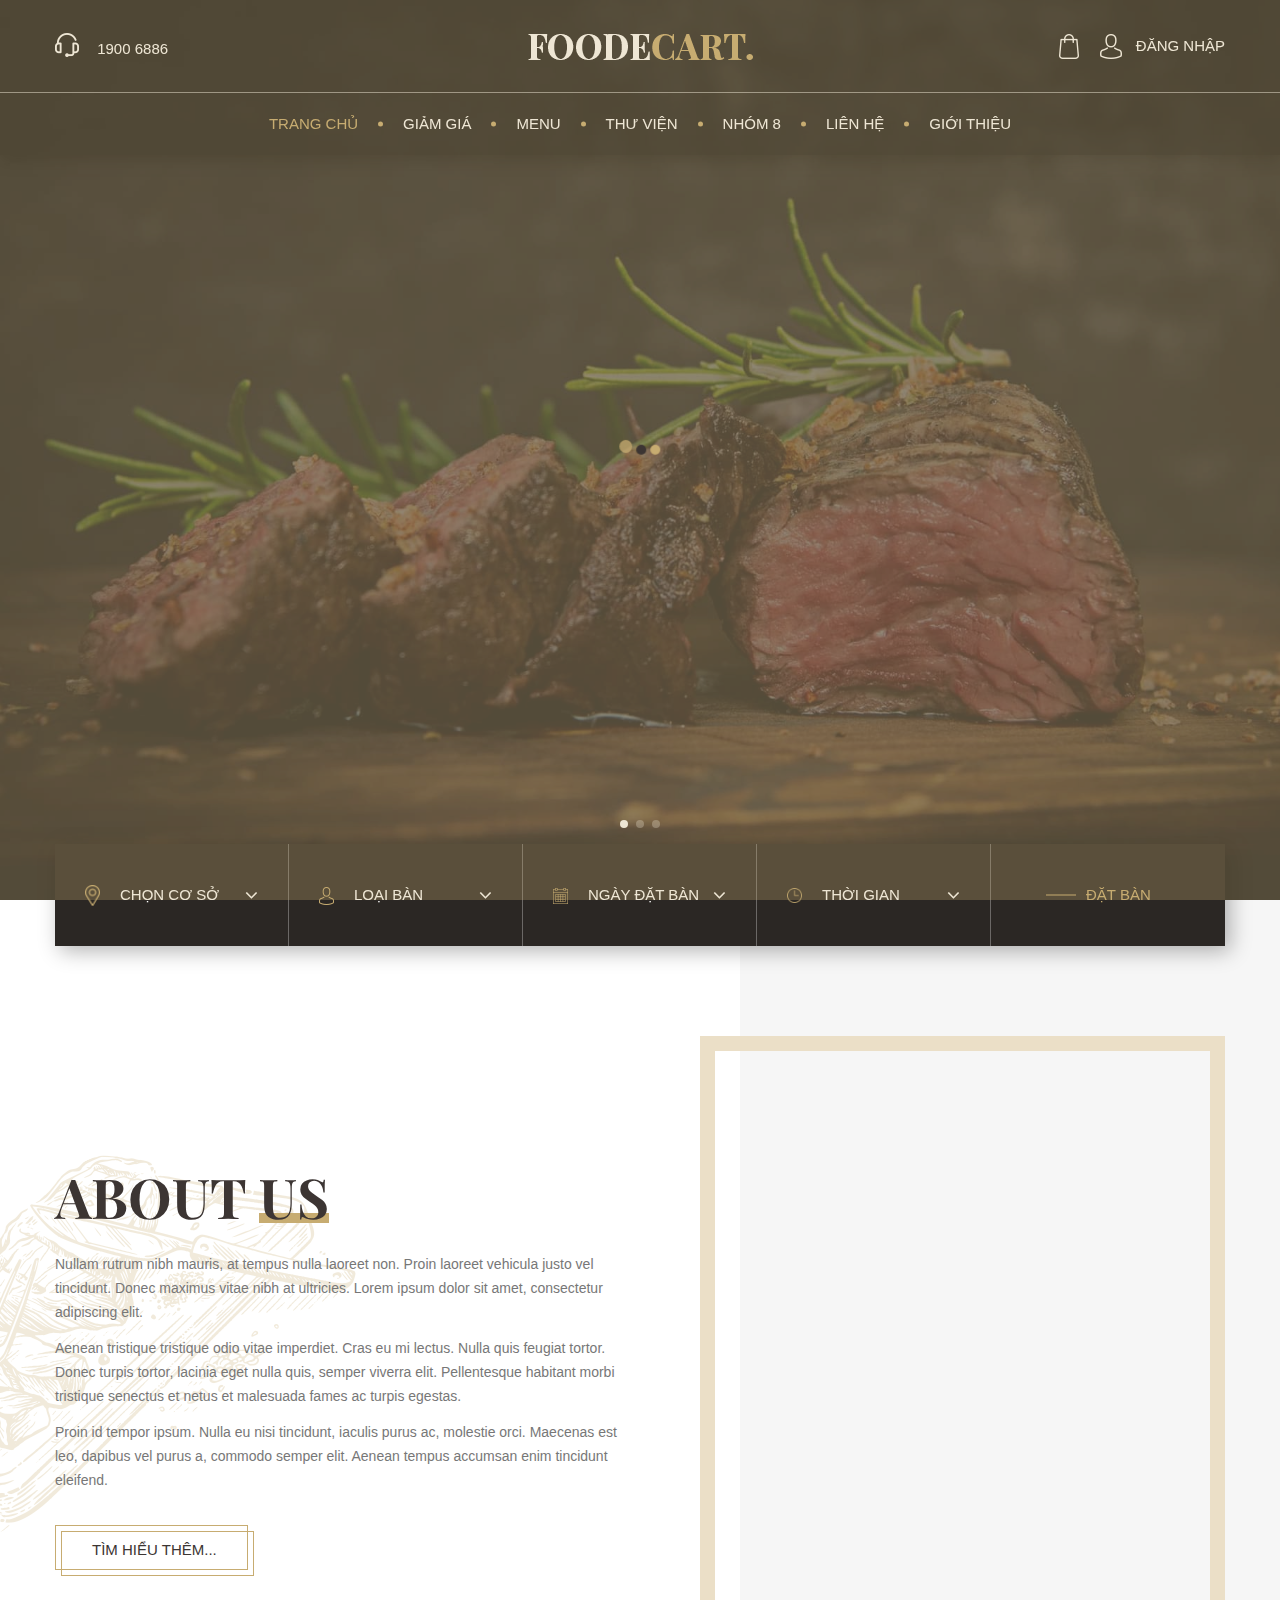
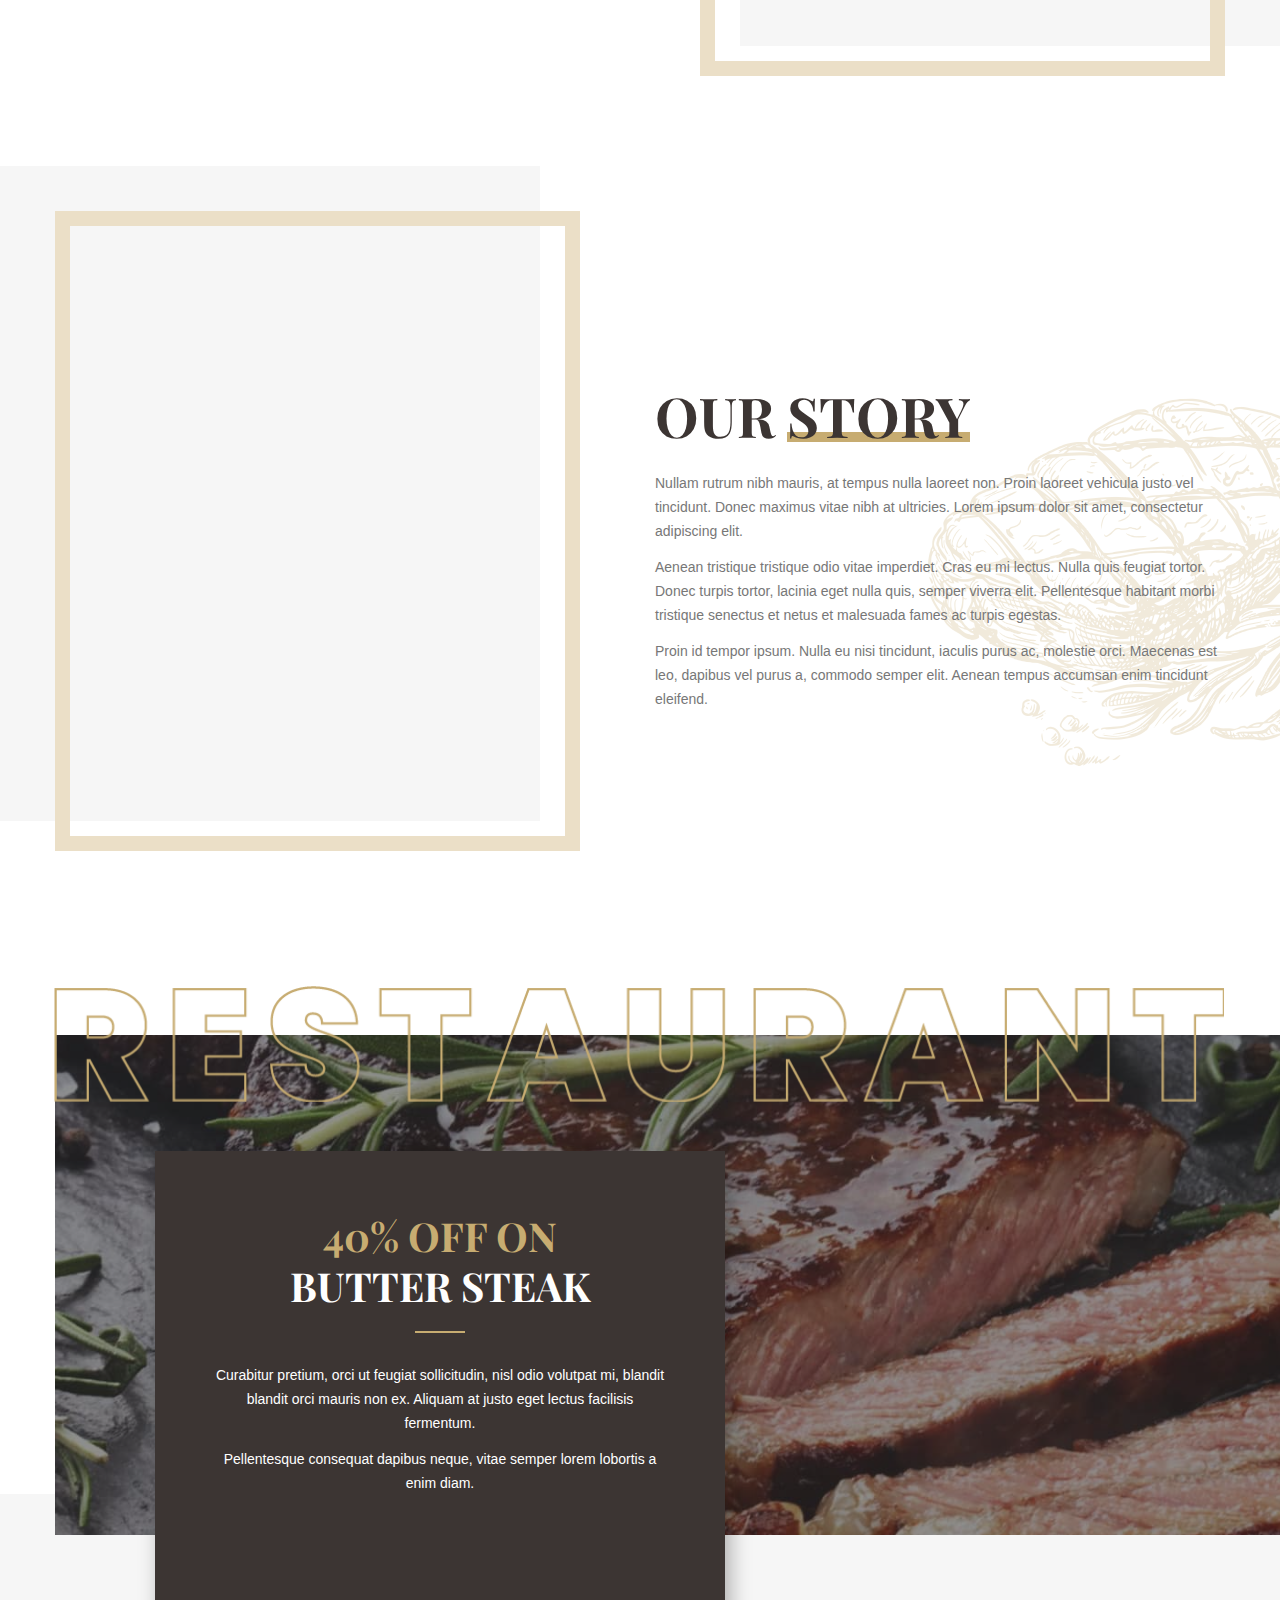
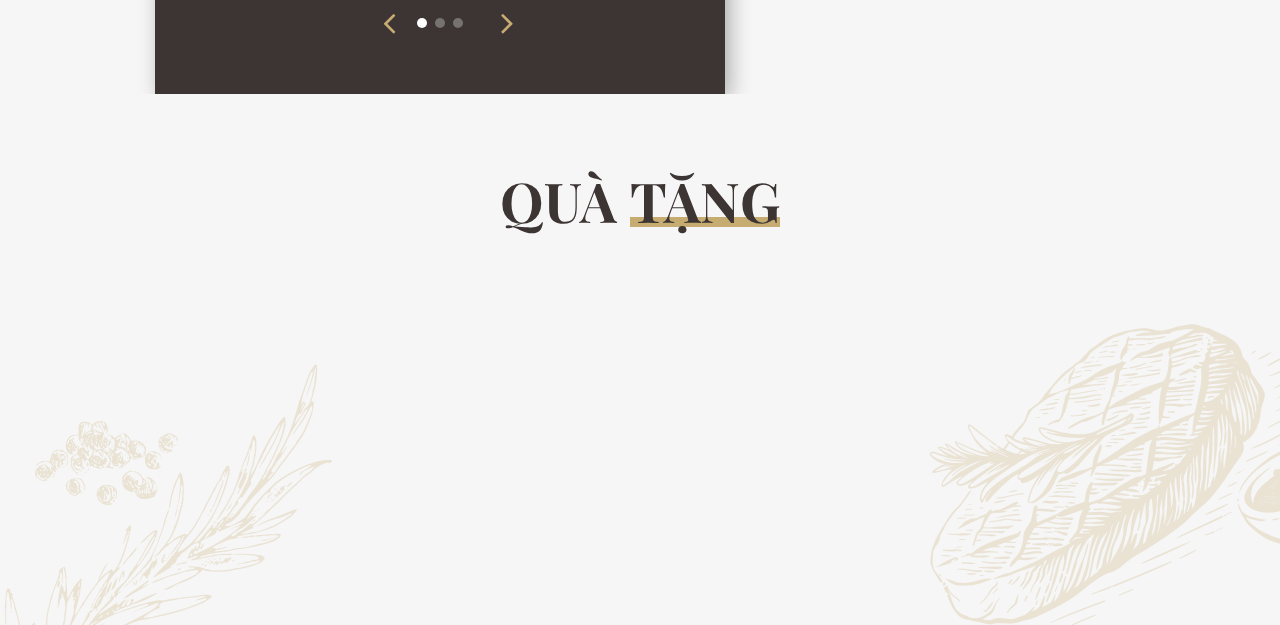
<file: index.html>
<html xmlns="http://www.w3.org/1999/xhtml" lang="en">

<head>
	<meta http-equiv="Content-Type" content="text/html; charset=utf-8" />
	<meta name="description" content="HTTrack is an easy-to-use website mirror utility. It allows you to download a World Wide website from the Internet to a local directory,building recursively all structures, getting html, images, and other files from the server to your computer. Links are rebuiltrelatively so that you can freely browse to the local site (works with any browser). You can mirror several sites together so that you can jump from one toanother. You can, also, update an existing mirror site, or resume an interrupted download. The robot is fully configurable, with an integrated help" />
	<meta name="keywords" content="httrack, HTTRACK, HTTrack, winhttrack, WINHTTRACK, WinHTTrack, offline browser, web mirror utility, aspirateur web, surf offline, web capture, www mirror utility, browse offline, local  site builder, website mirroring, aspirateur www, internet grabber, capture de site web, internet tool, hors connexion, unix, dos, windows 95, windows 98, solaris, ibm580, AIX 4.0, HTS, HTGet, web aspirator, web aspirateur, libre, GPL, GNU, free software" />
	<title>Local index - HTTrack Website Copier</title>
  <!-- Mirror and index made by HTTrack Website Copier/3.49-2 [XR&CO'2014] -->
	<style type="text/css">
	<!--

body {
	margin: 0;  padding: 0;  margin-bottom: 15px;  margin-top: 8px;
	background: #77b;
}
body, td {
	font: 14px "Trebuchet MS", Verdana, Arial, Helvetica, sans-serif;
	}

#subTitle {
	background: #000;  color: #fff;  padding: 4px;  font-weight: bold; 
	}

#siteNavigation a, #siteNavigation .current {
	font-weight: bold;  color: #448;
	}
#siteNavigation a:link    { text-decoration: none; }
#siteNavigation a:visited { text-decoration: none; }

#siteNavigation .current { background-color: #ccd; }

#siteNavigation a:hover   { text-decoration: none;  background-color: #fff;  color: #000; }
#siteNavigation a:active  { text-decoration: none;  background-color: #ccc; }


a:link    { text-decoration: underline;  color: #00f; }
a:visited { text-decoration: underline;  color: #000; }
a:hover   { text-decoration: underline;  color: #c00; }
a:active  { text-decoration: underline; }

#pageContent {
	clear: both;
	border-bottom: 6px solid #000;
	padding: 10px;  padding-top: 20px;
	line-height: 1.65em;
	background-image: url(backblue.gif);
	background-repeat: no-repeat;
	background-position: top right;
	}

#pageContent, #siteNavigation {
	background-color: #ccd;
	}


.imgLeft  { float: left;   margin-right: 10px;  margin-bottom: 10px; }
.imgRight { float: right;  margin-left: 10px;   margin-bottom: 10px; }

hr { height: 1px;  color: #000;  background-color: #000;  margin-bottom: 15px; }

h1 { margin: 0;  font-weight: bold;  font-size: 2em; }
h2 { margin: 0;  font-weight: bold;  font-size: 1.6em; }
h3 { margin: 0;  font-weight: bold;  font-size: 1.3em; }
h4 { margin: 0;  font-weight: bold;  font-size: 1.18em; }

.blak { background-color: #000; }
.hide { display: none; }
.tableWidth { min-width: 400px; }

.tblRegular       { border-collapse: collapse; }
.tblRegular td    { padding: 6px;  background-image: url(fade.gif);  border: 2px solid #99c; }
.tblHeaderColor, .tblHeaderColor td { background: #99c; }
.tblNoBorder td   { border: 0; }


/* // --> */
</style>

</head>

<table width="76%" border="0" align="center" cellspacing="0" cellpadding="3" class="tableWidth">
	<tr>
	<td id="subTitle">HTTrack Website Copier - Open Source offline browser</td>
	</tr>
</table>
<table width="76%" border="0" align="center" cellspacing="0" cellpadding="0" class="tableWidth">
<tr class="blak">
<td>
	<table width="100%" border="0" align="center" cellspacing="1" cellpadding="0">
	<tr>
	<td colspan="6"> 
		<table width="100%" border="0" align="center" cellspacing="0" cellpadding="10">
		<tr> 
		<td id="pageContent"> 
<!-- ==================== End prologue ==================== -->

	<meta name="generator" content="HTTrack Website Copier/3.x">
	<TITLE>Local index - HTTrack</TITLE>
</HEAD>
<BODY>
<H1 ALIGN=Center>Index of locally available sites:</H1>
	<TABLE BORDER="0" WIDTH="100%" CELLSPACING="1" CELLPADDING="0">
		<TR>
			<TD BACKGROUND="fade.gif">
				&middot;
					<A HREF="foodecart.com/foodecart-demo/Multiple_Pages/Homepage_2/index.html">
						FoodeCart
					</A>		
			</TD>
		</TR>
	</TABLE>
	<BR>
	<BR>
	<BR>
  	<H6 ALIGN="RIGHT">
	/* <I>Mirror and index made by HTTrack Website Copier [XR&amp;CO'2008]</I> */
	</H6>
	/* <!-- Mirror and index made by HTTrack Website Copier/3.49-2 [XR&CO'2014] --> */
	<!-- Thanks for using HTTrack Website Copier! -->
	<meta HTTP-EQUIV="Refresh" CONTENT="0; URL=foodecart.com/foodecart-demo/Multiple_Pages/Homepage_2/index.html">


<!-- ==================== Start epilogue ==================== -->
		</td>
		</tr>
		</table>
	</td>
	</tr>
	</table>
</td>
</tr>
</table>

<table width="76%" border="0" align="center" valign="bottom" cellspacing="0" cellpadding="0">
	<tr>
	<td id="footer"><small>&copy; 2008 Xavier Roche & other contributors - Web Design: Leto Kauler.</small></td>
	</tr>
</table>

</body>

</html>
</file>
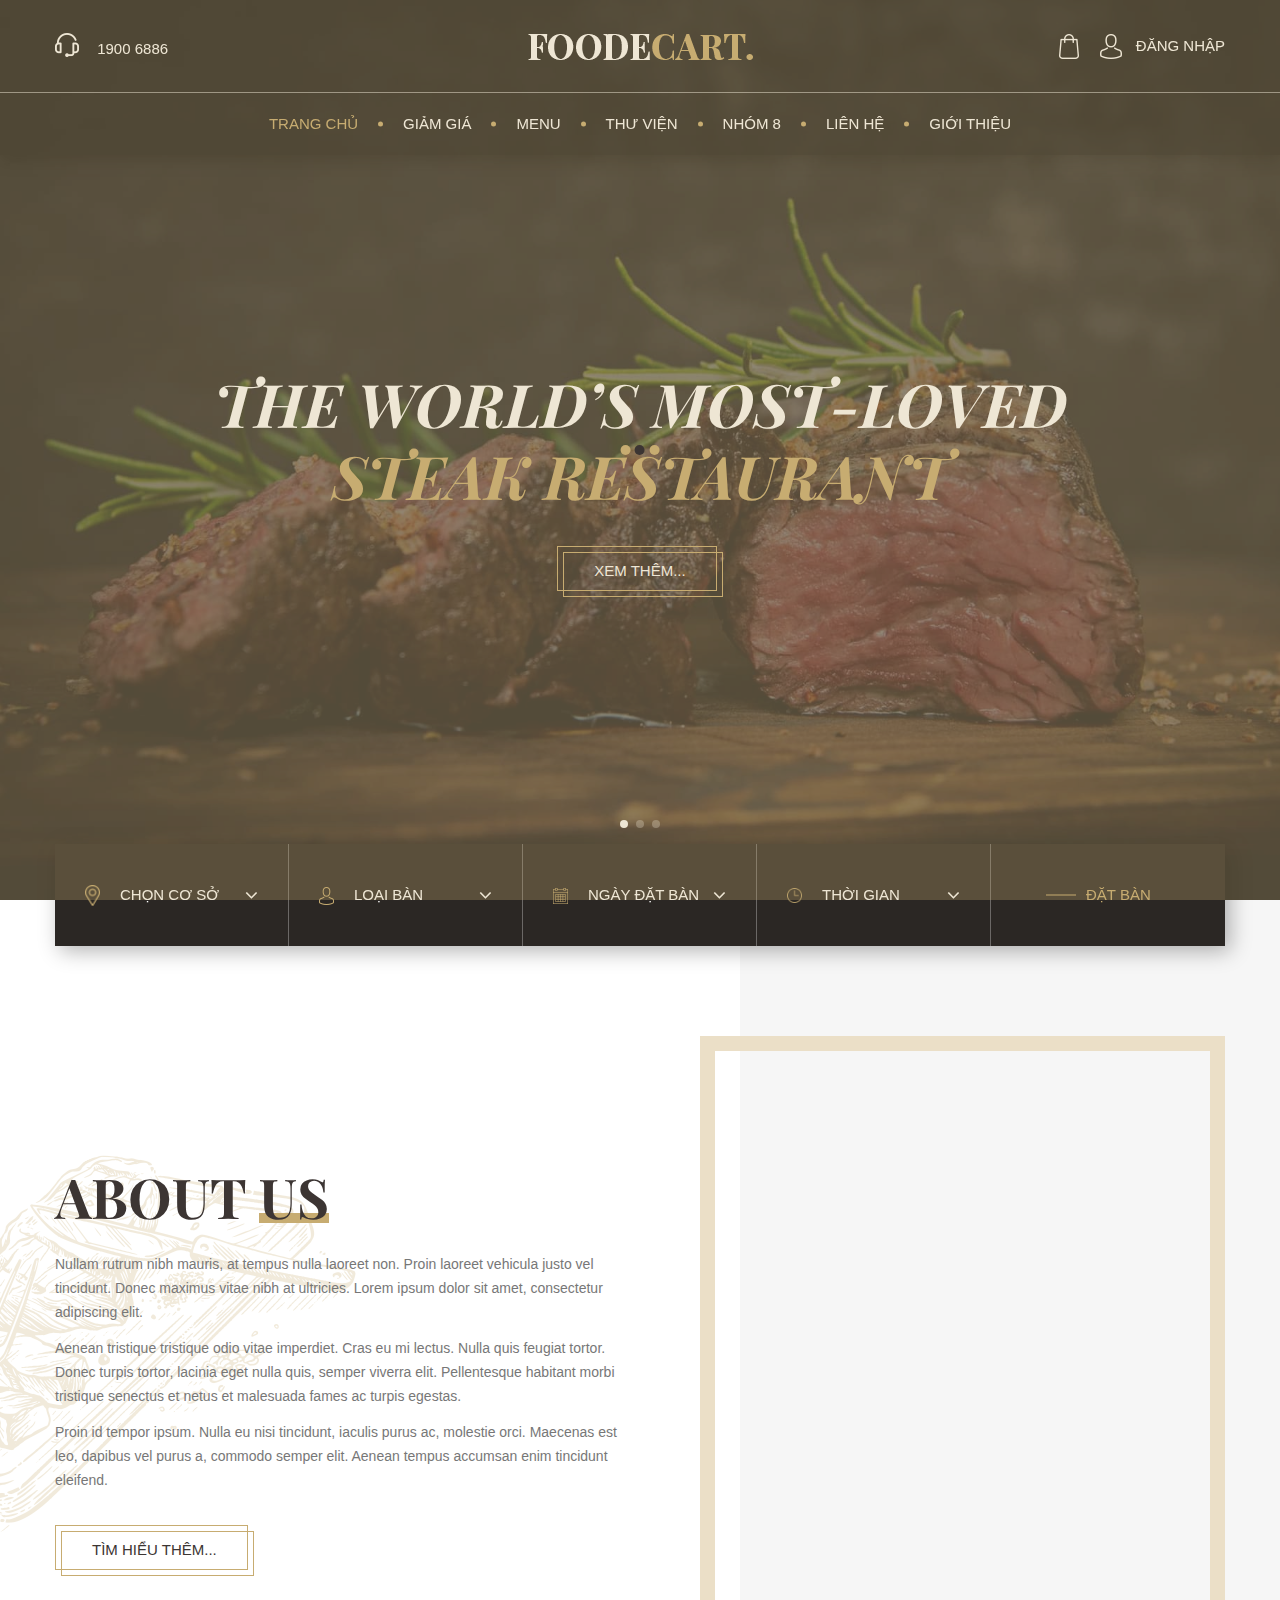
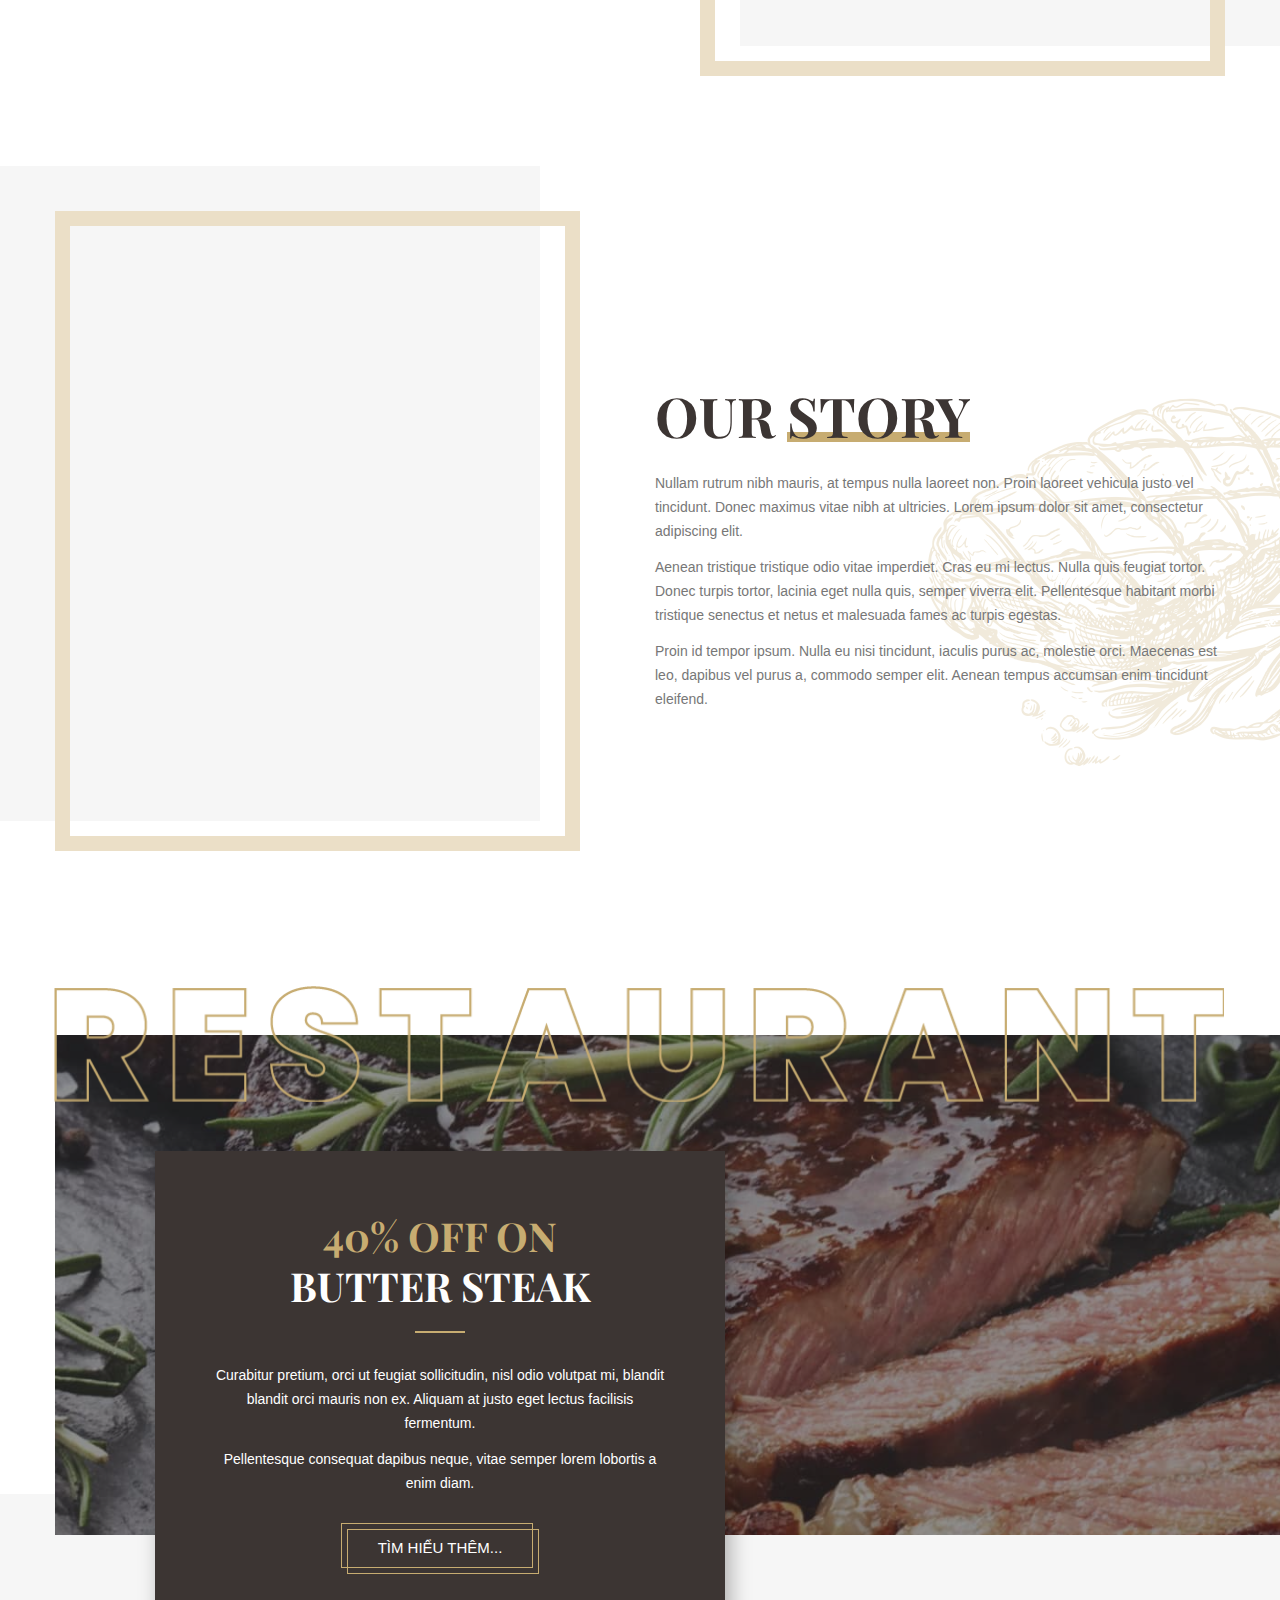
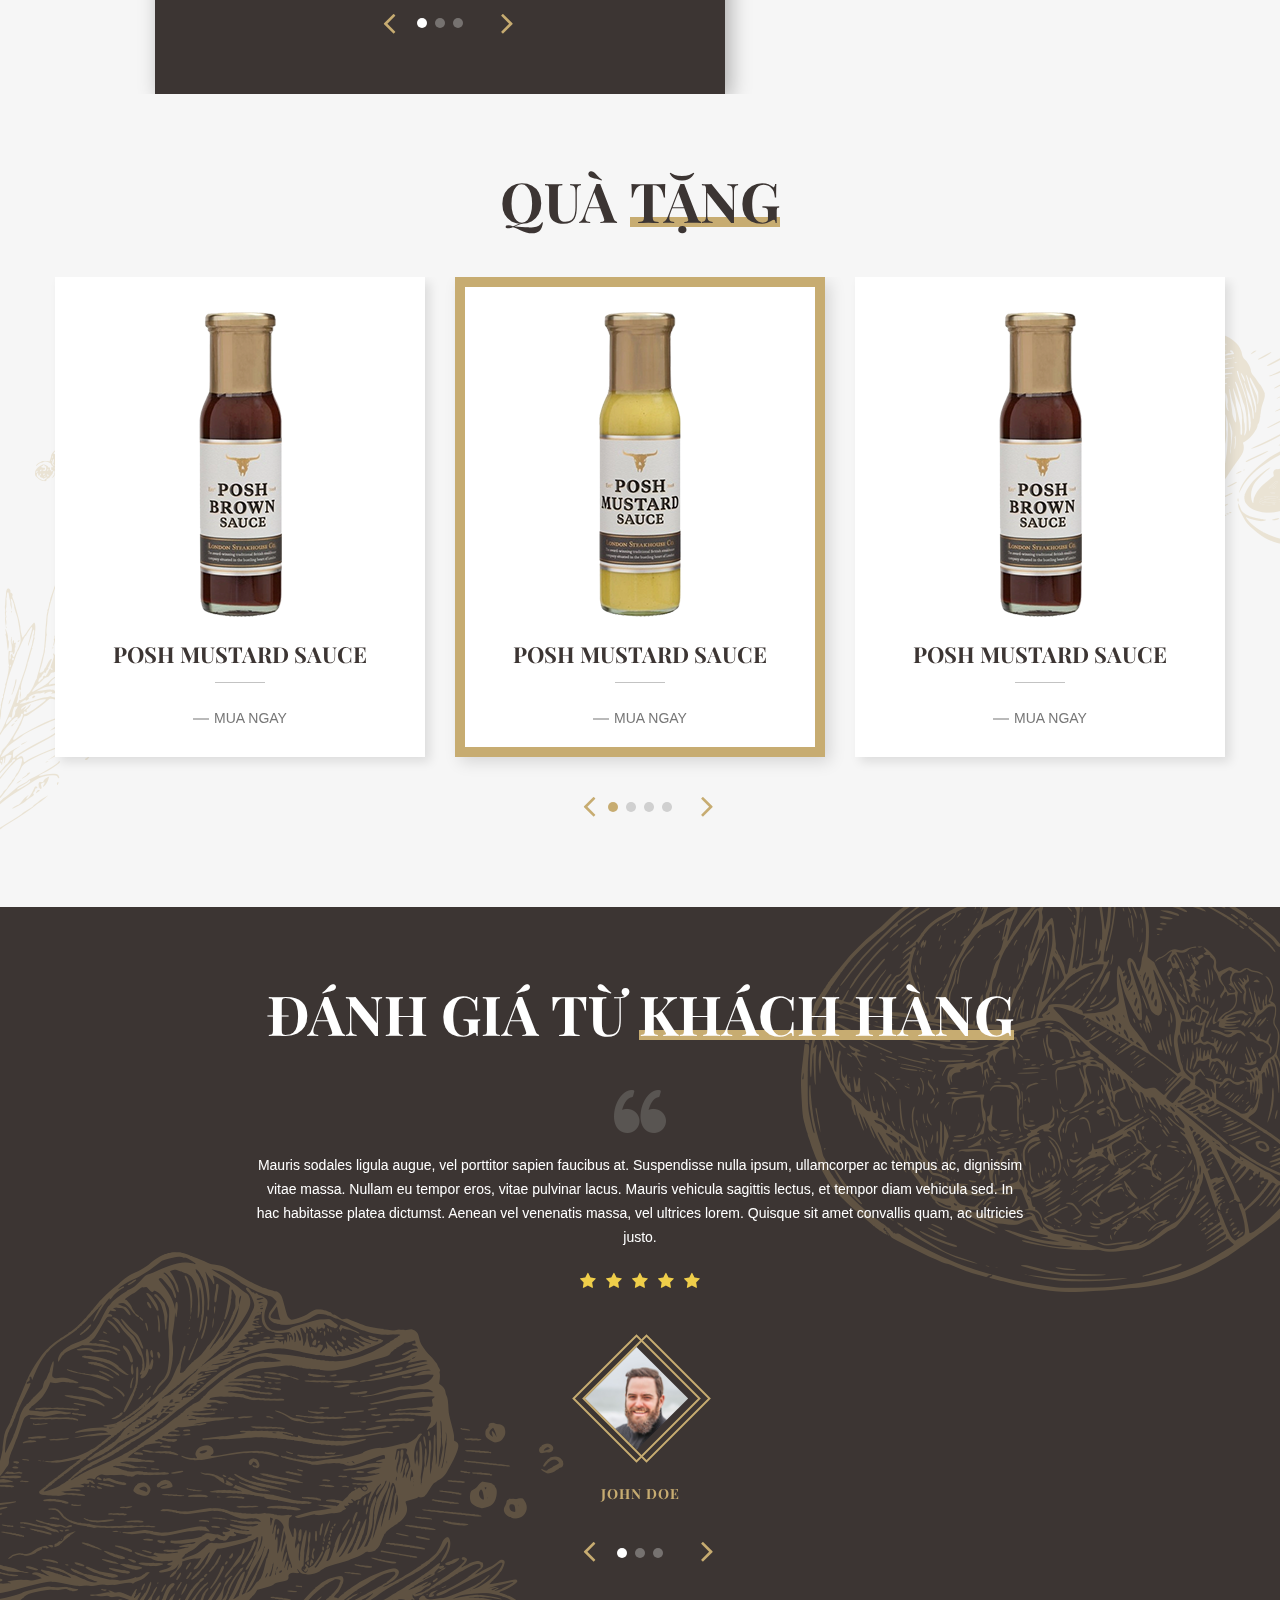
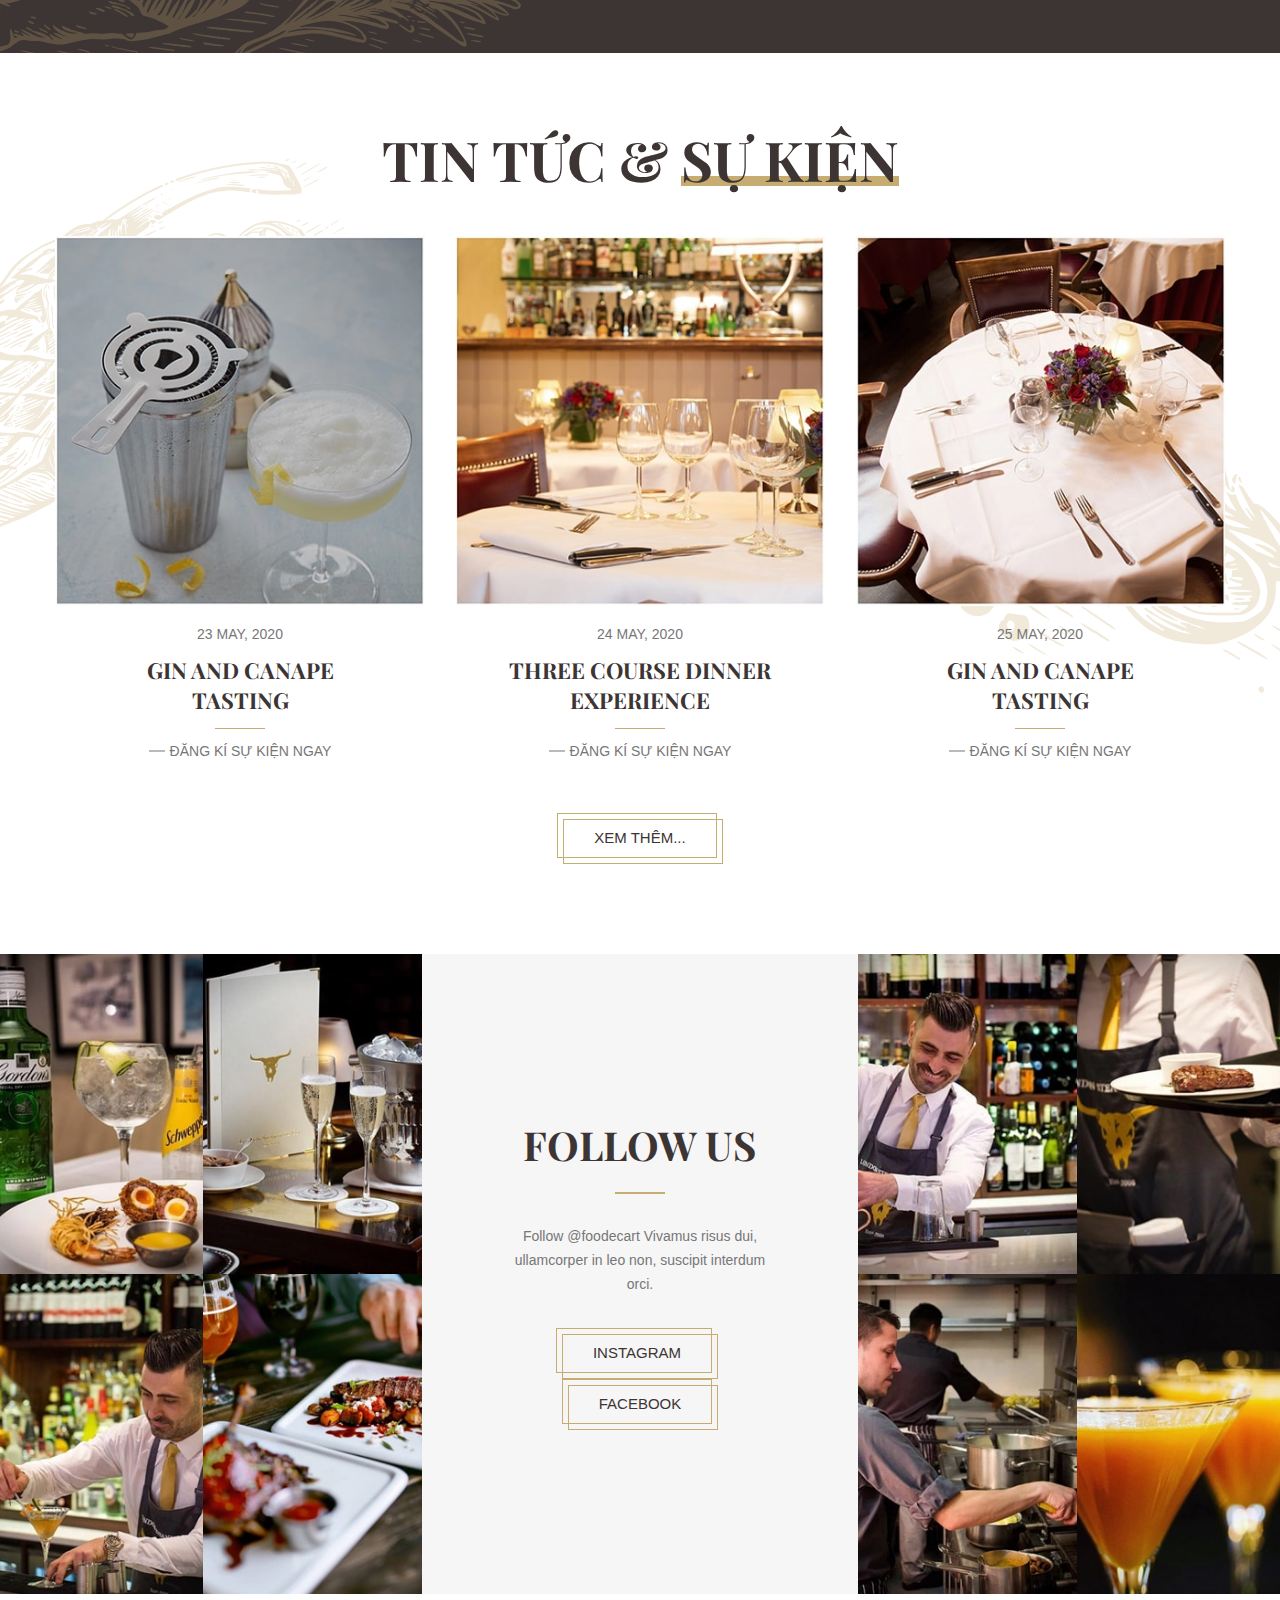
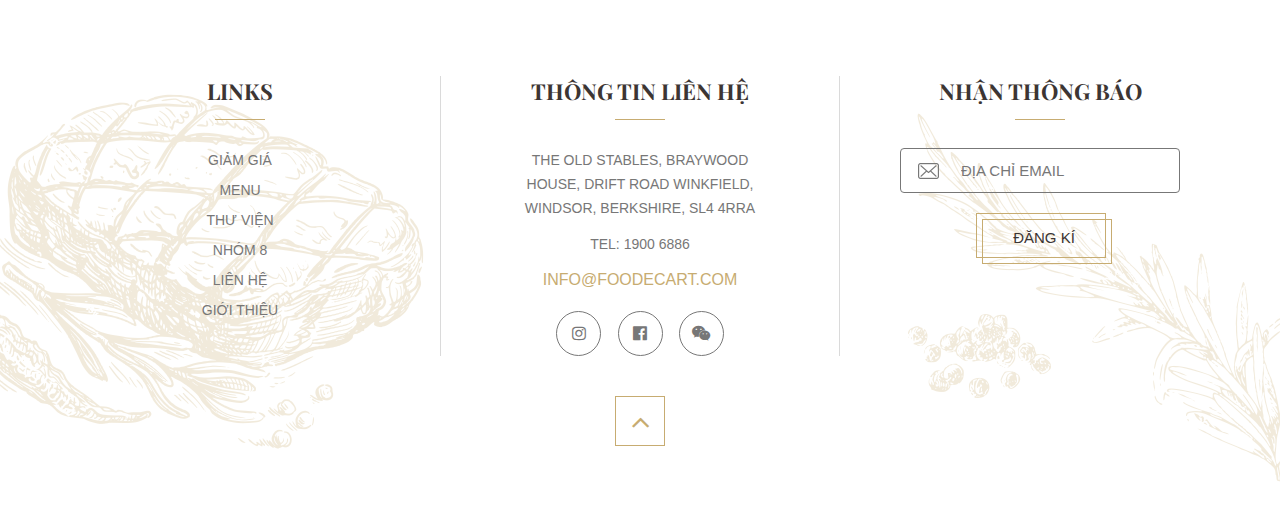
<file: foodecart.com/foodecart-demo/Multiple_Pages/Homepage_2/index.html>
<!DOCTYPE html>
<html lang="en">
  <!-- Mirrored from shivaaythemes.in/foodecart-demo/Multiple_Pages/Homepage_2/index.html by HTTrack Website Copier/3.x [XR&CO'2014], Sun, 21 Apr 2024 14:41:39 GMT -->
  <head>
    <title>FoodeCart</title>
    <meta charset="utf-8" />
    <meta name="keywords" content="HTML5 Template" />
    <meta name="description" content="FoodeCart, HTML5 Template" />
    <meta
      name="viewport"
      content="width=device-width, initial-scale=1, maximum-scale=1"
    />

    <!-- FavIcon Link -->
    <link
      rel="icon"
      href="assets/images/favicon.png"
      type="image/gif"
      sizes="16x16"
    />

    <!-- Bootstrap CSS Link -->
    <link
      rel="stylesheet"
      type="text/css"
      href="assets/css/bootstrap.min.css"
    />

    <!-- Date Picker CSS Link -->
    <link
      rel="stylesheet"
      type="text/css"
      href="assets/css/bootstrap-datetimepicker.min.css"
    />

    <!--  Google Fonts CSS Link -->
    <!-- PlayfairDisplay Font Link -->
    <link
      href="https://fonts.googleapis.com/css2?family=Playfair+Display:ital,wght@0,400;0,500;0,600;0,700;0,800;0,900;1,400;1,500;1,600;1,700;1,800;1,900&amp;display=swap"
      rel="stylesheet"
    />
    <!-- Poppins Font Link -->
    <link
      href="https://fonts.googleapis.com/css2?family=Playfair+Display:ital,wght@0,400;0,500;0,600;0,700;0,800;0,900;1,400;1,500;1,600;1,700;1,800;1,900&amp;family=Poppins:ital,wght@0,100;0,200;0,300;0,400;0,500;0,600;0,700;0,800;0,900;1,100;1,200;1,300;1,400;1,500;1,600;1,700;1,800;1,900&amp;display=swap"
      rel="stylesheet"
    />

    <!-- Font Awesome Icon CSS Link -->
    <link
      rel="stylesheet"
      type="text/css"
      href="assets/css/font-awesome.min.css"
    />

    <!-- Slick Slider CSS Link -->
    <link rel="stylesheet" type="text/css" href="assets/css/slick.css" />
    <link rel="stylesheet" type="text/css" href="assets/css/slick-theme.css" />

    <!-- Swiper Slider CSS Link -->
    <link rel="stylesheet" type="text/css" href="assets/css/swiper.css" />

    <!-- Wow Animation CSS Link -->
    <link rel="stylesheet" type="text/css" href="assets/css/animate.css" />

    <!-- Main Style CSS Link -->
    <link rel="stylesheet" type="text/css" href="assets/css/style.css" />
  </head>
  <body>
    <!-- Loader Start -->
    <div class="loader-wrap">
      <div class="loader-item">
        <div class="cd-loader-layer" data-frame="25">
          <div class="loader-layer"></div>
        </div>
        <span class="loader">
          <span></span>
          <span></span>
          <span></span>
        </span>
      </div>
    </div>
    <!-- Loader Start -->

    <div id="main">
      <!-- Header Start -->
      <header class="site-header">
        <div class="header-top">
          <div class="container">
            <div class="row">
              <div class="col-lg-3">
                <div class="header-call">
                  <a href="javascript:void(0)" title="Call on 1900 6886">
                    <img src="assets/images/icon-call.png" alt="Call Icon" />
                    <span>1900 6886</span>
                  </a>
                </div>
              </div>
              <div class="col-lg-6">
                <!-- Logo Start -->
                <div class="site-logo">
                  <a href="index.html">
                    <img
                      src="assets/images/logo.png"
                      alt="Logo"
                      class="non-sticky"
                    />
                  </a>
                </div>
                <!-- Logo End -->
              </div>
              <div class="col-lg-3">
                <div class="header-right-box">
                  <div class="add-to-cart">
                    <a href="store.html">
                      <img src="assets/images/icon-cart.png" alt="Cart Icon" />
                    </a>
                  </div>
                  <div class="login-box">
                    <a href="login.html" title="Login">
                     
                      <img
                        src="assets/images/icon-login.png"
                        alt="Login Icon"
                      />
                      <span>Đăng nhập</span>
                    </a>
                  </div>
                </div>
              </div>
            </div>
          </div>
        </div>
        <!-- Menu Start -->
        <div class="header-menu">
          <div class="container">
            <div class="row">
              <div class="col-12">
                <!-- Navigation Menu Start -->
                <nav class="main-navigation">
                  <button class="toggle-button">
                    <span></span>
                    <span></span>
                    <span></span>
                  </button>
                  <ul class="menu">
                    <li class="menu-item active">
                      <a href="index.html">Trang chủ</a>
                    </li>
                    <li class="menu-item"><a href="offer.html">Giảm giá</a></li>
                    <li class="menu-item"><a href="menu.html">Menu</a></li>
                    <li class="menu-item">
                      <a href="gallery.html">Thư viện</a>
                    </li>
                    <li class="menu-item"><a href="team.html">Nhóm 8</a></li>
                    <li class="menu-item">
                      <a href="contact.html">Liên hệ</a>
                    </li>
                    <li class="menu-item">
                      <a href="about-us.html">Giới thiệu</a>
                    </li>
                  </ul>
                  <!-- <li class="menu-item"><a href="blog.html">Blog</a></li> -->
                </nav>
                <!-- Navigation Menu End -->
                <div class="black-shadow"></div>
              </div>
            </div>
          </div>
        </div>
        <!-- Menu End -->
      </header>
      <!-- Header End -->

      <!-- Banner Start -->
      <section class="main-banner" id="main-banner">
        <div class="swiper-container main-slider loading">
          <div class="swiper-wrapper">
            <div class="swiper-slide">
              <div
                class="slide-bgimg main-banner-box"
                style="background-image: url('assets/images/banner-img.jpg')"
              >
                <div class="container">
                  <div class="row justify-content-center">
                    <div class="col-xl-11 col-lg-12">
                      <div class="banner-content">
                        <div class="banner-content-slider">
                          <div class="banner-slide-box">
                            <h1 class="h1-title">
                              The World’s Most-loved
                              <span>Steak Restaurant</span>
                            </h1>
                            <a
                              href="javascript:void(0)"
                              title="Read More"
                              class="sec-btn"
                              ><span>Xem thêm...</span></a
                            >
                          </div>
                        </div>
                      </div>
                    </div>
                  </div>
                </div>
              </div>
            </div>
            <div class="swiper-slide">
              <div
                class="slide-bgimg main-banner-box"
                style="background-image: url('assets/images/banner-img2.jpg')"
              >
                <div class="container">
                  <div class="row justify-content-center">
                    <div class="col-xl-11 col-lg-12">
                      <div class="banner-content">
                        <div class="banner-content-slider">
                          <div class="banner-slide-box">
                            <h1 class="h1-title">
                              Fresh, Healthy & Delicious
                              <span>Recipes For Dinner</span>
                            </h1>
                            <a
                              href="javascript:void(0)"
                              title="Read More"
                              class="sec-btn"
                              ><span>Xem thêm...</span></a
                            >
                          </div>
                        </div>
                      </div>
                    </div>
                  </div>
                </div>
              </div>
            </div>
            <div class="swiper-slide">
              <div
                class="slide-bgimg main-banner-box"
                style="background-image: url('assets/images/banner-img3.jpg')"
              >
                <div class="container">
                  <div class="row justify-content-center">
                    <div class="col-xl-11 col-lg-12">
                      <div class="banner-content">
                        <div class="banner-content-slider">
                          <div class="banner-slide-box">
                            <h1 class="h1-title">
                              The Best Quality Food To
                              <span>Make You Feel Good</span>
                            </h1>
                            <a
                              href="javascript:void(0)"
                              title="Read More"
                              class="sec-btn"
                              ><span>Xem thêm...</span></a
                            >
                          </div>
                        </div>
                      </div>
                    </div>
                  </div>
                </div>
              </div>
            </div>
          </div>
          <div class="swiper-pagination"></div>
        </div>
      </section>
      <!-- Banner End -->

      <!-- Book Restaurant Form Start -->
      <div class="main-booking-form">
        <div class="container">
          <div class="row">
            <div class="col-12">
              <div class="booking-form">
                <form>
                  <div class="booking-form-box">
                    <div class="form-content" style="">
                      <div class="form-box">
                        <span class="input-icon"
                          ><img
                            src="assets/images/icon-location.png"
                            alt="Input Icon"
                        /></span>
                        <select class="form-input">
                          <option>Chọn cơ sở</option>
                          <option>Cơ sở 1</option>
                          <option>Cơ sở 2</option>
                          <option>Cơ sở 3</option>
                          <option>Cơ sở 4</option>
                        </select>
                        <i
                          class="fa fa-angle-down form-dropdown"
                          aria-hidden="true"
                        ></i>
                      </div>
                    </div>
                    <div class="form-content">
                      <div class="form-box">
                        <span class="input-icon"
                          ><img
                            src="assets/images/icon-guest.png"
                            alt="Input Icon"
                        /></span>
                        <select class="form-input">
                          <option hidden="true" selected>Loại bàn</option>
                          <option>Bàn 1 người</option>
                          <option>Bàn 2 người</option>
                          <option>Bàn 3 người</option>
                          <option>Bàn 4 người</option>
                        </select>
                        <i
                          class="fa fa-angle-down form-dropdown"
                          aria-hidden="true"
                        ></i>
                      </div>
                    </div>
                    <div class="form-content">
                      <div class="form-box">
                        <span class="input-icon"
                          ><img
                            src="assets/images/icon-calendar.png"
                            alt="Input Icon"
                        /></span>
                        <input
                          type="text"
                          name="date"
                          placeholder="Ngày đặt bàn "
                          class="form-input"
                          required
                          id="datepicker"
                        />
                        <i
                          class="fa fa-angle-down form-dropdown"
                          aria-hidden="true"
                        ></i>
                      </div>
                    </div>
                    <div class="form-content">
                      <div class="form-box">
                        <span class="input-icon"
                          ><img
                            src="assets/images/icon-time.png"
                            alt="Input Icon"
                        /></span>
                        <input
                          type="text"
                          name="time"
                          placeholder="Thời gian"
                          class="form-input"
                          required
                          id="timepicker"
                        />
                        <i
                          class="fa fa-angle-down form-dropdown"
                          aria-hidden="true"
                        ></i>
                      </div>
                    </div>
                    <div class="form-content">
                      <div class="form-box">
                        <button
                          type="submit"
                          class="submit-btn"
                          style="margin-left: 65px"
                          data-toggle="modal"
                          data-target="#exampleModalc"
                        >
                          Đặt bàn
                        </button>
                      </div>
                    </div>
                  </div>
                </form>
              </div>
            </div>
          </div>
        </div>
      </div>
      <!-- Book Restaurant Form Start -->
      <!-- Modal -->
      <div
        class="modal fade"
        id="exampleModal"
        tabindex="-1"
        aria-labelledby="exampleModalLabel"
        aria-hidden="true"
      >
        <div class="modal-dialog">
          <div class="modal-content">
            <div class="modal-header">
              <h5 class="modal-title" id="exampleModalLabel">
                <svg
                  xmlns="http://www.w3.org/2000/svg"
                  width="25"
                  height="25"
                  fill="currentColor"
                  class="bi bi-exclamation-circle"
                  viewBox="0 0 16 16"
                  style="color: #ffcc00"
                >
                  <path
                    d="M8 15A7 7 0 1 1 8 1a7 7 0 0 1 0 14m0 1A8 8 0 1 0 8 0a8 8 0 0 0 0 16"
                  />
                  <path
                    d="M7.002 11a1 1 0 1 1 2 0 1 1 0 0 1-2 0M7.1 4.995a.905.905 0 1 1 1.8 0l-.35 3.507a.552.552 0 0 1-1.1 0z"
                  />
                </svg>
                Thông báo
              </h5>
              <button
                type="button"
                class="close"
                data-dismiss="modal"
                aria-label="Close"
              >
                <span aria-hidden="true">&times;</span>
              </button>
            </div>
            <div class="modal-body">
              <svg
                xmlns="http://www.w3.org/2000/svg"
                width="20"
                height="20"
                fill="currentColor"
                class="bi bi-check2-circle"
                viewBox="0 0 16 16"
                style="color: #45a049"
              >
                <path
                  d="M2.5 8a5.5 5.5 0 0 1 8.25-4.764.5.5 0 0 0 .5-.866A6.5 6.5 0 1 0 14.5 8a.5.5 0 0 0-1 0 5.5 5.5 0 1 1-11 0"
                />
                <path
                  d="M15.354 3.354a.5.5 0 0 0-.708-.708L8 9.293 5.354 6.646a.5.5 0 1 0-.708.708l3 3a.5.5 0 0 0 .708 0z"
                />
              </svg>
              Đặt bàn thành công. Yêu cầu đặt bàn của bạn đã được gửi. Chúng tôi
              sẽ liên hệ lại để xác nhận trong thời gian sớm nhất.
            </div>
            <div class="modal-footer">
              <button
                type="button"
                class="btn btn-secondary"
                data-dismiss="modal"
              >
                OK
              </button>
            </div>
          </div>
        </div>
      </div>
      <!-- About Us Start -->
      <section class="common-sec main-about-us">
        <div class="element-left">
          <img src="assets/images/element1.png" alt="Element Image" />
        </div>
        <div class="container">
          <div class="row align-items-center">
            <div class="col-lg-6 order-lg-1 order-2">
              <div class="about-content">
                <h2 class="h2-title">About <span>Us</span></h2>
                <p>
                  Nullam rutrum nibh mauris, at tempus nulla laoreet non. Proin
                  laoreet vehicula justo vel tincidunt. Donec maximus vitae nibh
                  at ultricies. Lorem ipsum dolor sit amet, consectetur
                  adipiscing elit.
                </p>
                <p>
                  Aenean tristique tristique odio vitae imperdiet. Cras eu mi
                  lectus. Nulla quis feugiat tortor. Donec turpis tortor,
                  lacinia eget nulla quis, semper viverra elit. Pellentesque
                  habitant morbi tristique senectus et netus et malesuada fames
                  ac turpis egestas.
                </p>
                <p>
                  Proin id tempor ipsum. Nulla eu nisi tincidunt, iaculis purus
                  ac, molestie orci. Maecenas est leo, dapibus vel purus a,
                  commodo semper elit. Aenean tempus accumsan enim tincidunt
                  eleifend.
                </p>
                <a href="about-us.html" title="Learn More" class="sec-btn"
                  ><span>Tìm hiểu thêm...</span></a
                >
              </div>
            </div>
            <div class="col-lg-6 order-lg-2 order-1">
              <div class="about-img-box">
                <div
                  class="about-img img-hover wow fadeIn"
                  style="background-image: url('assets/images/about-img.jpg')"
                ></div>
              </div>
            </div>
          </div>
        </div>
      </section>
      <!-- About Us Start -->

      <!-- Our Story Start -->
      <section class="common-sec our-story">
        <div class="element-right">
          <img src="assets/images/element2.png" alt="Element Image" />
        </div>
        <div class="container">
          <div class="row align-items-center">
            <div class="col-lg-6">
              <div class="story-img-box">
                <div
                  class="story-img img-hover wow fadeIn"
                  style="
                    background-image: url('assets/images/our-story-img.jpg');
                  "
                ></div>
              </div>
            </div>
            <div class="col-lg-6">
              <div class="story-content">
                <h2 class="h2-title">Our <span>Story</span></h2>
                <p>
                  Nullam rutrum nibh mauris, at tempus nulla laoreet non. Proin
                  laoreet vehicula justo vel tincidunt. Donec maximus vitae nibh
                  at ultricies. Lorem ipsum dolor sit amet, consectetur
                  adipiscing elit.
                </p>
                <p>
                  Aenean tristique tristique odio vitae imperdiet. Cras eu mi
                  lectus. Nulla quis feugiat tortor. Donec turpis tortor,
                  lacinia eget nulla quis, semper viverra elit. Pellentesque
                  habitant morbi tristique senectus et netus et malesuada fames
                  ac turpis egestas.
                </p>
                <p>
                  Proin id tempor ipsum. Nulla eu nisi tincidunt, iaculis purus
                  ac, molestie orci. Maecenas est leo, dapibus vel purus a,
                  commodo semper elit. Aenean tempus accumsan enim tincidunt
                  eleifend.
                </p>
              </div>
            </div>
          </div>
        </div>
      </section>
      <!-- Our Story End -->

      <!-- Restaurant Start -->
      <section class="common-sec main-restaurant">
        <div class="container">
          <div class="row">
            <div class="col-lg-12">
              <div class="restaurant-content">
                <div class="restaurant-title">
                  <img
                    src="assets/images/restaurant-title.png"
                    alt="Restaurant Title"
                  />
                </div>
                <div class="restaurant-back-box">
                  <div class="restaurant-back-slider">
                    <div
                      class="restaurant-slide-img"
                      style="
                        background-image: url('assets/images/restaurant-slide-img1.jpg');
                      "
                    ></div>
                    <div
                      class="restaurant-slide-img"
                      style="
                        background-image: url('assets/images/restaurant-slide-img2.jpg');
                      "
                    ></div>
                    <div
                      class="restaurant-slide-img"
                      style="
                        background-image: url('assets/images/restaurant-slide-img3.jpg');
                      "
                    ></div>
                  </div>
                </div>
                <div class="row">
                  <div class="col-xl-6 col-lg-7 offset-lg-1">
                    <div class="restaurant-content-box">
                      <div class="restaurant-content-slider">
                        <div class="restaurant-content-slide-box">
                          <h3 class="h3-title">
                            <span>40% OFF ON</span> BUTTER STEAK
                          </h3>
                          <p>
                            Curabitur pretium, orci ut feugiat sollicitudin,
                            nisl odio volutpat mi, blandit blandit orci mauris
                            non ex. Aliquam at justo eget lectus facilisis
                            fermentum.
                          </p>
                          <p>
                            Pellentesque consequat dapibus neque, vitae semper
                            lorem lobortis a enim diam.
                          </p>
                          <a
                            href="offer.html"
                            title="Learn More"
                            class="sec-btn"
                            ><span>Tìm hiểu thêm...</span></a
                          >
                        </div>
                        <div class="restaurant-content-slide-box">
                          <h3 class="h3-title">
                            <span>70% OFF ON</span> ROSTED STEAK
                          </h3>
                          <p>
                            Curabitur pretium, orci ut feugiat sollicitudin,
                            nisl odio volutpat mi, blandit blandit orci mauris
                            non ex. Aliquam at justo eget lectus facilisis
                            fermentum.
                          </p>
                          <p>
                            Pellentesque consequat dapibus neque, vitae semper
                            lorem lobortis a enim diam.
                          </p>
                          <a
                            href="offer.html"
                            title="Learn More"
                            class="sec-btn"
                            ><span>Tìm hiểu thêm...</span></a
                          >
                        </div>
                        <div class="restaurant-content-slide-box">
                          <h3 class="h3-title">
                            <span>55% OFF ON</span> Chicken STEAK
                          </h3>
                          <p>
                            Curabitur pretium, orci ut feugiat sollicitudin,
                            nisl odio volutpat mi, blandit blandit orci mauris
                            non ex. Aliquam at justo eget lectus facilisis
                            fermentum.
                          </p>
                          <p>
                            Pellentesque consequat dapibus neque, vitae semper
                            lorem lobortis a enim diam.
                          </p>
                          <a
                            href="offer.html"
                            title="Learn More"
                            class="sec-btn"
                            ><span>Tìm hiểu thêm...</span></a
                          >
                        </div>
                      </div>
                    </div>
                  </div>
                </div>
              </div>
            </div>
          </div>
        </div>
      </section>
      <!-- Restaurant End -->

      <!-- Gift Store Start -->
      <section class="common-sec main-gift-store">
        <div class="element-left">
          <img src="assets/images/element3.png" alt="Element Image" />
        </div>
        <div class="element-right">
          <img src="assets/images/element4.png" alt="Element Image" />
        </div>
        <div class="container">
          <div class="row">
            <div class="col-lg-12">
              <div class="store-title">
                <h2 class="h2-title">Quà <span>Tặng</span></h2>
              </div>
            </div>
          </div>
          <div class="main-store-slider">
            <div class="row store-slider">
              <div class="col-lg-4">
                <div class="store-slide-box">
                  <div class="store-img">
                    <img src="assets/images/store-img1.png" alt="Store Image" />
                  </div>
                  <div class="store-content">
                    <h3 class="h4-title">Posh Mustard Sauce</h3>
                    <a href="store.html" title="Mua ngay" class="buy-now-btn"
                      >Mua ngay</a
                    >
                  </div>
                </div>
              </div>
              <div class="col-lg-4">
                <div class="store-slide-box">
                  <div class="store-img">
                    <img src="assets/images/store-img2.png" alt="Store Image" />
                  </div>
                  <div class="store-content">
                    <h3 class="h4-title">Posh Mustard Sauce</h3>
                    <a
                      href="javascript:void(0)"
                      title="Mua ngay"
                      class="buy-now-btn"
                      >Mua ngay</a
                    >
                  </div>
                </div>
              </div>
              <div class="col-lg-4">
                <div class="store-slide-box">
                  <div class="store-img">
                    <img src="assets/images/store-img3.png" alt="Store Image" />
                  </div>
                  <div class="store-content">
                    <h3 class="h4-title">Posh Mustard Sauce</h3>
                    <a
                      href="javascript:void(0)"
                      title="Mua ngay"
                      class="buy-now-btn"
                      >Mua ngay</a
                    >
                  </div>
                </div>
              </div>
              <div class="col-lg-4">
                <div class="store-slide-box">
                  <div class="store-img">
                    <img src="assets/images/store-img2.png" alt="Store Image" />
                  </div>
                  <div class="store-content">
                    <h3 class="h4-title">Posh Mustard Sauce</h3>
                    <a
                      href="javascript:void(0)"
                      title="Mua ngay"
                      class="buy-now-btn"
                      >Mua ngay</a
                    >
                  </div>
                </div>
              </div>
            </div>
          </div>
        </div>
      </section>
      <!-- Gift Store End -->

      <!-- Testimonial - What Our Clients Say Start -->
      <section class="common-sec main-testimonial">
        <div class="element-left">
          <img src="assets/images/element5.png" alt="Element Image" />
        </div>
        <div class="element-right">
          <img src="assets/images/element6.png" alt="Element Image" />
        </div>
        <div class="container">
          <div class="row">
            <div class="col-lg-12">
              <div class="testimonial-title">
                <h2 class="h2-title">Đánh giá từ <span>khách hàng</span></h2>
              </div>
            </div>
          </div>
          <div class="main-testimonial-slider">
            <div class="row justify-content-center">
              <div class="col-lg-8">
                <div class="testimonial-slider">
                  <div class="testimonial-box">
                    <div class="quote-img">
                      <img
                        src="assets/images/double-quote.png"
                        alt="Double Quote"
                      />
                    </div>
                    <div class="client-comments">
                      <p>
                        Mauris sodales ligula augue, vel porttitor sapien
                        faucibus at. Suspendisse nulla ipsum, ullamcorper ac
                        tempus ac, dignissim vitae massa. Nullam eu tempor eros,
                        vitae pulvinar lacus. Mauris vehicula sagittis lectus,
                        et tempor diam vehicula sed. In hac habitasse platea
                        dictumst. Aenean vel venenatis massa, vel ultrices
                        lorem. Quisque sit amet convallis quam, ac ultricies
                        justo.
                      </p>
                    </div>
                    <div class="client-review">
                      <ul>
                        <li><i class="fa fa-star" aria-hidden="true"></i></li>
                        <li><i class="fa fa-star" aria-hidden="true"></i></li>
                        <li><i class="fa fa-star" aria-hidden="true"></i></li>
                        <li><i class="fa fa-star" aria-hidden="true"></i></li>
                        <li><i class="fa fa-star" aria-hidden="true"></i></li>
                      </ul>
                    </div>
                    <div class="client-info">
                      <div class="client-box-shape">
                        <div class="client-img-box">
                          <div
                            class="client-img"
                            style="
                              background-image: url('assets/images/client-img1.jpg');
                            "
                          ></div>
                        </div>
                      </div>
                      <h6 class="client-name">John Doe</h6>
                    </div>
                  </div>
                  <div class="testimonial-box">
                    <div class="quote-img">
                      <img
                        src="assets/images/double-quote.png"
                        alt="Double Quote"
                      />
                    </div>
                    <div class="client-comments">
                      <p>
                        Mauris sodales ligula augue, vel porttitor sapien
                        faucibus at. Suspendisse nulla ipsum, ullamcorper ac
                        tempus ac, dignissim vitae massa. Nullam eu tempor eros,
                        vitae pulvinar lacus. Mauris vehicula sagittis lectus,
                        et tempor diam vehicula sed. In hac habitasse platea
                        dictumst. Aenean vel venenatis massa, vel ultrices
                        lorem. Quisque sit amet convallis quam, ac ultricies
                        justo.
                      </p>
                    </div>
                    <div class="client-review">
                      <ul>
                        <li><i class="fa fa-star" aria-hidden="true"></i></li>
                        <li><i class="fa fa-star" aria-hidden="true"></i></li>
                        <li><i class="fa fa-star" aria-hidden="true"></i></li>
                        <li><i class="fa fa-star" aria-hidden="true"></i></li>
                        <li><i class="fa fa-star" aria-hidden="true"></i></li>
                      </ul>
                    </div>
                    <div class="client-info">
                      <div class="client-box-shape">
                        <div class="client-img-box">
                          <div
                            class="client-img"
                            style="
                              background-image: url('assets/images/client-img2.jpg');
                            "
                          ></div>
                        </div>
                      </div>
                      <h6 class="client-name">John Doe</h6>
                    </div>
                  </div>
                  <div class="testimonial-box">
                    <div class="quote-img">
                      <img
                        src="assets/images/double-quote.png"
                        alt="Double Quote"
                      />
                    </div>
                    <div class="client-comments">
                      <p>
                        Mauris sodales ligula augue, vel porttitor sapien
                        faucibus at. Suspendisse nulla ipsum, ullamcorper ac
                        tempus ac, dignissim vitae massa. Nullam eu tempor eros,
                        vitae pulvinar lacus. Mauris vehicula sagittis lectus,
                        et tempor diam vehicula sed. In hac habitasse platea
                        dictumst. Aenean vel venenatis massa, vel ultrices
                        lorem. Quisque sit amet convallis quam, ac ultricies
                        justo.
                      </p>
                    </div>
                    <div class="client-review">
                      <ul>
                        <li><i class="fa fa-star" aria-hidden="true"></i></li>
                        <li><i class="fa fa-star" aria-hidden="true"></i></li>
                        <li><i class="fa fa-star" aria-hidden="true"></i></li>
                        <li><i class="fa fa-star" aria-hidden="true"></i></li>
                        <li><i class="fa fa-star" aria-hidden="true"></i></li>
                      </ul>
                    </div>
                    <div class="client-info">
                      <div class="client-box-shape">
                        <div class="client-img-box">
                          <div
                            class="client-img"
                            style="
                              background-image: url('assets/images/client-img3.jpg');
                            "
                          ></div>
                        </div>
                      </div>
                      <h6 class="client-name">John Doe</h6>
                    </div>
                  </div>
                </div>
              </div>
            </div>
          </div>
        </div>
      </section>
      <!-- Testimonial - What Our Clients Say End -->

      <!-- Blog - News & Events Start -->
      <section class="common-sec main-blog">
        <div class="element-left">
          <img src="assets/images/element7.png" alt="Element Image" />
        </div>
        <div class="element-right">
          <img src="assets/images/element8.png" alt="Element Image" />
        </div>
        <div class="container">
          <div class="row">
            <div class="col-lg-12">
              <div class="blog-title">
                <h2 class="h2-title">Tin tức & <span>Sự kiện</span></h2>
              </div>
            </div>
          </div>
          <div class="main-post">
            <div class="row blog-slider">
              <div class="col-lg-4">
                <div class="blog-post">
                  <div
                    class="post-img img-hover"
                    style="background-image: url('assets/images/post-img1.jpg')"
                  ></div>
                  <div class="post-content">
                    <span class="post-date">23 May, 2020</span>
                    <h4 class="h4-title" style="margin-bottom: 10px">
                      Gin and canape tasting
                    </h4>
                    <a
                      data-toggle="modal"
                      data-target="#exampleModal1"
                      class="buy-now-btn"
                      href=""
                      >Đăng kí sự kiện ngay</a
                    >
                  </div>
                </div>
              </div>
              <div class="col-lg-4">
                <div class="blog-post">
                  <div
                    class="post-img img-hover"
                    style="background-image: url('assets/images/post-img2.jpg')"
                  ></div>
                  <div class="post-content">
                    <span class="post-date">24 May, 2020</span>
                    <h4 class="h4-title" style="margin-bottom: 10px">
                      Three Course dinner experience
                    </h4>
                    <a
                      data-toggle="modal"
                      data-target="#exampleModal1"
                      class="buy-now-btn"
                      href=""
                      >Đăng kí sự kiện ngay</a
                    >
                  </div>
                </div>
              </div>
              <div class="col-lg-4">
                <div class="blog-post">
                  <div
                    class="post-img img-hover"
                    style="background-image: url('assets/images/post-img3.jpg')"
                  ></div>
                  <div class="post-content">
                    <span class="post-date">25 May, 2020</span>
                    <h4 class="h4-title" style="margin-bottom: 10px">
                      Gin and canape tasting
                    </h4>
                    <a
                      data-toggle="modal"
                      data-target="#exampleModal1"
                      class="buy-now-btn"
                      href=""
                      >Đăng kí sự kiện ngay</a
                    >
                  </div>
                </div>
              </div>
            </div>
            <div class="row">
              <div class="col-lg-12 text-center">
                <a href="blog.html" title="View All Events" class="sec-btn"
                  ><span>Xem thêm...</span></a
                >
              </div>
            </div>
          </div>
        </div>
      </section>
      <!-- Blog - News & Events End -->
      <div
        class="modal fade"
        id="exampleModal1"
        tabindex="-1"
        aria-labelledby="exampleModalLabel"
        aria-hidden="true"
      >
        <div class="modal-dialog">
          <div class="modal-content">
            <div class="modal-header">
              <h5 class="modal-title" id="exampleModalLabel">
                <svg
                  xmlns="http://www.w3.org/2000/svg"
                  width="25"
                  height="25"
                  fill="currentColor"
                  class="bi bi-exclamation-circle"
                  viewBox="0 0 16 16"
                  style="color: #ffcc00"
                >
                  <path
                    d="M8 15A7 7 0 1 1 8 1a7 7 0 0 1 0 14m0 1A8 8 0 1 0 8 0a8 8 0 0 0 0 16"
                  />
                  <path
                    d="M7.002 11a1 1 0 1 1 2 0 1 1 0 0 1-2 0M7.1 4.995a.905.905 0 1 1 1.8 0l-.35 3.507a.552.552 0 0 1-1.1 0z"
                  />
                </svg>
                Thông báo
              </h5>
              <button
                type="button"
                class="close"
                data-dismiss="modal"
                aria-label="Close"
              >
                <span aria-hidden="true">&times;</span>
              </button>
            </div>
            <div class="modal-body">
              <svg
                xmlns="http://www.w3.org/2000/svg"
                width="20"
                height="20"
                fill="currentColor"
                class="bi bi-check2-circle"
                viewBox="0 0 16 16"
                style="color: #45a049"
              >
                <path
                  d="M2.5 8a5.5 5.5 0 0 1 8.25-4.764.5.5 0 0 0 .5-.866A6.5 6.5 0 1 0 14.5 8a.5.5 0 0 0-1 0 5.5 5.5 0 1 1-11 0"
                />
                <path
                  d="M15.354 3.354a.5.5 0 0 0-.708-.708L8 9.293 5.354 6.646a.5.5 0 1 0-.708.708l3 3a.5.5 0 0 0 .708 0z"
                />
              </svg>
              Bạn đã đăng ký tham gia sự kiện thành công. Chúng tôi sẽ gửi thông
              tin chi tiết qua email.
            </div>
            <div class="modal-footer">
              <button
                type="button"
                class="btn btn-secondary"
                data-dismiss="modal"
              >
                OK
              </button>
            </div>
          </div>
        </div>
      </div>
      <!-- Gallery - Stay Connected Start -->
      <section class="common-sec main-gallery">
        <div class="container-fluid">
          <div class="row">
            <div class="col-lg-4 p-0">
              <div class="gallery-slider gallery-slider1">
                <div
                  class="gallery-img"
                  style="
                    background-image: url('assets/images/gallery-img1.jpg');
                  "
                >
                  <div class="insta-id">
                    <a href="javascript:void(0)">
                      <span
                        ><i class="fa fa-facebook" aria-hidden="true"></i
                      ></span>
                      @foodecart
                    </a>
                  </div>
                </div>
                <div
                  class="gallery-img"
                  style="
                    background-image: url('assets/images/gallery-img2.jpg');
                  "
                >
                  <div class="insta-id">
                    <a href="javascript:void(0)">
                      <span
                        ><i class="fa fa-instagram" aria-hidden="true"></i
                      ></span>
                      @foodecart
                    </a>
                  </div>
                </div>
                <div
                  class="gallery-img"
                  style="
                    background-image: url('assets/images/gallery-img3.jpg');
                  "
                >
                  <div class="insta-id">
                    <a href="javascript:void(0)">
                      <span
                        ><i class="fa fa-facebook" aria-hidden="true"></i
                      ></span>
                      @foodecart
                    </a>
                  </div>
                </div>
                <div
                  class="gallery-img"
                  style="
                    background-image: url('assets/images/gallery-img4.jpg');
                  "
                >
                  <div class="insta-id">
                    <a href="javascript:void(0)">
                      <span
                        ><i class="fa fa-instagram" aria-hidden="true"></i
                      ></span>
                      @foodecart
                    </a>
                  </div>
                </div>
              </div>
            </div>
            <div class="col-lg-4 p-0">
              <div class="gallery-content">
                <div class="gallery-content-text">
                  <h3 class="h3-title">Follow Us</h3>
                  <p>
                    Follow @foodecart Vivamus risus dui, ullamcorper in leo non,
                    suscipit interdum orci.
                  </p>
                  <a
                    href="javascript:void(0)"
                    title="Follow Us on Instagram"
                    class="sec-btn"
                    ><span>Instagram</span></a
                  >
                  <span style="padding: 3px"></span>
                  <a
                    href="javascript:void(0)"
                    title="Follow Us on Instagram"
                    class="sec-btn"
                    ><span>Facebook</span></a
                  >
                </div>
              </div>
            </div>
            <div class="col-lg-4 p-0">
              <div class="gallery-slider gallery-slider2">
                <div
                  class="gallery-img"
                  style="
                    background-image: url('assets/images/gallery-img5.jpg');
                  "
                >
                  <div class="insta-id">
                    <a href="javascript:void(0)">
                      <span
                        ><i class="fa fa-facebook" aria-hidden="true"></i
                      ></span>
                      @foodecart
                    </a>
                  </div>
                </div>
                <div
                  class="gallery-img"
                  style="
                    background-image: url('assets/images/gallery-img6.jpg');
                  "
                >
                  <div class="insta-id">
                    <a href="javascript:void(0)">
                      <span
                        ><i class="fa fa-instagram" aria-hidden="true"></i
                      ></span>
                      @foodecart
                    </a>
                  </div>
                </div>
                <div
                  class="gallery-img"
                  style="
                    background-image: url('assets/images/gallery-img7.jpg');
                  "
                >
                  <div class="insta-id">
                    <a href="javascript:void(0)">
                      <span
                        ><i class="fa fa-facebook" aria-hidden="true"></i
                      ></span>
                      @foodecart
                    </a>
                  </div>
                </div>
                <div
                  class="gallery-img"
                  style="
                    background-image: url('assets/images/gallery-img8.jpg');
                  "
                >
                  <div class="insta-id">
                    <a href="javascript:void(0)">
                      <span
                        ><i class="fa fa-instagram" aria-hidden="true"></i
                      ></span>
                      @foodecart
                    </a>
                  </div>
                </div>
              </div>
            </div>
          </div>
        </div>
      </section>
      <!-- Gallery - Stay Connected End -->

      <!-- Footer Start -->
      <footer class="common-sec site-footer">
        <div class="element-left">
          <img src="assets/images/element9.png" alt="Element Image" />
        </div>
        <div class="element-right">
          <img src="assets/images/element10.png" alt="Element Image" />
        </div>
        <div class="container">
          <div class="row">
            <div class="col-lg-4">
              <div class="footer-menu">
                <h4 class="h4-title">Links</h4>
                <ul>
                  <li><a href="offer.html">Giảm giá</a></li>
                  <li><a href="menu.html">Menu</a></li>
                  <li><a href="gallery.html">Thư viện</a></li>
                  <li><a href="team.html">Nhóm 8</a></li>
                  <li><a href="contact.html">Liên hệ</a></li>
                  <li><a href="about-us.html">Giới thiệu</a></li>
                  <!-- <li><a href="blog.html">Blog</a></li> -->
                </ul>
              </div>
            </div>
            <div class="col-lg-4 p-0">
              <div class="footer-contact">
                <h4 class="h4-title">Thông tin liên hệ</h4>
                <p>
                  The old stables, braywood house, drift road winkfield,
                  windsor, berkshire, Sl4 4rra
                </p>
                <p>
                  Tel:
                  <a href="javascript:void(0)" title="Call on 1900 6886"
                    >1900 6886</a
                  >
                </p>
                <a href="javascript:void(0)" title="Mail On Info@foodecart.com"
                  >Info@foodecart.com</a
                >
                <div class="social-icon">
                  <a href="javascript:void(0)" title="Follow on Instagram"
                    ><i class="fa fa-instagram" aria-hidden="true"></i
                  ></a>
                  <a href="javascript:void(0)" title="Follow on Facebook"
                    ><i class="fa fa-facebook-official" aria-hidden="true"></i
                  ></a>
                  <a href="javascript:void(0)" title="Follow on Twitter"
                    ><i class="fa fa-wechat" aria-hidden="true"></i
                  ></a>
                </div>
              </div>
            </div>
            <div class="col-lg-4">
              <div class="subscribe-form">
                <h4 class="h4-title">Nhận thông báo</h4>
                <form>
                  <div class="form-box">
                    <span class="input-icon"
                      ><img src="assets/images/icon-mail.png" alt="Mail Icon"
                    /></span>
                    <input
                      type="email"
                      name="subscribe_email"
                      placeholder="Địa chỉ email"
                      class="form-input"
                      required
                    />
                  </div>
                  <div class="form-box">
                    <button
                      type="submit"
                      id="send"
                      data-toggle="modal"
                      data-target="#exampleModal1"
                      class="sec-btn"
                    >
                      <span>Đăng kí</span>
                    </button>
                  </div>
                </form>
              </div>
            </div>
          </div>
          <div class="row">
            <div class="col-12 text-center">
              <!-- Scroll To Top Start -->
              <a href="#main-banner" class="scroll-top" id="scroll-top"
                ><span><i class="fa fa-angle-up" aria-hidden="true"></i></span
              ></a>
              <!-- Scroll To Top End -->
              <!-- <div class="copy-right">
                <p>
                  Copyright © 2020
                  <a href="index.html" title="FoodeCart">FoodeCart.</a> All
                  rights reserved
                </p>
              </div> -->
            </div>
          </div>
        </div>

        <div
          class="modal fade"
          id="exampleModalc"
          tabindex="-1"
          aria-labelledby="exampleModalLabel"
          aria-hidden="true"
        >
          <div class="modal-dialog modal-dialog-centered">
            <div class="modal-content">
              <div class="modal-header">
                <h5 class="modal-title" id="exampleModalLabel">
                  Xác nhận đặt bàn
                </h5>
                <button
                  type="button"
                  class="close"
                  data-dismiss="modal"
                  aria-label="Close"
                >
                  <span aria-hidden="true">&times;</span>
                </button>
              </div>
              <div class="modal-footer">
                <button
                  type="button"
                  class="btn btn-secondary"
                  data-dismiss="modal"
                >
                  Hủy
                </button>
                <button
                  type="button"
                  class="btn btn-primary"
                  data-toggle="modal"
                  data-target="#exampleModal"
                  data-dismiss="modal"
                >
                  Xác nhận
                </button>
              </div>
            </div>
          </div>
        </div>

        <div
          class="modal fade"
          id="exampleModal1"
          tabindex="-1"
          aria-labelledby="exampleModalLabel"
          aria-hidden="true"
        >
          <div class="modal-dialog">
            <div class="modal-content">
              <div class="modal-header">
                <h5 class="modal-title" id="exampleModalLabel">
                  <svg
                    xmlns="http://www.w3.org/2000/svg"
                    width="25"
                    height="25"
                    fill="currentColor"
                    class="bi bi-exclamation-circle"
                    viewBox="0 0 16 16"
                    style="color: #ffcc00"
                  >
                    <path
                      d="M8 15A7 7 0 1 1 8 1a7 7 0 0 1 0 14m0 1A8 8 0 1 0 8 0a8 8 0 0 0 0 16"
                    />
                    <path
                      d="M7.002 11a1 1 0 1 1 2 0 1 1 0 0 1-2 0M7.1 4.995a.905.905 0 1 1 1.8 0l-.35 3.507a.552.552 0 0 1-1.1 0z"
                    />
                  </svg>
                  Thông báo
                </h5>
                <button
                  type="button"
                  class="close"
                  data-dismiss="modal"
                  aria-label="Close"
                >
                  <span aria-hidden="true">&times;</span>
                </button>
              </div>
              <div class="modal-body">
                <svg
                  xmlns="http://www.w3.org/2000/svg"
                  width="20"
                  height="20"
                  fill="currentColor"
                  class="bi bi-check2-circle"
                  viewBox="0 0 16 16"
                  style="color: #45a049"
                >
                  <path
                    d="M2.5 8a5.5 5.5 0 0 1 8.25-4.764.5.5 0 0 0 .5-.866A6.5 6.5 0 1 0 14.5 8a.5.5 0 0 0-1 0 5.5 5.5 0 1 1-11 0"
                  />
                  <path
                    d="M15.354 3.354a.5.5 0 0 0-.708-.708L8 9.293 5.354 6.646a.5.5 0 1 0-.708.708l3 3a.5.5 0 0 0 .708 0z"
                  />
                </svg>
                Đăng ký thành công nhận thông báo qua email
              </div>
              <div class="modal-footer">
                <button
                  type="button"
                  class="btn btn-secondary"
                  data-dismiss="modal"
                >
                  OK
                </button>
              </div>
            </div>
          </div>
        </div>
      </footer>
      <!-- Footer End -->
    </div>

    <!-- Jquery JS Link -->
    <script src="assets/js/jquery.min.js"></script>

    <!-- Bootstrap JS Link -->
    <script src="assets/js/bootstrap.min.js"></script>

    <!-- Loader - TweenMax JS Link -->
    <script src="assets/js/TweenMax.min.js"></script>

    <!-- Date Picker JS Link -->
    <script src="assets/js/moment.min.js"></script>
    <script src="assets/js/bootstrap-datetimepicker.min.js"></script>

    <!-- Slick Slider JS Link -->
    <script src="assets/js/slick.min.js"></script>

    <!-- Swiper Slider JS Link -->
    <script src="assets/js/swiper.js"></script>

    <!-- Wow Animation JS Link -->
    <script src="assets/js/wow.min.js"></script>

    <!-- Custom JS Link -->
    <script src="assets/js/custom.js"></script>
  </body>

  <!-- Mirrored from shivaaythemes.in/foodecart-demo/Multiple_Pages/Homepage_2/index.html by HTTrack Website Copier/3.x [XR&CO'2014], Sun, 21 Apr 2024 14:41:56 GMT -->
</html>
</file>
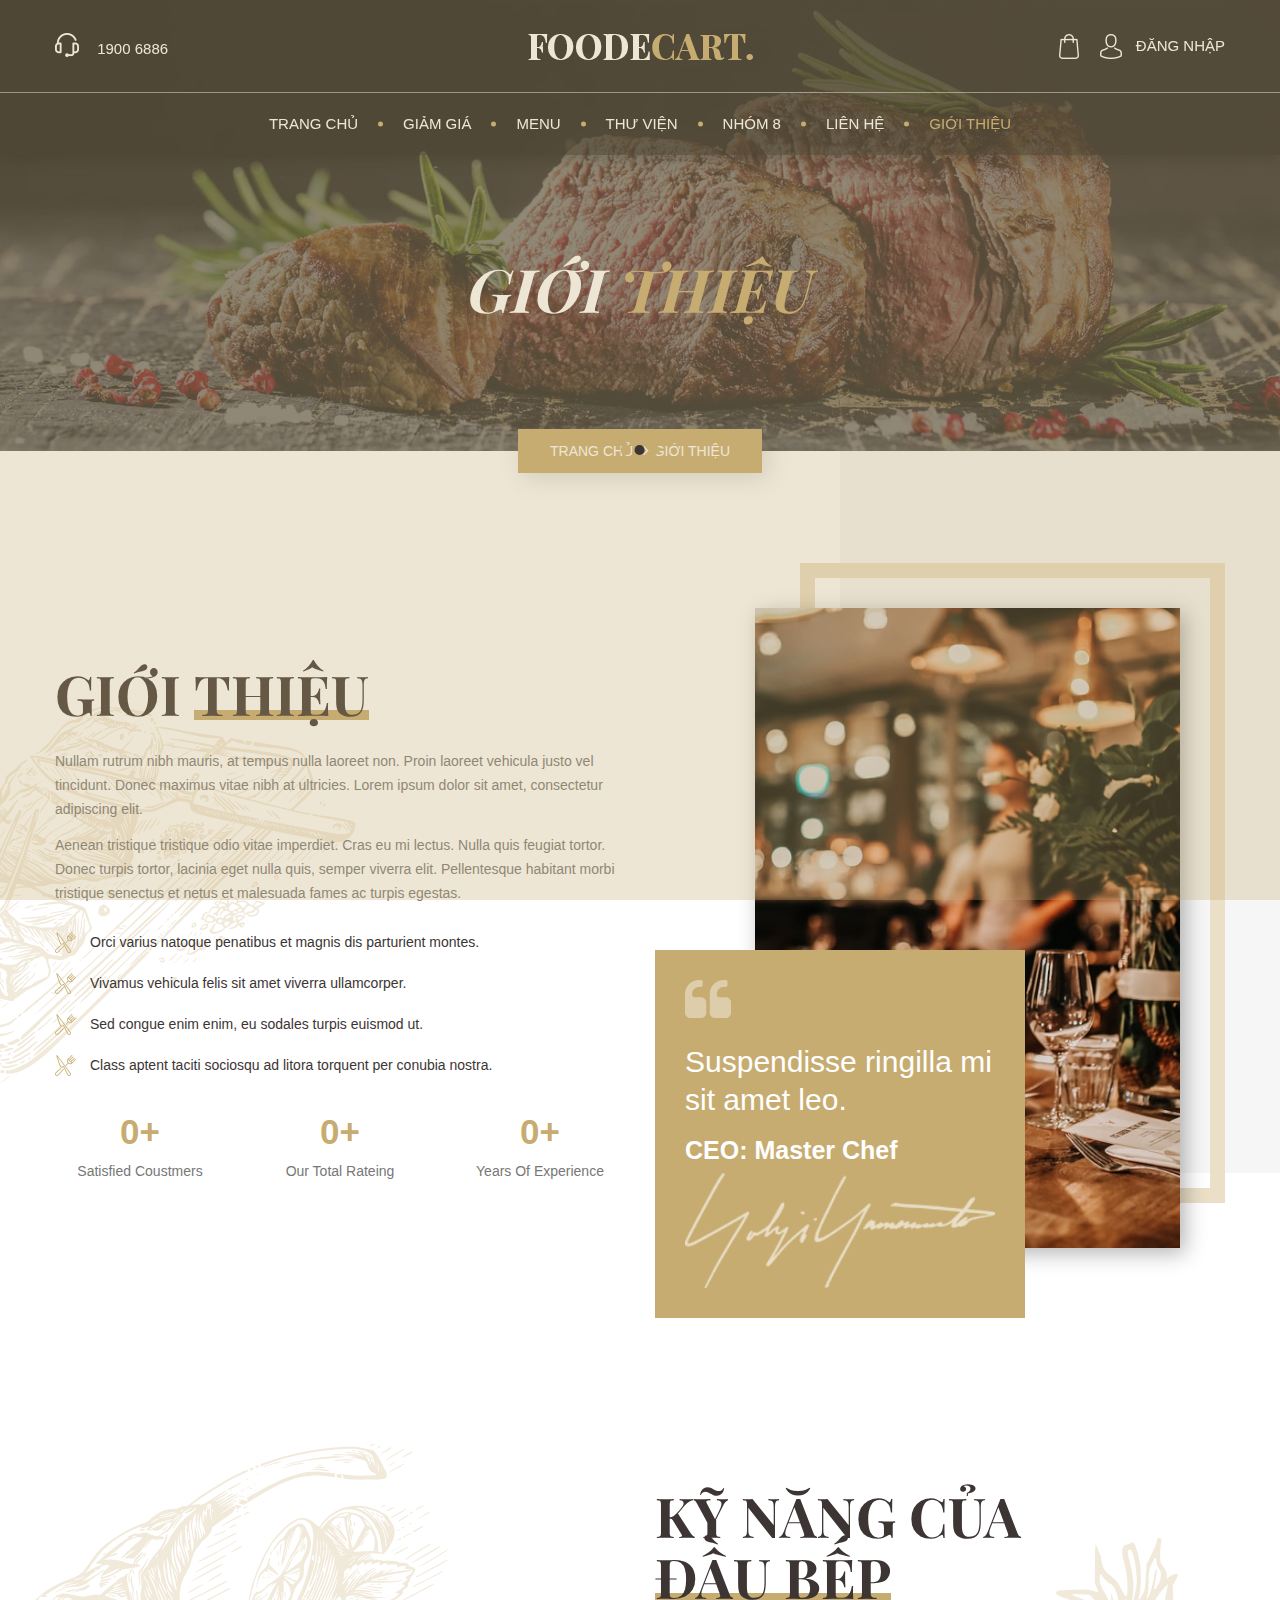
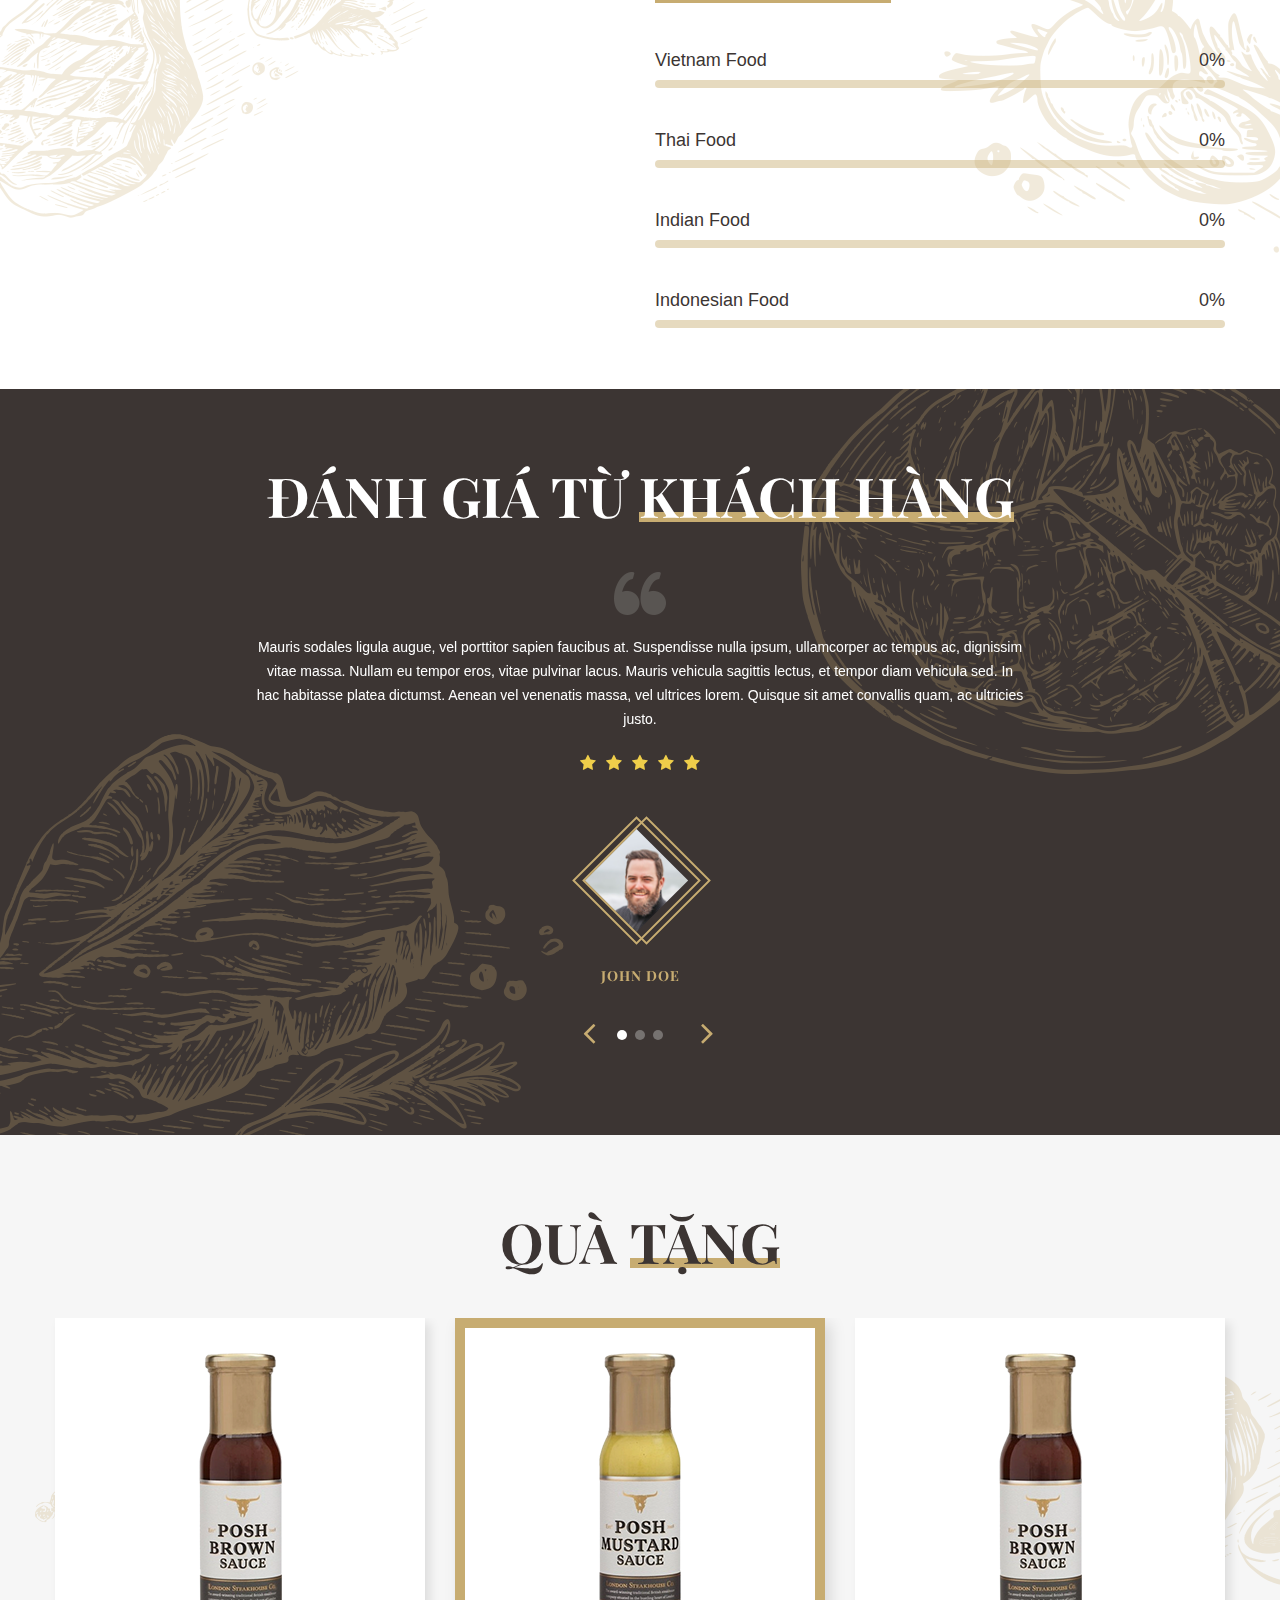
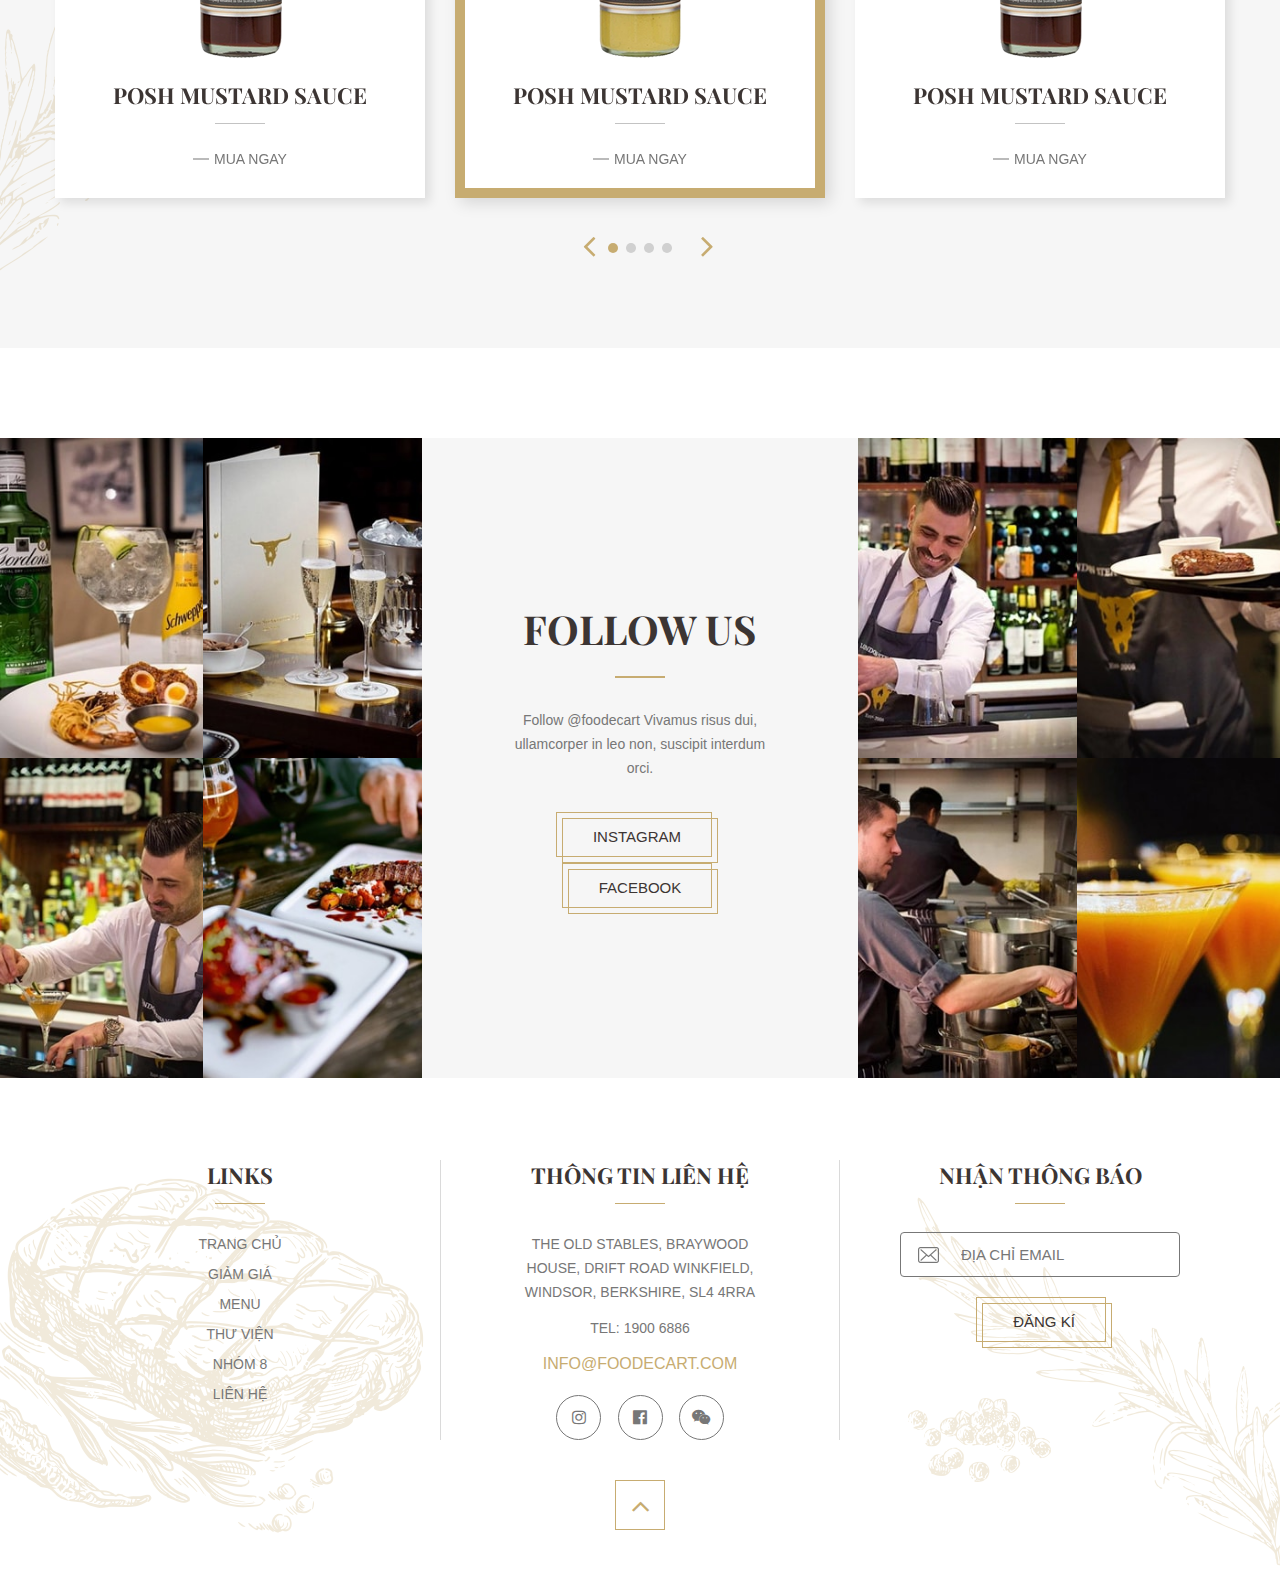
<file: foodecart.com/foodecart-demo/Multiple_Pages/Homepage_2/about-us.html>
<!DOCTYPE html>
<html lang="en">
  <!-- Mirrored from shivaaythemes.in/foodecart-demo/Multiple_Pages/Homepage_2/about-us.html by HTTrack Website Copier/3.x [XR&CO'2014], Sun, 21 Apr 2024 14:42:00 GMT -->
  <head>
    <title>FoodeCart - Giới thiệu</title>
    <meta charset="utf-8" />
    <meta name="keywords" content="HTML5 Template" />
    <meta name="description" content="FoodeCart, HTML5 Template" />
    <meta
      name="viewport"
      content="width=device-width, initial-scale=1, maximum-scale=1"
    />

    <!-- FavIcon Link -->
    <link
      rel="icon"
      href="assets/images/favicon.png"
      type="image/gif"
      sizes="16x16"
    />

    <!-- Bootstrap CSS Link -->
    <link
      rel="stylesheet"
      type="text/css"
      href="assets/css/bootstrap.min.css"
    />

    <!-- Date Picker CSS Link -->
    <link
      rel="stylesheet"
      type="text/css"
      href="assets/css/bootstrap-datetimepicker.min.css"
    />

    <!--  Google Fonts CSS Link -->
    <!-- PlayfairDisplay Font Link -->
    <link
      href="https://fonts.googleapis.com/css2?family=Playfair+Display:ital,wght@0,400;0,500;0,600;0,700;0,800;0,900;1,400;1,500;1,600;1,700;1,800;1,900&amp;display=swap"
      rel="stylesheet"
    />
    <!-- Poppins Font Link -->
    <link
      href="https://fonts.googleapis.com/css2?family=Playfair+Display:ital,wght@0,400;0,500;0,600;0,700;0,800;0,900;1,400;1,500;1,600;1,700;1,800;1,900&amp;family=Poppins:ital,wght@0,100;0,200;0,300;0,400;0,500;0,600;0,700;0,800;0,900;1,100;1,200;1,300;1,400;1,500;1,600;1,700;1,800;1,900&amp;display=swap"
      rel="stylesheet"
    />

    <!-- Font Awesome Icon CSS Link -->
    <link
      rel="stylesheet"
      type="text/css"
      href="assets/css/font-awesome.min.css"
    />

    <!-- Slick Slider CSS Link -->
    <link rel="stylesheet" type="text/css" href="assets/css/slick.css" />
    <link rel="stylesheet" type="text/css" href="assets/css/slick-theme.css" />

    <!-- Swiper Slider CSS Link -->
    <link rel="stylesheet" type="text/css" href="assets/css/swiper.css" />

    <!-- Wow Animation CSS Link -->
    <link rel="stylesheet" type="text/css" href="assets/css/animate.css" />

    <!-- Main Style CSS Link -->
    <link rel="stylesheet" type="text/css" href="assets/css/style.css" />
  </head>
  <body>
    <!-- Loader Start -->
    <div class="loader-wrap">
      <div class="loader-item">
        <div class="cd-loader-layer" data-frame="25">
          <div class="loader-layer"></div>
        </div>
        <span class="loader">
          <span></span>
          <span></span>
          <span></span>
        </span>
      </div>
    </div>
    <!-- Loader Start -->

    <!-- Header Start -->
    <header class="site-header">
      <div class="header-top">
        <div class="container">
          <div class="row">
            <div class="col-lg-3">
              <div class="header-call">
                <a href="javascript:void(0)" title="Call on 1900 6886">
                  <img src="assets/images/icon-call.png" alt="Call Icon" />
                  <span>1900 6886</span>
                </a>
              </div>
            </div>
            <div class="col-lg-6">
              <!-- Logo Start -->
              <div class="site-logo">
                <a href="index.html">
                  <img
                    src="assets/images/logo.png"
                    alt="Logo"
                    class="non-sticky"
                  />
                </a>
              </div>
              <!-- Logo End -->
            </div>
            <div class="col-lg-3">
              <div class="header-right-box">
                <div class="add-to-cart">
                  <a href="store.html">
                    <img src="assets/images/icon-cart.png" alt="Cart Icon" />
                  </a>
                </div>
                <div class="login-box">
                  <a href="login.html" title="Login">
                    <img src="assets/images/icon-login.png" alt="Login Icon" />
                    <span>Đăng nhập</span>
                  </a>
                </div>
              </div>
            </div>
          </div>
        </div>
      </div>
      <!-- Menu Start -->
      <div class="header-menu">
        <div class="container">
          <div class="row">
            <div class="col-12">
              <!-- Navigation Menu Start -->
              <nav class="main-navigation">
                <button class="toggle-button">
                  <span></span>
                  <span></span>
                  <span></span>
                </button>
                <ul class="menu">
                  <li class="menu-item"><a href="index.html">Trang chủ</a></li>
                  <li class="menu-item"><a href="offer.html">Giảm giá</a></li>
                  <li class="menu-item"><a href="menu.html">Menu</a></li>
                  <li class="menu-item"><a href="gallery.html">Thư viện</a></li>
                  <li class="menu-item"><a href="team.html">Nhóm 8</a></li>
                  <li class="menu-item">
                    <a href="contact.html">Liên hệ</a>
                  </li>
                  <li class="menu-item active">
                    <a href="about-us.html">Giới thiệu</a>
                  </li>
                </ul>
              </nav>
              <!-- Navigation Menu End -->
              <div class="black-shadow"></div>
            </div>
          </div>
        </div>
      </div>
      <!-- Menu End -->
    </header>
    <!-- Header End -->

    <!-- Banner Start -->
    <section
      class="inner-banner"
      id="main-banner"
      style="background-image: url('assets/images/about-banner-img.jpg')"
    >
      <div class="container">
        <div class="row">
          <div class="col-12">
            <div class="inner-banner-content">
              <h1 class="h1-title">Giới <span>Thiệu</span></h1>
            </div>
          </div>
        </div>
      </div>
      <div class="breadcrumbs">
        <div class="container">
          <div class="row">
            <div class="col-12 text-center">
              <div class="breadcrumbs-box">
                <a href="index.html">Trang chủ</a>
                <span
                  ><i class="fa fa-angle-right" aria-hidden="true"></i>Giới
                  thiệu</span
                >
              </div>
            </div>
          </div>
        </div>
      </div>
    </section>
    <!-- Banner End -->

    <!-- About Us Start -->
    <section class="common-sec main-about-us page-about-us">
      <div class="element-left">
        <img src="assets/images/element1.png" alt="Element Image" />
      </div>
      <div class="container">
        <div class="row">
          <div class="col-lg-6 order-lg-1 order-2">
            <div class="about-content">
              <h2 class="h2-title">Giới <span>Thiệu</span></h2>
              <p>
                Nullam rutrum nibh mauris, at tempus nulla laoreet non. Proin
                laoreet vehicula justo vel tincidunt. Donec maximus vitae nibh
                at ultricies. Lorem ipsum dolor sit amet, consectetur adipiscing
                elit.
              </p>
              <p>
                Aenean tristique tristique odio vitae imperdiet. Cras eu mi
                lectus. Nulla quis feugiat tortor. Donec turpis tortor, lacinia
                eget nulla quis, semper viverra elit. Pellentesque habitant
                morbi tristique senectus et netus et malesuada fames ac turpis
                egestas.
              </p>
              <ul>
                <li>
                  <img src="assets/images/about-list-icon.png" alt="Icon" />Orci
                  varius natoque penatibus et magnis dis parturient montes.
                </li>
                <li>
                  <img
                    src="assets/images/about-list-icon.png"
                    alt="Icon"
                  />Vivamus vehicula felis sit amet viverra ullamcorper.
                </li>
                <li>
                  <img src="assets/images/about-list-icon.png" alt="Icon" />Sed
                  congue enim enim, eu sodales turpis euismod ut.
                </li>
                <li>
                  <img
                    src="assets/images/about-list-icon.png"
                    alt="Icon"
                  />Class aptent taciti sociosqu ad litora torquent per conubia
                  nostra.
                </li>
              </ul>
              <div class="about-counter-list" id="counter">
                <div class="about-counter-box">
                  <div class="about-counting-box">
                    <span class="about-counting" data-count="9874">0</span
                    ><span>+</span>
                  </div>
                  <p>Satisfied Coustmers</p>
                </div>
                <div class="about-counter-box">
                  <div class="about-counting-box">
                    <span class="about-counting" data-count="8844">0</span
                    ><span>+</span>
                  </div>
                  <p>Our Total Rateing</p>
                </div>
                <div class="about-counter-box">
                  <div class="about-counting-box">
                    <span class="about-counting" data-count="15">0</span
                    ><span>+</span>
                  </div>
                  <p>Years Of Experience</p>
                </div>
              </div>
            </div>
          </div>
          <div class="col-lg-6 order-lg-2 order-1">
            <div class="page-about-box">
              <div class="about-img-box">
                <div
                  class="about-img img-hover wow fadeIn"
                  style="background-image: url('assets/images/about-img.jpg')"
                ></div>
              </div>
              <div class="about-content-box">
                <img src="assets/images/about-quote.png" alt="Quote" />
                <h3>Suspendisse ringilla mi sit amet leo.</h3>
                <h4>CEO: Master Chef</h4>
                <div class="about-signature">
                  <img
                    src="assets/images/about-signature.png"
                    alt="Signature"
                  />
                </div>
              </div>
            </div>
          </div>
        </div>
      </div>
    </section>
    <!-- About Us Start -->

    <!-- Our Chef Skills Start -->
    <section class="common-sec main-chef-skills">
      <div class="element-left">
        <img src="assets/images/element7.png" alt="Element Image" />
      </div>
      <div class="element-right">
        <img src="assets/images/element8.png" alt="Element Image" />
      </div>
      <div class="container">
        <div class="row">
          <div class="col-xl-6 col-lg-5 order-lg-1 order-2">
            <div class="chef-skill-img wow fadeIn">
              <img src="assets/images/chef-skill-img.png" alt="Chef Image" />
            </div>
          </div>
          <div class="col-xl-6 col-lg-7 order-lg-2 order-1">
            <div class="chef-skill-content">
              <h2 class="h2-title">Kỹ năng của <span>đầu bếp</span></h2>
              <div class="chef-skill-list" id="progress_bar">
                <div class="chef-skill-bar-box">
                  <h5 class="chef-skill-bar-title">Vietnam Food</h5>
                  <div class="chef-skill-bar-percent">
                    <span class="about-counting" data-count="90">0</span>%
                  </div>
                  <div class="chef-skill-bar" data-width="90%">
                    <div class="chef-skill-bar-inner"></div>
                  </div>
                </div>
                <div class="chef-skill-bar-box">
                  <h5 class="chef-skill-bar-title">Thai Food</h5>
                  <div class="chef-skill-bar-percent">
                    <span class="about-counting" data-count="80">0</span>%
                  </div>
                  <div class="chef-skill-bar" data-width="80%">
                    <div class="chef-skill-bar-inner"></div>
                  </div>
                </div>
                <div class="chef-skill-bar-box">
                  <h5 class="chef-skill-bar-title">Indian Food</h5>
                  <div class="chef-skill-bar-percent">
                    <span class="about-counting" data-count="85">0</span>%
                  </div>
                  <div class="chef-skill-bar" data-width="85%">
                    <div class="chef-skill-bar-inner"></div>
                  </div>
                </div>
                <div class="chef-skill-bar-box">
                  <h5 class="chef-skill-bar-title">Indonesian Food</h5>
                  <div class="chef-skill-bar-percent">
                    <span class="about-counting" data-count="70">0</span>%
                  </div>
                  <div class="chef-skill-bar" data-width="70%">
                    <div class="chef-skill-bar-inner"></div>
                  </div>
                </div>
              </div>
            </div>
          </div>
        </div>
      </div>
    </section>
    <!-- Our Chef Skills End -->

    <!-- Testimonial - What Our Clients Say Start -->
    <section class="common-sec main-testimonial">
      <div class="element-left">
        <img src="assets/images/element5.png" alt="Element Image" />
      </div>
      <div class="element-right">
        <img src="assets/images/element6.png" alt="Element Image" />
      </div>
      <div class="container">
        <div class="row">
          <div class="col-lg-12">
            <div class="testimonial-title">
              <h2 class="h2-title">Đánh giá từ <span>khách hàng</span></h2>
            </div>
          </div>
        </div>
        <div class="main-testimonial-slider">
          <div class="row justify-content-center">
            <div class="col-lg-8">
              <div class="testimonial-slider">
                <div class="testimonial-box">
                  <div class="quote-img">
                    <img
                      src="assets/images/double-quote.png"
                      alt="Double Quote"
                    />
                  </div>
                  <div class="client-comments">
                    <p>
                      Mauris sodales ligula augue, vel porttitor sapien faucibus
                      at. Suspendisse nulla ipsum, ullamcorper ac tempus ac,
                      dignissim vitae massa. Nullam eu tempor eros, vitae
                      pulvinar lacus. Mauris vehicula sagittis lectus, et tempor
                      diam vehicula sed. In hac habitasse platea dictumst.
                      Aenean vel venenatis massa, vel ultrices lorem. Quisque
                      sit amet convallis quam, ac ultricies justo.
                    </p>
                  </div>
                  <div class="client-review">
                    <ul>
                      <li><i class="fa fa-star" aria-hidden="true"></i></li>
                      <li><i class="fa fa-star" aria-hidden="true"></i></li>
                      <li><i class="fa fa-star" aria-hidden="true"></i></li>
                      <li><i class="fa fa-star" aria-hidden="true"></i></li>
                      <li><i class="fa fa-star" aria-hidden="true"></i></li>
                    </ul>
                  </div>
                  <div class="client-info">
                    <div class="client-box-shape">
                      <div class="client-img-box">
                        <div
                          class="client-img"
                          style="
                            background-image: url('assets/images/client-img1.jpg');
                          "
                        ></div>
                      </div>
                    </div>
                    <h6 class="client-name">John Doe</h6>
                  </div>
                </div>
                <div class="testimonial-box">
                  <div class="quote-img">
                    <img
                      src="assets/images/double-quote.png"
                      alt="Double Quote"
                    />
                  </div>
                  <div class="client-comments">
                    <p>
                      Mauris sodales ligula augue, vel porttitor sapien faucibus
                      at. Suspendisse nulla ipsum, ullamcorper ac tempus ac,
                      dignissim vitae massa. Nullam eu tempor eros, vitae
                      pulvinar lacus. Mauris vehicula sagittis lectus, et tempor
                      diam vehicula sed. In hac habitasse platea dictumst.
                      Aenean vel venenatis massa, vel ultrices lorem. Quisque
                      sit amet convallis quam, ac ultricies justo.
                    </p>
                  </div>
                  <div class="client-review">
                    <ul>
                      <li><i class="fa fa-star" aria-hidden="true"></i></li>
                      <li><i class="fa fa-star" aria-hidden="true"></i></li>
                      <li><i class="fa fa-star" aria-hidden="true"></i></li>
                      <li><i class="fa fa-star" aria-hidden="true"></i></li>
                      <li><i class="fa fa-star" aria-hidden="true"></i></li>
                    </ul>
                  </div>
                  <div class="client-info">
                    <div class="client-box-shape">
                      <div class="client-img-box">
                        <div
                          class="client-img"
                          style="
                            background-image: url('assets/images/client-img2.jpg');
                          "
                        ></div>
                      </div>
                    </div>
                    <h6 class="client-name">John Doe</h6>
                  </div>
                </div>
                <div class="testimonial-box">
                  <div class="quote-img">
                    <img
                      src="assets/images/double-quote.png"
                      alt="Double Quote"
                    />
                  </div>
                  <div class="client-comments">
                    <p>
                      Mauris sodales ligula augue, vel porttitor sapien faucibus
                      at. Suspendisse nulla ipsum, ullamcorper ac tempus ac,
                      dignissim vitae massa. Nullam eu tempor eros, vitae
                      pulvinar lacus. Mauris vehicula sagittis lectus, et tempor
                      diam vehicula sed. In hac habitasse platea dictumst.
                      Aenean vel venenatis massa, vel ultrices lorem. Quisque
                      sit amet convallis quam, ac ultricies justo.
                    </p>
                  </div>
                  <div class="client-review">
                    <ul>
                      <li><i class="fa fa-star" aria-hidden="true"></i></li>
                      <li><i class="fa fa-star" aria-hidden="true"></i></li>
                      <li><i class="fa fa-star" aria-hidden="true"></i></li>
                      <li><i class="fa fa-star" aria-hidden="true"></i></li>
                      <li><i class="fa fa-star" aria-hidden="true"></i></li>
                    </ul>
                  </div>
                  <div class="client-info">
                    <div class="client-box-shape">
                      <div class="client-img-box">
                        <div
                          class="client-img"
                          style="
                            background-image: url('assets/images/client-img3.jpg');
                          "
                        ></div>
                      </div>
                    </div>
                    <h6 class="client-name">John Doe</h6>
                  </div>
                </div>
              </div>
            </div>
          </div>
        </div>
      </div>
    </section>
    <!-- Testimonial - What Our Clients Say End -->

    <!-- Gift Store Start -->
    <section class="common-sec main-gift-store about-page-gift-store">
      <div class="element-left">
        <img src="assets/images/element3.png" alt="Element Image" />
      </div>
      <div class="element-right">
        <img src="assets/images/element4.png" alt="Element Image" />
      </div>
      <div class="container">
        <div class="row">
          <div class="col-lg-12">
            <div class="store-title">
              <h2 class="h2-title">Quà <span>Tặng</span></h2>
            </div>
          </div>
        </div>
        <div class="main-store-slider">
          <div class="row store-slider">
            <div class="col-lg-4">
              <div class="store-slide-box">
                <div class="store-img">
                  <img src="assets/images/store-img1.png" alt="Store Image" />
                </div>
                <div class="store-content">
                  <h3 class="h4-title">Posh Mustard Sauce</h3>
                  <a href="store.html" title="Mua ngay" class="buy-now-btn"
                    >Mua ngay</a
                  >
                </div>
              </div>
            </div>
            <div class="col-lg-4">
              <div class="store-slide-box">
                <div class="store-img">
                  <img src="assets/images/store-img2.png" alt="Store Image" />
                </div>
                <div class="store-content">
                  <h3 class="h4-title">Posh Mustard Sauce</h3>
                  <a href="store.html" title="Mua ngay" class="buy-now-btn"
                    >Mua ngay</a
                  >
                </div>
              </div>
            </div>
            <div class="col-lg-4">
              <div class="store-slide-box">
                <div class="store-img">
                  <img src="assets/images/store-img3.png" alt="Store Image" />
                </div>
                <div class="store-content">
                  <h3 class="h4-title">Posh Mustard Sauce</h3>
                  <a href="store.html" title="Mua ngay" class="buy-now-btn"
                    >Mua ngay</a
                  >
                </div>
              </div>
            </div>
            <div class="col-lg-4">
              <div class="store-slide-box">
                <div class="store-img">
                  <img src="assets/images/store-img2.png" alt="Store Image" />
                </div>
                <div class="store-content">
                  <h3 class="h4-title">Posh Mustard Sauce</h3>
                  <a href="store.html" title="Mua ngay" class="buy-now-btn"
                    >Mua ngay</a
                  >
                </div>
              </div>
            </div>
          </div>
        </div>
      </div>
    </section>
    <!-- Gift Store End -->

    <!-- Gallery - Stay Connected Start -->
    <section class="common-sec main-gallery">
      <div class="container-fluid">
        <div class="row">
          <div class="col-lg-4 p-0">
            <div class="gallery-slider gallery-slider1">
              <div
                class="gallery-img"
                style="background-image: url('assets/images/gallery-img1.jpg')"
              >
                <div class="insta-id">
                  <a href="javascript:void(0)">
                    <span
                      ><i class="fa fa-facebook" aria-hidden="true"></i
                    ></span>
                    @foodecart
                  </a>
                </div>
              </div>
              <div
                class="gallery-img"
                style="background-image: url('assets/images/gallery-img2.jpg')"
              >
                <div class="insta-id">
                  <a href="javascript:void(0)">
                    <span
                      ><i class="fa fa-instagram" aria-hidden="true"></i
                    ></span>
                    @foodecart
                  </a>
                </div>
              </div>
              <div
                class="gallery-img"
                style="background-image: url('assets/images/gallery-img3.jpg')"
              >
                <div class="insta-id">
                  <a href="javascript:void(0)">
                    <span
                      ><i class="fa fa-facebook" aria-hidden="true"></i
                    ></span>
                    @foodecart
                  </a>
                </div>
              </div>
              <div
                class="gallery-img"
                style="background-image: url('assets/images/gallery-img4.jpg')"
              >
                <div class="insta-id">
                  <a href="javascript:void(0)">
                    <span
                      ><i class="fa fa-instagram" aria-hidden="true"></i
                    ></span>
                    @foodecart
                  </a>
                </div>
              </div>
            </div>
          </div>
          <div class="col-lg-4 p-0">
            <div class="gallery-content">
              <div class="gallery-content-text">
                <h3 class="h3-title">Follow Us</h3>
                <p>
                  Follow @foodecart Vivamus risus dui, ullamcorper in leo non,
                  suscipit interdum orci.
                </p>
                <a
                  href="javascript:void(0)"
                  title="Follow Us on Instagram"
                  class="sec-btn"
                  ><span>Instagram</span></a
                >
                <span style="padding: 3px"></span>
                <a
                  href="javascript:void(0)"
                  title="Follow Us on Instagram"
                  class="sec-btn"
                  ><span>Facebook</span></a
                >
              </div>
            </div>
          </div>
          <div class="col-lg-4 p-0">
            <div class="gallery-slider gallery-slider2">
              <div
                class="gallery-img"
                style="background-image: url('assets/images/gallery-img5.jpg')"
              >
                <div class="insta-id">
                  <a href="javascript:void(0)">
                    <span
                      ><i class="fa fa-facebook" aria-hidden="true"></i
                    ></span>
                    @foodecart
                  </a>
                </div>
              </div>
              <div
                class="gallery-img"
                style="background-image: url('assets/images/gallery-img6.jpg')"
              >
                <div class="insta-id">
                  <a href="javascript:void(0)">
                    <span
                      ><i class="fa fa-instagram" aria-hidden="true"></i
                    ></span>
                    @foodecart
                  </a>
                </div>
              </div>
              <div
                class="gallery-img"
                style="background-image: url('assets/images/gallery-img7.jpg')"
              >
                <div class="insta-id">
                  <a href="javascript:void(0)">
                    <span
                      ><i class="fa fa-facebook" aria-hidden="true"></i
                    ></span>
                    @foodecart
                  </a>
                </div>
              </div>
              <div
                class="gallery-img"
                style="background-image: url('assets/images/gallery-img8.jpg')"
              >
                <div class="insta-id">
                  <a href="javascript:void(0)">
                    <span
                      ><i class="fa fa-instagram" aria-hidden="true"></i
                    ></span>
                    @foodecart
                  </a>
                </div>
              </div>
            </div>
          </div>
        </div>
      </div>
    </section>
    <!-- Gallery - Stay Connected End -->

    <!-- Footer Start -->
    <footer class="common-sec site-footer">
      <div class="element-left">
        <img src="assets/images/element9.png" alt="Element Image" />
      </div>
      <div class="element-right">
        <img src="assets/images/element10.png" alt="Element Image" />
      </div>
      <div class="container">
        <div class="row">
          <div class="col-lg-4">
            <div class="footer-menu">
              <h4 class="h4-title">Links</h4>
              <ul>
                <li><a href="index.html">Trang chủ</a></li>
                <li><a href="offer.html">Giảm giá</a></li>
                <li><a href="menu.html">Menu</a></li>
                <li><a href="gallery.html">Thư viện</a></li>
                <li><a href="team.html">Nhóm 8</a></li>
                <li><a href="contact.html">Liên hệ</a></li>
                <!-- <li><a href="blog.html">Blog</a></li> -->
              </ul>
            </div>
          </div>
          <div class="col-lg-4 p-0">
            <div class="footer-contact">
              <h4 class="h4-title">Thông tin liên hệ</h4>
              <p>
                The old stables, braywood house, drift road winkfield, windsor,
                berkshire, Sl4 4rra
              </p>
              <p>
                Tel:
                <a href="javascript:void(0)" title="Call on 1900 6886"
                  >1900 6886</a
                >
              </p>
              <a href="javascript:void(0)" title="Mail On Info@foodecart.com"
                >Info@foodecart.com</a
              >
              <div class="social-icon">
                <a href="javascript:void(0)" title="Follow on Instagram"
                  ><i class="fa fa-instagram" aria-hidden="true"></i
                ></a>
                <a href="javascript:void(0)" title="Follow on Facebook"
                  ><i class="fa fa-facebook-official" aria-hidden="true"></i
                ></a>
                <a href="javascript:void(0)" title="Follow on Twitter"
                  ><i class="fa fa-wechat" aria-hidden="true"></i
                ></a>
              </div>
            </div>
          </div>
          <div class="col-lg-4">
            <div class="subscribe-form">
              <h4 class="h4-title">Nhận thông báo</h4>
              <form>
                <div class="form-box">
                  <span class="input-icon"
                    ><img src="assets/images/icon-mail.png" alt="Mail Icon"
                  /></span>
                  <input
                    type="email"
                    name="subscribe_email"
                    placeholder="Địa chỉ email"
                    class="form-input"
                    required
                  />
                </div>
                <div class="form-box">
                  <button
                    type="submit"
                    id="send"
                    data-toggle="modal"
                    data-target="#exampleModal1"
                    class="sec-btn"
                  >
                    <span>Đăng kí</span>
                  </button>
                </div>
              </form>
            </div>
          </div>
        </div>
        <div
          class="modal fade"
          id="exampleModal1"
          tabindex="-1"
          aria-labelledby="exampleModalLabel"
          aria-hidden="true"
        >
          <div class="modal-dialog">
            <div class="modal-content">
              <div class="modal-header">
                <h5 class="modal-title" id="exampleModalLabel">
                  <svg
                    xmlns="http://www.w3.org/2000/svg"
                    width="25"
                    height="25"
                    fill="currentColor"
                    class="bi bi-exclamation-circle"
                    viewBox="0 0 16 16"
                    style="color: #ffcc00"
                  >
                    <path
                      d="M8 15A7 7 0 1 1 8 1a7 7 0 0 1 0 14m0 1A8 8 0 1 0 8 0a8 8 0 0 0 0 16"
                    />
                    <path
                      d="M7.002 11a1 1 0 1 1 2 0 1 1 0 0 1-2 0M7.1 4.995a.905.905 0 1 1 1.8 0l-.35 3.507a.552.552 0 0 1-1.1 0z"
                    />
                  </svg>
                  Thông báo
                </h5>
                <button
                  type="button"
                  class="close"
                  data-dismiss="modal"
                  aria-label="Close"
                >
                  <span aria-hidden="true">&times;</span>
                </button>
              </div>
              <div class="modal-body">
                <svg
                  xmlns="http://www.w3.org/2000/svg"
                  width="20"
                  height="20"
                  fill="currentColor"
                  class="bi bi-check2-circle"
                  viewBox="0 0 16 16"
                  style="color: #45a049"
                >
                  <path
                    d="M2.5 8a5.5 5.5 0 0 1 8.25-4.764.5.5 0 0 0 .5-.866A6.5 6.5 0 1 0 14.5 8a.5.5 0 0 0-1 0 5.5 5.5 0 1 1-11 0"
                  />
                  <path
                    d="M15.354 3.354a.5.5 0 0 0-.708-.708L8 9.293 5.354 6.646a.5.5 0 1 0-.708.708l3 3a.5.5 0 0 0 .708 0z"
                  />
                </svg>
                Đăng ký thành công nhận thông báo qua email
              </div>
              <div class="modal-footer">
                <button
                  type="button"
                  class="btn btn-secondary"
                  data-dismiss="modal"
                >
                  OK
                </button>
              </div>
            </div>
          </div>
        </div>
        <div class="row">
          <div class="col-12 text-center">
            <!-- Scroll To Top Start -->
            <a href="#main-banner" class="scroll-top" id="scroll-top"
              ><span><i class="fa fa-angle-up" aria-hidden="true"></i></span
            ></a>
            <!-- Scroll To Top End -->
            <!-- <div class="copy-right">
              <p>
                Copyright © 2020
                <a href="index.html" title="FoodeCart">FoodeCart.</a> All
                rights reserved
              </p>
            </div> -->
          </div>
        </div>
      </div>
    </footer>
    <!-- Footer End -->

    <!-- Jquery JS Link -->
    <script src="assets/js/jquery.min.js"></script>

    <!-- Bootstrap JS Link -->
    <script src="assets/js/bootstrap.min.js"></script>

    <!-- Date Picker JS Link -->
    <script src="assets/js/moment.min.js"></script>
    <script src="assets/js/bootstrap-datetimepicker.min.js"></script>

    <!-- Slick Slider JS Link -->
    <script src="assets/js/slick.min.js"></script>

    <!-- Swiper Slider JS Link -->
    <script src="assets/js/swiper.js"></script>

    <!-- Wow Animation JS Link -->
    <script src="assets/js/wow.min.js"></script>

    <!-- Custom JS Link -->
    <script src="assets/js/custom.js"></script>
    <script src="assets/js/custom-scroll-count.js"></script>
  </body>

  <!-- Mirrored from shivaaythemes.in/foodecart-demo/Multiple_Pages/Homepage_2/about-us.html by HTTrack Website Copier/3.x [XR&CO'2014], Sun, 21 Apr 2024 14:42:01 GMT -->
</html>
</file>
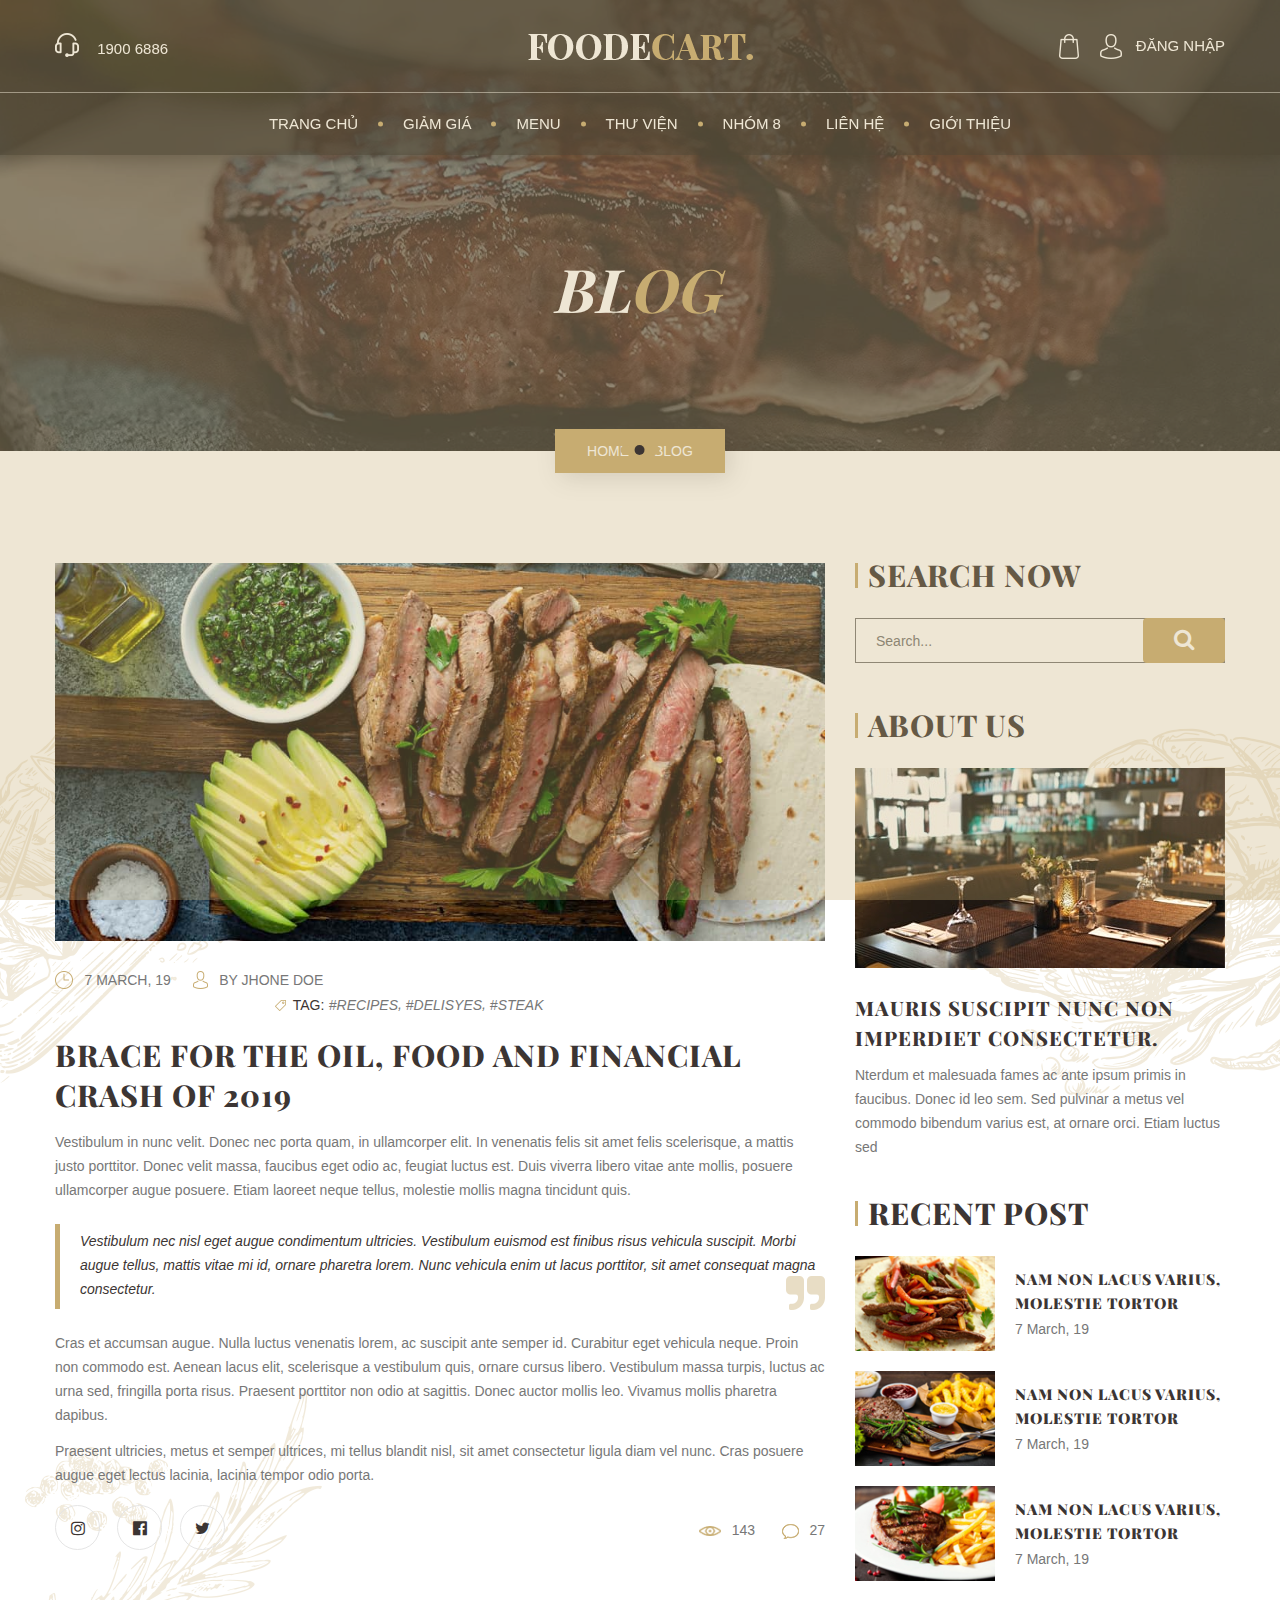
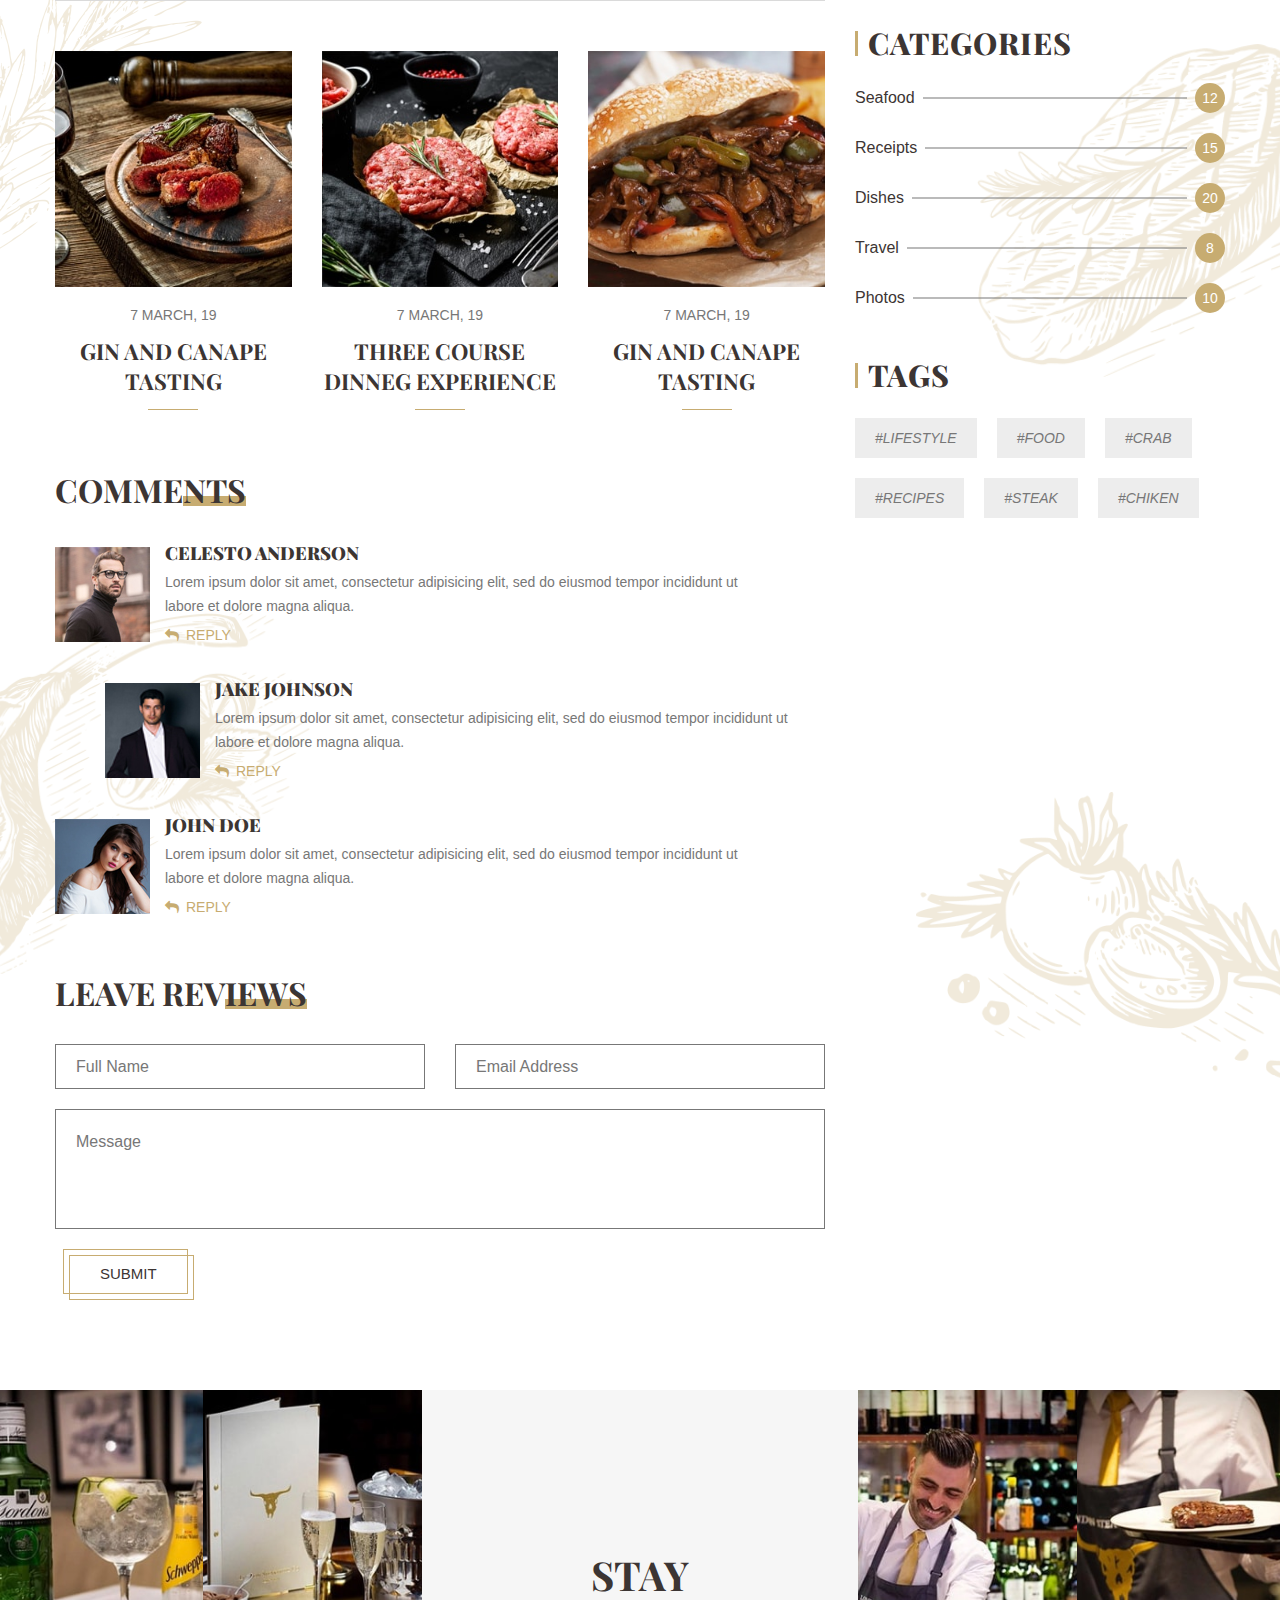
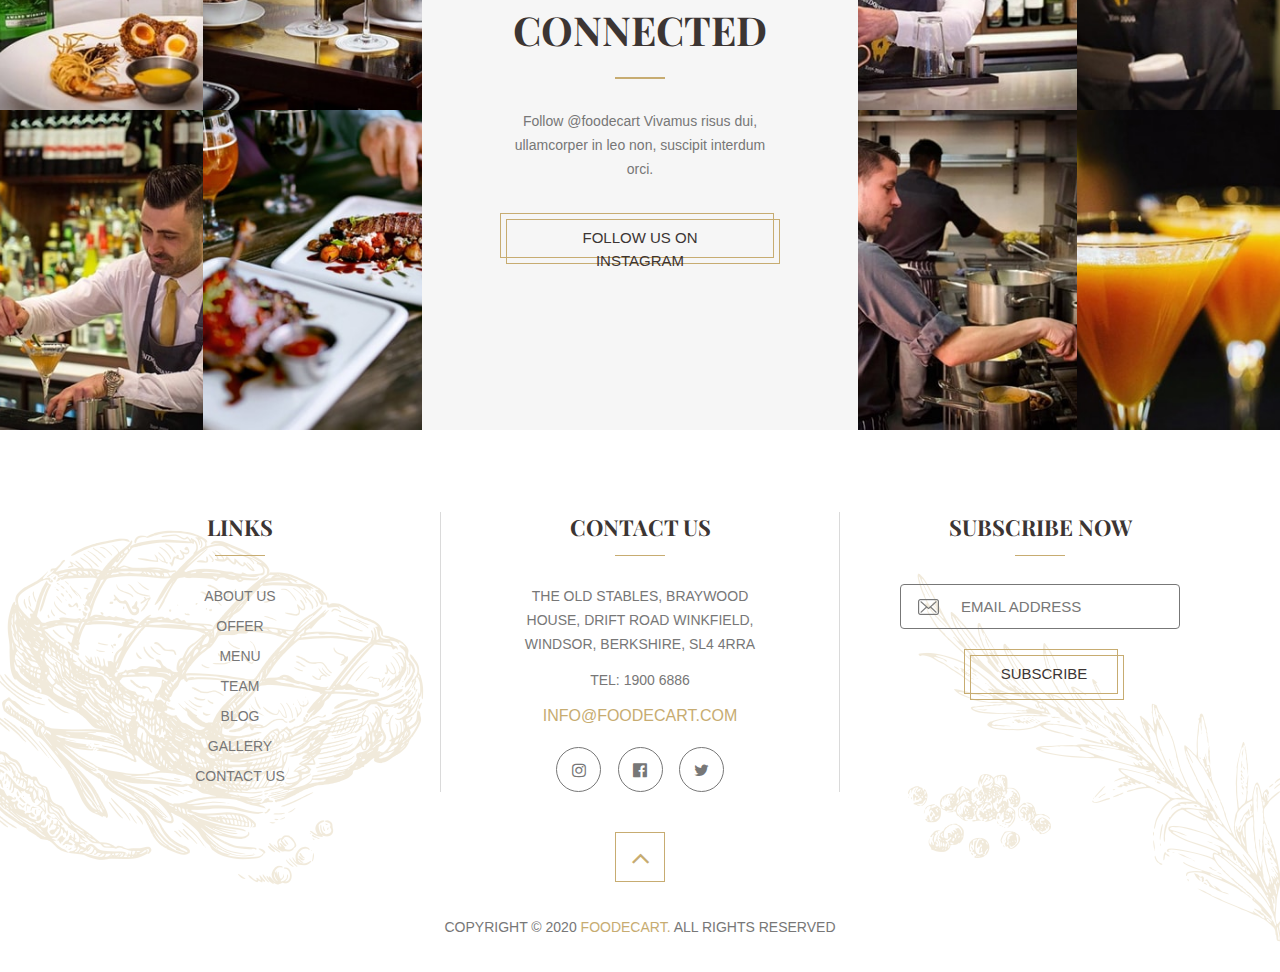
<file: foodecart.com/foodecart-demo/Multiple_Pages/Homepage_2/blog-detail.html>
<!DOCTYPE html>
<html lang="en">
  <!-- Mirrored from shivaaythemes.in/foodecart-demo/Multiple_Pages/Homepage_2/blog-detail.html by HTTrack Website Copier/3.x [XR&CO'2014], Sun, 21 Apr 2024 14:42:10 GMT -->
  <head>
    <title>FoodeCart - Blog Detail</title>
    <meta charset="utf-8" />
    <meta name="keywords" content="HTML5 Template" />
    <meta name="description" content="FoodeCart, HTML5 Template" />
    <meta
      name="viewport"
      content="width=device-width, initial-scale=1, maximum-scale=1"
    />

    <!-- FavIcon Link -->
    <link
      rel="icon"
      href="assets/images/favicon.png"
      type="image/gif"
      sizes="16x16"
    />

    <!-- Bootstrap CSS Link -->
    <link
      rel="stylesheet"
      type="text/css"
      href="assets/css/bootstrap.min.css"
    />

    <!-- Date Picker CSS Link -->
    <link
      rel="stylesheet"
      type="text/css"
      href="assets/css/bootstrap-datetimepicker.min.css"
    />

    <!--  Google Fonts CSS Link -->
    <!-- PlayfairDisplay Font Link -->
    <link
      href="https://fonts.googleapis.com/css2?family=Playfair+Display:ital,wght@0,400;0,500;0,600;0,700;0,800;0,900;1,400;1,500;1,600;1,700;1,800;1,900&amp;display=swap"
      rel="stylesheet"
    />
    <!-- Poppins Font Link -->
    <link
      href="https://fonts.googleapis.com/css2?family=Playfair+Display:ital,wght@0,400;0,500;0,600;0,700;0,800;0,900;1,400;1,500;1,600;1,700;1,800;1,900&amp;family=Poppins:ital,wght@0,100;0,200;0,300;0,400;0,500;0,600;0,700;0,800;0,900;1,100;1,200;1,300;1,400;1,500;1,600;1,700;1,800;1,900&amp;display=swap"
      rel="stylesheet"
    />

    <!-- Font Awesome Icon CSS Link -->
    <link
      rel="stylesheet"
      type="text/css"
      href="assets/css/font-awesome.min.css"
    />

    <!-- Slick Slider CSS Link -->
    <link rel="stylesheet" type="text/css" href="assets/css/slick.css" />
    <link rel="stylesheet" type="text/css" href="assets/css/slick-theme.css" />

    <!-- Swiper Slider CSS Link -->
    <link rel="stylesheet" type="text/css" href="assets/css/swiper.css" />

    <!-- Wow Animation CSS Link -->
    <link rel="stylesheet" type="text/css" href="assets/css/animate.css" />

    <!-- Main Style CSS Link -->
    <link rel="stylesheet" type="text/css" href="assets/css/style.css" />
  </head>
  <body>
    <!-- Loader Start -->
    <div class="loader-wrap">
      <div class="loader-item">
        <div class="cd-loader-layer" data-frame="25">
          <div class="loader-layer"></div>
        </div>
        <span class="loader">
          <span></span>
          <span></span>
          <span></span>
        </span>
      </div>
    </div>
    <!-- Loader Start -->

    <!-- Header Start -->
    <header class="site-header">
      <div class="header-top">
        <div class="container">
          <div class="row">
            <div class="col-lg-3">
              <div class="header-call">
                <a href="javascript:void(0)" title="Call on 1900 6886">
                  <img src="assets/images/icon-call.png" alt="Call Icon" />
                  <span>1900 6886</span>
                </a>
              </div>
            </div>
            <div class="col-lg-6">
              <!-- Logo Start -->
              <div class="site-logo">
                <a href="index.html">
                  <img
                    src="assets/images/logo.png"
                    alt="Logo"
                    class="non-sticky"
                  />
                </a>
              </div>
              <!-- Logo End -->
            </div>
            <div class="col-lg-3">
              <div class="header-right-box">
                <div class="add-to-cart">
                  <a href="pay.html">
                    <img src="assets/images/icon-cart.png" alt="Cart Icon" />
                  </a>
                </div>
                <div class="login-box">
                  <a href="login.html" title="Login">
                    <img src="assets/images/icon-login.png" alt="Login Icon" />
                    <span>Đăng nhập</span>
                  </a>
                </div>
              </div>
            </div>
          </div>
        </div>
      </div>
      <!-- Menu Start -->
      <div class="header-menu">
        <div class="container">
          <div class="row">
            <div class="col-12">
              <!-- Navigation Menu Start -->
              <nav class="main-navigation">
                <button class="toggle-button">
                  <span></span>
                  <span></span>
                  <span></span>
                </button>
                <ul class="menu">
                  <li class="menu-item"><a href="index.html">Trang chủ</a></li>
                  <li class="menu-item"><a href="offer.html">Giảm giá</a></li>
                  <li class="menu-item"><a href="menu.html">Menu</a></li>
                  <li class="menu-item"><a href="gallery.html">Thư viện</a></li>
                  <li class="menu-item"><a href="team.html">Nhóm 8</a></li>
                  <li class="menu-item">
                    <a href="contact.html">Liên hệ</a>
                  </li>
                  <li class="menu-item">
                    <a href="about-us.html">Giới thiệu</a>
                  </li>
                </ul>
              </nav>
              <!-- Navigation Menu End -->
              <div class="black-shadow"></div>
            </div>
          </div>
        </div>
      </div>
      <!-- Menu End -->
    </header>
    <!-- Header End -->

    <!-- Banner Start -->
    <section
      class="inner-banner"
      id="main-banner"
      style="background-image: url('assets/images/blog-detail-banner-img.jpg')"
    >
      <div class="container">
        <div class="row">
          <div class="col-12">
            <div class="inner-banner-content">
              <h1 class="h1-title">Bl<span>og</span></h1>
            </div>
          </div>
        </div>
      </div>
      <div class="breadcrumbs">
        <div class="container">
          <div class="row">
            <div class="col-12 text-center">
              <div class="breadcrumbs-box">
                <a href="index.html">Home</a>
                <span
                  ><i class="fa fa-angle-right" aria-hidden="true"></i
                ></span>
                <a href="blog.html">Blog</a>
              </div>
            </div>
          </div>
        </div>
      </div>
    </section>
    <!-- Banner End -->

    <!-- Blog Post Start -->
    <section class="common-sec main-blog-page">
      <div class="element-left">
        <img src="assets/images/element1.png" alt="Element Image" />
      </div>
      <div class="element-right">
        <img src="assets/images/element2.png" alt="Element Image" />
      </div>
      <div class="element-left element-left2">
        <img src="assets/images/element3.png" alt="Element Image" />
      </div>
      <div class="element-right element-right2">
        <img src="assets/images/element4.png" alt="Element Image" />
      </div>
      <div class="element-left element-left3">
        <img src="assets/images/element7.png" alt="Element Image" />
      </div>
      <div class="element-right element-right3">
        <img src="assets/images/element8.png" alt="Element Image" />
      </div>
      <div class="container">
        <div class="row">
          <div class="col-lg-8">
            <div class="blog-page-content">
              <div class="page-blog-post">
                <div
                  class="page-post-img img-hover wow fadeIn"
                  style="
                    background-image: url('assets/images/blog-post-img2.jpg');
                  "
                ></div>
                <div class="page-post-content">
                  <div class="post-meta">
                    <div class="post-meta-box page-post-date">
                      <img src="assets/images/icon-time.png" alt="Time Icon" />
                      <p>7 march, 19</p>
                    </div>
                    <div class="post-meta-box post-by">
                      <img src="assets/images/icon-guest.png" alt="User Icon" />
                      <p>By Jhone Doe</p>
                    </div>
                    <div class="post-meta-box post-tag">
                      <span
                        ><img
                          src="assets/images/icon-tag.png"
                          alt="Tag Icon"
                        />Tag:</span
                      >
                      <p>
                        <a href="javascript:void(0)">#Recipes</a>,
                        <a href="javascript:void(0)">#Delisyes</a>,
                        <a href="javascript:void(0)">#Steak</a>
                      </p>
                    </div>
                  </div>
                  <h5 class="post-title">
                    Brace for the oil, food and financial Crash of 2019
                  </h5>
                  <div class="post-text">
                    <p>
                      Vestibulum in nunc velit. Donec nec porta quam, in
                      ullamcorper elit. In venenatis felis sit amet felis
                      scelerisque, a mattis justo porttitor. Donec velit massa,
                      faucibus eget odio ac, feugiat luctus est. Duis viverra
                      libero vitae ante mollis, posuere ullamcorper augue
                      posuere. Etiam laoreet neque tellus, molestie mollis magna
                      tincidunt quis.
                    </p>
                  </div>
                  <div class="post-comment-box">
                    <p>
                      Vestibulum nec nisl eget augue condimentum ultricies.
                      Vestibulum euismod est finibus risus vehicula suscipit.
                      Morbi augue tellus, mattis vitae mi id, ornare pharetra
                      lorem. Nunc vehicula enim ut lacus porttitor, sit amet
                      consequat magna consectetur.
                    </p>
                    <img
                      src="assets/images/double-quote-2.png"
                      alt="Double Quote"
                    />
                  </div>
                  <div class="post-text">
                    <p>
                      Cras et accumsan augue. Nulla luctus venenatis lorem, ac
                      suscipit ante semper id. Curabitur eget vehicula neque.
                      Proin non commodo est. Aenean lacus elit, scelerisque a
                      vestibulum quis, ornare cursus libero. Vestibulum massa
                      turpis, luctus ac urna sed, fringilla porta risus.
                      Praesent porttitor non odio at sagittis. Donec auctor
                      mollis leo. Vivamus mollis pharetra dapibus.
                    </p>
                    <p>
                      Praesent ultricies, metus et semper ultrices, mi tellus
                      blandit nisl, sit amet consectetur ligula diam vel nunc.
                      Cras posuere augue eget lectus lacinia, lacinia tempor
                      odio porta.
                    </p>
                  </div>
                  <div class="post-footer">
                    <div class="post-social-icon">
                      <a
                        href="javascript:void(0)"
                        title="Follow on Instagram"
                        class="post-social-box"
                        ><i class="fa fa-instagram" aria-hidden="true"></i
                      ></a>
                      <a
                        href="javascript:void(0)"
                        title="Follow on Facebook"
                        class="post-social-box"
                        ><i
                          class="fa fa-facebook-official"
                          aria-hidden="true"
                        ></i
                      ></a>
                      <a
                        href="javascript:void(0)"
                        title="Fallow on Twitter"
                        class="post-social-box"
                        ><i class="fa fa-twitter" aria-hidden="true"></i
                      ></a>
                      <div class="post-footer-meta">
                        <div class="post-meta-box post-view">
                          <a href="javascript:void(0)" title="Views">
                            <img
                              src="assets/images/icon-eye.png"
                              alt="Eye Icon"
                            />
                            <span>143</span>
                          </a>
                        </div>
                        <div class="post-meta-box post-comment">
                          <a href="javascript:void(0)" title="Comments">
                            <img
                              src="assets/images/icon-message.png"
                              alt="Message Icon"
                            />
                            <span>27</span>
                          </a>
                        </div>
                      </div>
                    </div>
                  </div>
                </div>
              </div>
              <div class="related-post">
                <div class="row">
                  <div class="col-md-4">
                    <div class="related-post-box">
                      <div
                        class="related-post-img img-hover"
                        style="
                          background-image: url('assets/images/related-post-img1.jpg');
                        "
                      ></div>
                      <div class="related-post-text">
                        <span class="post-date">7 March, 19</span>
                        <h4 class="h4-title">
                          <a href="blog.html">Gin and canape tasting</a>
                        </h4>
                      </div>
                    </div>
                  </div>
                  <div class="col-md-4">
                    <div class="related-post-box">
                      <div
                        class="related-post-img img-hover"
                        style="
                          background-image: url('assets/images/related-post-img2.jpg');
                        "
                      ></div>
                      <div class="related-post-text">
                        <span class="post-date">7 March, 19</span>
                        <h4 class="h4-title">
                          <a href="blog.html">Three Course dinneg experience</a>
                        </h4>
                      </div>
                    </div>
                  </div>
                  <div class="col-md-4">
                    <div class="related-post-box">
                      <div
                        class="related-post-img img-hover"
                        style="
                          background-image: url('assets/images/related-post-img3.jpg');
                        "
                      ></div>
                      <div class="related-post-text">
                        <span class="post-date">7 March, 19</span>
                        <h4 class="h4-title">
                          <a href="blog.html">Gin and canape tasting</a>
                        </h4>
                      </div>
                    </div>
                  </div>
                </div>
              </div>
              <div class="details-post-comment">
                <h2 class="h2-title">Comme<span>nts</span></h2>
                <div class="detail-comment-box odd">
                  <div
                    class="detail-comment-img img-hover"
                    style="
                      background-image: url('assets/images/detail-comment-img1.jpg');
                    "
                  ></div>
                  <div class="detail-comment-text">
                    <h5 class="detail-comment-title">Celesto Anderson</h5>
                    <p>
                      Lorem ipsum dolor sit amet, consectetur adipisicing elit,
                      sed do eiusmod tempor incididunt ut labore et dolore magna
                      aliqua.
                    </p>
                    <a href="javascript:void(0)" title="Reply"
                      ><i class="fa fa-reply" aria-hidden="true"></i>Reply</a
                    >
                  </div>
                </div>
                <div class="detail-comment-box even">
                  <div
                    class="detail-comment-img img-hover"
                    style="
                      background-image: url('assets/images/detail-comment-img2.jpg');
                    "
                  ></div>
                  <div class="detail-comment-text">
                    <h5 class="detail-comment-title">Jake Johnson</h5>
                    <p>
                      Lorem ipsum dolor sit amet, consectetur adipisicing elit,
                      sed do eiusmod tempor incididunt ut labore et dolore magna
                      aliqua.
                    </p>
                    <a href="javascript:void(0)" title="Reply"
                      ><i class="fa fa-reply" aria-hidden="true"></i>Reply</a
                    >
                  </div>
                </div>
                <div class="detail-comment-box odd">
                  <div
                    class="detail-comment-img img-hover"
                    style="
                      background-image: url('assets/images/detail-comment-img3.jpg');
                    "
                  ></div>
                  <div class="detail-comment-text">
                    <h5 class="detail-comment-title">John Doe</h5>
                    <p>
                      Lorem ipsum dolor sit amet, consectetur adipisicing elit,
                      sed do eiusmod tempor incididunt ut labore et dolore magna
                      aliqua.
                    </p>
                    <a href="javascript:void(0)" title="Reply"
                      ><i class="fa fa-reply" aria-hidden="true"></i>Reply</a
                    >
                  </div>
                </div>
              </div>
              <div class="leave-review">
                <h2 class="h2-title">Leave Rev<span>iews</span></h2>
                <form class="leave-review-form">
                  <div class="row">
                    <div class="col-lg-6">
                      <div class="form-box">
                        <input
                          type="text"
                          class="form-input2"
                          name="fullname"
                          placeholder="Full Name"
                          required
                        />
                      </div>
                    </div>
                    <div class="col-lg-6">
                      <div class="form-box">
                        <input
                          type="email"
                          class="form-input2"
                          name="email"
                          placeholder="Email Address"
                          required
                        />
                      </div>
                    </div>
                    <div class="col-lg-12">
                      <div class="form-box">
                        <textarea
                          class="form-input2"
                          placeholder="Message"
                        ></textarea>
                      </div>
                    </div>
                    <div class="col-lg-12">
                      <div class="form-box">
                        <button type="submit" class="sec-btn">
                          <span>Submit</span>
                        </button>
                      </div>
                    </div>
                  </div>
                </form>
              </div>
            </div>
          </div>
          <div class="col-lg-4">
            <div class="blog-sidebar">
              <div class="search-from">
                <h5 class="post-title">Search Now</h5>
                <form>
                  <div class="form-box">
                    <input
                      type="text"
                      name="search"
                      placeholder="Search..."
                      required
                    />
                    <button type="submit">
                      <i class="fa fa-search" aria-hidden="true"></i>
                    </button>
                  </div>
                </form>
              </div>
              <div class="blog-about">
                <h5 class="post-title">About Us</h5>
                <div
                  class="blog-about-img img-hover"
                  style="
                    background-image: url('assets/images/blog-about-img.jpg');
                  "
                ></div>
                <h6>
                  <a href="javascript:void(0)"
                    >Mauris suscipit nunc non imperdiet consectetur.</a
                  >
                </h6>
                <p>
                  Nterdum et malesuada fames ac ante ipsum primis in faucibus.
                  Donec id leo sem. Sed pulvinar a metus vel commodo bibendum
                  varius est, at ornare orci. Etiam luctus sed
                </p>
              </div>
              <div class="recent-post">
                <h5 class="post-title">Recent Post</h5>
                <div class="recent-post-box">
                  <div
                    class="recent-post-img img-hover"
                    style="
                      background-image: url('assets/images/recent-post-img1.jpg');
                    "
                  ></div>
                  <div class="recent-post-text">
                    <h6>
                      <a href="javascript:void(0)"
                        >Nam non lacus varius, molestie tortor</a
                      >
                    </h6>
                    <p>7 March, 19</p>
                  </div>
                </div>
                <div class="recent-post-box">
                  <div
                    class="recent-post-img img-hover"
                    style="
                      background-image: url('assets/images/recent-post-img2.jpg');
                    "
                  ></div>
                  <div class="recent-post-text">
                    <h6>
                      <a href="javascript:void(0)"
                        >Nam non lacus varius, molestie tortor</a
                      >
                    </h6>
                    <p>7 March, 19</p>
                  </div>
                </div>
                <div class="recent-post-box">
                  <div
                    class="recent-post-img img-hover"
                    style="
                      background-image: url('assets/images/recent-post-img3.jpg');
                    "
                  ></div>
                  <div class="recent-post-text">
                    <h6>
                      <a href="javascript:void(0)"
                        >Nam non lacus varius, molestie tortor</a
                      >
                    </h6>
                    <p>7 March, 19</p>
                  </div>
                </div>
              </div>
              <div class="categories">
                <h5 class="post-title">Categories</h5>
                <ul>
                  <li>
                    <a href="javascript:void(0)"
                      ><span class="categories-text">Seafood</span>
                      <span>12</span></a
                    >
                  </li>
                  <li>
                    <a href="javascript:void(0)"
                      ><span class="categories-text">Receipts</span>
                      <span>15</span></a
                    >
                  </li>
                  <li>
                    <a href="javascript:void(0)"
                      ><span class="categories-text">Dishes</span>
                      <span>20</span></a
                    >
                  </li>
                  <li>
                    <a href="javascript:void(0)"
                      ><span class="categories-text">Travel</span>
                      <span>8</span></a
                    >
                  </li>
                  <li>
                    <a href="javascript:void(0)"
                      ><span class="categories-text">Photos</span>
                      <span>10</span></a
                    >
                  </li>
                </ul>
              </div>
              <div class="tag">
                <h5 class="post-title">Tags</h5>
                <ul>
                  <li><a href="javascript:void(0)">#Lifestyle</a></li>
                  <li><a href="javascript:void(0)">#Food</a></li>
                  <li><a href="javascript:void(0)">#Crab</a></li>
                  <li><a href="javascript:void(0)">#Recipes</a></li>
                  <li><a href="javascript:void(0)">#Steak</a></li>
                  <li><a href="javascript:void(0)">#chiken</a></li>
                </ul>
              </div>
            </div>
          </div>
        </div>
      </div>
    </section>
    <!-- Blog Post End -->

    <!-- Gallery - Stay Connected Start -->
    <section class="common-sec main-gallery about-page-gallery">
      <div class="container-fluid">
        <div class="row">
          <div class="col-lg-4 p-0">
            <div class="gallery-slider gallery-slider1">
              <div
                class="gallery-img"
                style="background-image: url('assets/images/gallery-img1.jpg')"
              >
                <div class="insta-id">
                  <a href="javascript:void(0)">
                    <span
                      ><i class="fa fa-instagram" aria-hidden="true"></i
                    ></span>
                    @foodecart
                  </a>
                </div>
              </div>
              <div
                class="gallery-img"
                style="background-image: url('assets/images/gallery-img2.jpg')"
              >
                <div class="insta-id">
                  <a href="javascript:void(0)">
                    <span
                      ><i class="fa fa-instagram" aria-hidden="true"></i
                    ></span>
                    @foodecart
                  </a>
                </div>
              </div>
              <div
                class="gallery-img"
                style="background-image: url('assets/images/gallery-img3.jpg')"
              >
                <div class="insta-id">
                  <a href="javascript:void(0)">
                    <span
                      ><i class="fa fa-instagram" aria-hidden="true"></i
                    ></span>
                    @foodecart
                  </a>
                </div>
              </div>
              <div
                class="gallery-img"
                style="background-image: url('assets/images/gallery-img4.jpg')"
              >
                <div class="insta-id">
                  <a href="javascript:void(0)">
                    <span
                      ><i class="fa fa-instagram" aria-hidden="true"></i
                    ></span>
                    @foodecart
                  </a>
                </div>
              </div>
            </div>
          </div>
          <div class="col-lg-4 p-0">
            <div class="gallery-content">
              <div class="gallery-content-text">
                <h3 class="h3-title">Stay Connected</h3>
                <p>
                  Follow @foodecart Vivamus risus dui, ullamcorper in leo non,
                  suscipit interdum orci.
                </p>
                <a
                  href="javascript:void(0)"
                  title="Follow Us on Instagram"
                  class="sec-btn"
                  ><span>Follow Us on Instagram</span></a
                >
              </div>
            </div>
          </div>
          <div class="col-lg-4 p-0">
            <div class="gallery-slider gallery-slider2">
              <div
                class="gallery-img"
                style="background-image: url('assets/images/gallery-img5.jpg')"
              >
                <div class="insta-id">
                  <a href="javascript:void(0)">
                    <span
                      ><i class="fa fa-instagram" aria-hidden="true"></i
                    ></span>
                    @foodecart
                  </a>
                </div>
              </div>
              <div
                class="gallery-img"
                style="background-image: url('assets/images/gallery-img6.jpg')"
              >
                <div class="insta-id">
                  <a href="javascript:void(0)">
                    <span
                      ><i class="fa fa-instagram" aria-hidden="true"></i
                    ></span>
                    @foodecart
                  </a>
                </div>
              </div>
              <div
                class="gallery-img"
                style="background-image: url('assets/images/gallery-img7.jpg')"
              >
                <div class="insta-id">
                  <a href="javascript:void(0)">
                    <span
                      ><i class="fa fa-instagram" aria-hidden="true"></i
                    ></span>
                    @foodecart
                  </a>
                </div>
              </div>
              <div
                class="gallery-img"
                style="background-image: url('assets/images/gallery-img8.jpg')"
              >
                <div class="insta-id">
                  <a href="javascript:void(0)">
                    <span
                      ><i class="fa fa-instagram" aria-hidden="true"></i
                    ></span>
                    @foodecart
                  </a>
                </div>
              </div>
            </div>
          </div>
        </div>
      </div>
    </section>
    <!-- Gallery - Stay Connected End -->

    <!-- Footer Start -->
    <footer class="common-sec site-footer">
      <div class="element-left">
        <img src="assets/images/element9.png" alt="Element Image" />
      </div>
      <div class="element-right">
        <img src="assets/images/element10.png" alt="Element Image" />
      </div>
      <div class="container">
        <div class="row">
          <div class="col-lg-4">
            <div class="footer-menu">
              <h4 class="h4-title">Links</h4>
              <ul>
                <li><a href="about-us.html">About Us</a></li>
                <li><a href="offer.html">Offer</a></li>
                <li><a href="menu.html">Menu</a></li>
                <li><a href="team.html">Team</a></li>
                <li><a href="blog.html">Blog</a></li>
                <li><a href="gallery.html">Gallery</a></li>
                <li><a href="contact.html">Contact Us</a></li>
              </ul>
            </div>
          </div>
          <div class="col-lg-4 p-0">
            <div class="footer-contact">
              <h4 class="h4-title">Contact Us</h4>
              <p>
                The old stables, braywood house, drift road winkfield, windsor,
                berkshire, Sl4 4rra
              </p>
              <p>
                Tel:
                <a href="javascript:void(0)" title="Call on 1900 6886"
                  >1900 6886</a
                >
              </p>
              <a href="javascript:void(0)" title="Mail On Info@foodecart.com"
                >Info@foodecart.com</a
              >
              <div class="social-icon">
                <a href="javascript:void(0)" title="Follow on Instagram"
                  ><i class="fa fa-instagram" aria-hidden="true"></i
                ></a>
                <a href="javascript:void(0)" title="Follow on Facebook"
                  ><i class="fa fa-facebook-official" aria-hidden="true"></i
                ></a>
                <a href="javascript:void(0)" title="Follow on Twitter"
                  ><i class="fa fa-twitter" aria-hidden="true"></i
                ></a>
              </div>
            </div>
          </div>
          <div class="col-lg-4">
            <div class="subscribe-form">
              <h4 class="h4-title">Subscribe Now</h4>
              <form>
                <div class="form-box">
                  <span class="input-icon"
                    ><img src="assets/images/icon-mail.png" alt="Mail Icon"
                  /></span>
                  <input
                    type="email"
                    name="subscribe_email"
                    placeholder="Email Address"
                    class="form-input"
                    required
                  />
                </div>
                <div class="form-box">
                  <button type="submit" id="send" class="sec-btn">
                    <span>Subscribe</span>
                  </button>
                </div>
              </form>
            </div>
          </div>
        </div>
        <div class="row">
          <div class="col-12 text-center">
            <!-- Scroll To Top Start -->
            <a href="#main-banner" class="scroll-top" id="scroll-top"
              ><span><i class="fa fa-angle-up" aria-hidden="true"></i></span
            ></a>
            <!-- Scroll To Top End -->
            <div class="copy-right">
              <p>
                Copyright © 2020
                <a href="index.html" title="FoodeCart">FoodeCart.</a> All rights
                reserved
              </p>
            </div>
          </div>
        </div>
      </div>
    </footer>
    <!-- Footer End -->

    <!-- Jquery JS Link -->
    <script src="assets/js/jquery.min.js"></script>

    <!-- Bootstrap JS Link -->
    <script src="assets/js/bootstrap.min.js"></script>

    <!-- Date Picker JS Link -->
    <script src="assets/js/moment.min.js"></script>
    <script src="assets/js/bootstrap-datetimepicker.min.js"></script>

    <!-- Slick Slider JS Link -->
    <script src="assets/js/slick.min.js"></script>

    <!-- Swiper Slider JS Link -->
    <script src="assets/js/swiper.js"></script>

    <!-- Wow Animation JS Link -->
    <script src="assets/js/wow.min.js"></script>

    <!-- Custom JS Link -->
    <script src="assets/js/custom.js"></script>
  </body>

  <!-- Mirrored from shivaaythemes.in/foodecart-demo/Multiple_Pages/Homepage_2/blog-detail.html by HTTrack Website Copier/3.x [XR&CO'2014], Sun, 21 Apr 2024 14:42:12 GMT -->
</html>
</file>
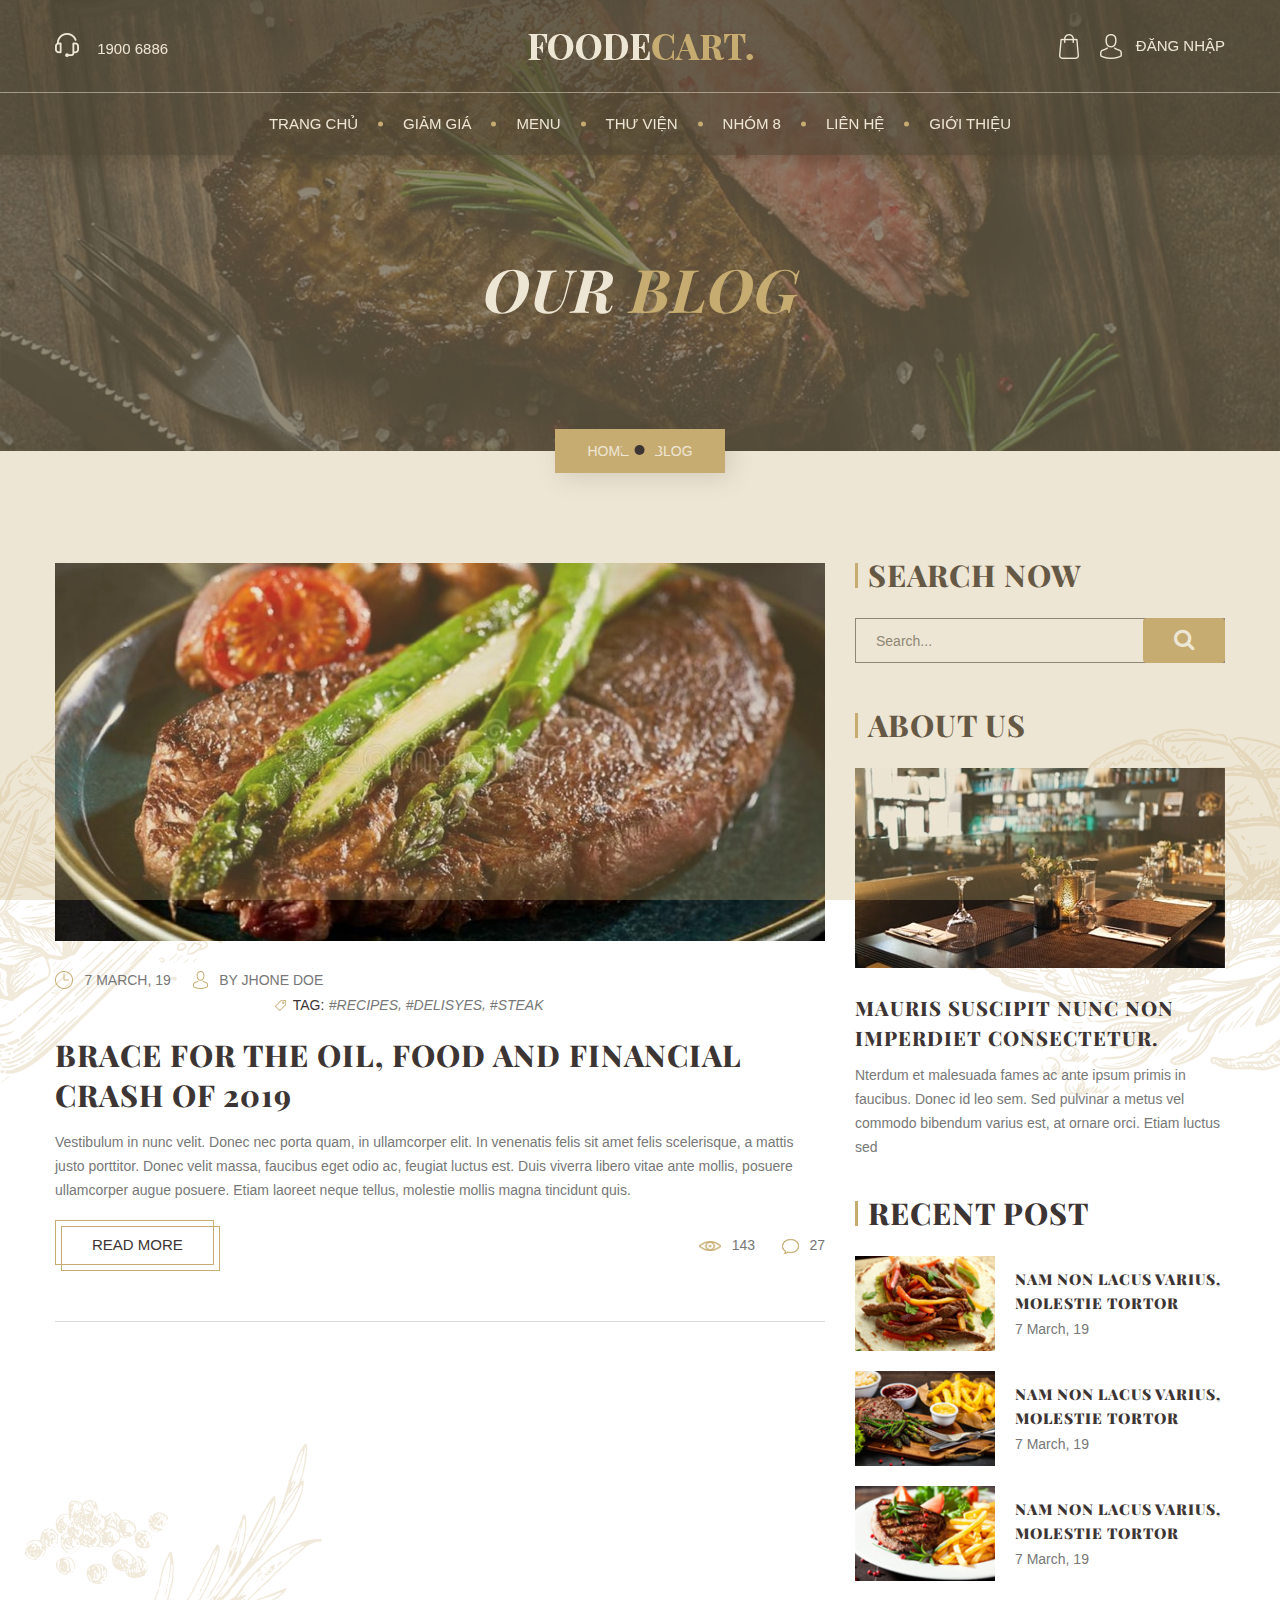
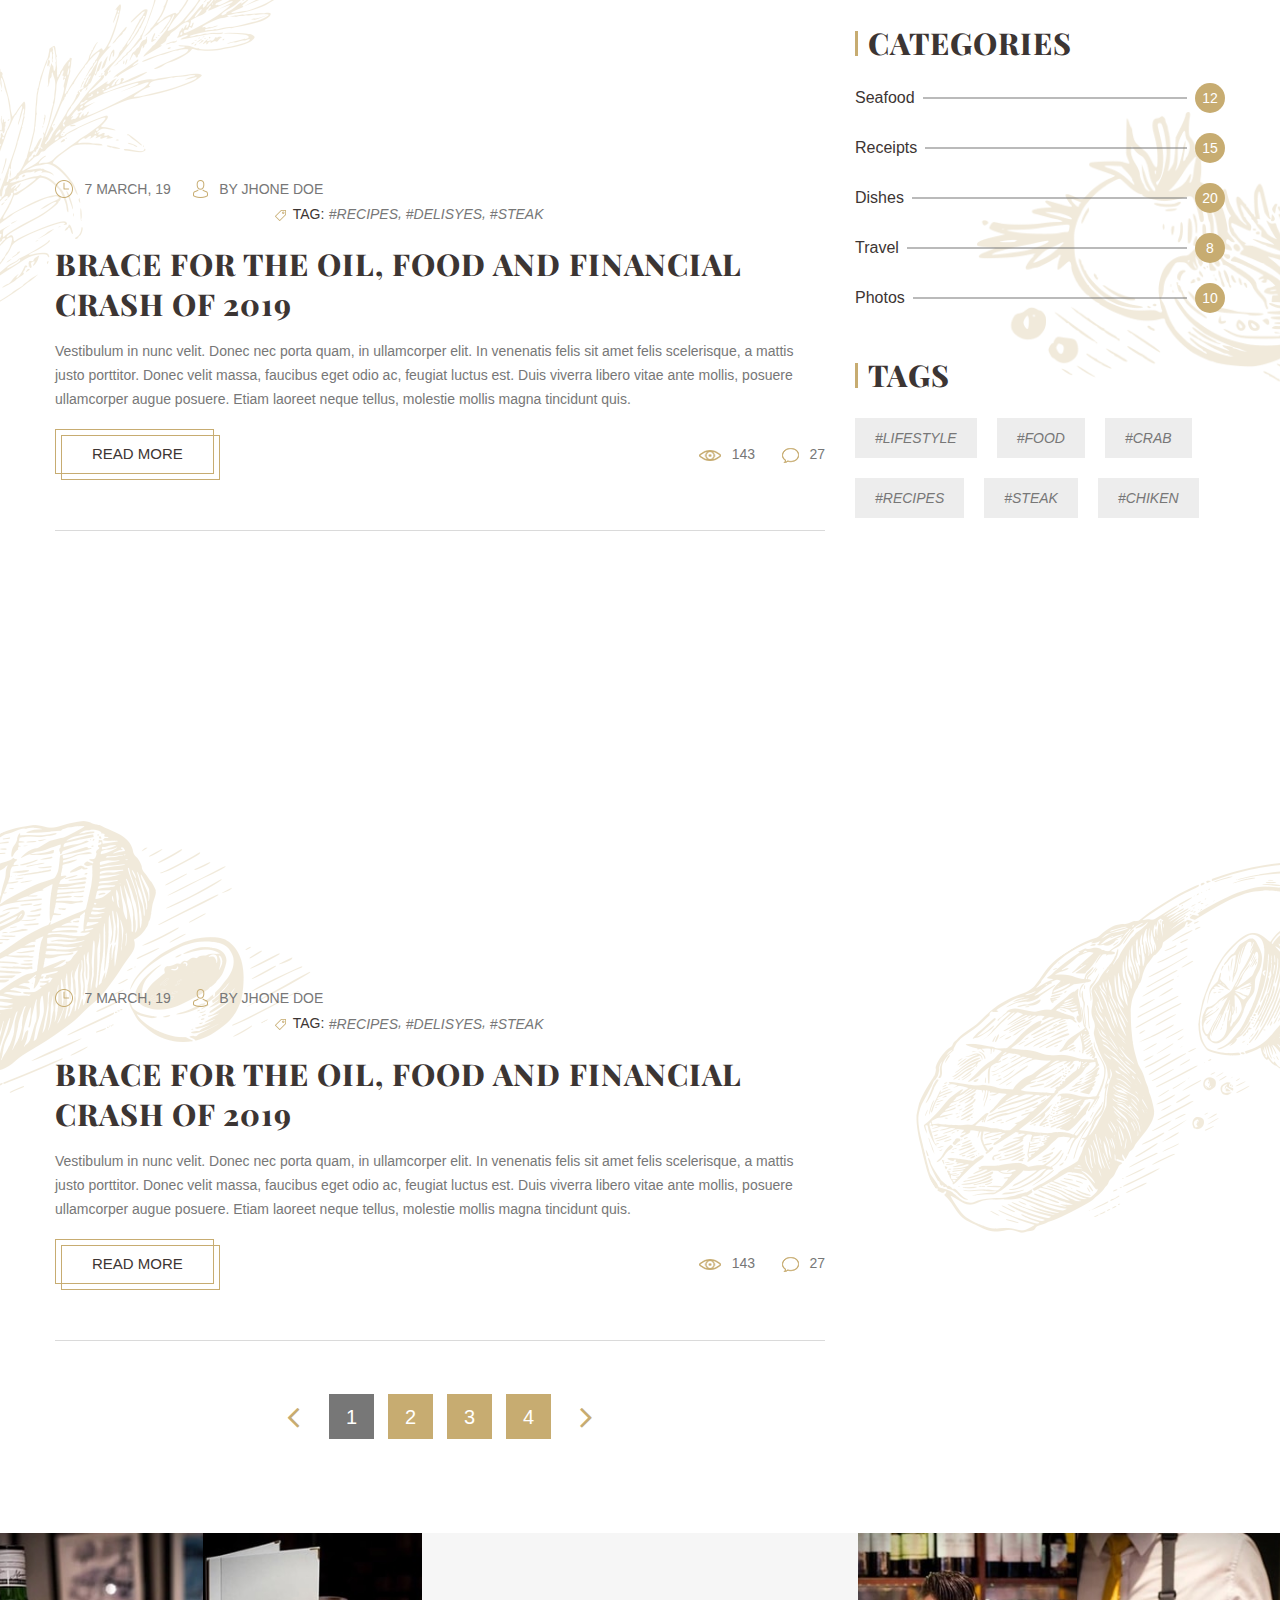
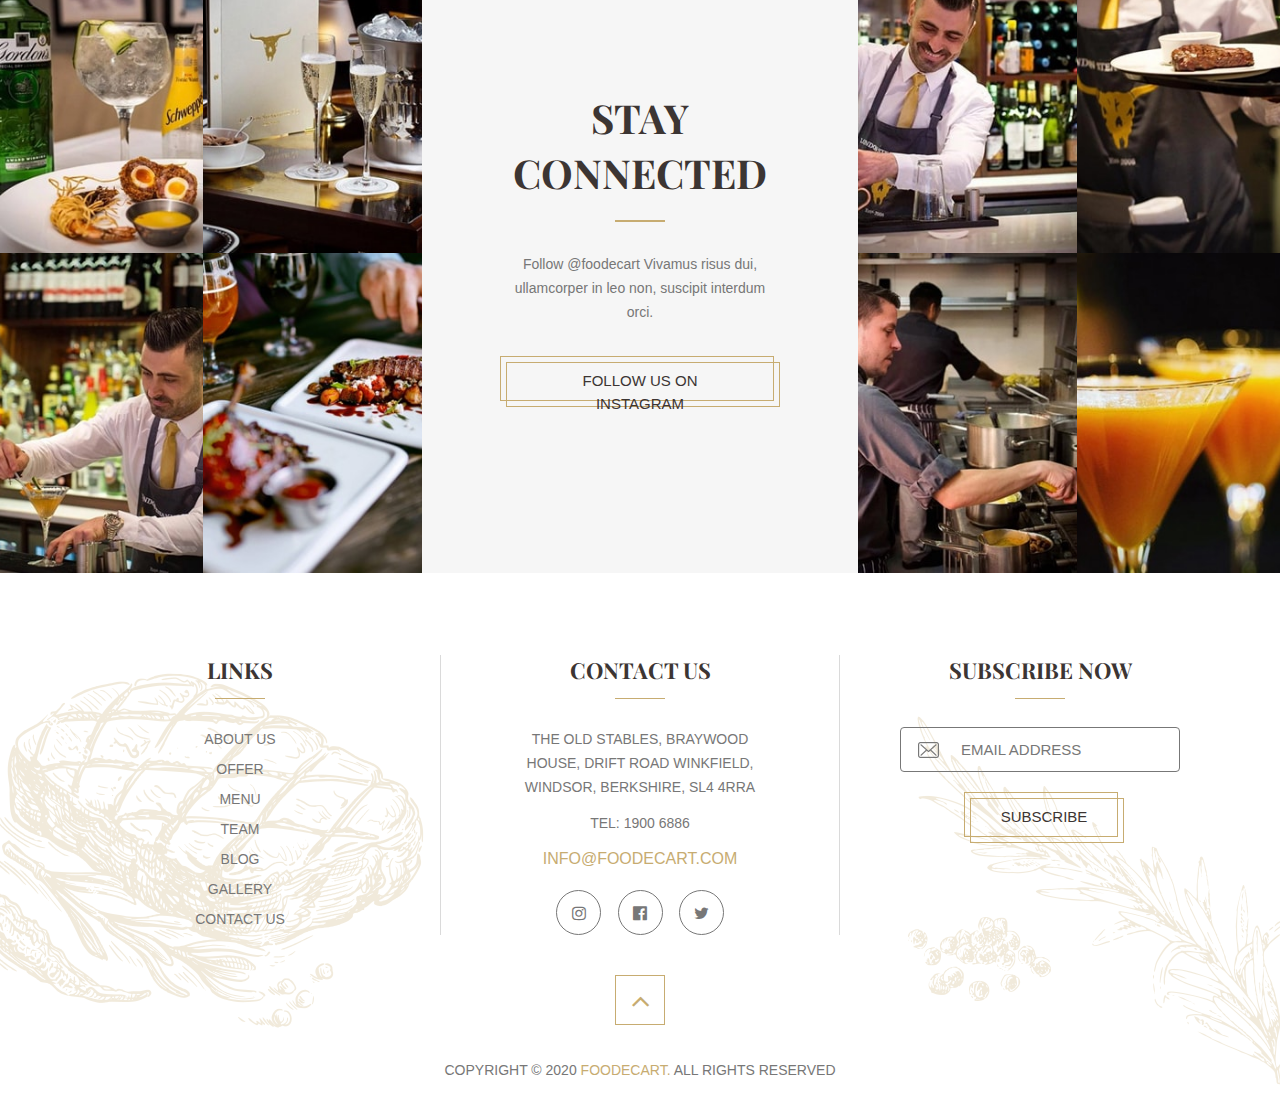
<file: foodecart.com/foodecart-demo/Multiple_Pages/Homepage_2/blog.html>
<!DOCTYPE html>
<html lang="en">
  <!-- Mirrored from shivaaythemes.in/foodecart-demo/Multiple_Pages/Homepage_2/blog.html by HTTrack Website Copier/3.x [XR&CO'2014], Sun, 21 Apr 2024 14:42:08 GMT -->
  <head>
    <title>FoodeCart - Blog</title>
    <meta charset="utf-8" />
    <meta name="keywords" content="HTML5 Template" />
    <meta name="description" content="FoodeCart, HTML5 Template" />
    <meta
      name="viewport"
      content="width=device-width, initial-scale=1, maximum-scale=1"
    />

    <!-- FavIcon Link -->
    <link
      rel="icon"
      href="assets/images/favicon.png"
      type="image/gif"
      sizes="16x16"
    />

    <!-- Bootstrap CSS Link -->
    <link
      rel="stylesheet"
      type="text/css"
      href="assets/css/bootstrap.min.css"
    />

    <!-- Date Picker CSS Link -->
    <link
      rel="stylesheet"
      type="text/css"
      href="assets/css/bootstrap-datetimepicker.min.css"
    />

    <!--  Google Fonts CSS Link -->
    <!-- PlayfairDisplay Font Link -->
    <link
      href="https://fonts.googleapis.com/css2?family=Playfair+Display:ital,wght@0,400;0,500;0,600;0,700;0,800;0,900;1,400;1,500;1,600;1,700;1,800;1,900&amp;display=swap"
      rel="stylesheet"
    />
    <!-- Poppins Font Link -->
    <link
      href="https://fonts.googleapis.com/css2?family=Playfair+Display:ital,wght@0,400;0,500;0,600;0,700;0,800;0,900;1,400;1,500;1,600;1,700;1,800;1,900&amp;family=Poppins:ital,wght@0,100;0,200;0,300;0,400;0,500;0,600;0,700;0,800;0,900;1,100;1,200;1,300;1,400;1,500;1,600;1,700;1,800;1,900&amp;display=swap"
      rel="stylesheet"
    />

    <!-- Font Awesome Icon CSS Link -->
    <link
      rel="stylesheet"
      type="text/css"
      href="assets/css/font-awesome.min.css"
    />

    <!-- Slick Slider CSS Link -->
    <link rel="stylesheet" type="text/css" href="assets/css/slick.css" />
    <link rel="stylesheet" type="text/css" href="assets/css/slick-theme.css" />

    <!-- Swiper Slider CSS Link -->
    <link rel="stylesheet" type="text/css" href="assets/css/swiper.css" />

    <!-- Wow Animation CSS Link -->
    <link rel="stylesheet" type="text/css" href="assets/css/animate.css" />

    <!-- Main Style CSS Link -->
    <link rel="stylesheet" type="text/css" href="assets/css/style.css" />
  </head>
  <body>
    <!-- Loader Start -->
    <div class="loader-wrap">
      <div class="loader-item">
        <div class="cd-loader-layer" data-frame="25">
          <div class="loader-layer"></div>
        </div>
        <span class="loader">
          <span></span>
          <span></span>
          <span></span>
        </span>
      </div>
    </div>
    <!-- Loader Start -->

    <!-- Header Start -->
    <header class="site-header">
      <div class="header-top">
        <div class="container">
          <div class="row">
            <div class="col-lg-3">
              <div class="header-call">
                <a href="javascript:void(0)" title="Call on 1900 6886">
                  <img src="assets/images/icon-call.png" alt="Call Icon" />
                  <span>1900 6886</span>
                </a>
              </div>
            </div>
            <div class="col-lg-6">
              <!-- Logo Start -->
              <div class="site-logo">
                <a href="index.html">
                  <img
                    src="assets/images/logo.png"
                    alt="Logo"
                    class="non-sticky"
                  />
                </a>
              </div>
              <!-- Logo End -->
            </div>
            <div class="col-lg-3">
              <div class="header-right-box">
                <div class="add-to-cart">
                  <a href="store.html">
                    <img src="assets/images/icon-cart.png" alt="Cart Icon" />
                  </a>
                </div>
                <div class="login-box">
                  <a href="login.html" title="Login">
                    <img src="assets/images/icon-login.png" alt="Login Icon" />
                    <span>Đăng nhập</span>
                  </a>
                </div>
              </div>
            </div>
          </div>
        </div>
      </div>
      <!-- Menu Start -->
      <div class="header-menu">
        <div class="container">
          <div class="row">
            <div class="col-12">
              <!-- Navigation Menu Start -->
              <nav class="main-navigation">
                <button class="toggle-button">
                  <span></span>
                  <span></span>
                  <span></span>
                </button>
                <ul class="menu">
                  <li class="menu-item"><a href="index.html">Trang chủ</a></li>
                  <li class="menu-item"><a href="offer.html">Giảm giá</a></li>
                  <li class="menu-item"><a href="menu.html">Menu</a></li>
                  <li class="menu-item"><a href="gallery.html">Thư viện</a></li>
                  <li class="menu-item"><a href="team.html">Nhóm 8</a></li>
                  <li class="menu-item">
                    <a href="contact.html">Liên hệ</a>
                  </li>
                  <li class="menu-item">
                    <a href="about-us.html">Giới thiệu</a>
                  </li>
                </ul>
              </nav>
              <!-- Navigation Menu End -->
              <div class="black-shadow"></div>
            </div>
          </div>
        </div>
      </div>
      <!-- Menu End -->
    </header>
    <!-- Header End -->

    <!-- Banner Start -->
    <section
      class="inner-banner"
      id="main-banner"
      style="background-image: url('assets/images/main-gallery-img1.jpg')"
    >
      <div class="container">
        <div class="row">
          <div class="col-12">
            <div class="inner-banner-content">
              <h1 class="h1-title">Our <span>Blog</span></h1>
            </div>
          </div>
        </div>
      </div>
      <div class="breadcrumbs">
        <div class="container">
          <div class="row">
            <div class="col-12 text-center">
              <div class="breadcrumbs-box">
                <a href="index.html">Home</a>
                <span
                  ><i class="fa fa-angle-right" aria-hidden="true"></i>
                  Blog</span
                >
              </div>
            </div>
          </div>
        </div>
      </div>
    </section>
    <!-- Banner End -->

    <!-- Blog Post Start -->
    <section class="common-sec main-blog-page">
      <div class="element-left">
        <img src="assets/images/element1.png" alt="Element Image" />
      </div>
      <div class="element-right">
        <img src="assets/images/element2.png" alt="Element Image" />
      </div>
      <div class="element-left element-left2">
        <img src="assets/images/element3.png" alt="Element Image" />
      </div>
      <div class="element-right element-right2">
        <img src="assets/images/element8.png" alt="Element Image" />
      </div>
      <div class="element-left element-left3">
        <img src="assets/images/element4.png" alt="Element Image" />
      </div>
      <div class="element-right element-right3">
        <img src="assets/images/element7.png" alt="Element Image" />
      </div>
      <div class="container">
        <div class="row">
          <div class="col-lg-8">
            <div class="blog-page-content">
              <div class="page-blog-post">
                <div
                  class="page-post-img img-hover wow fadeIn"
                  style="
                    background-image: url('assets/images/blog-post-img1.jpg');
                  "
                ></div>
                <div class="page-post-content">
                  <div class="post-meta">
                    <div class="post-meta-box page-post-date">
                      <img src="assets/images/icon-time.png" alt="Time Icon" />
                      <p>7 march, 19</p>
                    </div>
                    <div class="post-meta-box post-by">
                      <img src="assets/images/icon-guest.png" alt="User Icon" />
                      <p>By Jhone Doe</p>
                    </div>
                    <div class="post-meta-box post-tag">
                      <span
                        ><img
                          src="assets/images/icon-tag.png"
                          alt="Tag Icon"
                        />Tag:</span
                      >
                      <p>
                        <a href="javascript:void(0)">#Recipes</a>,
                        <a href="javascript:void(0)">#Delisyes</a>,
                        <a href="javascript:void(0)">#Steak</a>
                      </p>
                    </div>
                  </div>
                  <h5 class="post-title">
                    <a href="blog-detail.html"
                      >Brace for the oil, food and financial Crash of 2019</a
                    >
                  </h5>
                  <div class="post-text">
                    <p>
                      Vestibulum in nunc velit. Donec nec porta quam, in
                      ullamcorper elit. In venenatis felis sit amet felis
                      scelerisque, a mattis justo porttitor. Donec velit massa,
                      faucibus eget odio ac, feugiat luctus est. Duis viverra
                      libero vitae ante mollis, posuere ullamcorper augue
                      posuere. Etiam laoreet neque tellus, molestie mollis magna
                      tincidunt quis.
                    </p>
                  </div>
                  <div class="post-footer">
                    <a href="blog-detail.html" title="Read More" class="sec-btn"
                      ><span>Read More</span></a
                    >
                    <div class="post-footer-meta">
                      <div class="post-meta-box post-view">
                        <a href="javascript:void(0)" title="Views">
                          <img
                            src="assets/images/icon-eye.png"
                            alt="Eye Icon"
                          />
                          <span>143</span>
                        </a>
                      </div>
                      <div class="post-meta-box post-comment">
                        <a href="javascript:void(0)" title="Comments">
                          <img
                            src="assets/images/icon-message.png"
                            alt="Message Icon"
                          />
                          <span>27</span>
                        </a>
                      </div>
                    </div>
                  </div>
                </div>
              </div>
              <div class="page-blog-post">
                <div
                  class="page-post-img img-hover wow fadeIn"
                  style="background-image: url('assets/images/banner-img2.jpg')"
                ></div>
                <div class="page-post-content">
                  <div class="post-meta">
                    <div class="post-meta-box page-post-date">
                      <img src="assets/images/icon-time.png" alt="Time Icon" />
                      <p>7 march, 19</p>
                    </div>
                    <div class="post-meta-box post-by">
                      <img src="assets/images/icon-guest.png" alt="User Icon" />
                      <p>By Jhone Doe</p>
                    </div>
                    <div class="post-meta-box post-tag">
                      <span
                        ><img
                          src="assets/images/icon-tag.png"
                          alt="Tag Icon"
                        />Tag:</span
                      >
                      <p>
                        <a href="javascript:void(0)">#Recipes</a>,
                        <a href="javascript:void(0)">#Delisyes</a>,
                        <a href="javascript:void(0)">#Steak</a>
                      </p>
                    </div>
                  </div>
                  <h5 class="post-title">
                    <a href="blog-detail.html"
                      >Brace for the oil, food and financial Crash of 2019</a
                    >
                  </h5>
                  <div class="post-text">
                    <p>
                      Vestibulum in nunc velit. Donec nec porta quam, in
                      ullamcorper elit. In venenatis felis sit amet felis
                      scelerisque, a mattis justo porttitor. Donec velit massa,
                      faucibus eget odio ac, feugiat luctus est. Duis viverra
                      libero vitae ante mollis, posuere ullamcorper augue
                      posuere. Etiam laoreet neque tellus, molestie mollis magna
                      tincidunt quis.
                    </p>
                  </div>
                  <div class="post-footer">
                    <a href="blog-detail.html" title="Read More" class="sec-btn"
                      ><span>Read More</span></a
                    >
                    <div class="post-footer-meta">
                      <div class="post-meta-box post-view">
                        <a href="javascript:void(0)" title="Views">
                          <img
                            src="assets/images/icon-eye.png"
                            alt="Eye Icon"
                          />
                          <span>143</span>
                        </a>
                      </div>
                      <div class="post-meta-box post-comment">
                        <a href="javascript:void(0)" title="Comments">
                          <img
                            src="assets/images/icon-message.png"
                            alt="Message Icon"
                          />
                          <span>27</span>
                        </a>
                      </div>
                    </div>
                  </div>
                </div>
              </div>
              <div class="page-blog-post">
                <div
                  class="page-post-img img-hover wow fadeIn"
                  style="background-image: url('assets/images/banner-img3.jpg')"
                ></div>
                <div class="page-post-content">
                  <div class="post-meta">
                    <div class="post-meta-box page-post-date">
                      <img src="assets/images/icon-time.png" alt="Time Icon" />
                      <p>7 march, 19</p>
                    </div>
                    <div class="post-meta-box post-by">
                      <img src="assets/images/icon-guest.png" alt="User Icon" />
                      <p>By Jhone Doe</p>
                    </div>
                    <div class="post-meta-box post-tag">
                      <span
                        ><img
                          src="assets/images/icon-tag.png"
                          alt="Tag Icon"
                        />Tag:</span
                      >
                      <p>
                        <a href="javascript:void(0)">#Recipes</a>,
                        <a href="javascript:void(0)">#Delisyes</a>,
                        <a href="javascript:void(0)">#Steak</a>
                      </p>
                    </div>
                  </div>
                  <h5 class="post-title">
                    <a href="blog-detail.html"
                      >Brace for the oil, food and financial Crash of 2019</a
                    >
                  </h5>
                  <div class="post-text">
                    <p>
                      Vestibulum in nunc velit. Donec nec porta quam, in
                      ullamcorper elit. In venenatis felis sit amet felis
                      scelerisque, a mattis justo porttitor. Donec velit massa,
                      faucibus eget odio ac, feugiat luctus est. Duis viverra
                      libero vitae ante mollis, posuere ullamcorper augue
                      posuere. Etiam laoreet neque tellus, molestie mollis magna
                      tincidunt quis.
                    </p>
                  </div>
                  <div class="post-footer">
                    <a href="blog-detail.html" title="Read More" class="sec-btn"
                      ><span>Read More</span></a
                    >
                    <div class="post-footer-meta">
                      <div class="post-meta-box post-view">
                        <a href="javascript:void(0)" title="Views">
                          <img
                            src="assets/images/icon-eye.png"
                            alt="Eye Icon"
                          />
                          <span>143</span>
                        </a>
                      </div>
                      <div class="post-meta-box post-comment">
                        <a href="javascript:void(0)" title="Comments">
                          <img
                            src="assets/images/icon-message.png"
                            alt="Message Icon"
                          />
                          <span>27</span>
                        </a>
                      </div>
                    </div>
                  </div>
                </div>
              </div>
              <div class="blog-pagination">
                <a href="javascript:void(0)" class="pagination-arrow"
                  ><i class="fa fa-angle-left" aria-hidden="true"></i
                ></a>
                <ul>
                  <li class="active">1</li>
                  <li>2</li>
                  <li>3</li>
                  <li>4</li>
                </ul>
                <a href="javascript:void(0)" class="pagination-arrow"
                  ><i class="fa fa-angle-right" aria-hidden="true"></i
                ></a>
              </div>
            </div>
          </div>
          <div class="col-lg-4">
            <div class="blog-sidebar">
              <div class="search-from">
                <h5 class="post-title">Search Now</h5>
                <form>
                  <div class="form-box">
                    <input
                      type="text"
                      name="search"
                      placeholder="Search..."
                      required
                    />
                    <button type="submit">
                      <i class="fa fa-search" aria-hidden="true"></i>
                    </button>
                  </div>
                </form>
              </div>
              <div class="blog-about">
                <h5 class="post-title">About Us</h5>
                <div
                  class="blog-about-img img-hover"
                  style="
                    background-image: url('assets/images/blog-about-img.jpg');
                  "
                ></div>
                <h6>
                  <a href="javascript:void(0)"
                    >Mauris suscipit nunc non imperdiet consectetur.</a
                  >
                </h6>
                <p>
                  Nterdum et malesuada fames ac ante ipsum primis in faucibus.
                  Donec id leo sem. Sed pulvinar a metus vel commodo bibendum
                  varius est, at ornare orci. Etiam luctus sed
                </p>
              </div>
              <div class="recent-post">
                <h5 class="post-title">Recent Post</h5>
                <div class="recent-post-box">
                  <div
                    class="recent-post-img img-hover"
                    style="
                      background-image: url('assets/images/recent-post-img1.jpg');
                    "
                  ></div>
                  <div class="recent-post-text">
                    <h6>
                      <a href="javascript:void(0)"
                        >Nam non lacus varius, molestie tortor</a
                      >
                    </h6>
                    <p>7 March, 19</p>
                  </div>
                </div>
                <div class="recent-post-box">
                  <div
                    class="recent-post-img img-hover"
                    style="
                      background-image: url('assets/images/recent-post-img2.jpg');
                    "
                  ></div>
                  <div class="recent-post-text">
                    <h6>
                      <a href="javascript:void(0)"
                        >Nam non lacus varius, molestie tortor</a
                      >
                    </h6>
                    <p>7 March, 19</p>
                  </div>
                </div>
                <div class="recent-post-box">
                  <div
                    class="recent-post-img img-hover"
                    style="
                      background-image: url('assets/images/recent-post-img3.jpg');
                    "
                  ></div>
                  <div class="recent-post-text">
                    <h6>
                      <a href="javascript:void(0)"
                        >Nam non lacus varius, molestie tortor</a
                      >
                    </h6>
                    <p>7 March, 19</p>
                  </div>
                </div>
              </div>
              <div class="categories">
                <h5 class="post-title">Categories</h5>
                <ul>
                  <li>
                    <a href="javascript:void(0)"
                      ><span class="categories-text">Seafood</span>
                      <span>12</span></a
                    >
                  </li>
                  <li>
                    <a href="javascript:void(0)"
                      ><span class="categories-text">Receipts</span>
                      <span>15</span></a
                    >
                  </li>
                  <li>
                    <a href="javascript:void(0)"
                      ><span class="categories-text">Dishes</span>
                      <span>20</span></a
                    >
                  </li>
                  <li>
                    <a href="javascript:void(0)"
                      ><span class="categories-text">Travel</span>
                      <span>8</span></a
                    >
                  </li>
                  <li>
                    <a href="javascript:void(0)"
                      ><span class="categories-text">Photos</span>
                      <span>10</span></a
                    >
                  </li>
                </ul>
              </div>
              <div class="tag">
                <h5 class="post-title">Tags</h5>
                <ul>
                  <li><a href="javascript:void(0)">#Lifestyle</a></li>
                  <li><a href="javascript:void(0)">#Food</a></li>
                  <li><a href="javascript:void(0)">#Crab</a></li>
                  <li><a href="javascript:void(0)">#Recipes</a></li>
                  <li><a href="javascript:void(0)">#Steak</a></li>
                  <li><a href="javascript:void(0)">#chiken</a></li>
                </ul>
              </div>
            </div>
          </div>
        </div>
      </div>
    </section>
    <!-- Blog Post End -->

    <!-- Gallery - Stay Connected Start -->
    <section class="common-sec main-gallery about-page-gallery">
      <div class="container-fluid">
        <div class="row">
          <div class="col-lg-4 p-0">
            <div class="gallery-slider gallery-slider1">
              <div
                class="gallery-img"
                style="background-image: url('assets/images/gallery-img1.jpg')"
              >
                <div class="insta-id">
                  <a href="javascript:void(0)">
                    <span
                      ><i class="fa fa-instagram" aria-hidden="true"></i
                    ></span>
                    @foodecart
                  </a>
                </div>
              </div>
              <div
                class="gallery-img"
                style="background-image: url('assets/images/gallery-img2.jpg')"
              >
                <div class="insta-id">
                  <a href="javascript:void(0)">
                    <span
                      ><i class="fa fa-instagram" aria-hidden="true"></i
                    ></span>
                    @foodecart
                  </a>
                </div>
              </div>
              <div
                class="gallery-img"
                style="background-image: url('assets/images/gallery-img3.jpg')"
              >
                <div class="insta-id">
                  <a href="javascript:void(0)">
                    <span
                      ><i class="fa fa-instagram" aria-hidden="true"></i
                    ></span>
                    @foodecart
                  </a>
                </div>
              </div>
              <div
                class="gallery-img"
                style="background-image: url('assets/images/gallery-img4.jpg')"
              >
                <div class="insta-id">
                  <a href="javascript:void(0)">
                    <span
                      ><i class="fa fa-instagram" aria-hidden="true"></i
                    ></span>
                    @foodecart
                  </a>
                </div>
              </div>
            </div>
          </div>
          <div class="col-lg-4 p-0">
            <div class="gallery-content">
              <div class="gallery-content-text">
                <h3 class="h3-title">Stay Connected</h3>
                <p>
                  Follow @foodecart Vivamus risus dui, ullamcorper in leo non,
                  suscipit interdum orci.
                </p>
                <a
                  href="javascript:void(0)"
                  title="Follow Us on Instagram"
                  class="sec-btn"
                  ><span>Follow Us on Instagram</span></a
                >
              </div>
            </div>
          </div>
          <div class="col-lg-4 p-0">
            <div class="gallery-slider gallery-slider2">
              <div
                class="gallery-img"
                style="background-image: url('assets/images/gallery-img5.jpg')"
              >
                <div class="insta-id">
                  <a href="javascript:void(0)">
                    <span
                      ><i class="fa fa-instagram" aria-hidden="true"></i
                    ></span>
                    @foodecart
                  </a>
                </div>
              </div>
              <div
                class="gallery-img"
                style="background-image: url('assets/images/gallery-img6.jpg')"
              >
                <div class="insta-id">
                  <a href="javascript:void(0)">
                    <span
                      ><i class="fa fa-instagram" aria-hidden="true"></i
                    ></span>
                    @foodecart
                  </a>
                </div>
              </div>
              <div
                class="gallery-img"
                style="background-image: url('assets/images/gallery-img7.jpg')"
              >
                <div class="insta-id">
                  <a href="javascript:void(0)">
                    <span
                      ><i class="fa fa-instagram" aria-hidden="true"></i
                    ></span>
                    @foodecart
                  </a>
                </div>
              </div>
              <div
                class="gallery-img"
                style="background-image: url('assets/images/gallery-img8.jpg')"
              >
                <div class="insta-id">
                  <a href="javascript:void(0)">
                    <span
                      ><i class="fa fa-instagram" aria-hidden="true"></i
                    ></span>
                    @foodecart
                  </a>
                </div>
              </div>
            </div>
          </div>
        </div>
      </div>
    </section>
    <!-- Gallery - Stay Connected End -->

    <!-- Footer Start -->
    <footer class="common-sec site-footer">
      <div class="element-left">
        <img src="assets/images/element9.png" alt="Element Image" />
      </div>
      <div class="element-right">
        <img src="assets/images/element10.png" alt="Element Image" />
      </div>
      <div class="container">
        <div class="row">
          <div class="col-lg-4">
            <div class="footer-menu">
              <h4 class="h4-title">Links</h4>
              <ul>
                <li><a href="about-us.html">About Us</a></li>
                <li><a href="offer.html">Offer</a></li>
                <li><a href="menu.html">Menu</a></li>
                <li><a href="team.html">Team</a></li>
                <li><a href="blog.html">Blog</a></li>
                <li><a href="gallery.html">Gallery</a></li>
                <li><a href="contact.html">Contact Us</a></li>
              </ul>
            </div>
          </div>
          <div class="col-lg-4 p-0">
            <div class="footer-contact">
              <h4 class="h4-title">Contact Us</h4>
              <p>
                The old stables, braywood house, drift road winkfield, windsor,
                berkshire, Sl4 4rra
              </p>
              <p>
                Tel:
                <a href="javascript:void(0)" title="Call on 1900 6886"
                  >1900 6886</a
                >
              </p>
              <a href="javascript:void(0)" title="Mail On Info@foodecart.com"
                >Info@foodecart.com</a
              >
              <div class="social-icon">
                <a href="javascript:void(0)" title="Follow on Instagram"
                  ><i class="fa fa-instagram" aria-hidden="true"></i
                ></a>
                <a href="javascript:void(0)" title="Follow on Facebook"
                  ><i class="fa fa-facebook-official" aria-hidden="true"></i
                ></a>
                <a href="javascript:void(0)" title="Follow on Twitter"
                  ><i class="fa fa-twitter" aria-hidden="true"></i
                ></a>
              </div>
            </div>
          </div>
          <div class="col-lg-4">
            <div class="subscribe-form">
              <h4 class="h4-title">Subscribe Now</h4>
              <form>
                <div class="form-box">
                  <span class="input-icon"
                    ><img src="assets/images/icon-mail.png" alt="Mail Icon"
                  /></span>
                  <input
                    type="email"
                    name="subscribe_email"
                    placeholder="Email Address"
                    class="form-input"
                    required
                  />
                </div>
                <div class="form-box">
                  <button type="submit" id="send" class="sec-btn">
                    <span>Subscribe</span>
                  </button>
                </div>
              </form>
            </div>
          </div>
        </div>
        <div class="row">
          <div class="col-12 text-center">
            <!-- Scroll To Top Start -->
            <a href="#main-banner" class="scroll-top" id="scroll-top"
              ><span><i class="fa fa-angle-up" aria-hidden="true"></i></span
            ></a>
            <!-- Scroll To Top End -->
            <div class="copy-right">
              <p>
                Copyright © 2020
                <a href="index.html" title="FoodeCart">FoodeCart.</a> All rights
                reserved
              </p>
            </div>
          </div>
        </div>
      </div>
    </footer>
    <!-- Footer End -->

    <!-- Jquery JS Link -->
    <script src="assets/js/jquery.min.js"></script>

    <!-- Bootstrap JS Link -->
    <script src="assets/js/bootstrap.min.js"></script>

    <!-- Date Picker JS Link -->
    <script src="assets/js/moment.min.js"></script>
    <script src="assets/js/bootstrap-datetimepicker.min.js"></script>

    <!-- Slick Slider JS Link -->
    <script src="assets/js/slick.min.js"></script>

    <!-- Swiper Slider JS Link -->
    <script src="assets/js/swiper.js"></script>

    <!-- Wow Animation JS Link -->
    <script src="assets/js/wow.min.js"></script>

    <!-- Custom JS Link -->
    <script src="assets/js/custom.js"></script>
  </body>

  <!-- Mirrored from shivaaythemes.in/foodecart-demo/Multiple_Pages/Homepage_2/blog.html by HTTrack Website Copier/3.x [XR&CO'2014], Sun, 21 Apr 2024 14:42:10 GMT -->
</html>
</file>
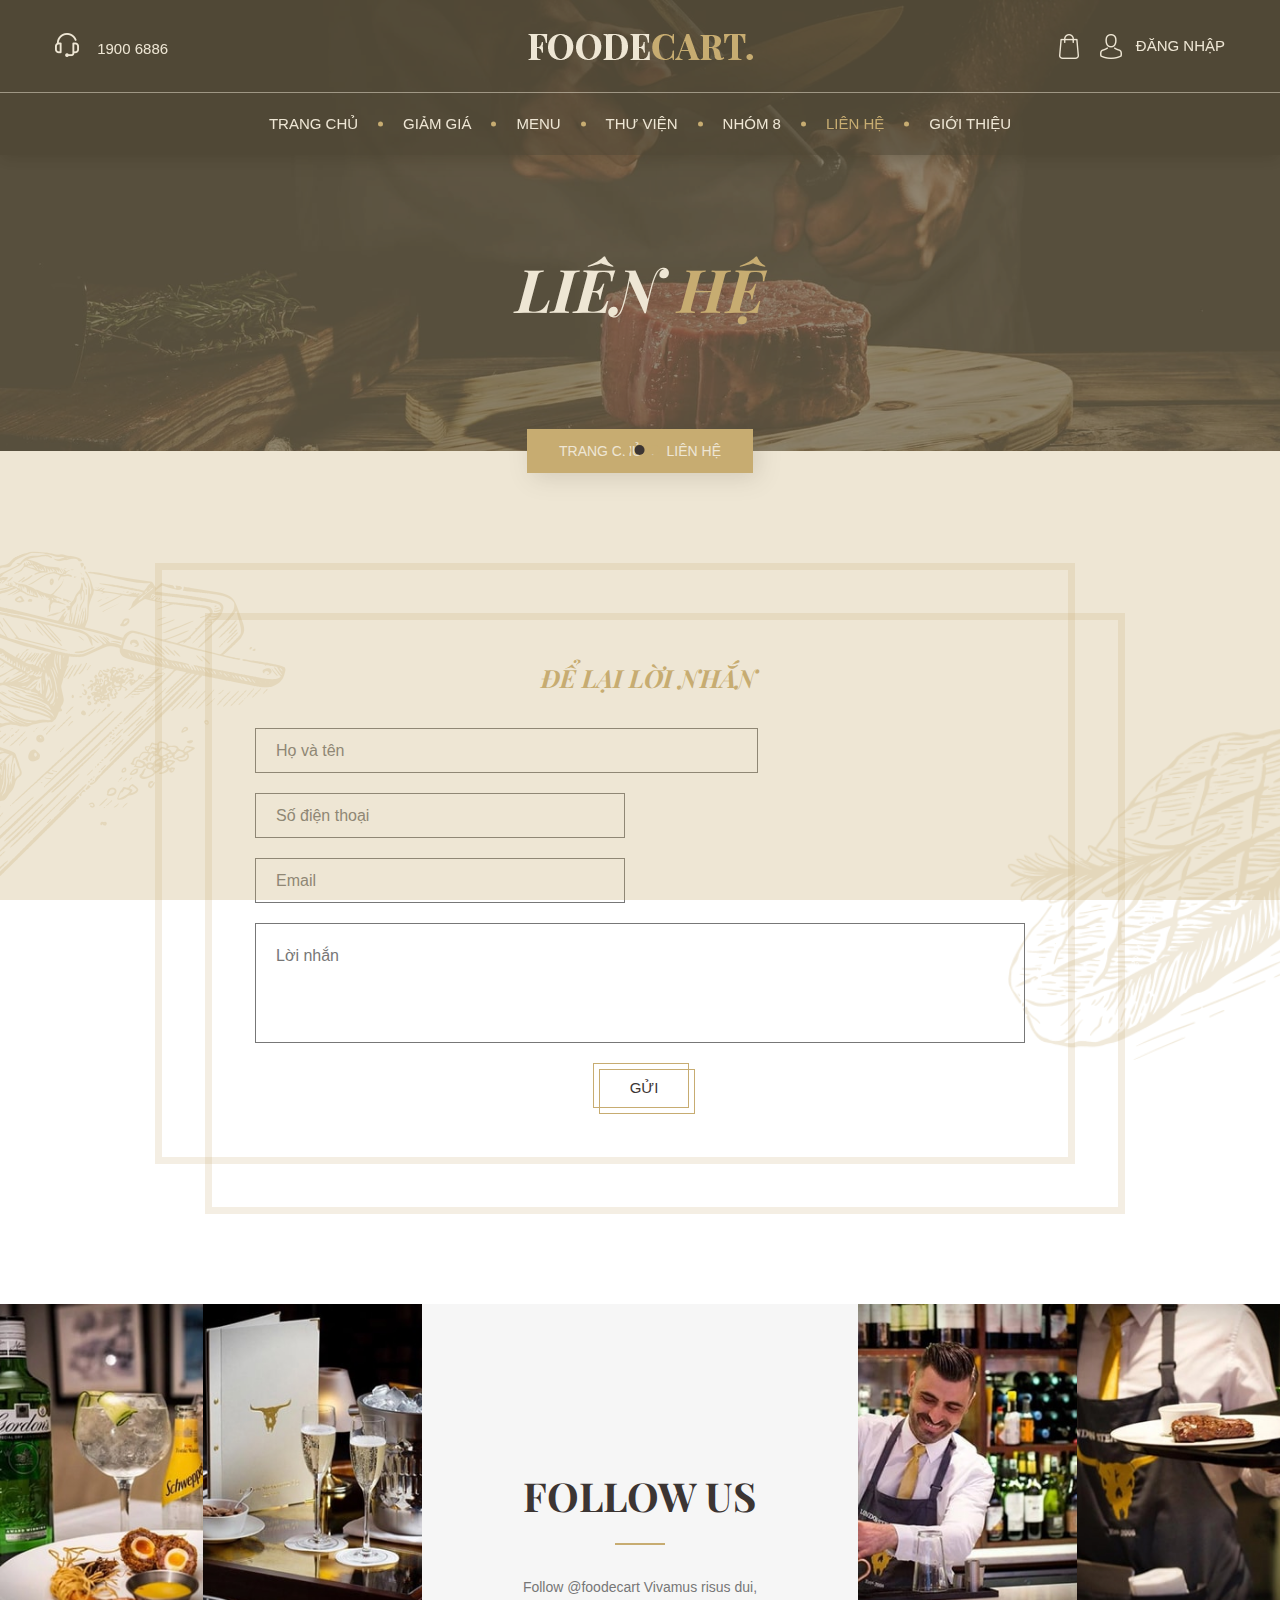
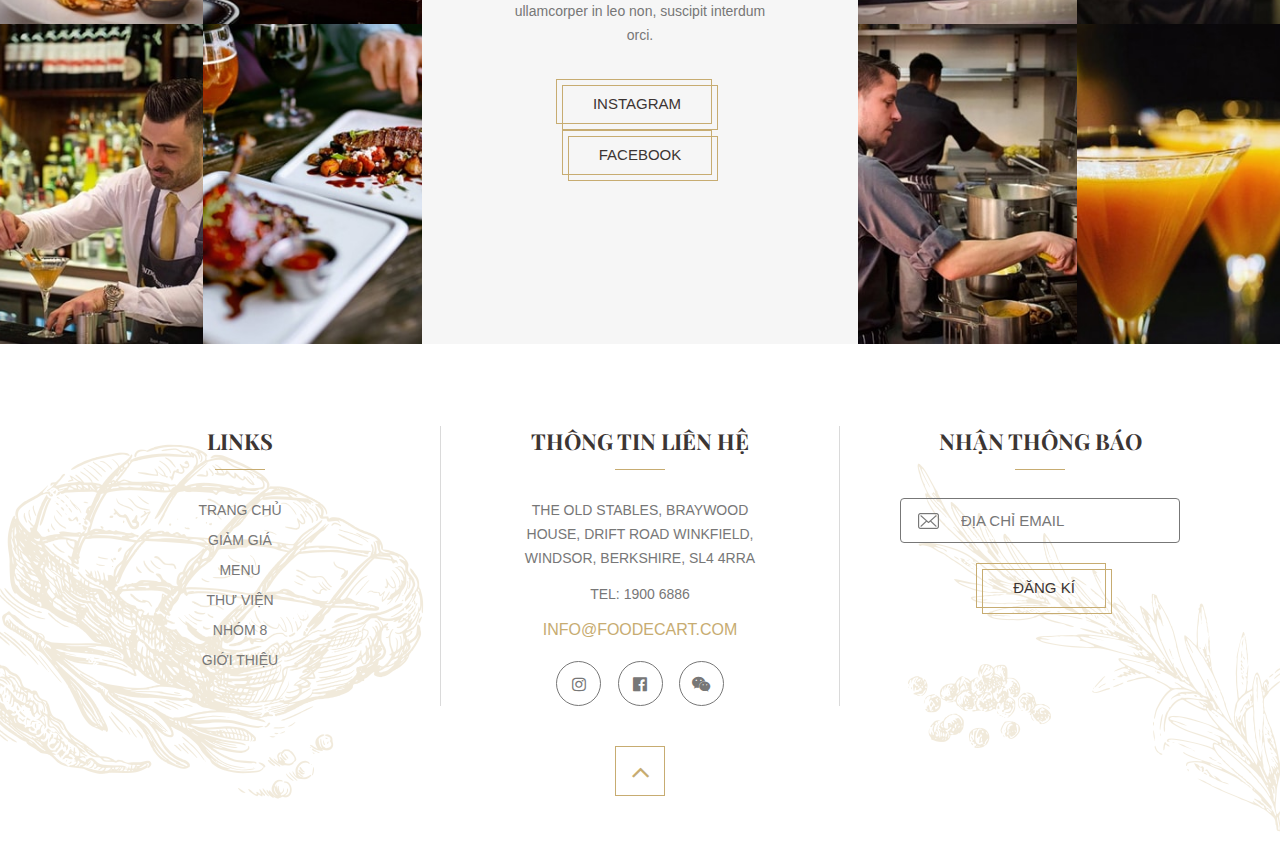
<file: foodecart.com/foodecart-demo/Multiple_Pages/Homepage_2/contact.html>
<!DOCTYPE html>
<html lang="en">
  <!-- Mirrored from shivaaythemes.in/foodecart-demo/Multiple_Pages/Homepage_2/contact.html by HTTrack Website Copier/3.x [XR&CO'2014], Sun, 21 Apr 2024 14:42:10 GMT -->
  <head>
    <title>FoodeCart - Liên hệ</title>
    <meta charset="utf-8" />
    <meta name="keywords" content="HTML5 Template" />
    <meta name="description" content="FoodeCart, HTML5 Template" />
    <meta
      name="viewport"
      content="width=device-width, initial-scale=1, maximum-scale=1"
    />

    <!-- FavIcon Link -->
    <link
      rel="icon"
      href="assets/images/favicon.png"
      type="image/gif"
      sizes="16x16"
    />

    <!-- Bootstrap CSS Link -->
    <link
      rel="stylesheet"
      type="text/css"
      href="assets/css/bootstrap.min.css"
    />

    <!-- Date Picker CSS Link -->
    <link
      rel="stylesheet"
      type="text/css"
      href="assets/css/bootstrap-datetimepicker.min.css"
    />

    <!--  Google Fonts CSS Link -->
    <!-- PlayfairDisplay Font Link -->
    <link
      href="https://fonts.googleapis.com/css2?family=Playfair+Display:ital,wght@0,400;0,500;0,600;0,700;0,800;0,900;1,400;1,500;1,600;1,700;1,800;1,900&amp;display=swap"
      rel="stylesheet"
    />
    <!-- Poppins Font Link -->
    <link
      href="https://fonts.googleapis.com/css2?family=Playfair+Display:ital,wght@0,400;0,500;0,600;0,700;0,800;0,900;1,400;1,500;1,600;1,700;1,800;1,900&amp;family=Poppins:ital,wght@0,100;0,200;0,300;0,400;0,500;0,600;0,700;0,800;0,900;1,100;1,200;1,300;1,400;1,500;1,600;1,700;1,800;1,900&amp;display=swap"
      rel="stylesheet"
    />

    <!-- Font Awesome Icon CSS Link -->
    <link
      rel="stylesheet"
      type="text/css"
      href="assets/css/font-awesome.min.css"
    />

    <!-- Slick Slider CSS Link -->
    <link rel="stylesheet" type="text/css" href="assets/css/slick.css" />
    <link rel="stylesheet" type="text/css" href="assets/css/slick-theme.css" />

    <!-- Swiper Slider CSS Link -->
    <link rel="stylesheet" type="text/css" href="assets/css/swiper.css" />

    <!-- Wow Animation CSS Link -->
    <link rel="stylesheet" type="text/css" href="assets/css/animate.css" />

    <!-- Main Style CSS Link -->
    <link rel="stylesheet" type="text/css" href="assets/css/style.css" />
  </head>
  <body>
    <!-- Loader Start -->
    <div class="loader-wrap">
      <div class="loader-item">
        <div class="cd-loader-layer" data-frame="25">
          <div class="loader-layer"></div>
        </div>
        <span class="loader">
          <span></span>
          <span></span>
          <span></span>
        </span>
      </div>
    </div>
    <!-- Loader Start -->

    <!-- Header Start -->
    <header class="site-header">
      <div class="header-top">
        <div class="container">
          <div class="row">
            <div class="col-lg-3">
              <div class="header-call">
                <a href="#">
                  <img src="assets/images/icon-call.png" alt="Call Icon" />
                  <span>1900 6886</span>
                </a>
              </div>
            </div>
            <div class="col-lg-6">
              <!-- Logo Start -->
              <div class="site-logo">
                <a href="index.html">
                  <img
                    src="assets/images/logo.png"
                    alt="Logo"
                    class="non-sticky"
                  />
                </a>
              </div>
              <!-- Logo End -->
            </div>
            <div class="col-lg-3">
              <div class="header-right-box">
                <div class="add-to-cart">
                  <a href="store.html">
                    <img src="assets/images/icon-cart.png" alt="Cart Icon" />
                  </a>
                </div>
                <div class="login-box">
                  <a href="#">
                    <img src="assets/images/icon-login.png" alt="Login Icon" />
                    <span>Đăng nhập</span>
                  </a>
                </div>
              </div>
            </div>
          </div>
        </div>
      </div>
      <!-- Menu Start -->
      <div class="header-menu">
        <div class="container">
          <div class="row">
            <div class="col-12">
              <!-- Navigation Menu Start -->
              <nav class="main-navigation">
                <button class="toggle-button">
                  <span></span>
                  <span></span>
                  <span></span>
                </button>
                <ul class="menu">
                  <li class="menu-item"><a href="index.html">Trang chủ</a></li>
                  <li class="menu-item"><a href="offer.html">Giảm giá</a></li>
                  <li class="menu-item"><a href="menu.html">Menu</a></li>
                  <li class="menu-item"><a href="gallery.html">Thư viện</a></li>
                  <li class="menu-item"><a href="team.html">Nhóm 8</a></li>
                  <li class="menu-item active">
                    <a href="contact.html">Liên hệ</a>
                  </li>
                  <li class="menu-item">
                    <a href="about-us.html">Giới thiệu</a>
                  </li>
                </ul>
              </nav>
              <!-- Navigation Menu End -->
              <div class="black-shadow"></div>
            </div>
          </div>
        </div>
      </div>
      <!-- Menu End -->
    </header>
    <!-- Header End -->

    <!-- Banner Start -->
    <section
      class="inner-banner"
      id="main-banner"
      style="background-image: url('assets/images/gallery-banner-img.jpg')"
    >
      <div class="container">
        <div class="row">
          <div class="col-12">
            <div class="inner-banner-content">
              <h1 class="h1-title">Liên <span>Hệ</span></h1>
            </div>
          </div>
        </div>
      </div>
      <div class="breadcrumbs">
        <div class="container">
          <div class="row">
            <div class="col-12 text-center">
              <div class="breadcrumbs-box">
                <a href="index.html">Trang chủ</a>
                <span
                  ><i class="fa fa-angle-right" aria-hidden="true"></i> Liên
                  hệ</span
                >
              </div>
            </div>
          </div>
        </div>
      </div>
    </section>
    <!-- Banner End -->

    <!-- Contact Form Start -->
    <div class="common-sec main-contact-form">
      <div class="element-left">
        <img src="assets/images/element1.png" alt="Element Image" />
      </div>
      <div class="element-right">
        <img src="assets/images/element4.png" alt="Element Image" />
      </div>
      <div class="container">
        <div class="row justify-content-center">
          <div class="col-lg-12 col-xl-10">
            <div class="contact-form-box">
              <span class="contact-box-shape"></span>
              <form class="contact-form">
                <h3 class="contact-title">
                  <span>Để lại lời nhắn</span>
                </h3>
                <div class="row">
                  <div class="col-lg-8">
                    <div class="form-box">
                      <input
                        type="text"
                        class="form-input2"
                        name="Họ và tên"
                        placeholder="Họ và tên"
                        required
                      />
                    </div>
                  </div>
                  <div class="col-lg-4"></div>
                  <div class="col-lg-6">
                    <div class="form-box">
                      <input
                        type="text"
                        class="form-input2"
                        name="Số điện thoại"
                        placeholder="Số điện thoại"
                        required
                      />
                    </div>
                  </div>
                  <div class="col-lg-6"></div>
                  <div class="col-lg-6">
                    <div class="form-box">
                      <input
                        type="email"
                        class="form-input2"
                        name="email"
                        placeholder="Email"
                        required
                      />
                    </div>
                  </div>
                  <div class="col-lg-12">
                    <div class="form-box">
                      <textarea
                        class="form-input2"
                        placeholder="Lời nhắn"
                      ></textarea>
                    </div>
                  </div>
                  <div class="col-lg-12 text-center">
                    <div class="form-box">
                      <button type="submit" class="sec-btn">
                        <span>Gửi</span>
                      </button>
                    </div>
                  </div>
                </div>
              </form>
            </div>
          </div>
        </div>
      </div>
    </div>
    <!-- Contact Form End -->

    <!-- Gallery - Stay Connected Start -->
    <section class="common-sec main-gallery">
      <div class="container-fluid">
        <div class="row">
          <div class="col-lg-4 p-0">
            <div class="gallery-slider gallery-slider1">
              <div
                class="gallery-img"
                style="background-image: url('assets/images/gallery-img1.jpg')"
              >
                <div class="insta-id">
                  <a href="javascript:void(0)">
                    <span
                      ><i class="fa fa-facebook" aria-hidden="true"></i
                    ></span>
                    @foodecart
                  </a>
                </div>
              </div>
              <div
                class="gallery-img"
                style="background-image: url('assets/images/gallery-img2.jpg')"
              >
                <div class="insta-id">
                  <a href="javascript:void(0)">
                    <span
                      ><i class="fa fa-instagram" aria-hidden="true"></i
                    ></span>
                    @foodecart
                  </a>
                </div>
              </div>
              <div
                class="gallery-img"
                style="background-image: url('assets/images/gallery-img3.jpg')"
              >
                <div class="insta-id">
                  <a href="javascript:void(0)">
                    <span
                      ><i class="fa fa-facebook" aria-hidden="true"></i
                    ></span>
                    @foodecart
                  </a>
                </div>
              </div>
              <div
                class="gallery-img"
                style="background-image: url('assets/images/gallery-img4.jpg')"
              >
                <div class="insta-id">
                  <a href="javascript:void(0)">
                    <span
                      ><i class="fa fa-instagram" aria-hidden="true"></i
                    ></span>
                    @foodecart
                  </a>
                </div>
              </div>
            </div>
          </div>
          <div class="col-lg-4 p-0">
            <div class="gallery-content">
              <div class="gallery-content-text">
                <h3 class="h3-title">Follow Us</h3>
                <p>
                  Follow @foodecart Vivamus risus dui, ullamcorper in leo non,
                  suscipit interdum orci.
                </p>
                <a
                  href="javascript:void(0)"
                  title="Follow Us on Instagram"
                  class="sec-btn"
                  ><span>Instagram</span></a
                >
                <span style="padding: 3px"></span>
                <a
                  href="javascript:void(0)"
                  title="Follow Us on Instagram"
                  class="sec-btn"
                  ><span>Facebook</span></a
                >
              </div>
            </div>
          </div>
          <div class="col-lg-4 p-0">
            <div class="gallery-slider gallery-slider2">
              <div
                class="gallery-img"
                style="background-image: url('assets/images/gallery-img5.jpg')"
              >
                <div class="insta-id">
                  <a href="javascript:void(0)">
                    <span
                      ><i class="fa fa-facebook" aria-hidden="true"></i
                    ></span>
                    @foodecart
                  </a>
                </div>
              </div>
              <div
                class="gallery-img"
                style="background-image: url('assets/images/gallery-img6.jpg')"
              >
                <div class="insta-id">
                  <a href="javascript:void(0)">
                    <span
                      ><i class="fa fa-instagram" aria-hidden="true"></i
                    ></span>
                    @foodecart
                  </a>
                </div>
              </div>
              <div
                class="gallery-img"
                style="background-image: url('assets/images/gallery-img7.jpg')"
              >
                <div class="insta-id">
                  <a href="javascript:void(0)">
                    <span
                      ><i class="fa fa-facebook" aria-hidden="true"></i
                    ></span>
                    @foodecart
                  </a>
                </div>
              </div>
              <div
                class="gallery-img"
                style="background-image: url('assets/images/gallery-img8.jpg')"
              >
                <div class="insta-id">
                  <a href="javascript:void(0)">
                    <span
                      ><i class="fa fa-instagram" aria-hidden="true"></i
                    ></span>
                    @foodecart
                  </a>
                </div>
              </div>
            </div>
          </div>
        </div>
      </div>
    </section>
    <!-- Gallery - Stay Connected End -->

    <!-- Footer Start -->
    <footer class="common-sec site-footer">
      <div class="element-left">
        <img src="assets/images/element9.png" alt="Element Image" />
      </div>
      <div class="element-right">
        <img src="assets/images/element10.png" alt="Element Image" />
      </div>
      <div class="container">
        <div class="row">
          <div class="col-lg-4">
            <div class="footer-menu">
              <h4 class="h4-title">Links</h4>
              <ul>
                <li><a href="index.html">Trang chủ</a></li>
                <li><a href="offer.html">Giảm giá</a></li>
                <li><a href="menu.html">Menu</a></li>
                <li><a href="gallery.html">Thư viện</a></li>
                <li><a href="team.html">Nhóm 8</a></li>
                <li><a href="about-us.html">Giới thiệu</a></li>
                <!-- <li><a href="blog.html">Blog</a></li> -->
              </ul>
            </div>
          </div>
          <div class="col-lg-4 p-0">
            <div class="footer-contact">
              <h4 class="h4-title">Thông tin liên hệ</h4>
              <p>
                The old stables, braywood house, drift road winkfield, windsor,
                berkshire, Sl4 4rra
              </p>
              <p>
                Tel:
                <a href="javascript:void(0)" title="Call on 1900 6886"
                  >1900 6886</a
                >
              </p>
              <a href="javascript:void(0)" title="Mail On Info@foodecart.com"
                >Info@foodecart.com</a
              >
              <div class="social-icon">
                <a href="javascript:void(0)" title="Follow on Instagram"
                  ><i class="fa fa-instagram" aria-hidden="true"></i
                ></a>
                <a href="javascript:void(0)" title="Follow on Facebook"
                  ><i class="fa fa-facebook-official" aria-hidden="true"></i
                ></a>
                <a href="javascript:void(0)" title="Follow on Twitter"
                  ><i class="fa fa-wechat" aria-hidden="true"></i
                ></a>
              </div>
            </div>
          </div>
          <div class="col-lg-4">
            <div class="subscribe-form">
              <h4 class="h4-title">Nhận thông báo</h4>
              <form>
                <div class="form-box">
                  <span class="input-icon"
                    ><img src="assets/images/icon-mail.png" alt="Mail Icon"
                  /></span>
                  <input
                    type="email"
                    name="subscribe_email"
                    placeholder="Địa chỉ email"
                    class="form-input"
                    required
                  />
                </div>
                <div class="form-box">
                  <button
                    type="submit"
                    id="send"
                    data-toggle="modal"
                    data-target="#exampleModal1"
                    class="sec-btn"
                  >
                    <span>Đăng kí</span>
                  </button>
                </div>
              </form>
            </div>
          </div>
        </div>
        <div class="row">
          <div class="col-12 text-center">
            <!-- Scroll To Top Start -->
            <a href="#main-banner" class="scroll-top" id="scroll-top"
              ><span><i class="fa fa-angle-up" aria-hidden="true"></i></span
            ></a>
            <!-- Scroll To Top End -->
            <!-- <div class="copy-right">
              <p>
                Copyright © 2020
                <a href="index.html" title="FoodeCart">FoodeCart.</a> All
                rights reserved
              </p>
            </div> -->
          </div>
        </div>
      </div>
      <div
        class="modal fade"
        id="exampleModal1"
        tabindex="-1"
        aria-labelledby="exampleModalLabel"
        aria-hidden="true"
      >
        <div class="modal-dialog">
          <div class="modal-content">
            <div class="modal-header">
              <h5 class="modal-title" id="exampleModalLabel">
                <svg
                  xmlns="http://www.w3.org/2000/svg"
                  width="25"
                  height="25"
                  fill="currentColor"
                  class="bi bi-exclamation-circle"
                  viewBox="0 0 16 16"
                  style="color: #ffcc00"
                >
                  <path
                    d="M8 15A7 7 0 1 1 8 1a7 7 0 0 1 0 14m0 1A8 8 0 1 0 8 0a8 8 0 0 0 0 16"
                  />
                  <path
                    d="M7.002 11a1 1 0 1 1 2 0 1 1 0 0 1-2 0M7.1 4.995a.905.905 0 1 1 1.8 0l-.35 3.507a.552.552 0 0 1-1.1 0z"
                  />
                </svg>
                Thông báo
              </h5>
              <button
                type="button"
                class="close"
                data-dismiss="modal"
                aria-label="Close"
              >
                <span aria-hidden="true">&times;</span>
              </button>
            </div>
            <div class="modal-body">
              <svg
                xmlns="http://www.w3.org/2000/svg"
                width="20"
                height="20"
                fill="currentColor"
                class="bi bi-check2-circle"
                viewBox="0 0 16 16"
                style="color: #45a049"
              >
                <path
                  d="M2.5 8a5.5 5.5 0 0 1 8.25-4.764.5.5 0 0 0 .5-.866A6.5 6.5 0 1 0 14.5 8a.5.5 0 0 0-1 0 5.5 5.5 0 1 1-11 0"
                />
                <path
                  d="M15.354 3.354a.5.5 0 0 0-.708-.708L8 9.293 5.354 6.646a.5.5 0 1 0-.708.708l3 3a.5.5 0 0 0 .708 0z"
                />
              </svg>
              Đăng ký thành công nhận thông báo qua email
            </div>
            <div class="modal-footer">
              <button
                type="button"
                class="btn btn-secondary"
                data-dismiss="modal"
              >
                OK
              </button>
            </div>
          </div>
        </div>
      </div>
    </footer>
    <!-- Footer End -->

    <!-- Jquery JS Link -->
    <script src="assets/js/jquery.min.js"></script>

    <!-- Bootstrap JS Link -->
    <script src="assets/js/bootstrap.min.js"></script>

    <!-- Date Picker JS Link -->
    <script src="assets/js/moment.min.js"></script>
    <script src="assets/js/bootstrap-datetimepicker.min.js"></script>

    <!-- Slick Slider JS Link -->
    <script src="assets/js/slick.min.js"></script>

    <!-- Swiper Slider JS Link -->
    <script src="assets/js/swiper.js"></script>

    <!-- Wow Animation JS Link -->
    <script src="assets/js/wow.min.js"></script>

    <!-- Custom JS Link -->
    <script src="assets/js/custom.js"></script>
  </body>

  <!-- Mirrored from shivaaythemes.in/foodecart-demo/Multiple_Pages/Homepage_2/contact.html by HTTrack Website Copier/3.x [XR&CO'2014], Sun, 21 Apr 2024 14:42:10 GMT -->
</html>
</file>
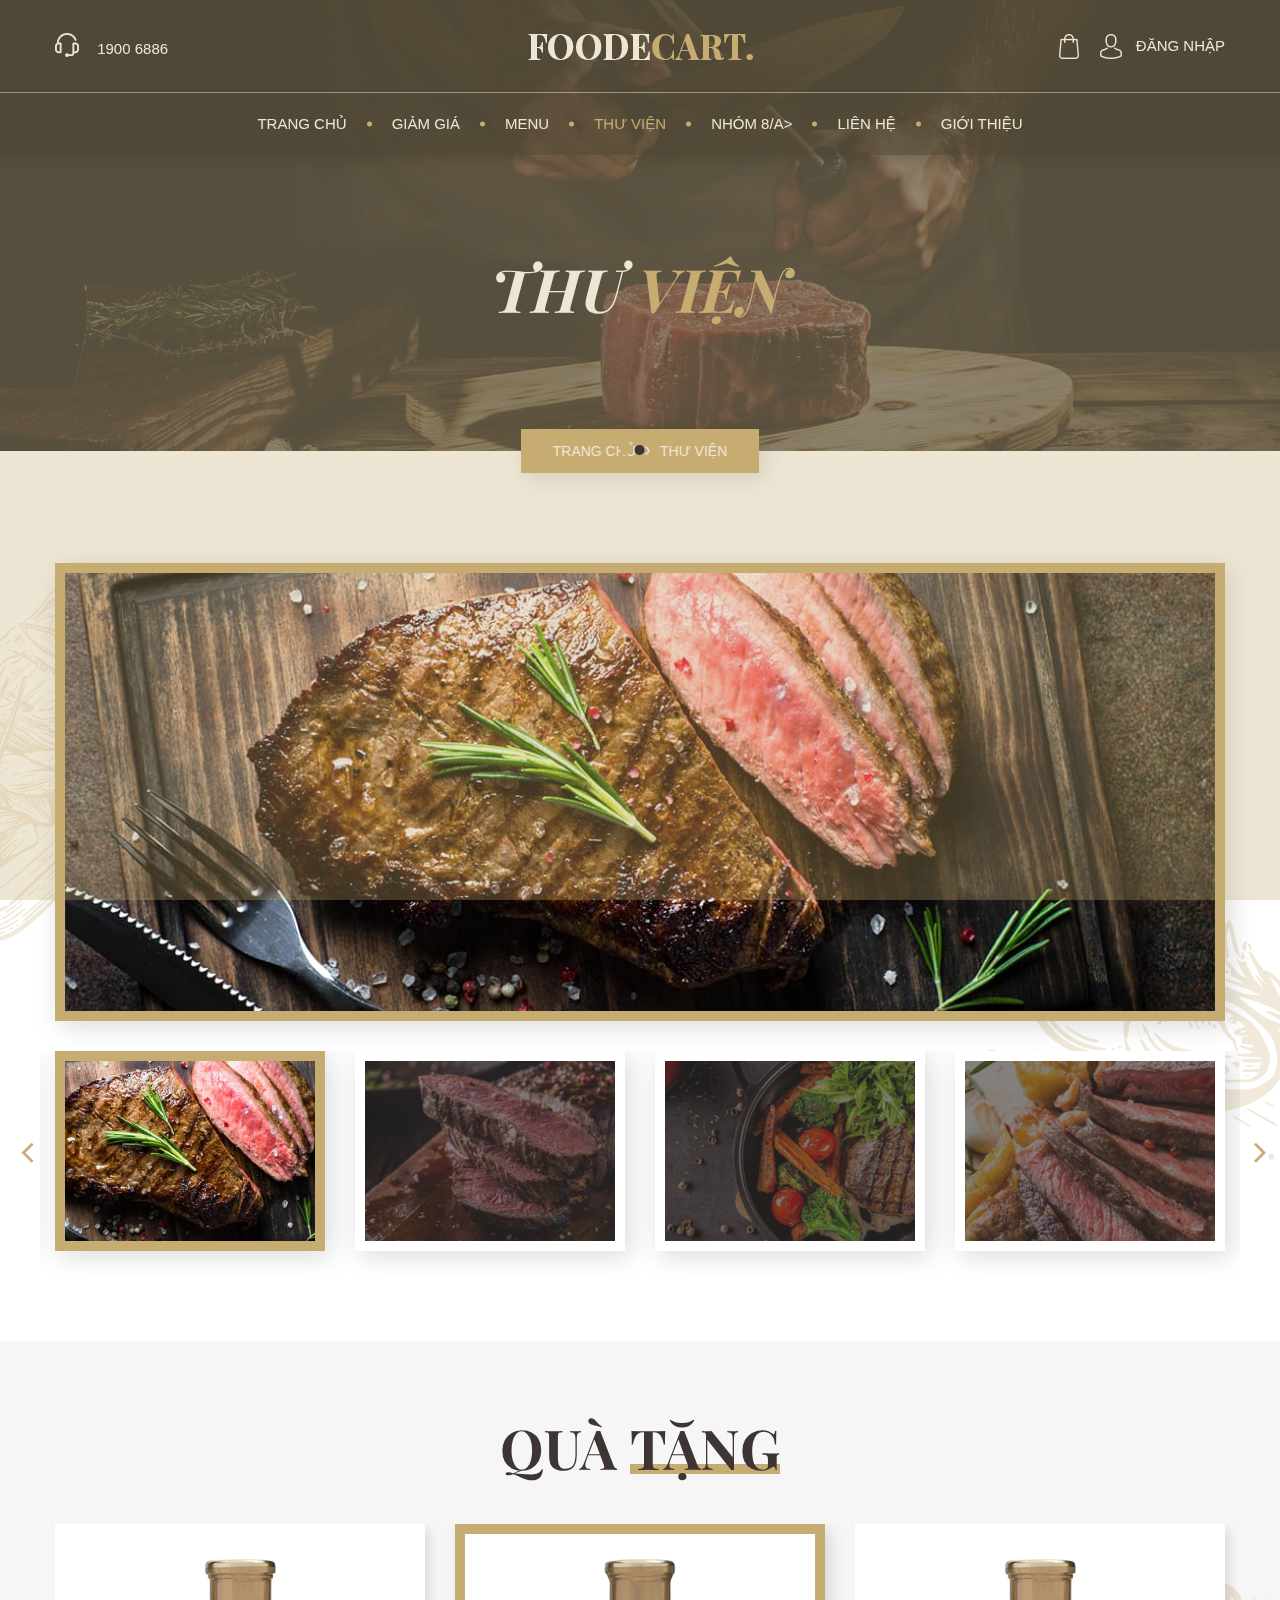
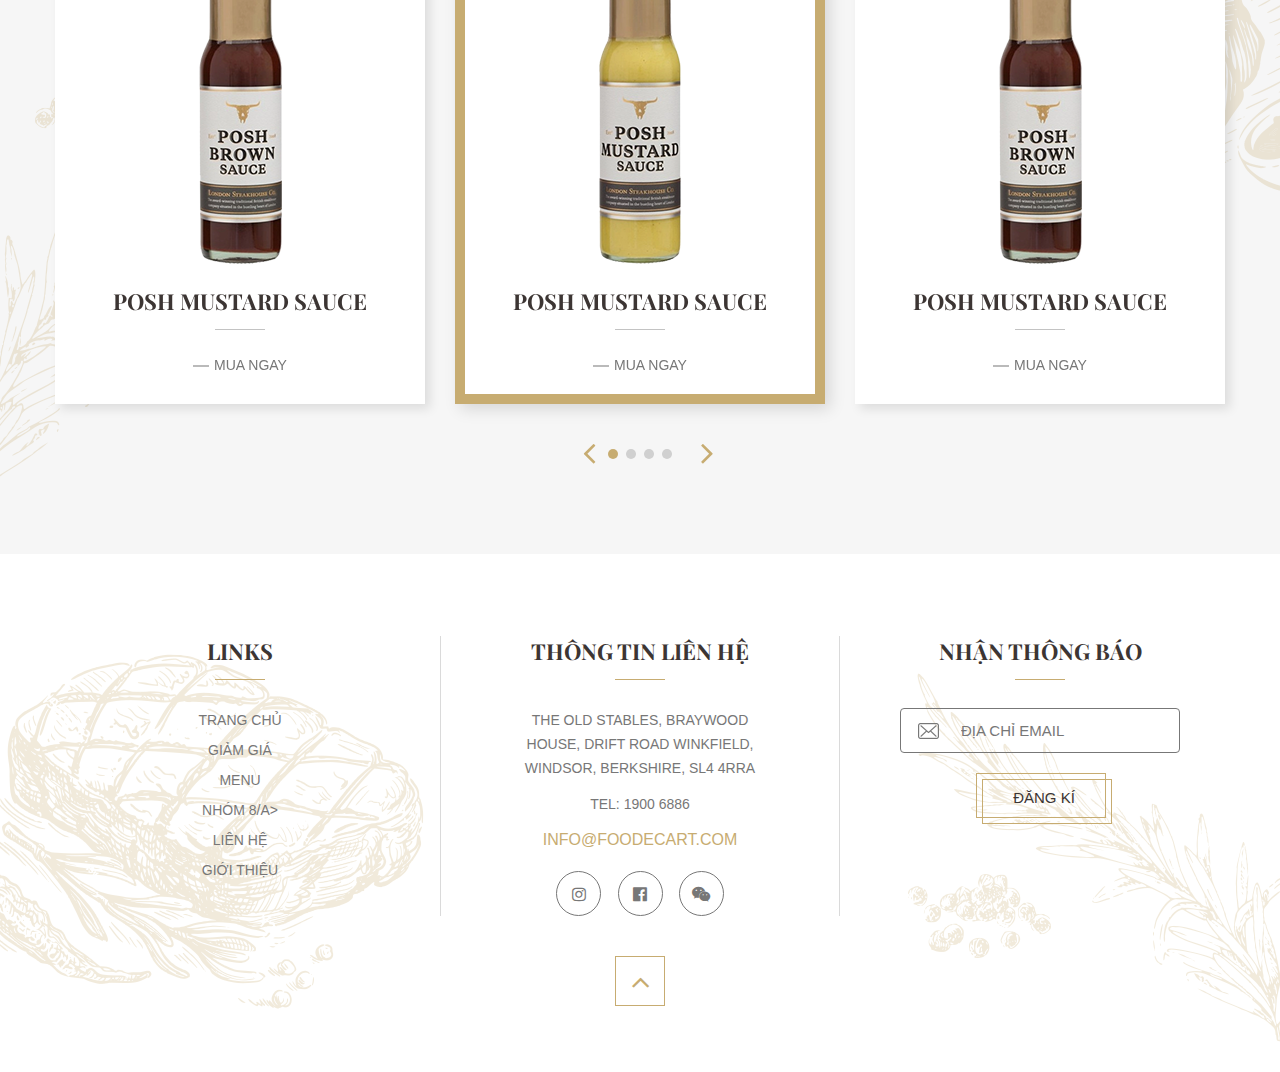
<file: foodecart.com/foodecart-demo/Multiple_Pages/Homepage_2/gallery.html>
<!DOCTYPE html>
<html lang="en">
  <!-- Mirrored from shivaaythemes.in/foodecart-demo/Multiple_Pages/Homepage_2/gallery.html by HTTrack Website Copier/3.x [XR&CO'2014], Sun, 21 Apr 2024 14:42:04 GMT -->
  <head>
    <title>FoodeCart - Thư viện</title>
    <meta charset="utf-8" />
    <meta name="keywords" content="HTML5 Template" />
    <meta name="description" content="FoodeCart, HTML5 Template" />
    <meta
      name="viewport"
      content="width=device-width, initial-scale=1, maximum-scale=1"
    />

    <!-- FavIcon Link -->
    <link
      rel="icon"
      href="assets/images/favicon.png"
      type="image/gif"
      sizes="16x16"
    />

    <!-- Bootstrap CSS Link -->
    <link
      rel="stylesheet"
      type="text/css"
      href="assets/css/bootstrap.min.css"
    />

    <!-- Date Picker CSS Link -->
    <link
      rel="stylesheet"
      type="text/css"
      href="assets/css/bootstrap-datetimepicker.min.css"
    />

    <!--  Google Fonts CSS Link -->
    <!-- PlayfairDisplay Font Link -->
    <link
      href="https://fonts.googleapis.com/css2?family=Playfair+Display:ital,wght@0,400;0,500;0,600;0,700;0,800;0,900;1,400;1,500;1,600;1,700;1,800;1,900&amp;display=swap"
      rel="stylesheet"
    />
    <!-- Poppins Font Link -->
    <link
      href="https://fonts.googleapis.com/css2?family=Playfair+Display:ital,wght@0,400;0,500;0,600;0,700;0,800;0,900;1,400;1,500;1,600;1,700;1,800;1,900&amp;family=Poppins:ital,wght@0,100;0,200;0,300;0,400;0,500;0,600;0,700;0,800;0,900;1,100;1,200;1,300;1,400;1,500;1,600;1,700;1,800;1,900&amp;display=swap"
      rel="stylesheet"
    />

    <!-- Font Awesome Icon CSS Link -->
    <link
      rel="stylesheet"
      type="text/css"
      href="assets/css/font-awesome.min.css"
    />

    <!-- Slick Slider CSS Link -->
    <link rel="stylesheet" type="text/css" href="assets/css/slick.css" />
    <link rel="stylesheet" type="text/css" href="assets/css/slick-theme.css" />

    <!-- Swiper Slider CSS Link -->
    <link rel="stylesheet" type="text/css" href="assets/css/swiper.css" />

    <!-- Wow Animation CSS Link -->
    <link rel="stylesheet" type="text/css" href="assets/css/animate.css" />

    <!-- Main Style CSS Link -->
    <link rel="stylesheet" type="text/css" href="assets/css/style.css" />
  </head>
  <body>
    <!-- Loader Start -->
    <div class="loader-wrap">
      <div class="loader-item">
        <div class="cd-loader-layer" data-frame="25">
          <div class="loader-layer"></div>
        </div>
        <span class="loader">
          <span></span>
          <span></span>
          <span></span>
        </span>
      </div>
    </div>
    <!-- Loader Start -->

    <!-- Header Start -->
    <header class="site-header">
      <div class="header-top">
        <div class="container">
          <div class="row">
            <div class="col-lg-3">
              <div class="header-call">
                <a href="javascript:void(0)" title="Call on 1900 6886">
                  <img src="assets/images/icon-call.png" alt="Call Icon" />
                  <span>1900 6886</span>
                </a>
              </div>
            </div>
            <div class="col-lg-6">
              <!-- Logo Start -->
              <div class="site-logo">
                <a href="index.html">
                  <img
                    src="assets/images/logo.png"
                    alt="Logo"
                    class="non-sticky"
                  />
                </a>
              </div>
              <!-- Logo End -->
            </div>
            <div class="col-lg-3">
              <div class="header-right-box">
                <div class="add-to-cart">
                  <a href="store.html">
                    <img src="assets/images/icon-cart.png" alt="Cart Icon" />
                  </a>
                </div>
                <div class="login-box">
                  <a href="login.html" title="Login">
                    <img src="assets/images/icon-login.png" alt="Login Icon" />
                    <span>Đăng nhập</span>
                  </a>
                </div>
              </div>
            </div>
          </div>
        </div>
      </div>
      <!-- Menu Start -->
      <div class="header-menu">
        <div class="container">
          <div class="row">
            <div class="col-12">
              <!-- Navigation Menu Start -->
              <nav class="main-navigation">
                <button class="toggle-button">
                  <span></span>
                  <span></span>
                  <span></span>
                </button>
                <ul class="menu">
                  <li class="menu-item"><a href="index.html">Trang chủ</a></li>
                  <li class="menu-item"><a href="offer.html">Giảm giá</a></li>
                  <li class="menu-item"><a href="menu.html">Menu</a></li>
                  <li class="menu-item active">
                    <a href="gallery.html">Thư viện</a>
                  </li>
                  <li class="menu-item"><a href="team.html">Nhóm 8/a></li>
                  <li class="menu-item">
                    <a href="contact.html">Liên hệ</a>
                  </li>
                  <li class="menu-item">
                    <a href="about-us.html">Giới thiệu</a>
                  </li>
                </ul>
              </nav>
              <!-- Navigation Menu End -->
              <div class="black-shadow"></div>
            </div>
          </div>
        </div>
      </div>
      <!-- Menu End -->
    </header>
    <!-- Header End -->

    <!-- Banner Start -->
    <section
      class="inner-banner"
      id="main-banner"
      style="background-image: url('assets/images/gallery-banner-img.jpg')"
    >
      <div class="container">
        <div class="row">
          <div class="col-12">
            <div class="inner-banner-content">
              <h1 class="h1-title">Thư <span>viện</span></h1>
            </div>
          </div>
        </div>
      </div>
      <div class="breadcrumbs">
        <div class="container">
          <div class="row">
            <div class="col-12 text-center">
              <div class="breadcrumbs-box">
                <a href="index.html">Trang chủ</a>
                <span
                  ><i class="fa fa-angle-right" aria-hidden="true"></i> Thư
                  viện</span
                >
              </div>
            </div>
          </div>
        </div>
      </div>
    </section>
    <!-- Banner End -->

    <!-- Gallery Page Slider Start -->
    <div class="common-sec main-gallery-page-slider">
      <div class="element-left">
        <img src="assets/images/element1.png" alt="Element Image" />
      </div>
      <div class="element-right">
        <img src="assets/images/element8.png" alt="Element Image" />
      </div>
      <div class="container">
        <div class="row">
          <div class="col-12">
            <div class="main-gallery-slider">
              <div
                class="main-gallery-img"
                style="
                  background-image: url('assets/images/main-gallery-img1.jpg');
                "
              ></div>
              <div
                class="main-gallery-img"
                style="
                  background-image: url('assets/images/main-gallery-img2.jpg');
                "
              ></div>
              <div
                class="main-gallery-img"
                style="
                  background-image: url('assets/images/main-gallery-img3.jpg');
                "
              ></div>
              <div
                class="main-gallery-img"
                style="
                  background-image: url('assets/images/main-gallery-img4.jpg');
                "
              ></div>
              <div
                class="main-gallery-img"
                style="
                  background-image: url('assets/images/main-gallery-img5.jpg');
                "
              ></div>
            </div>
          </div>
        </div>
        <div class="main-gallery-thumbnail">
          <div class="row gallery-thumbnail-slider">
            <div class="col-lg-3">
              <div
                class="gallery-thumbnail-img"
                style="
                  background-image: url('assets/images/main-gallery-img1.jpg');
                "
              ></div>
            </div>
            <div class="col-lg-3">
              <div
                class="gallery-thumbnail-img"
                style="
                  background-image: url('assets/images/main-gallery-img2.jpg');
                "
              ></div>
            </div>
            <div class="col-lg-3">
              <div
                class="gallery-thumbnail-img"
                style="
                  background-image: url('assets/images/main-gallery-img3.jpg');
                "
              ></div>
            </div>
            <div class="col-lg-3">
              <div
                class="gallery-thumbnail-img"
                style="
                  background-image: url('assets/images/main-gallery-img4.jpg');
                "
              ></div>
            </div>
            <div class="col-lg-3">
              <div
                class="gallery-thumbnail-img"
                style="
                  background-image: url('assets/images/main-gallery-img5.jpg');
                "
              ></div>
            </div>
          </div>
        </div>
      </div>
    </div>
    <!-- Gallery Page Slider End -->

    <!-- Gift Store Start -->
    <section class="common-sec main-gift-store about-page-gift-store">
      <div class="element-left">
        <img src="assets/images/element3.png" alt="Element Image" />
      </div>
      <div class="element-right">
        <img src="assets/images/element4.png" alt="Element Image" />
      </div>
      <div class="container">
        <div class="row">
          <div class="col-lg-12">
            <div class="store-title">
              <h2 class="h2-title">Quà <span>Tặng</span></h2>
            </div>
          </div>
        </div>
        <div class="main-store-slider">
          <div class="row store-slider">
            <div class="col-lg-4">
              <div class="store-slide-box">
                <div class="store-img">
                  <img src="assets/images/store-img1.png" alt="Store Image" />
                </div>
                <div class="store-content">
                  <h3 class="h4-title">Posh Mustard Sauce</h3>
                  <a
                    href="store.html"
                    title="Mua ngay"
                    class="buy-now-btn"
                    >Mua ngay</a
                  >
                </div>
              </div>
            </div>
            <div class="col-lg-4">
              <div class="store-slide-box">
                <div class="store-img">
                  <img src="assets/images/store-img2.png" alt="Store Image" />
                </div>
                <div class="store-content">
                  <h3 class="h4-title">Posh Mustard Sauce</h3>
                  <a
                    href="store.html"
                    title="Mua ngay"
                    class="buy-now-btn"
                    >Mua ngay</a
                  >
                </div>
              </div>
            </div>
            <div class="col-lg-4">
              <div class="store-slide-box">
                <div class="store-img">
                  <img src="assets/images/store-img3.png" alt="Store Image" />
                </div>
                <div class="store-content">
                  <h3 class="h4-title">Posh Mustard Sauce</h3>
                  <a
                    href="store.html"
                    title="Mua ngay"
                    class="buy-now-btn"
                    >Mua ngay</a
                  >
                </div>
              </div>
            </div>
            <div class="col-lg-4">
              <div class="store-slide-box">
                <div class="store-img">
                  <img src="assets/images/store-img2.png" alt="Store Image" />
                </div>
                <div class="store-content">
                  <h3 class="h4-title">Posh Mustard Sauce</h3>
                  <a
                    href="store.html"
                    title="Mua ngay"
                    class="buy-now-btn"
                    >Mua ngay</a
                  >
                </div>
              </div>
            </div>
          </div>
        </div>
      </div>
    </section>
    <!-- Gift Store End -->

    <!-- Footer Start -->
    <footer class="common-sec site-footer">
      <div class="element-left">
        <img src="assets/images/element9.png" alt="Element Image" />
      </div>
      <div class="element-right">
        <img src="assets/images/element10.png" alt="Element Image" />
      </div>
      <div class="container">
        <div class="row">
          <div class="col-lg-4">
            <div class="footer-menu">
              <h4 class="h4-title">Links</h4>
              <ul>
                <li><a href="index.html">Trang chủ</a></li>
                <li><a href="offer.html">Giảm giá</a></li>
                <li><a href="menu.html">Menu</a></li>
                <li><a href="team.html">Nhóm 8/a></li>
                <li><a href="contact.html">Liên hệ</a></li>
                <li><a href="about-us.html">Giới thiệu</a></li>
                <!-- <li><a href="blog.html">Blog</a></li> -->
              </ul>
            </div>
          </div>
          <div class="col-lg-4 p-0">
            <div class="footer-contact">
              <h4 class="h4-title">Thông tin liên hệ</h4>
              <p>
                The old stables, braywood house, drift road winkfield, windsor,
                berkshire, Sl4 4rra
              </p>
              <p>
                Tel:
                <a href="javascript:void(0)" title="Call on 1900 6886"
                  >1900 6886</a
                >
              </p>
              <a href="javascript:void(0)" title="Mail On Info@foodecart.com"
                >Info@foodecart.com</a
              >
              <div class="social-icon">
                <a href="javascript:void(0)" title="Follow on Instagram"
                  ><i class="fa fa-instagram" aria-hidden="true"></i
                ></a>
                <a href="javascript:void(0)" title="Follow on Facebook"
                  ><i class="fa fa-facebook-official" aria-hidden="true"></i
                ></a>
                <a href="javascript:void(0)" title="Follow on Twitter"
                  ><i class="fa fa-wechat" aria-hidden="true"></i
                ></a>
              </div>
            </div>
          </div>
          <div class="col-lg-4">
            <div class="subscribe-form">
              <h4 class="h4-title">Nhận thông báo</h4>
              <form>
                <div class="form-box">
                  <span class="input-icon"
                    ><img src="assets/images/icon-mail.png" alt="Mail Icon"
                  /></span>
                  <input
                    type="email"
                    name="subscribe_email"
                    placeholder="Địa chỉ email"
                    class="form-input"
                    required
                  />
                </div>
                <div class="form-box">
                  <button type="submit" id="send" data-toggle="modal" data-target="#exampleModal1" class="sec-btn">
                    <span>Đăng kí</span>
                  </button>
                </div>
              </form>
            </div>
          </div>
        </div>
        
        <div class="row">
          <div class="col-12 text-center">
            <!-- Scroll To Top Start -->
            <a href="#main-banner" class="scroll-top" id="scroll-top"
              ><span><i class="fa fa-angle-up" aria-hidden="true"></i></span
            ></a>
            <!-- Scroll To Top End -->
            <!-- <div class="copy-right">
              <p>
                Copyright © 2020
                <a href="index.html" title="FoodeCart">FoodeCart.</a> All
                rights reserved
              </p>
            </div> -->
          </div>
        </div>
      </div>
      <div class="modal fade" id="exampleModal1" tabindex="-1" aria-labelledby="exampleModalLabel" aria-hidden="true">
        <div class="modal-dialog">
          <div class="modal-content">
            <div class="modal-header">
              <h5 class="modal-title" id="exampleModalLabel"><svg xmlns="http://www.w3.org/2000/svg" width="25" height="25" fill="currentColor" class="bi bi-exclamation-circle" viewBox="0 0 16 16" style="color: #ffcc00;">
                <path d="M8 15A7 7 0 1 1 8 1a7 7 0 0 1 0 14m0 1A8 8 0 1 0 8 0a8 8 0 0 0 0 16"/>
                <path d="M7.002 11a1 1 0 1 1 2 0 1 1 0 0 1-2 0M7.1 4.995a.905.905 0 1 1 1.8 0l-.35 3.507a.552.552 0 0 1-1.1 0z"/>
              </svg> Thông báo</h5>
              <button type="button" class="close" data-dismiss="modal" aria-label="Close">
                <span aria-hidden="true">&times;</span>
              </button>
            </div>
            <div class="modal-body">
              <svg xmlns="http://www.w3.org/2000/svg" width="20" height="20" fill="currentColor" class="bi bi-check2-circle" viewBox="0 0 16 16" style="color: #45a049;">
                <path d="M2.5 8a5.5 5.5 0 0 1 8.25-4.764.5.5 0 0 0 .5-.866A6.5 6.5 0 1 0 14.5 8a.5.5 0 0 0-1 0 5.5 5.5 0 1 1-11 0"/>
                <path d="M15.354 3.354a.5.5 0 0 0-.708-.708L8 9.293 5.354 6.646a.5.5 0 1 0-.708.708l3 3a.5.5 0 0 0 .708 0z"/>
              </svg>
              Đăng ký thành công nhận thông báo qua email
            </div>
            <div class="modal-footer">
              <button type="button" class="btn btn-secondary" data-dismiss="modal">OK</button>
            </div>
          </div>
        </div>
      </div>
    </footer>
    <!-- Footer End -->

    <!-- Jquery JS Link -->
    <script src="assets/js/jquery.min.js"></script>

    <!-- Bootstrap JS Link -->
    <script src="assets/js/bootstrap.min.js"></script>

    <!-- Date Picker JS Link -->
    <script src="assets/js/moment.min.js"></script>
    <script src="assets/js/bootstrap-datetimepicker.min.js"></script>

    <!-- Slick Slider JS Link -->
    <script src="assets/js/slick.min.js"></script>

    <!-- Swiper Slider JS Link -->
    <script src="assets/js/swiper.js"></script>

    <!-- Wow Animation JS Link -->
    <script src="assets/js/wow.min.js"></script>

    <!-- Custom JS Link -->
    <script src="assets/js/custom.js"></script>
  </body>

  <!-- Mirrored from shivaaythemes.in/foodecart-demo/Multiple_Pages/Homepage_2/gallery.html by HTTrack Website Copier/3.x [XR&CO'2014], Sun, 21 Apr 2024 14:42:06 GMT -->
</html>
</file>
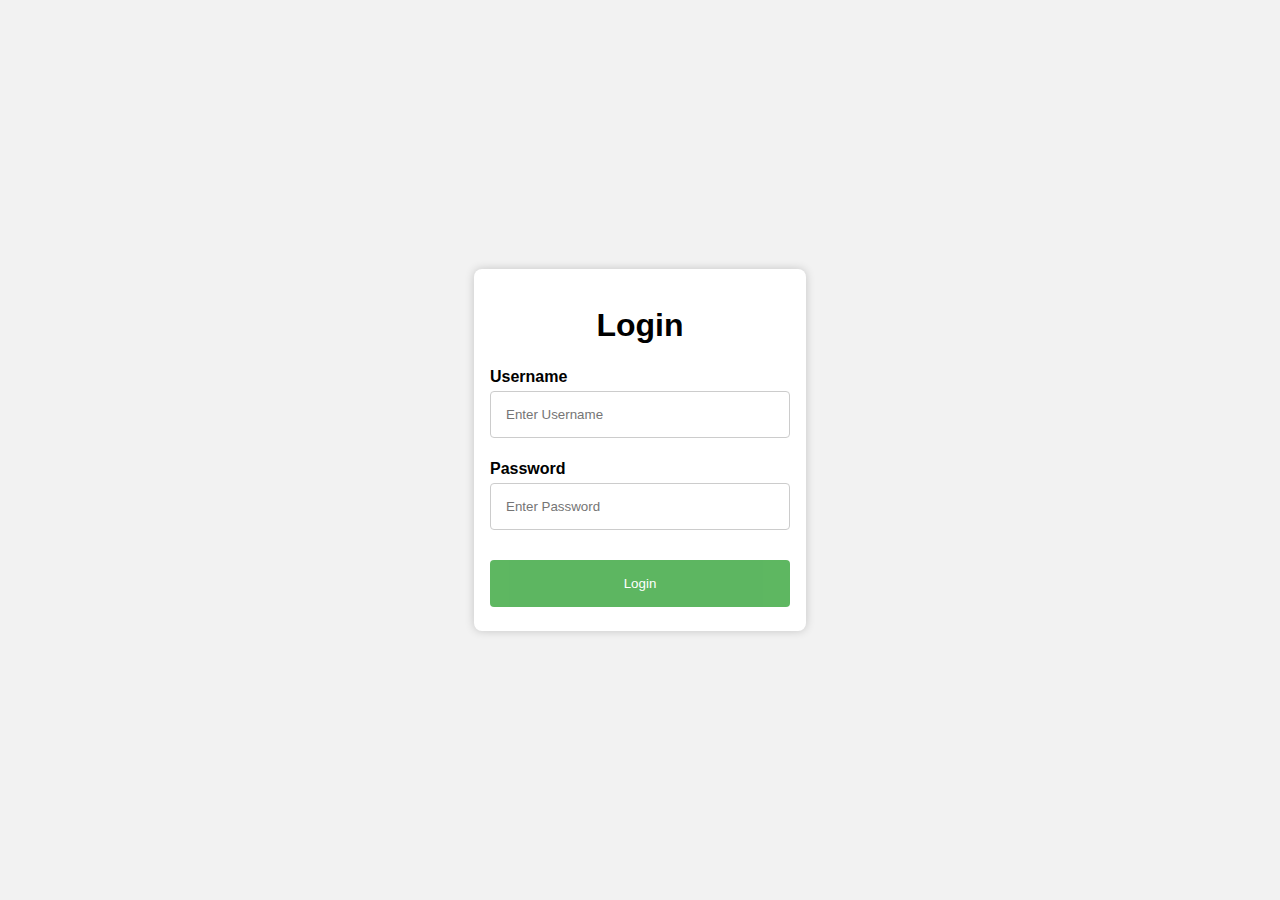
<file: foodecart.com/foodecart-demo/Multiple_Pages/Homepage_2/login.html>
<!DOCTYPE html>
<html lang="en">
<head>
    <title>Login Page</title>
    <style>
        body {
            font-family: Arial, Helvetica, sans-serif;
            background-color: #f2f2f2;
            display: flex;
            justify-content: center;
            align-items: center;
            height: 100vh;
            margin: 0;
        }

        .container {
            width: 300px;
            padding: 16px;
            background-color: white;
            border-radius: 8px;
            box-shadow: 0px 0px 10px 0px #00000030;
        }

        .container h1 {
            text-align: center;
            margin-bottom: 24px;
        }

        input[type=text], input[type=password] {
            width: 100%;
            padding: 15px;
            margin: 5px 0 22px 0;
            display: inline-block;
            border: 1px solid #ccc;
            box-sizing: border-box;
            border-radius: 4px;
        }

        input[type=text]:focus, input[type=password]:focus {
            border-color: #4CAF50;
            outline: none;
        }

        .btn {
            background-color: #4CAF50;
            color: white;
            padding: 16px 20px;
            margin: 8px 0;
            border: none;
            cursor: pointer;
            width: 100%;
            opacity: 0.9;
            border-radius: 4px;
        }

        .btn:hover {
            opacity: 1;
        }
    </style>
</head>
<body>
    <div class="container">
        <h1>Login</h1>
        <form action="index.html">
            <label for="uname"><b>Username</b></label>
            <input type="text" placeholder="Enter Username" name="uname" required>

            <label for="psw"><b>Password</b></label>
            <input type="password" placeholder="Enter Password" name="psw" required>

            <button type="submit" class="btn">Login</button>
        </form>
    </div>
</body>
</html>
</file>
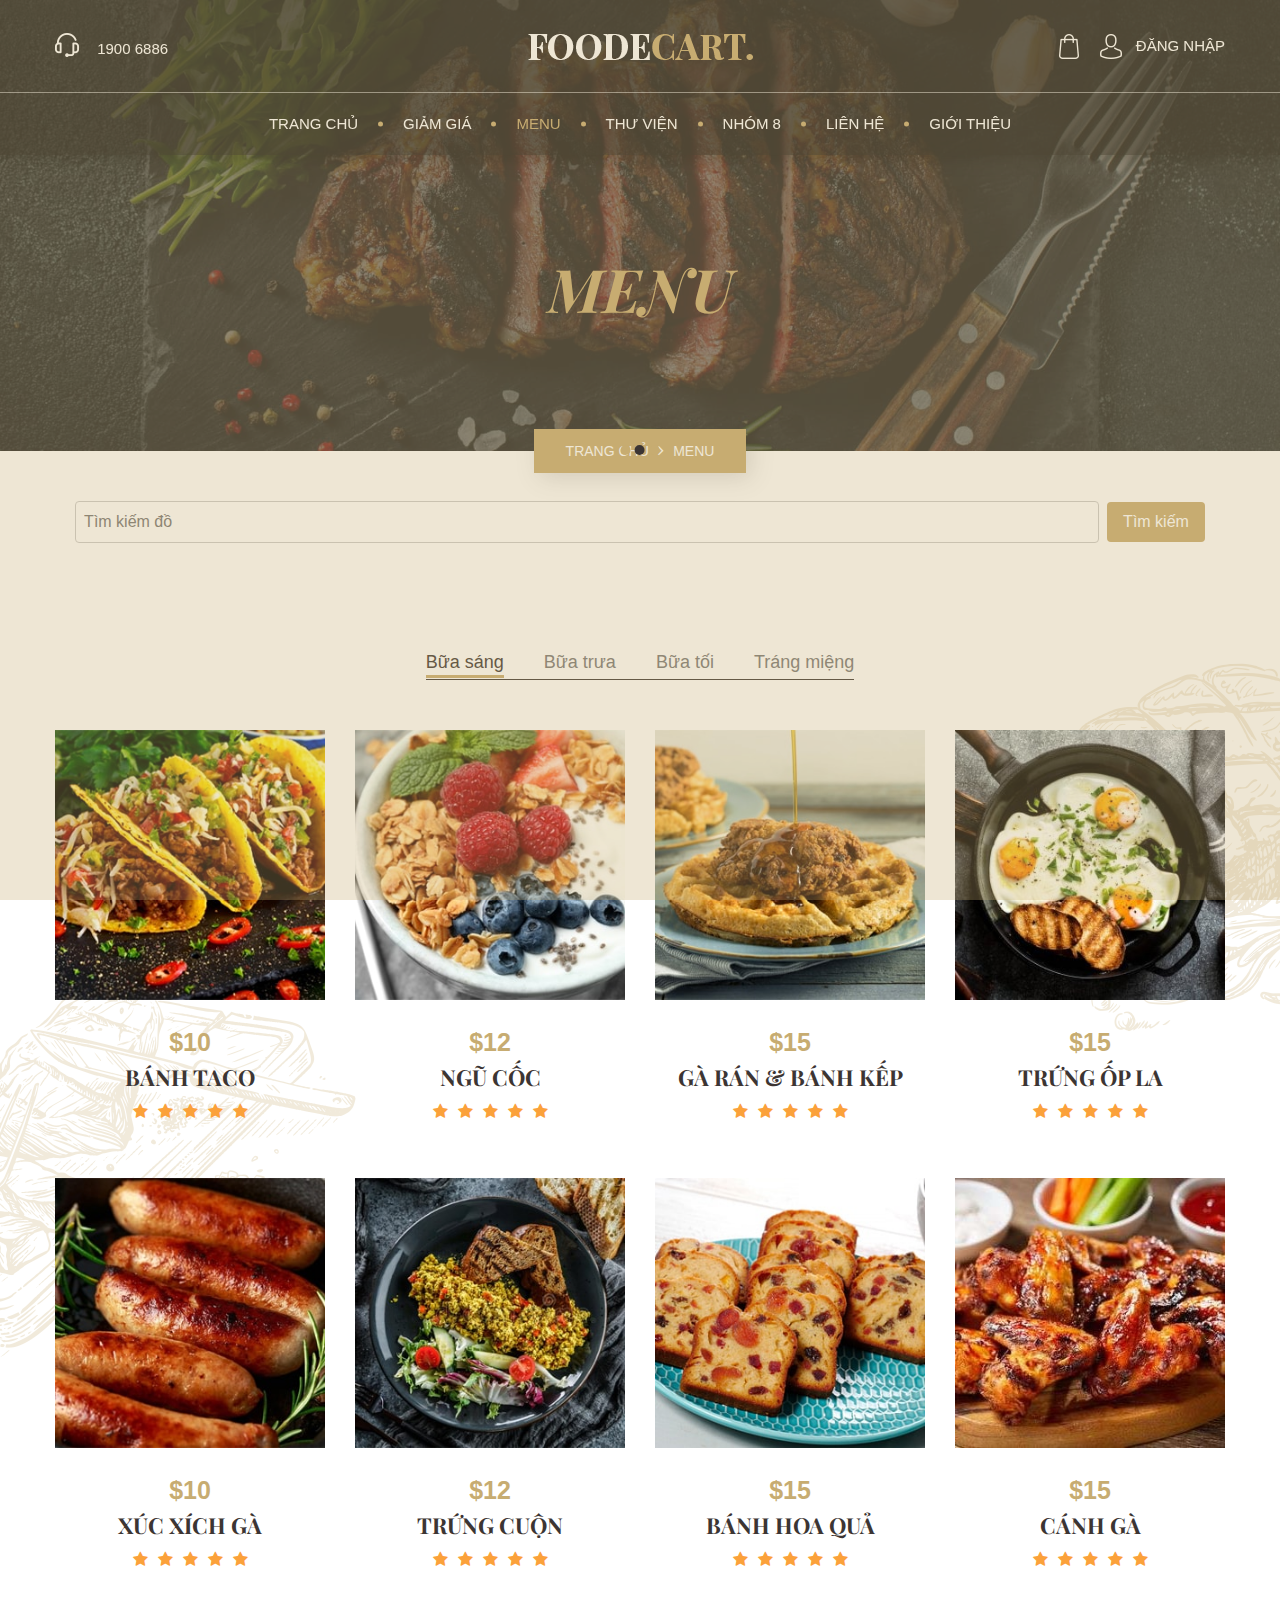
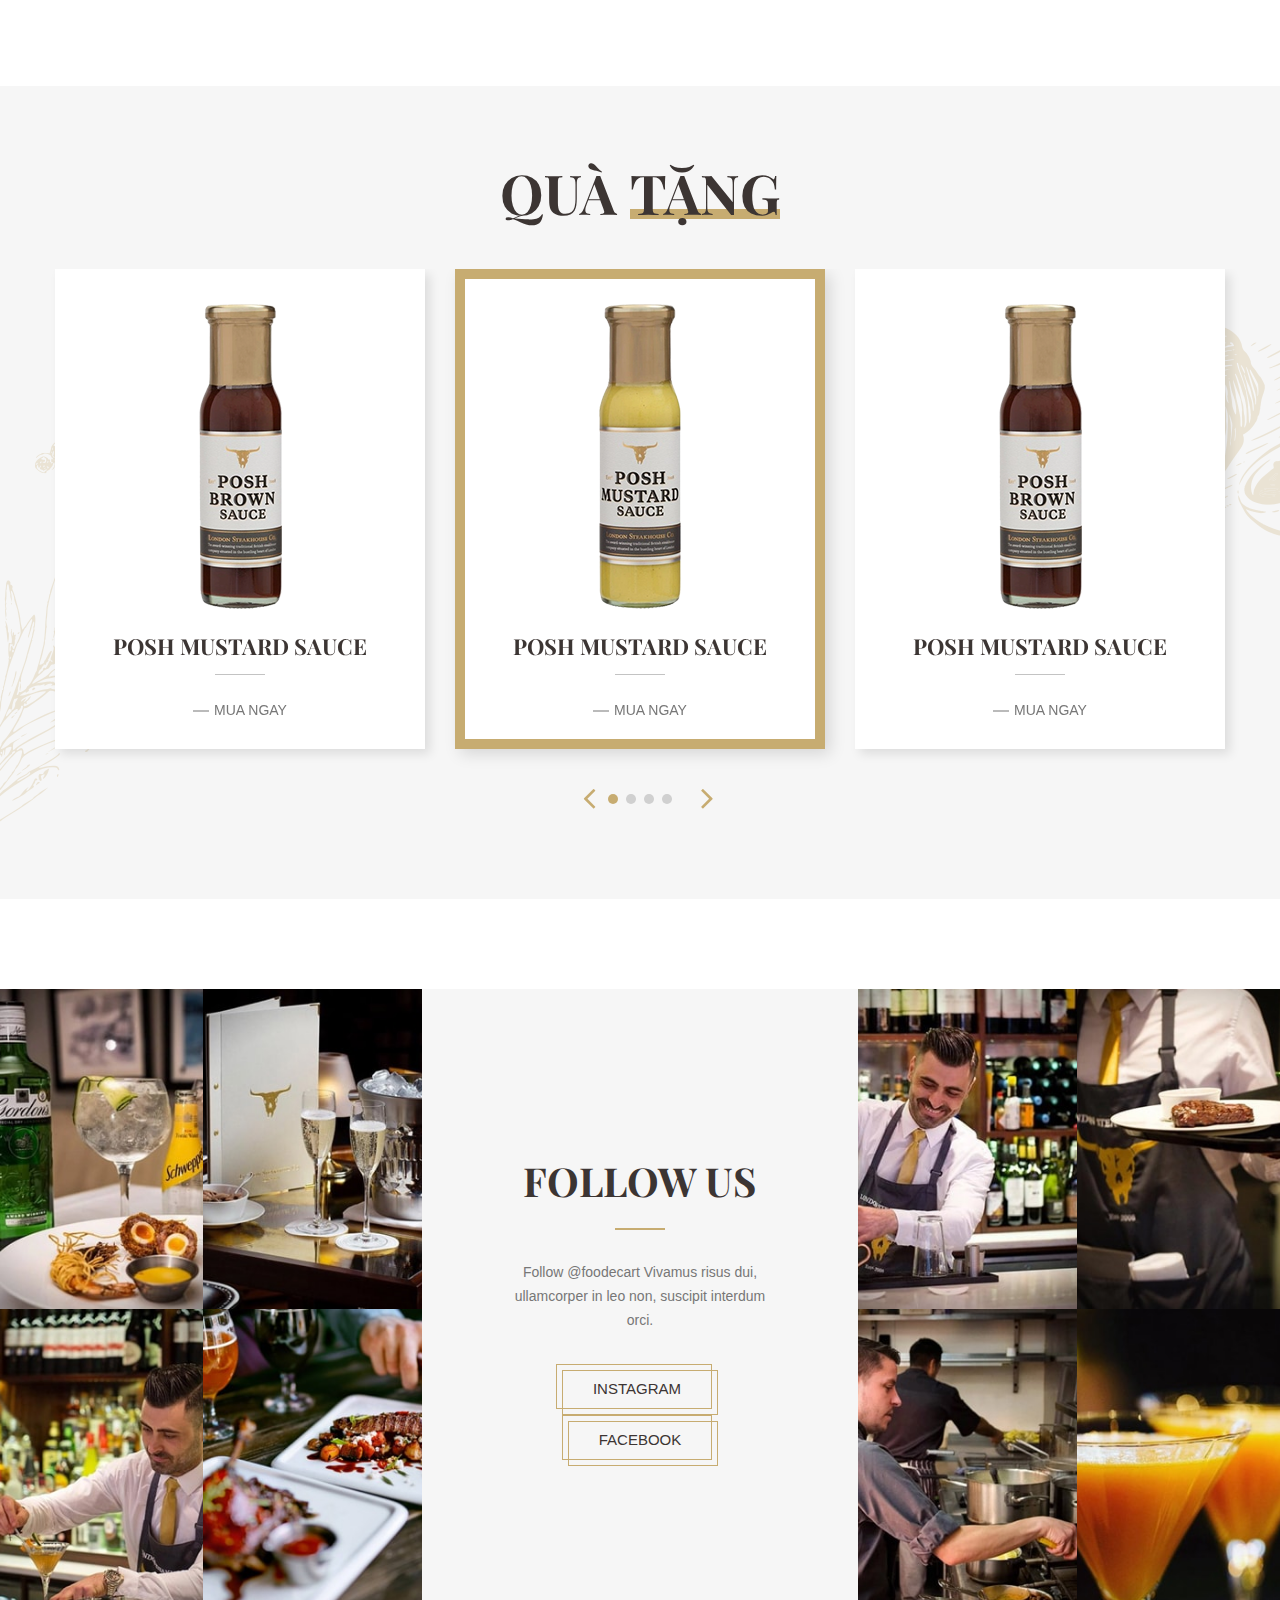
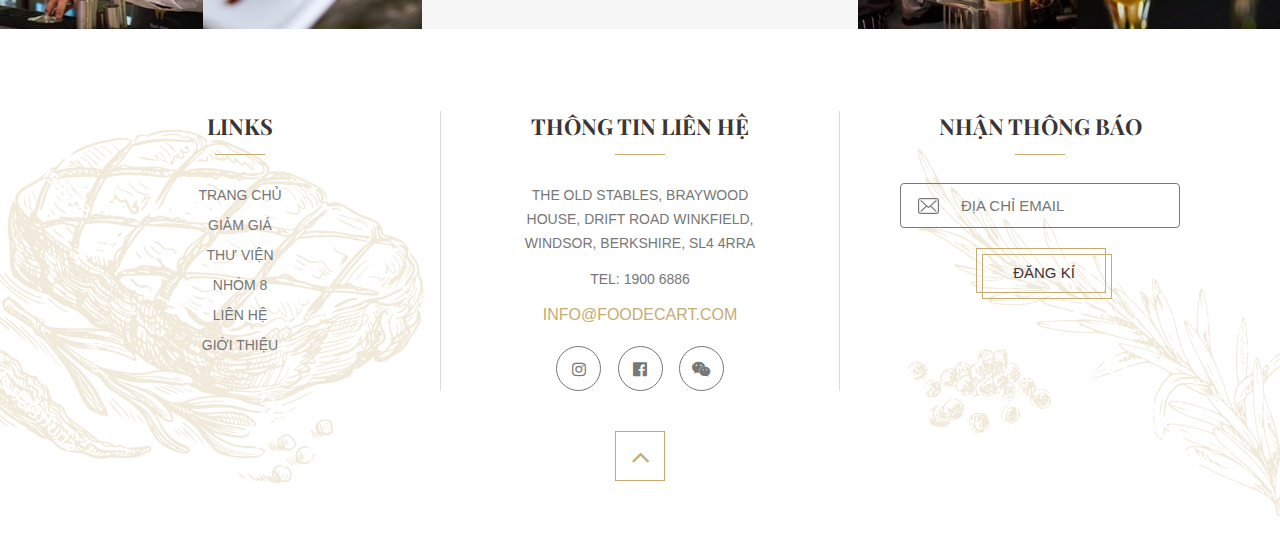
<file: foodecart.com/foodecart-demo/Multiple_Pages/Homepage_2/menu.html>
<!DOCTYPE html>
<html lang="en">
  <!-- Mirrored from shivaaythemes.in/foodecart-demo/Multiple_Pages/Homepage_2/menu.html by HTTrack Website Copier/3.x [XR&CO'2014], Sun, 21 Apr 2024 14:42:02 GMT -->
  <head>
    <title>FoodeCart - Menu</title>
    <meta charset="utf-8" />
    <meta name="keywords" content="HTML5 Template" />
    <meta name="description" content="FoodeCart, HTML5 Template" />
    <meta
      name="viewport"
      content="width=device-width, initial-scale=1, maximum-scale=1"
    />

    <!-- FavIcon Link -->
    <link
      rel="icon"
      href="assets/images/favicon.png"
      type="image/gif"
      sizes="16x16"
    />

    <!-- Bootstrap CSS Link -->
    <link
      rel="stylesheet"
      type="text/css"
      href="assets/css/bootstrap.min.css"
    />

    <!-- Date Picker CSS Link -->
    <link
      rel="stylesheet"
      type="text/css"
      href="assets/css/bootstrap-datetimepicker.min.css"
    />

    <!--  Google Fonts CSS Link -->
    <!-- PlayfairDisplay Font Link -->
    <link
      href="https://fonts.googleapis.com/css2?family=Playfair+Display:ital,wght@0,400;0,500;0,600;0,700;0,800;0,900;1,400;1,500;1,600;1,700;1,800;1,900&amp;display=swap"
      rel="stylesheet"
    />
    <!-- Poppins Font Link -->
    <link
      href="https://fonts.googleapis.com/css2?family=Playfair+Display:ital,wght@0,400;0,500;0,600;0,700;0,800;0,900;1,400;1,500;1,600;1,700;1,800;1,900&amp;family=Poppins:ital,wght@0,100;0,200;0,300;0,400;0,500;0,600;0,700;0,800;0,900;1,100;1,200;1,300;1,400;1,500;1,600;1,700;1,800;1,900&amp;display=swap"
      rel="stylesheet"
    />

    <!-- Font Awesome Icon CSS Link -->
    <link
      rel="stylesheet"
      type="text/css"
      href="assets/css/font-awesome.min.css"
    />

    <!-- Slick Slider CSS Link -->
    <link rel="stylesheet" type="text/css" href="assets/css/slick.css" />
    <link rel="stylesheet" type="text/css" href="assets/css/slick-theme.css" />

    <!-- Swiper Slider CSS Link -->
    <link rel="stylesheet" type="text/css" href="assets/css/swiper.css" />

    <!-- Wow Animation CSS Link -->
    <link rel="stylesheet" type="text/css" href="assets/css/animate.css" />

    <!-- Main Style CSS Link -->
    <link rel="stylesheet" type="text/css" href="assets/css/style.css" />
  </head>
  <body>
    <!-- Loader Start -->
    <div class="loader-wrap">
      <div class="loader-item">
        <div class="cd-loader-layer" data-frame="25">
          <div class="loader-layer"></div>
        </div>
        <span class="loader">
          <span></span>
          <span></span>
          <span></span>
        </span>
      </div>
    </div>
    <!-- Loader Start -->

    <!-- Header Start -->
    <header class="site-header">
      <div class="header-top">
        <div class="container">
          <div class="row">
            <div class="col-lg-3">
              <div class="header-call">
                <a href="javascript:void(0)" title="Call on 1900 6886">
                  <img src="assets/images/icon-call.png" alt="Call Icon" />
                  <span>1900 6886</span>
                </a>
              </div>
            </div>
            <div class="col-lg-6">
              <!-- Logo Start -->
              <div class="site-logo">
                <a href="index.html">
                  <img
                    src="assets/images/logo.png"
                    alt="Logo"
                    class="non-sticky"
                  />
                </a>
              </div>
              <!-- Logo End -->
            </div>
            <div class="col-lg-3">
              <div class="header-right-box">
                <div class="add-to-cart">
                  <a href="store.html">
                    <img src="assets/images/icon-cart.png" alt="Cart Icon" />
                  </a>
                </div>
                <div class="login-box">
                  <a href="login.html" title="Login">
                    <img src="assets/images/icon-login.png" alt="Login Icon" />
                    <span>Đăng nhập</span>
                  </a>
                </div>
              </div>
            </div>
          </div>
        </div>
      </div>
      <!-- Menu Start -->
      <div class="header-menu">
        <div class="container">
          <div class="row">
            <div class="col-12">
              <!-- Navigation Menu Start -->
              <nav class="main-navigation">
                <button class="toggle-button">
                  <span></span>
                  <span></span>
                  <span></span>
                </button>
                <ul class="menu">
                  <li class="menu-item"><a href="index.html">Trang chủ</a></li>
                  <li class="menu-item"><a href="offer.html">Giảm giá</a></li>
                  <li class="menu-item active"><a href="menu.html">Menu</a></li>
                  <li class="menu-item"><a href="gallery.html">Thư viện</a></li>
                  <li class="menu-item"><a href="team.html">Nhóm 8</a></li>
                  <li class="menu-item">
                    <a href="contact.html">Liên hệ</a>
                  </li>
                  <li class="menu-item">
                    <a href="about-us.html">Giới thiệu</a>
                  </li>
                </ul>
              </nav>
              <!-- Navigation Menu End -->
              <div class="black-shadow"></div>
            </div>
          </div>
        </div>
      </div>
      <!-- Menu End -->
    </header>
    <!-- Header End -->

    <!-- Banner Start -->
    <section
      class="inner-banner"
      id="main-banner"
      style="background-image: url('assets/images/menu-banner-img.jpg')"
    >
      <div class="container">
        <div class="row">
          <div class="col-12">
            <div class="inner-banner-content">
              <h1 class="h1-title"><span>Menu</span></h1>
            </div>
          </div>
        </div>
      </div>
      <div class="breadcrumbs">
        <div class="container">
          <div class="row">
            <div class="col-12 text-center">
              <div class="breadcrumbs-box">
                <a href="index.html">Trang chủ</a>
                <span
                  ><i class="fa fa-angle-right" aria-hidden="true"></i>
                  Menu</span
                >
              </div>
            </div>
          </div>
        </div>
      </div>
    </section>
    <!-- Banner End -->

    <!-- Menu List Start -->
    <div class="row">
      <div class="col-12">
        <div class="search-bar">
          <input type="text" id="search-input" placeholder="Tìm kiếm đồ" />
          <button type="button" id="search-button">Tìm kiếm</button>
        </div>
      </div>
    </div>
    <div class=""></div>
    <div class="common-sec main-menu-list">
      <div class="element-left">
        <img src="assets/images/element1.png" alt="Element Image" />
      </div>
      <div class="element-right">
        <img src="assets/images/element2.png" alt="Element Image" />
      </div>
      <div class="container">
        <div class="row">
          <div class="col-12">
            <div class="menu-tabbing">
              <ul class="nav nav-tabs">
                <li>
                  <a class="active" data-toggle="tab" href="#breakfast"
                    >Bữa sáng</a
                  >
                </li>
                <li><a data-toggle="tab" href="#lunch">Bữa trưa</a></li>
                <li><a data-toggle="tab" href="#dinner">Bữa tối</a></li>
                <li><a data-toggle="tab" href="#dessert">Tráng miệng</a></li>
                <!-- <li><a data-toggle="tab" href="#shake">Shake</a></li> -->
              </ul>
            </div>
          </div>
        </div>
        <div class="main-menu-box">
          <div class="tab-content">
            <div id="breakfast" class="tab-pane active">
              <div class="row menu-items-slider">
                <div class="col-xl-3 col-lg-4 col-sm-6">
                  <div class="menu-list-box">
                    <div
                      class="menu-img img-hover"
                      style="
                        background-image: url('assets/images/menu-item1.jpg');
                      "
                    ></div>
                    <div class="menu-info">
                      <p>$10</p>
                      <h4 class="h4-title">Bánh Taco</h4>
                      <ul class="menu-rating">
                        <li><i class="fa fa-star" aria-hidden="true"></i></li>
                        <li><i class="fa fa-star" aria-hidden="true"></i></li>
                        <li><i class="fa fa-star" aria-hidden="true"></i></li>
                        <li><i class="fa fa-star" aria-hidden="true"></i></li>
                        <li><i class="fa fa-star" aria-hidden="true"></i></li>
                      </ul>
                    </div>
                  </div>
                </div>
                <div class="col-xl-3 col-lg-4 col-sm-6">
                  <div class="menu-list-box">
                    <div
                      class="menu-img img-hover"
                      style="
                        background-image: url('assets/images/menu-item2.jpg');
                      "
                    ></div>
                    <div class="menu-info">
                      <p>$12</p>
                      <h4 class="h4-title">Ngũ cốc</h4>
                      <ul class="menu-rating">
                        <li><i class="fa fa-star" aria-hidden="true"></i></li>
                        <li><i class="fa fa-star" aria-hidden="true"></i></li>
                        <li><i class="fa fa-star" aria-hidden="true"></i></li>
                        <li><i class="fa fa-star" aria-hidden="true"></i></li>
                        <li><i class="fa fa-star" aria-hidden="true"></i></li>
                      </ul>
                    </div>
                  </div>
                </div>
                <div class="col-xl-3 col-lg-4 col-sm-6">
                  <div class="menu-list-box">
                    <div
                      class="menu-img img-hover"
                      style="
                        background-image: url('assets/images/menu-item3.jpg');
                      "
                    ></div>
                    <div class="menu-info">
                      <p>$15</p>
                      <h4 class="h4-title">Gà rán & Bánh kếp</h4>
                      <ul class="menu-rating">
                        <li><i class="fa fa-star" aria-hidden="true"></i></li>
                        <li><i class="fa fa-star" aria-hidden="true"></i></li>
                        <li><i class="fa fa-star" aria-hidden="true"></i></li>
                        <li><i class="fa fa-star" aria-hidden="true"></i></li>
                        <li><i class="fa fa-star" aria-hidden="true"></i></li>
                      </ul>
                    </div>
                  </div>
                </div>
                <div class="col-xl-3 col-lg-4 col-sm-6">
                  <div class="menu-list-box">
                    <div
                      class="menu-img img-hover"
                      style="
                        background-image: url('assets/images/menu-item4.jpg');
                      "
                    ></div>
                    <div class="menu-info">
                      <p>$15</p>
                      <h4 class="h4-title">Trứng ốp la</h4>
                      <ul class="menu-rating">
                        <li><i class="fa fa-star" aria-hidden="true"></i></li>
                        <li><i class="fa fa-star" aria-hidden="true"></i></li>
                        <li><i class="fa fa-star" aria-hidden="true"></i></li>
                        <li><i class="fa fa-star" aria-hidden="true"></i></li>
                        <li><i class="fa fa-star" aria-hidden="true"></i></li>
                      </ul>
                    </div>
                  </div>
                </div>
                <div class="col-xl-3 col-lg-4 col-sm-6">
                  <div class="menu-list-box">
                    <div
                      class="menu-img img-hover"
                      style="
                        background-image: url('assets/images/menu-item5.jpg');
                      "
                    ></div>
                    <div class="menu-info">
                      <p>$10</p>
                      <h4 class="h4-title">Xúc xích gà</h4>
                      <ul class="menu-rating">
                        <li><i class="fa fa-star" aria-hidden="true"></i></li>
                        <li><i class="fa fa-star" aria-hidden="true"></i></li>
                        <li><i class="fa fa-star" aria-hidden="true"></i></li>
                        <li><i class="fa fa-star" aria-hidden="true"></i></li>
                        <li><i class="fa fa-star" aria-hidden="true"></i></li>
                      </ul>
                    </div>
                  </div>
                </div>
                <div class="col-xl-3 col-lg-4 col-sm-6">
                  <div class="menu-list-box">
                    <div
                      class="menu-img img-hover"
                      style="
                        background-image: url('assets/images/menu-item6.jpg');
                      "
                    ></div>
                    <div class="menu-info">
                      <p>$12</p>
                      <h4 class="h4-title">Trứng cuộn</h4>
                      <ul class="menu-rating">
                        <li><i class="fa fa-star" aria-hidden="true"></i></li>
                        <li><i class="fa fa-star" aria-hidden="true"></i></li>
                        <li><i class="fa fa-star" aria-hidden="true"></i></li>
                        <li><i class="fa fa-star" aria-hidden="true"></i></li>
                        <li><i class="fa fa-star" aria-hidden="true"></i></li>
                      </ul>
                    </div>
                  </div>
                </div>
                <div class="col-xl-3 col-lg-4 col-sm-6">
                  <div class="menu-list-box">
                    <div
                      class="menu-img img-hover"
                      style="
                        background-image: url('assets/images/menu-item7.jpg');
                      "
                    ></div>
                    <div class="menu-info">
                      <p>$15</p>
                      <h4 class="h4-title">Bánh hoa quả</h4>
                      <ul class="menu-rating">
                        <li><i class="fa fa-star" aria-hidden="true"></i></li>
                        <li><i class="fa fa-star" aria-hidden="true"></i></li>
                        <li><i class="fa fa-star" aria-hidden="true"></i></li>
                        <li><i class="fa fa-star" aria-hidden="true"></i></li>
                        <li><i class="fa fa-star" aria-hidden="true"></i></li>
                      </ul>
                    </div>
                  </div>
                </div>
                <div class="col-xl-3 col-lg-4 col-sm-6">
                  <div class="menu-list-box">
                    <div
                      class="menu-img img-hover"
                      style="
                        background-image: url('assets/images/menu-item8.jpg');
                      "
                    ></div>
                    <div class="menu-info">
                      <p>$15</p>
                      <h4 class="h4-title">Cánh gà</h4>
                      <ul class="menu-rating">
                        <li><i class="fa fa-star" aria-hidden="true"></i></li>
                        <li><i class="fa fa-star" aria-hidden="true"></i></li>
                        <li><i class="fa fa-star" aria-hidden="true"></i></li>
                        <li><i class="fa fa-star" aria-hidden="true"></i></li>
                        <li><i class="fa fa-star" aria-hidden="true"></i></li>
                      </ul>
                    </div>
                  </div>
                </div>
              </div>
            </div>
            <div id="lunch" class="tab-pane">
              <div class="row menu-items-slider">
                <div class="col-xl-3 col-lg-4 col-sm-6">
                  <div class="menu-list-box">
                    <div
                      class="menu-img img-hover"
                      style="
                        background-image: url('assets/images/menu-item2.jpg');
                      "
                    ></div>
                    <div class="menu-info">
                      <p>$12</p>
                      <h4 class="h4-title">Ngũ cốc</h4>
                      <ul class="menu-rating">
                        <li><i class="fa fa-star" aria-hidden="true"></i></li>
                        <li><i class="fa fa-star" aria-hidden="true"></i></li>
                        <li><i class="fa fa-star" aria-hidden="true"></i></li>
                        <li><i class="fa fa-star" aria-hidden="true"></i></li>
                        <li><i class="fa fa-star" aria-hidden="true"></i></li>
                      </ul>
                    </div>
                  </div>
                </div>
                <div class="col-xl-3 col-lg-4 col-sm-6">
                  <div class="menu-list-box">
                    <div
                      class="menu-img img-hover"
                      style="
                        background-image: url('assets/images/menu-item5.jpg');
                      "
                    ></div>
                    <div class="menu-info">
                      <p>$10</p>
                      <h4 class="h4-title">Gà rán & xúc xích</h4>
                      <ul class="menu-rating">
                        <li><i class="fa fa-star" aria-hidden="true"></i></li>
                        <li><i class="fa fa-star" aria-hidden="true"></i></li>
                        <li><i class="fa fa-star" aria-hidden="true"></i></li>
                        <li><i class="fa fa-star" aria-hidden="true"></i></li>
                        <li><i class="fa fa-star" aria-hidden="true"></i></li>
                      </ul>
                    </div>
                  </div>
                </div>
                <div class="col-xl-3 col-lg-4 col-sm-6">
                  <div class="menu-list-box">
                    <div
                      class="menu-img img-hover"
                      style="
                        background-image: url('assets/images/menu-item6.jpg');
                      "
                    ></div>
                    <div class="menu-info">
                      <p>$12</p>
                      <h4 class="h4-title">Trứng cuộn</h4>
                      <ul class="menu-rating">
                        <li><i class="fa fa-star" aria-hidden="true"></i></li>
                        <li><i class="fa fa-star" aria-hidden="true"></i></li>
                        <li><i class="fa fa-star" aria-hidden="true"></i></li>
                        <li><i class="fa fa-star" aria-hidden="true"></i></li>
                        <li><i class="fa fa-star" aria-hidden="true"></i></li>
                      </ul>
                    </div>
                  </div>
                </div>
                <div class="col-xl-3 col-lg-4 col-sm-6">
                  <div class="menu-list-box">
                    <div
                      class="menu-img img-hover"
                      style="
                        background-image: url('assets/images/menu-item8.jpg');
                      "
                    ></div>
                    <div class="menu-info">
                      <p>$15</p>
                      <h4 class="h4-title">Cánh ga</h4>
                      <ul class="menu-rating">
                        <li><i class="fa fa-star" aria-hidden="true"></i></li>
                        <li><i class="fa fa-star" aria-hidden="true"></i></li>
                        <li><i class="fa fa-star" aria-hidden="true"></i></li>
                        <li><i class="fa fa-star" aria-hidden="true"></i></li>
                        <li><i class="fa fa-star" aria-hidden="true"></i></li>
                      </ul>
                    </div>
                  </div>
                </div>
              </div>
            </div>
            <div id="dinner" class="tab-pane">
              <div class="row menu-items-slider">
                <div class="col-xl-3 col-lg-4 col-sm-6">
                  <div class="menu-list-box">
                    <div
                      class="menu-img img-hover"
                      style="
                        background-image: url('assets/images/menu-item1.jpg');
                      "
                    ></div>
                    <div class="menu-info">
                      <p>$10</p>
                      <h4 class="h4-title">Bánh Taco</h4>
                      <ul class="menu-rating">
                        <li><i class="fa fa-star" aria-hidden="true"></i></li>
                        <li><i class="fa fa-star" aria-hidden="true"></i></li>
                        <li><i class="fa fa-star" aria-hidden="true"></i></li>
                        <li><i class="fa fa-star" aria-hidden="true"></i></li>
                        <li><i class="fa fa-star" aria-hidden="true"></i></li>
                      </ul>
                    </div>
                  </div>
                </div>
                <div class="col-xl-3 col-lg-4 col-sm-6">
                  <div class="menu-list-box">
                    <div
                      class="menu-img img-hover"
                      style="
                        background-image: url('assets/images/menu-item2.jpg');
                      "
                    ></div>
                    <div class="menu-info">
                      <p>$12</p>
                      <h4 class="h4-title">Ngũ cốc</h4>
                      <ul class="menu-rating">
                        <li><i class="fa fa-star" aria-hidden="true"></i></li>
                        <li><i class="fa fa-star" aria-hidden="true"></i></li>
                        <li><i class="fa fa-star" aria-hidden="true"></i></li>
                        <li><i class="fa fa-star" aria-hidden="true"></i></li>
                        <li><i class="fa fa-star" aria-hidden="true"></i></li>
                      </ul>
                    </div>
                  </div>
                </div>
                <div class="col-xl-3 col-lg-4 col-sm-6">
                  <div class="menu-list-box">
                    <div
                      class="menu-img img-hover"
                      style="
                        background-image: url('assets/images/menu-item4.jpg');
                      "
                    ></div>
                    <div class="menu-info">
                      <p>$15</p>
                      <h4 class="h4-title">Trứng ốp la</h4>
                      <ul class="menu-rating">
                        <li><i class="fa fa-star" aria-hidden="true"></i></li>
                        <li><i class="fa fa-star" aria-hidden="true"></i></li>
                        <li><i class="fa fa-star" aria-hidden="true"></i></li>
                        <li><i class="fa fa-star" aria-hidden="true"></i></li>
                        <li><i class="fa fa-star" aria-hidden="true"></i></li>
                      </ul>
                    </div>
                  </div>
                </div>
                <div class="col-xl-3 col-lg-4 col-sm-6">
                  <div class="menu-list-box">
                    <div
                      class="menu-img img-hover"
                      style="
                        background-image: url('assets/images/menu-item5.jpg');
                      "
                    ></div>
                    <div class="menu-info">
                      <p>$10</p>
                      <h4 class="h4-title">Gà rán & xúc xích</h4>
                      <ul class="menu-rating">
                        <li><i class="fa fa-star" aria-hidden="true"></i></li>
                        <li><i class="fa fa-star" aria-hidden="true"></i></li>
                        <li><i class="fa fa-star" aria-hidden="true"></i></li>
                        <li><i class="fa fa-star" aria-hidden="true"></i></li>
                        <li><i class="fa fa-star" aria-hidden="true"></i></li>
                      </ul>
                    </div>
                  </div>
                </div>
                <div class="col-xl-3 col-lg-4 col-sm-6">
                  <div class="menu-list-box">
                    <div
                      class="menu-img img-hover"
                      style="
                        background-image: url('assets/images/menu-item7.jpg');
                      "
                    ></div>
                    <div class="menu-info">
                      <p>$15</p>
                      <h4 class="h4-title">Bánh hoa quả</h4>
                      <ul class="menu-rating">
                        <li><i class="fa fa-star" aria-hidden="true"></i></li>
                        <li><i class="fa fa-star" aria-hidden="true"></i></li>
                        <li><i class="fa fa-star" aria-hidden="true"></i></li>
                        <li><i class="fa fa-star" aria-hidden="true"></i></li>
                        <li><i class="fa fa-star" aria-hidden="true"></i></li>
                      </ul>
                    </div>
                  </div>
                </div>
              </div>
            </div>
            <div id="dessert" class="tab-pane">
              <div class="row menu-items-slider">
                <div class="col-xl-3 col-lg-4 col-sm-6">
                  <div class="menu-list-box">
                    <div
                      class="menu-img img-hover"
                      style="
                        background-image: url('assets/images/menu-item3.jpg');
                      "
                    ></div>
                    <div class="menu-info">
                      <p>$15</p>
                      <h4 class="h4-title">Gà rán & Bánh kếp</h4>
                      <ul class="menu-rating">
                        <li><i class="fa fa-star" aria-hidden="true"></i></li>
                        <li><i class="fa fa-star" aria-hidden="true"></i></li>
                        <li><i class="fa fa-star" aria-hidden="true"></i></li>
                        <li><i class="fa fa-star" aria-hidden="true"></i></li>
                        <li><i class="fa fa-star" aria-hidden="true"></i></li>
                      </ul>
                    </div>
                  </div>
                </div>
                <div class="col-xl-3 col-lg-4 col-sm-6">
                  <div class="menu-list-box">
                    <div
                      class="menu-img img-hover"
                      style="
                        background-image: url('assets/images/menu-item4.jpg');
                      "
                    ></div>
                    <div class="menu-info">
                      <p>$15</p>
                      <h4 class="h4-title">Trứng ốp la</h4>
                      <ul class="menu-rating">
                        <li><i class="fa fa-star" aria-hidden="true"></i></li>
                        <li><i class="fa fa-star" aria-hidden="true"></i></li>
                        <li><i class="fa fa-star" aria-hidden="true"></i></li>
                        <li><i class="fa fa-star" aria-hidden="true"></i></li>
                        <li><i class="fa fa-star" aria-hidden="true"></i></li>
                      </ul>
                    </div>
                  </div>
                </div>
                <div class="col-xl-3 col-lg-4 col-sm-6">
                  <div class="menu-list-box">
                    <div
                      class="menu-img img-hover"
                      style="
                        background-image: url('assets/images/menu-item5.jpg');
                      "
                    ></div>
                    <div class="menu-info">
                      <p>$10</p>
                      <h4 class="h4-title">Gà rán & xúc xích</h4>
                      <ul class="menu-rating">
                        <li><i class="fa fa-star" aria-hidden="true"></i></li>
                        <li><i class="fa fa-star" aria-hidden="true"></i></li>
                        <li><i class="fa fa-star" aria-hidden="true"></i></li>
                        <li><i class="fa fa-star" aria-hidden="true"></i></li>
                        <li><i class="fa fa-star" aria-hidden="true"></i></li>
                      </ul>
                    </div>
                  </div>
                </div>
                <div class="col-xl-3 col-lg-4 col-sm-6">
                  <div class="menu-list-box">
                    <div
                      class="menu-img img-hover"
                      style="
                        background-image: url('assets/images/menu-item7.jpg');
                      "
                    ></div>
                    <div class="menu-info">
                      <p>$15</p>
                      <h4 class="h4-title">Bánh hoa quả</h4>
                      <ul class="menu-rating">
                        <li><i class="fa fa-star" aria-hidden="true"></i></li>
                        <li><i class="fa fa-star" aria-hidden="true"></i></li>
                        <li><i class="fa fa-star" aria-hidden="true"></i></li>
                        <li><i class="fa fa-star" aria-hidden="true"></i></li>
                        <li><i class="fa fa-star" aria-hidden="true"></i></li>
                      </ul>
                    </div>
                  </div>
                </div>
                <div class="col-xl-3 col-lg-4 col-sm-6">
                  <div class="menu-list-box">
                    <div
                      class="menu-img img-hover"
                      style="
                        background-image: url('assets/images/menu-item8.jpg');
                      "
                    ></div>
                    <div class="menu-info">
                      <p>$15</p>
                      <h4 class="h4-title">Cánh gà</h4>
                      <ul class="menu-rating">
                        <li><i class="fa fa-star" aria-hidden="true"></i></li>
                        <li><i class="fa fa-star" aria-hidden="true"></i></li>
                        <li><i class="fa fa-star" aria-hidden="true"></i></li>
                        <li><i class="fa fa-star" aria-hidden="true"></i></li>
                        <li><i class="fa fa-star" aria-hidden="true"></i></li>
                      </ul>
                    </div>
                  </div>
                </div>
              </div>
            </div>
            <div id="shake" class="tab-pane">
              <div class="row menu-items-slider">
                <div class="col-xl-3 col-lg-4 col-sm-6">
                  <div class="menu-list-box">
                    <div
                      class="menu-img img-hover"
                      style="
                        background-image: url('assets/images/menu-item1.jpg');
                      "
                    ></div>
                    <div class="menu-info">
                      <p>$10</p>
                      <h4 class="h4-title">Bánh Taco</h4>
                      <ul class="menu-rating">
                        <li><i class="fa fa-star" aria-hidden="true"></i></li>
                        <li><i class="fa fa-star" aria-hidden="true"></i></li>
                        <li><i class="fa fa-star" aria-hidden="true"></i></li>
                        <li><i class="fa fa-star" aria-hidden="true"></i></li>
                        <li><i class="fa fa-star" aria-hidden="true"></i></li>
                      </ul>
                    </div>
                  </div>
                </div>
                <div class="col-xl-3 col-lg-4 col-sm-6">
                  <div class="menu-list-box">
                    <div
                      class="menu-img img-hover"
                      style="
                        background-image: url('assets/images/menu-item2.jpg');
                      "
                    ></div>
                    <div class="menu-info">
                      <p>$12</p>
                      <h4 class="h4-title">Ngũ cốc</h4>
                      <ul class="menu-rating">
                        <li><i class="fa fa-star" aria-hidden="true"></i></li>
                        <li><i class="fa fa-star" aria-hidden="true"></i></li>
                        <li><i class="fa fa-star" aria-hidden="true"></i></li>
                        <li><i class="fa fa-star" aria-hidden="true"></i></li>
                        <li><i class="fa fa-star" aria-hidden="true"></i></li>
                      </ul>
                    </div>
                  </div>
                </div>
                <div class="col-xl-3 col-lg-4 col-sm-6">
                  <div class="menu-list-box">
                    <div
                      class="menu-img img-hover"
                      style="
                        background-image: url('assets/images/menu-item4.jpg');
                      "
                    ></div>
                    <div class="menu-info">
                      <p>$15</p>
                      <h4 class="h4-title">Trứng ốp la</h4>
                      <ul class="menu-rating">
                        <li><i class="fa fa-star" aria-hidden="true"></i></li>
                        <li><i class="fa fa-star" aria-hidden="true"></i></li>
                        <li><i class="fa fa-star" aria-hidden="true"></i></li>
                        <li><i class="fa fa-star" aria-hidden="true"></i></li>
                        <li><i class="fa fa-star" aria-hidden="true"></i></li>
                      </ul>
                    </div>
                  </div>
                </div>
                <div class="col-xl-3 col-lg-4 col-sm-6">
                  <div class="menu-list-box">
                    <div
                      class="menu-img img-hover"
                      style="
                        background-image: url('assets/images/menu-item7.jpg');
                      "
                    ></div>
                    <div class="menu-info">
                      <p>$15</p>
                      <h4 class="h4-title">Bánh hoa quả</h4>
                      <ul class="menu-rating">
                        <li><i class="fa fa-star" aria-hidden="true"></i></li>
                        <li><i class="fa fa-star" aria-hidden="true"></i></li>
                        <li><i class="fa fa-star" aria-hidden="true"></i></li>
                        <li><i class="fa fa-star" aria-hidden="true"></i></li>
                        <li><i class="fa fa-star" aria-hidden="true"></i></li>
                      </ul>
                    </div>
                  </div>
                </div>
              </div>
            </div>
          </div>
        </div>
      </div>
    </div>
    <!-- Menu List End -->

    <!-- Gift Store Start -->
    <section class="common-sec main-gift-store about-page-gift-store">
      <div class="element-left">
        <img src="assets/images/element3.png" alt="Element Image" />
      </div>
      <div class="element-right">
        <img src="assets/images/element4.png" alt="Element Image" />
      </div>
      <div class="container">
        <div class="row">
          <div class="col-lg-12">
            <div class="store-title">
              <h2 class="h2-title">Quà <span>Tặng</span></h2>
            </div>
          </div>
        </div>
        <div class="main-store-slider">
          <div class="row store-slider">
            <div class="col-lg-4">
              <div class="store-slide-box">
                <div class="store-img">
                  <img src="assets/images/store-img1.png" alt="Store Image" />
                </div>
                <div class="store-content">
                  <h3 class="h4-title">Posh Mustard Sauce</h3>
                  <a href="store.html" title="Mua ngay" class="buy-now-btn"
                    >Mua ngay</a
                  >
                </div>
              </div>
            </div>
            <div class="col-lg-4">
              <div class="store-slide-box">
                <div class="store-img">
                  <img src="assets/images/store-img2.png" alt="Store Image" />
                </div>
                <div class="store-content">
                  <h3 class="h4-title">Posh Mustard Sauce</h3>
                  <a href="store.html" title="Mua ngay" class="buy-now-btn"
                    >Mua ngay</a
                  >
                </div>
              </div>
            </div>
            <div class="col-lg-4">
              <div class="store-slide-box">
                <div class="store-img">
                  <img src="assets/images/store-img3.png" alt="Store Image" />
                </div>
                <div class="store-content">
                  <h3 class="h4-title">Posh Mustard Sauce</h3>
                  <a href="store.html" title="Mua ngay" class="buy-now-btn"
                    >Mua ngay</a
                  >
                </div>
              </div>
            </div>
            <div class="col-lg-4">
              <div class="store-slide-box">
                <div class="store-img">
                  <img src="assets/images/store-img2.png" alt="Store Image" />
                </div>
                <div class="store-content">
                  <h3 class="h4-title">Posh Mustard Sauce</h3>
                  <a href="store.html" title="Mua ngay" class="buy-now-btn"
                    >Mua ngay</a
                  >
                </div>
              </div>
            </div>
          </div>
        </div>
      </div>
    </section>
    <!-- Gift Store End -->

    <!-- Gallery - Stay Connected Start -->
    <section class="common-sec main-gallery">
      <div class="container-fluid">
        <div class="row">
          <div class="col-lg-4 p-0">
            <div class="gallery-slider gallery-slider1">
              <div
                class="gallery-img"
                style="background-image: url('assets/images/gallery-img1.jpg')"
              >
                <div class="insta-id">
                  <a href="javascript:void(0)">
                    <span
                      ><i class="fa fa-facebook" aria-hidden="true"></i
                    ></span>
                    @foodecart
                  </a>
                </div>
              </div>
              <div
                class="gallery-img"
                style="background-image: url('assets/images/gallery-img2.jpg')"
              >
                <div class="insta-id">
                  <a href="javascript:void(0)">
                    <span
                      ><i class="fa fa-instagram" aria-hidden="true"></i
                    ></span>
                    @foodecart
                  </a>
                </div>
              </div>
              <div
                class="gallery-img"
                style="background-image: url('assets/images/gallery-img3.jpg')"
              >
                <div class="insta-id">
                  <a href="javascript:void(0)">
                    <span
                      ><i class="fa fa-facebook" aria-hidden="true"></i
                    ></span>
                    @foodecart
                  </a>
                </div>
              </div>
              <div
                class="gallery-img"
                style="background-image: url('assets/images/gallery-img4.jpg')"
              >
                <div class="insta-id">
                  <a href="javascript:void(0)">
                    <span
                      ><i class="fa fa-instagram" aria-hidden="true"></i
                    ></span>
                    @foodecart
                  </a>
                </div>
              </div>
            </div>
          </div>
          <div class="col-lg-4 p-0">
            <div class="gallery-content">
              <div class="gallery-content-text">
                <h3 class="h3-title">Follow Us</h3>
                <p>
                  Follow @foodecart Vivamus risus dui, ullamcorper in leo non,
                  suscipit interdum orci.
                </p>
                <a
                  href="javascript:void(0)"
                  title="Follow Us on Instagram"
                  class="sec-btn"
                  ><span>Instagram</span></a
                >
                <span style="padding: 3px"></span>
                <a
                  href="javascript:void(0)"
                  title="Follow Us on Instagram"
                  class="sec-btn"
                  ><span>Facebook</span></a
                >
              </div>
            </div>
          </div>
          <div class="col-lg-4 p-0">
            <div class="gallery-slider gallery-slider2">
              <div
                class="gallery-img"
                style="background-image: url('assets/images/gallery-img5.jpg')"
              >
                <div class="insta-id">
                  <a href="javascript:void(0)">
                    <span
                      ><i class="fa fa-facebook" aria-hidden="true"></i
                    ></span>
                    @foodecart
                  </a>
                </div>
              </div>
              <div
                class="gallery-img"
                style="background-image: url('assets/images/gallery-img6.jpg')"
              >
                <div class="insta-id">
                  <a href="javascript:void(0)">
                    <span
                      ><i class="fa fa-instagram" aria-hidden="true"></i
                    ></span>
                    @foodecart
                  </a>
                </div>
              </div>
              <div
                class="gallery-img"
                style="background-image: url('assets/images/gallery-img7.jpg')"
              >
                <div class="insta-id">
                  <a href="javascript:void(0)">
                    <span
                      ><i class="fa fa-facebook" aria-hidden="true"></i
                    ></span>
                    @foodecart
                  </a>
                </div>
              </div>
              <div
                class="gallery-img"
                style="background-image: url('assets/images/gallery-img8.jpg')"
              >
                <div class="insta-id">
                  <a href="javascript:void(0)">
                    <span
                      ><i class="fa fa-instagram" aria-hidden="true"></i
                    ></span>
                    @foodecart
                  </a>
                </div>
              </div>
            </div>
          </div>
        </div>
      </div>
    </section>
    <!-- Gallery - Stay Connected End -->

    <!-- Footer Start -->
    <footer class="common-sec site-footer">
      <div class="element-left">
        <img src="assets/images/element9.png" alt="Element Image" />
      </div>
      <div class="element-right">
        <img src="assets/images/element10.png" alt="Element Image" />
      </div>
      <div class="container">
        <div class="row">
          <div class="col-lg-4">
            <div class="footer-menu">
              <h4 class="h4-title">Links</h4>
              <ul>
                <li><a href="index.html">Trang chủ</a></li>
                <li><a href="offer.html">Giảm giá</a></li>
                <li><a href="gallery.html">Thư viện</a></li>
                <li><a href="team.html">Nhóm 8</a></li>
                <li><a href="contact.html">Liên hệ</a></li>
                <li><a href="about-us.html">Giới thiệu</a></li>
                <!-- <li><a href="blog.html">Blog</a></li> -->
              </ul>
            </div>
          </div>
          <div class="col-lg-4 p-0">
            <div class="footer-contact">
              <h4 class="h4-title">Thông tin liên hệ</h4>
              <p>
                The old stables, braywood house, drift road winkfield, windsor,
                berkshire, Sl4 4rra
              </p>
              <p>
                Tel:
                <a href="javascript:void(0)" title="Call on 1900 6886"
                  >1900 6886</a
                >
              </p>
              <a href="javascript:void(0)" title="Mail On Info@foodecart.com"
                >Info@foodecart.com</a
              >
              <div class="social-icon">
                <a href="javascript:void(0)" title="Follow on Instagram"
                  ><i class="fa fa-instagram" aria-hidden="true"></i
                ></a>
                <a href="javascript:void(0)" title="Follow on Facebook"
                  ><i class="fa fa-facebook-official" aria-hidden="true"></i
                ></a>
                <a href="javascript:void(0)" title="Follow on Twitter"
                  ><i class="fa fa-wechat" aria-hidden="true"></i
                ></a>
              </div>
            </div>
          </div>
          <div class="col-lg-4">
            <div class="subscribe-form">
              <h4 class="h4-title">Nhận thông báo</h4>
              <form>
                <div class="form-box">
                  <span class="input-icon"
                    ><img src="assets/images/icon-mail.png" alt="Mail Icon"
                  /></span>
                  <input
                    type="email"
                    name="subscribe_email"
                    placeholder="Địa chỉ email"
                    class="form-input"
                    required
                  />
                </div>
                <div class="form-box">
                  <button
                    type="submit"
                    id="send"
                    data-toggle="modal"
                    data-target="#exampleModal1"
                    class="sec-btn"
                  >
                    <span>Đăng kí</span>
                  </button>
                </div>
              </form>
            </div>
          </div>
        </div>
        <div class="row">
          <div class="col-12 text-center">
            <!-- Scroll To Top Start -->
            <a href="#main-banner" class="scroll-top" id="scroll-top"
              ><span><i class="fa fa-angle-up" aria-hidden="true"></i></span
            ></a>
            <!-- Scroll To Top End -->
            <!-- <div class="copy-right">
              <p>
                Copyright © 2020
                <a href="index.html" title="FoodeCart">FoodeCart.</a> All
                rights reserved
              </p>
            </div> -->
          </div>
        </div>
      </div>
      <div
        class="modal fade"
        id="exampleModal1"
        tabindex="-1"
        aria-labelledby="exampleModalLabel"
        aria-hidden="true"
      >
        <div class="modal-dialog">
          <div class="modal-content">
            <div class="modal-header">
              <h5 class="modal-title" id="exampleModalLabel">
                <svg
                  xmlns="http://www.w3.org/2000/svg"
                  width="25"
                  height="25"
                  fill="currentColor"
                  class="bi bi-exclamation-circle"
                  viewBox="0 0 16 16"
                  style="color: #ffcc00"
                >
                  <path
                    d="M8 15A7 7 0 1 1 8 1a7 7 0 0 1 0 14m0 1A8 8 0 1 0 8 0a8 8 0 0 0 0 16"
                  />
                  <path
                    d="M7.002 11a1 1 0 1 1 2 0 1 1 0 0 1-2 0M7.1 4.995a.905.905 0 1 1 1.8 0l-.35 3.507a.552.552 0 0 1-1.1 0z"
                  />
                </svg>
                Thông báo
              </h5>
              <button
                type="button"
                class="close"
                data-dismiss="modal"
                aria-label="Close"
              >
                <span aria-hidden="true">&times;</span>
              </button>
            </div>
            <div class="modal-body">
              <svg
                xmlns="http://www.w3.org/2000/svg"
                width="20"
                height="20"
                fill="currentColor"
                class="bi bi-check2-circle"
                viewBox="0 0 16 16"
                style="color: #45a049"
              >
                <path
                  d="M2.5 8a5.5 5.5 0 0 1 8.25-4.764.5.5 0 0 0 .5-.866A6.5 6.5 0 1 0 14.5 8a.5.5 0 0 0-1 0 5.5 5.5 0 1 1-11 0"
                />
                <path
                  d="M15.354 3.354a.5.5 0 0 0-.708-.708L8 9.293 5.354 6.646a.5.5 0 1 0-.708.708l3 3a.5.5 0 0 0 .708 0z"
                />
              </svg>
              Đăng ký thành công nhận thông báo qua email
            </div>
            <div class="modal-footer">
              <button
                type="button"
                class="btn btn-secondary"
                data-dismiss="modal"
              >
                OK
              </button>
            </div>
          </div>
        </div>
      </div>
    </footer>
    <!-- Footer End -->

    <!-- Jquery JS Link -->
    <script src="assets/js/jquery.min.js"></script>

    <!-- Bootstrap JS Link -->
    <script src="assets/js/bootstrap.min.js"></script>

    <!-- Date Picker JS Link -->
    <script src="assets/js/moment.min.js"></script>
    <script src="assets/js/bootstrap-datetimepicker.min.js"></script>

    <!-- Slick Slider JS Link -->
    <script src="assets/js/slick.min.js"></script>

    <!-- Swiper Slider JS Link -->
    <script src="assets/js/swiper.js"></script>

    <!-- Wow Animation JS Link -->
    <script src="assets/js/wow.min.js"></script>

    <!-- Custom JS Link -->
    <script src="assets/js/custom.js"></script>
    <script>
      const searchButton = document.getElementById("search-button");
      const searchInput = document.getElementById("search-input");

      searchButton.addEventListener("click", function () {
        let searchTerm = searchInput.value;
        // Xử lý tìm kiếm dữ liệu dựa trên searchTerm
      });
    </script>
  </body>

  <!-- Mirrored from shivaaythemes.in/foodecart-demo/Multiple_Pages/Homepage_2/menu.html by HTTrack Website Copier/3.x [XR&CO'2014], Sun, 21 Apr 2024 14:42:04 GMT -->
</html>
</file>
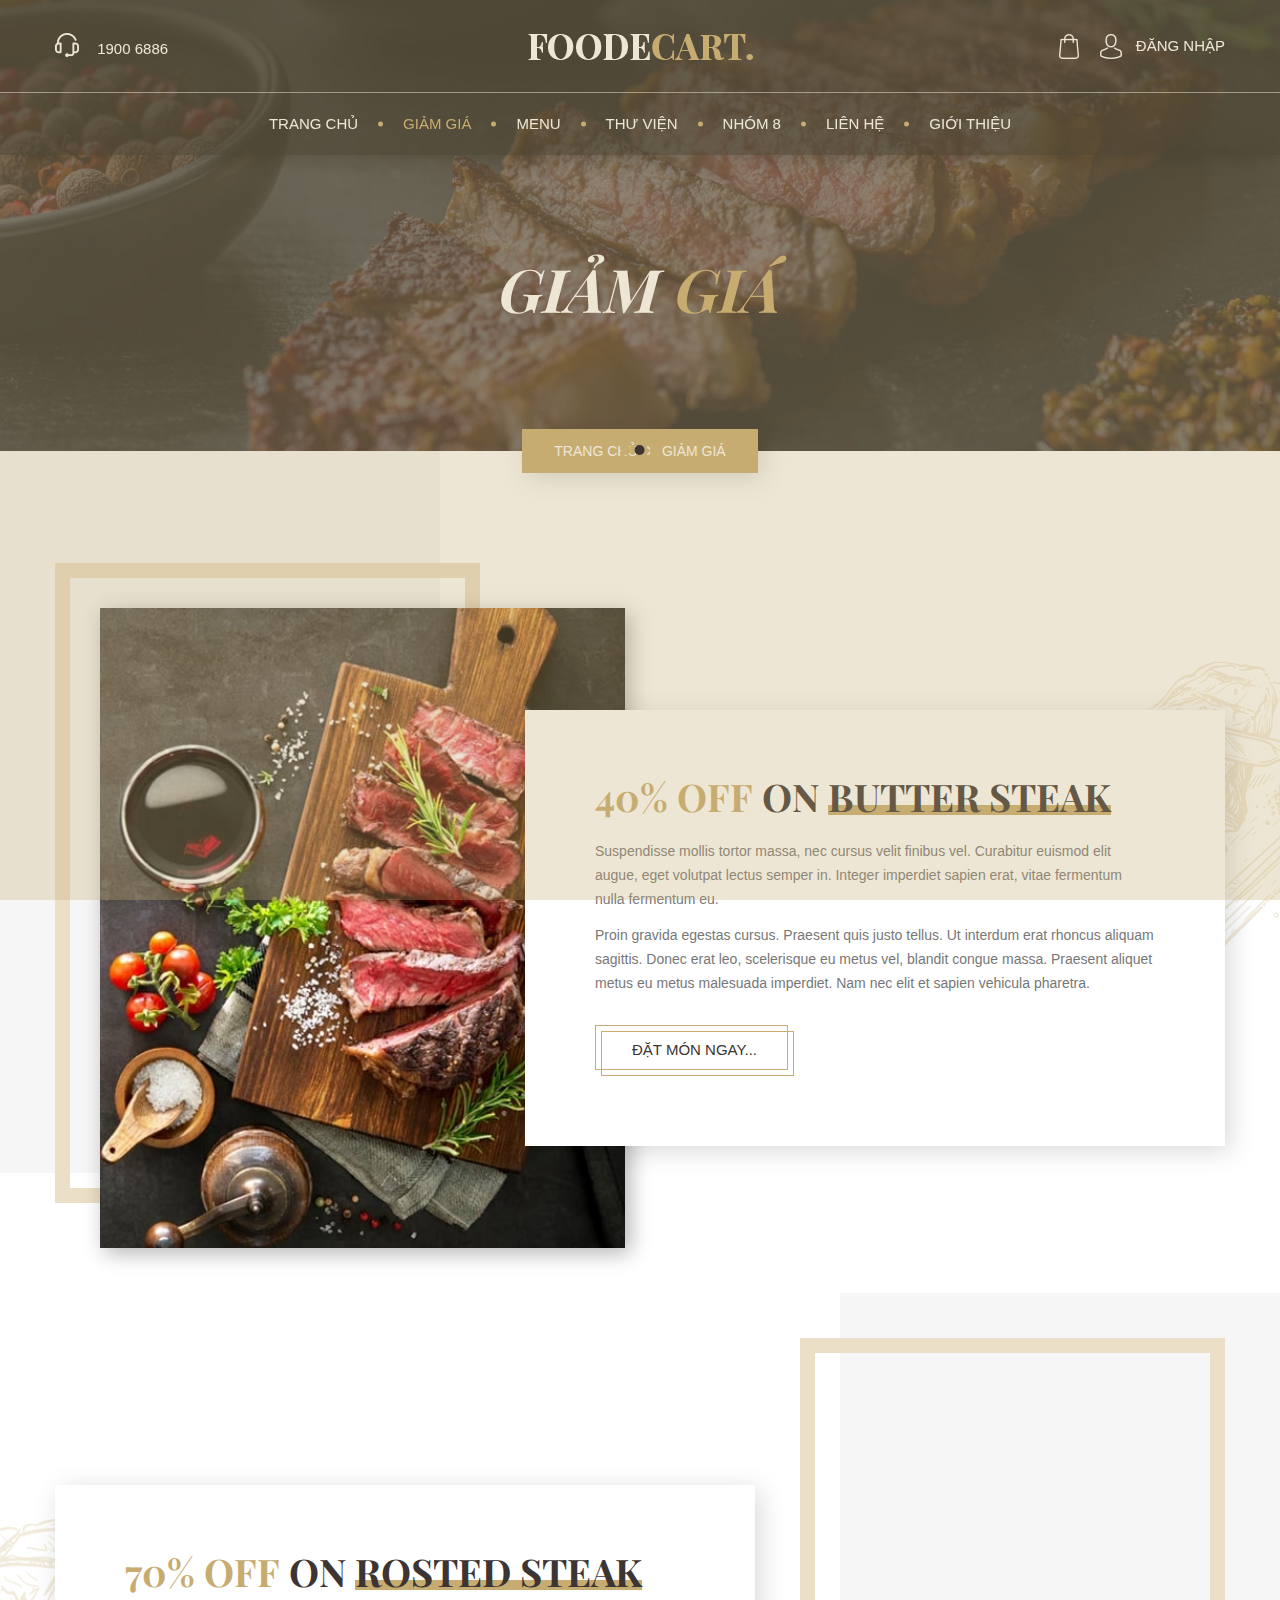
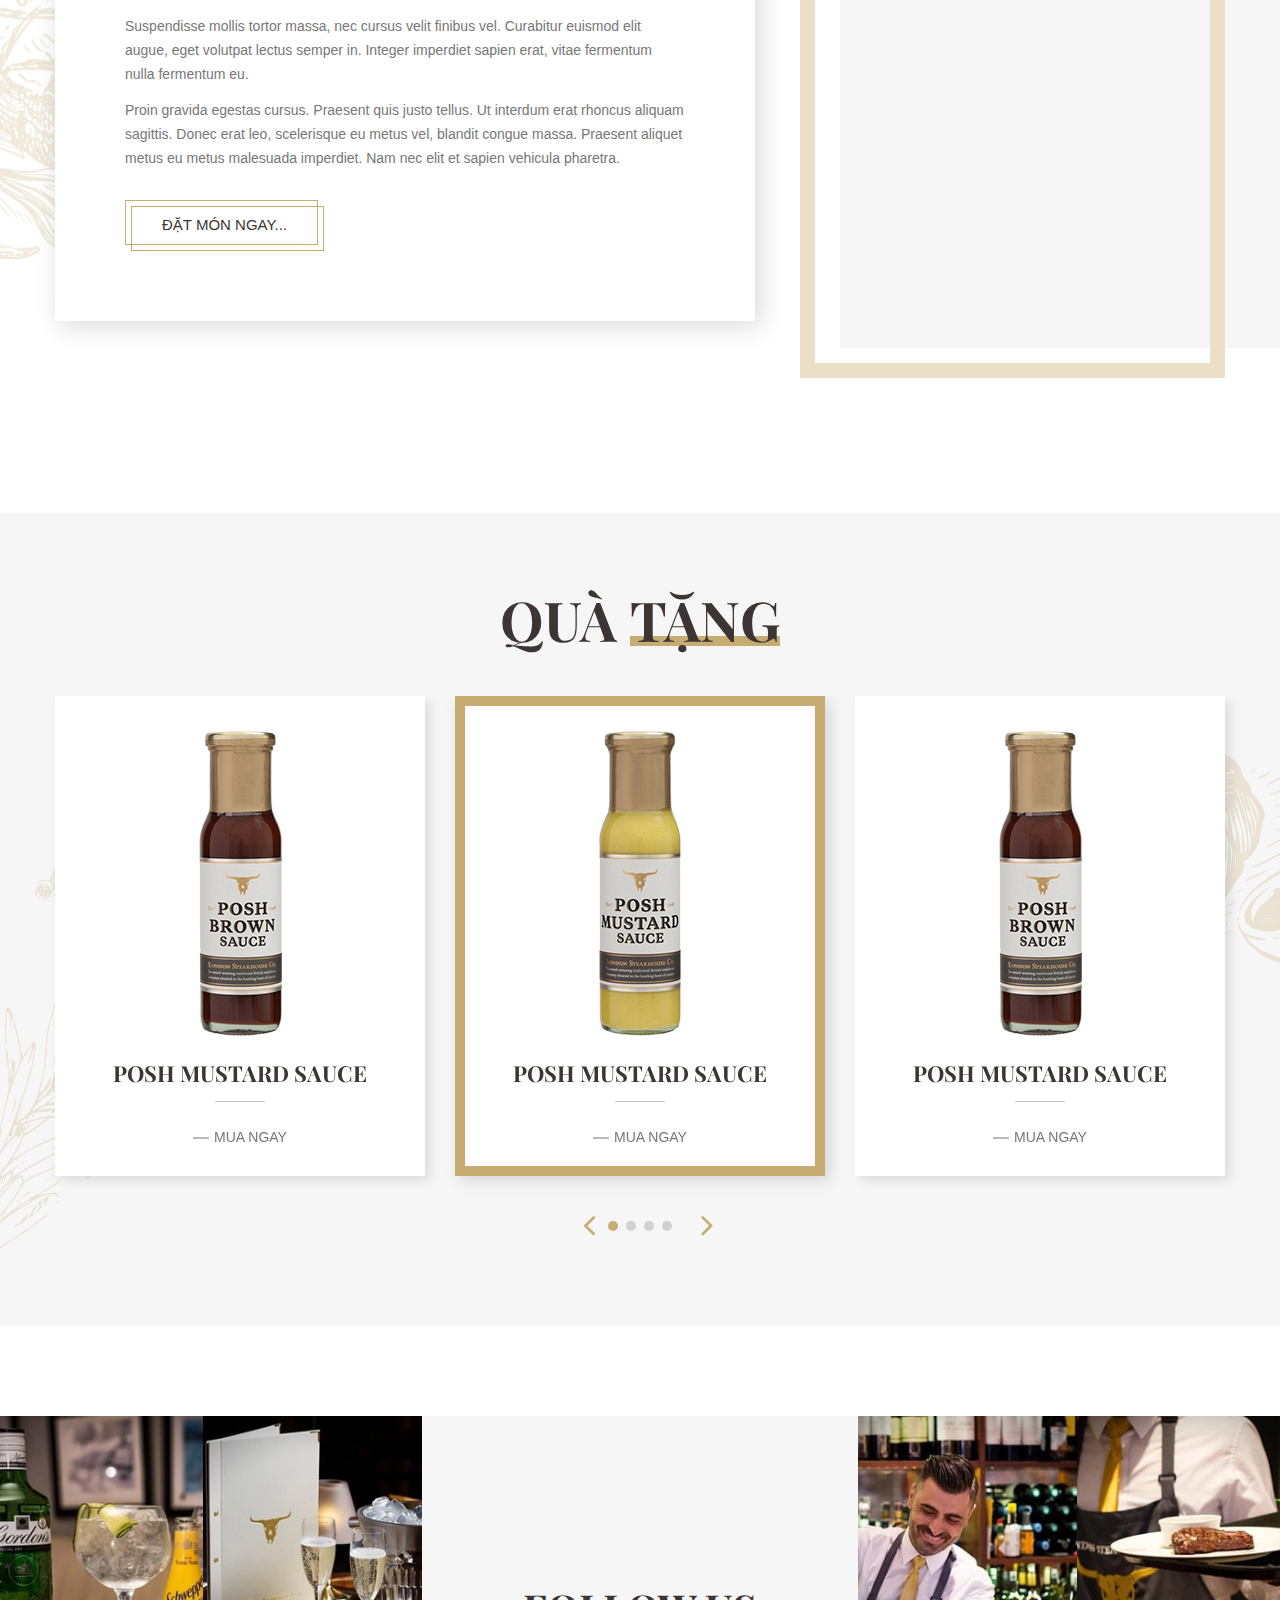
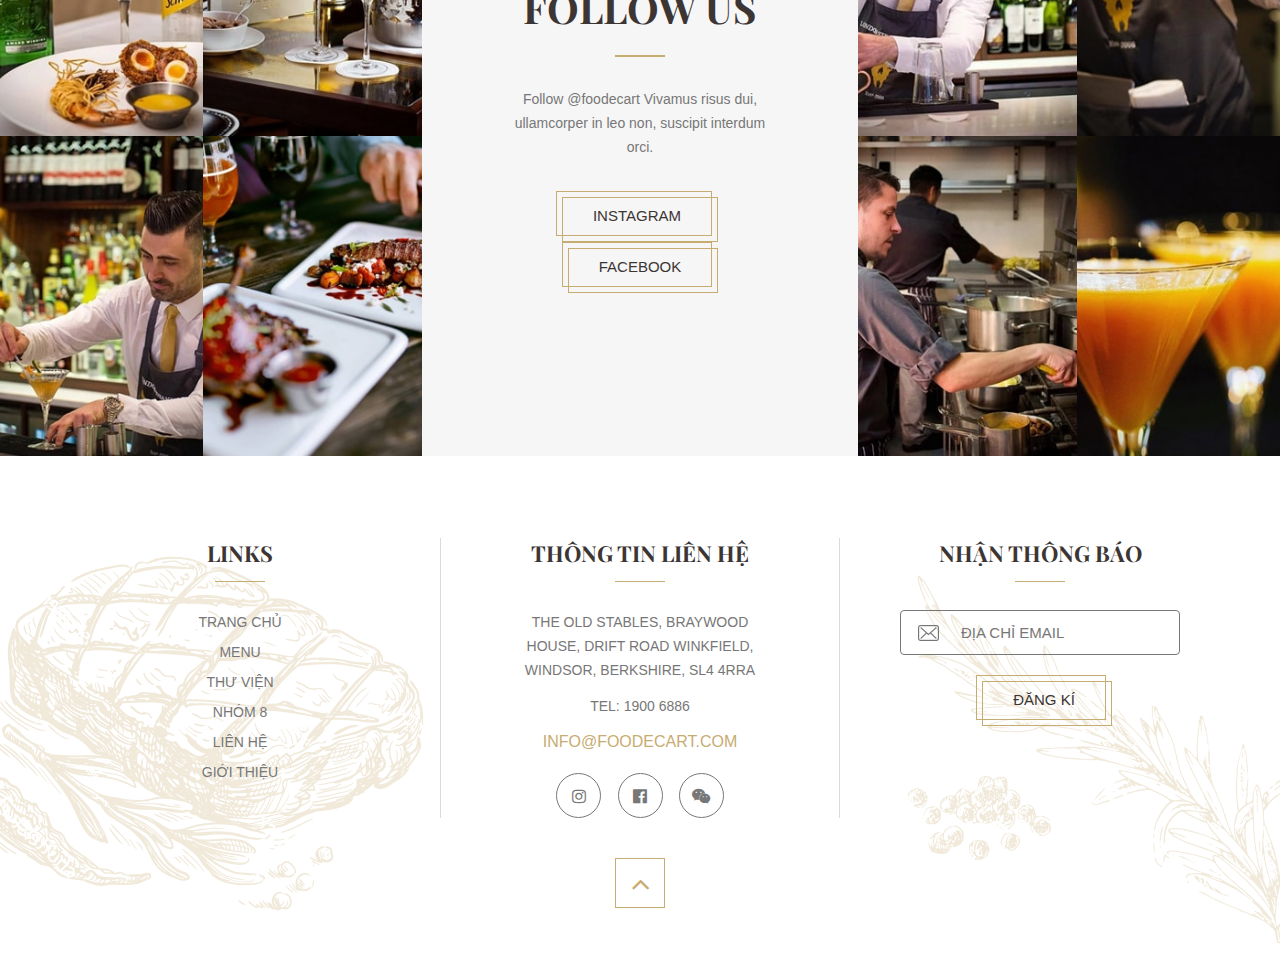
<file: foodecart.com/foodecart-demo/Multiple_Pages/Homepage_2/offer.html>
<!DOCTYPE html>
<html lang="en">
  <!-- Mirrored from shivaaythemes.in/foodecart-demo/Multiple_Pages/Homepage_2/offer.html by HTTrack Website Copier/3.x [XR&CO'2014], Sun, 21 Apr 2024 14:42:01 GMT -->
  <head>
    <title>FoodeCart - Giảm giá</title>
    <meta charset="utf-8" />
    <meta name="keywords" content="HTML5 Template" />
    <meta name="description" content="FoodeCart, HTML5 Template" />
    <meta
      name="viewport"
      content="width=device-width, initial-scale=1, maximum-scale=1"
    />

    <!-- FavIcon Link -->
    <link
      rel="icon"
      href="assets/images/favicon.png"
      type="image/gif"
      sizes="16x16"
    />

    <!-- Bootstrap CSS Link -->
    <link
      rel="stylesheet"
      type="text/css"
      href="assets/css/bootstrap.min.css"
    />

    <!-- Date Picker CSS Link -->
    <link
      rel="stylesheet"
      type="text/css"
      href="assets/css/bootstrap-datetimepicker.min.css"
    />

    <!--  Google Fonts CSS Link -->
    <!-- PlayfairDisplay Font Link -->
    <link
      href="https://fonts.googleapis.com/css2?family=Playfair+Display:ital,wght@0,400;0,500;0,600;0,700;0,800;0,900;1,400;1,500;1,600;1,700;1,800;1,900&amp;display=swap"
      rel="stylesheet"
    />
    <!-- Poppins Font Link -->
    <link
      href="https://fonts.googleapis.com/css2?family=Playfair+Display:ital,wght@0,400;0,500;0,600;0,700;0,800;0,900;1,400;1,500;1,600;1,700;1,800;1,900&amp;family=Poppins:ital,wght@0,100;0,200;0,300;0,400;0,500;0,600;0,700;0,800;0,900;1,100;1,200;1,300;1,400;1,500;1,600;1,700;1,800;1,900&amp;display=swap"
      rel="stylesheet"
    />

    <!-- Font Awesome Icon CSS Link -->
    <link
      rel="stylesheet"
      type="text/css"
      href="assets/css/font-awesome.min.css"
    />

    <!-- Slick Slider CSS Link -->
    <link rel="stylesheet" type="text/css" href="assets/css/slick.css" />
    <link rel="stylesheet" type="text/css" href="assets/css/slick-theme.css" />

    <!-- Swiper Slider CSS Link -->
    <link rel="stylesheet" type="text/css" href="assets/css/swiper.css" />

    <!-- Wow Animation CSS Link -->
    <link rel="stylesheet" type="text/css" href="assets/css/animate.css" />

    <!-- Main Style CSS Link -->
    <link rel="stylesheet" type="text/css" href="assets/css/style.css" />
  </head>
  <body>
    <!-- Loader Start -->
    <div class="loader-wrap">
      <div class="loader-item">
        <div class="cd-loader-layer" data-frame="25">
          <div class="loader-layer"></div>
        </div>
        <span class="loader">
          <span></span>
          <span></span>
          <span></span>
        </span>
      </div>
    </div>
    <!-- Loader Start -->

    <!-- Header Start -->
    <header class="site-header">
      <div class="header-top">
        <div class="container">
          <div class="row">
            <div class="col-lg-3">
              <div class="header-call">
                <a href="javascript:void(0)" title="Call on 1900 6886">
                  <img src="assets/images/icon-call.png" alt="Call Icon" />
                  <span>1900 6886</span>
                </a>
              </div>
            </div>
            <div class="col-lg-6">
              <!-- Logo Start -->
              <div class="site-logo">
                <a href="index.html">
                  <img
                    src="assets/images/logo.png"
                    alt="Logo"
                    class="non-sticky"
                  />
                </a>
              </div>
              <!-- Logo End -->
            </div>
            <div class="col-lg-3">
              <div class="header-right-box">
                <div class="add-to-cart">
                  <a href="store.html">
                    <img src="assets/images/icon-cart.png" alt="Cart Icon" />
                  </a>
                </div>
                <div class="login-box">
                  <a href="login.html" title="Login">
                    <img src="assets/images/icon-login.png" alt="Login Icon" />
                    <span>Đăng nhập</span>
                  </a>
                </div>
              </div>
            </div>
          </div>
        </div>
      </div>
      <!-- Menu Start -->
      <div class="header-menu">
        <div class="container">
          <div class="row">
            <div class="col-12">
              <!-- Navigation Menu Start -->
              <nav class="main-navigation">
                <button class="toggle-button">
                  <span></span>
                  <span></span>
                  <span></span>
                </button>
                <ul class="menu">
                  <li class="menu-item"><a href="index.html">Trang chủ</a></li>
                  <li class="menu-item active">
                    <a href="offer.html">Giảm giá</a>
                  </li>
                  <li class="menu-item"><a href="menu.html">Menu</a></li>
                  <li class="menu-item"><a href="gallery.html">Thư viện</a></li>
                  <li class="menu-item"><a href="team.html">Nhóm 8</a></li>
                  <li class="menu-item">
                    <a href="contact.html">Liên hệ</a>
                  </li>
                  <li class="menu-item">
                    <a href="about-us.html">Giới thiệu</a>
                  </li>
                </ul>
              </nav>
              <!-- Navigation Menu End -->
              <div class="black-shadow"></div>
            </div>
          </div>
        </div>
      </div>
      <!-- Menu End -->
    </header>
    <!-- Header End -->

    <!-- Banner Start -->
    <section
      class="inner-banner"
      id="main-banner"
      style="background-image: url('assets/images/offer-banner-img.jpg')"
    >
      <div class="container">
        <div class="row">
          <div class="col-12">
            <div class="inner-banner-content">
              <h1 class="h1-title">Giảm <span>giá</span></h1>
            </div>
          </div>
        </div>
      </div>
      <div class="breadcrumbs">
        <div class="container">
          <div class="row">
            <div class="col-12 text-center">
              <div class="breadcrumbs-box">
                <a href="index.html">Trang chủ</a>
                <span
                  ><i class="fa fa-angle-right" aria-hidden="true"></i> Giảm
                  giá</span
                >
              </div>
            </div>
          </div>
        </div>
      </div>
    </section>
    <!-- Banner End -->

    <!-- Offer Section 1 start -->
    <section class="common-sec main-offer">
      <div class="element-right">
        <img src="assets/images/element1.png" alt="Element Image" />
      </div>
      <div class="container">
        <div class="row align-items-center">
          <div class="col-lg-6">
            <div class="page-offer-box">
              <div class="offer-img-box">
                <div
                  class="offer-img img-hover wow fadeIn"
                  style="background-image: url('assets/images/offer-img1.jpg')"
                ></div>
              </div>
            </div>
          </div>
          <div class="col-lg-6">
            <div class="page-offer-content">
              <h2 class="h2-title">
                <span>40% off</span> On <span>Butter steak</span>
              </h2>
              <div class="offer-content-text">
                <p>
                  Suspendisse mollis tortor massa, nec cursus velit finibus vel.
                  Curabitur euismod elit augue, eget volutpat lectus semper in.
                  Integer imperdiet sapien erat, vitae fermentum nulla fermentum
                  eu.
                </p>
                <p>
                  Proin gravida egestas cursus. Praesent quis justo tellus. Ut
                  interdum erat rhoncus aliquam sagittis. Donec erat leo,
                  scelerisque eu metus vel, blandit congue massa. Praesent
                  aliquet metus eu metus malesuada imperdiet. Nam nec elit et
                  sapien vehicula pharetra.
                </p>
              </div>
              <a href="javascript:void(0)" title="Order Now" class="sec-btn"
                ><span>Đặt món ngay...</span></a
              >
            </div>
          </div>
        </div>
      </div>
    </section>
    <!-- Offer Section 1 End -->

    <!-- Offer Section 2 start -->
    <section class="common-sec main-offer main-offer2">
      <div class="element-left">
        <img src="assets/images/element9.png" alt="Element Image" />
      </div>
      <div class="container">
        <div class="row align-items-center">
          <div class="col-lg-6 order-lg-1 order-2">
            <div class="page-offer-content">
              <h2 class="h2-title">
                <span>70% off</span> On <span>Rosted Steak</span>
              </h2>
              <div class="offer-content-text">
                <p>
                  Suspendisse mollis tortor massa, nec cursus velit finibus vel.
                  Curabitur euismod elit augue, eget volutpat lectus semper in.
                  Integer imperdiet sapien erat, vitae fermentum nulla fermentum
                  eu.
                </p>
                <p>
                  Proin gravida egestas cursus. Praesent quis justo tellus. Ut
                  interdum erat rhoncus aliquam sagittis. Donec erat leo,
                  scelerisque eu metus vel, blandit congue massa. Praesent
                  aliquet metus eu metus malesuada imperdiet. Nam nec elit et
                  sapien vehicula pharetra.
                </p>
              </div>
              <a href="javascript:void(0)" title="Order Now" class="sec-btn"
                ><span>Đặt món ngay...</span></a
              >
            </div>
          </div>
          <div class="col-lg-6 order-lg-2 order-1">
            <div class="page-offer-box">
              <div class="offer-img-box">
                <div
                  class="offer-img img-hover wow fadeIn"
                  style="background-image: url('assets/images/offer-img2.jpg')"
                ></div>
              </div>
            </div>
          </div>
        </div>
      </div>
    </section>
    <!-- Offer Section 2 End -->

    <!-- Gift Store Start -->
    <section class="common-sec main-gift-store about-page-gift-store">
      <div class="element-left">
        <img src="assets/images/element3.png" alt="Element Image" />
      </div>
      <div class="element-right">
        <img src="assets/images/element4.png" alt="Element Image" />
      </div>
      <div class="container">
        <div class="row">
          <div class="col-lg-12">
            <div class="store-title">
              <h2 class="h2-title">Quà <span>Tặng</span></h2>
            </div>
          </div>
        </div>
        <div class="main-store-slider">
          <div class="row store-slider">
            <div class="col-lg-4">
              <div class="store-slide-box">
                <div class="store-img">
                  <img src="assets/images/store-img1.png" alt="Store Image" />
                </div>
                <div class="store-content">
                  <h3 class="h4-title">Posh Mustard Sauce</h3>
                  <a href="store.html" title="Mua ngay" class="buy-now-btn"
                    >Mua ngay</a
                  >
                </div>
              </div>
            </div>
            <div class="col-lg-4">
              <div class="store-slide-box">
                <div class="store-img">
                  <img src="assets/images/store-img2.png" alt="Store Image" />
                </div>
                <div class="store-content">
                  <h3 class="h4-title">Posh Mustard Sauce</h3>
                  <a href="store.html" title="Mua ngay" class="buy-now-btn"
                    >Mua ngay</a
                  >
                </div>
              </div>
            </div>
            <div class="col-lg-4">
              <div class="store-slide-box">
                <div class="store-img">
                  <img src="assets/images/store-img3.png" alt="Store Image" />
                </div>
                <div class="store-content">
                  <h3 class="h4-title">Posh Mustard Sauce</h3>
                  <a href="store.html" title="Mua ngay" class="buy-now-btn"
                    >Mua ngay</a
                  >
                </div>
              </div>
            </div>
            <div class="col-lg-4">
              <div class="store-slide-box">
                <div class="store-img">
                  <img src="assets/images/store-img2.png" alt="Store Image" />
                </div>
                <div class="store-content">
                  <h3 class="h4-title">Posh Mustard Sauce</h3>
                  <a href="store.html" title="Mua ngay" class="buy-now-btn"
                    >Mua ngay</a
                  >
                </div>
              </div>
            </div>
          </div>
        </div>
      </div>
    </section>
    <!-- Gift Store End -->

    <!-- Gallery - Stay Connected Start -->
    <section class="common-sec main-gallery">
      <div class="container-fluid">
        <div class="row">
          <div class="col-lg-4 p-0">
            <div class="gallery-slider gallery-slider1">
              <div
                class="gallery-img"
                style="background-image: url('assets/images/gallery-img1.jpg')"
              >
                <div class="insta-id">
                  <a href="javascript:void(0)">
                    <span
                      ><i class="fa fa-facebook" aria-hidden="true"></i
                    ></span>
                    @foodecart
                  </a>
                </div>
              </div>
              <div
                class="gallery-img"
                style="background-image: url('assets/images/gallery-img2.jpg')"
              >
                <div class="insta-id">
                  <a href="javascript:void(0)">
                    <span
                      ><i class="fa fa-instagram" aria-hidden="true"></i
                    ></span>
                    @foodecart
                  </a>
                </div>
              </div>
              <div
                class="gallery-img"
                style="background-image: url('assets/images/gallery-img3.jpg')"
              >
                <div class="insta-id">
                  <a href="javascript:void(0)">
                    <span
                      ><i class="fa fa-facebook" aria-hidden="true"></i
                    ></span>
                    @foodecart
                  </a>
                </div>
              </div>
              <div
                class="gallery-img"
                style="background-image: url('assets/images/gallery-img4.jpg')"
              >
                <div class="insta-id">
                  <a href="javascript:void(0)">
                    <span
                      ><i class="fa fa-instagram" aria-hidden="true"></i
                    ></span>
                    @foodecart
                  </a>
                </div>
              </div>
            </div>
          </div>
          <div class="col-lg-4 p-0">
            <div class="gallery-content">
              <div class="gallery-content-text">
                <h3 class="h3-title">Follow Us</h3>
                <p>
                  Follow @foodecart Vivamus risus dui, ullamcorper in leo non,
                  suscipit interdum orci.
                </p>
                <a
                  href="javascript:void(0)"
                  title="Follow Us on Instagram"
                  class="sec-btn"
                  ><span>Instagram</span></a
                >
                <span style="padding: 3px"></span>
                <a
                  href="javascript:void(0)"
                  title="Follow Us on Instagram"
                  class="sec-btn"
                  ><span>Facebook</span></a
                >
              </div>
            </div>
          </div>
          <div class="col-lg-4 p-0">
            <div class="gallery-slider gallery-slider2">
              <div
                class="gallery-img"
                style="background-image: url('assets/images/gallery-img5.jpg')"
              >
                <div class="insta-id">
                  <a href="javascript:void(0)">
                    <span
                      ><i class="fa fa-facebook" aria-hidden="true"></i
                    ></span>
                    @foodecart
                  </a>
                </div>
              </div>
              <div
                class="gallery-img"
                style="background-image: url('assets/images/gallery-img6.jpg')"
              >
                <div class="insta-id">
                  <a href="javascript:void(0)">
                    <span
                      ><i class="fa fa-instagram" aria-hidden="true"></i
                    ></span>
                    @foodecart
                  </a>
                </div>
              </div>
              <div
                class="gallery-img"
                style="background-image: url('assets/images/gallery-img7.jpg')"
              >
                <div class="insta-id">
                  <a href="javascript:void(0)">
                    <span
                      ><i class="fa fa-facebook" aria-hidden="true"></i
                    ></span>
                    @foodecart
                  </a>
                </div>
              </div>
              <div
                class="gallery-img"
                style="background-image: url('assets/images/gallery-img8.jpg')"
              >
                <div class="insta-id">
                  <a href="javascript:void(0)">
                    <span
                      ><i class="fa fa-instagram" aria-hidden="true"></i
                    ></span>
                    @foodecart
                  </a>
                </div>
              </div>
            </div>
          </div>
        </div>
      </div>
    </section>
    <!-- Gallery - Stay Connected End -->

    <!-- Footer Start -->
    <footer class="common-sec site-footer">
      <div class="element-left">
        <img src="assets/images/element9.png" alt="Element Image" />
      </div>
      <div class="element-right">
        <img src="assets/images/element10.png" alt="Element Image" />
      </div>
      <div class="container">
        <div class="row">
          <div class="col-lg-4">
            <div class="footer-menu">
              <h4 class="h4-title">Links</h4>
              <ul>
                <li><a href="index.html">Trang chủ</a></li>
                <li><a href="menu.html">Menu</a></li>
                <li><a href="gallery.html">Thư viện</a></li>
                <li><a href="team.html">Nhóm 8</a></li>
                <li><a href="contact.html">Liên hệ</a></li>
                <li><a href="about-us.html">Giới thiệu</a></li>
                <!-- <li><a href="blog.html">Blog</a></li> -->
              </ul>
            </div>
          </div>
          <div class="col-lg-4 p-0">
            <div class="footer-contact">
              <h4 class="h4-title">Thông tin liên hệ</h4>
              <p>
                The old stables, braywood house, drift road winkfield, windsor,
                berkshire, Sl4 4rra
              </p>
              <p>
                Tel:
                <a href="javascript:void(0)" title="Call on 1900 6886"
                  >1900 6886</a
                >
              </p>
              <a href="javascript:void(0)" title="Mail On Info@foodecart.com"
                >Info@foodecart.com</a
              >
              <div class="social-icon">
                <a href="javascript:void(0)" title="Follow on Instagram"
                  ><i class="fa fa-instagram" aria-hidden="true"></i
                ></a>
                <a href="javascript:void(0)" title="Follow on Facebook"
                  ><i class="fa fa-facebook-official" aria-hidden="true"></i
                ></a>
                <a href="javascript:void(0)" title="Follow on Twitter"
                  ><i class="fa fa-wechat" aria-hidden="true"></i
                ></a>
              </div>
            </div>
          </div>
          <div class="col-lg-4">
            <div class="subscribe-form">
              <h4 class="h4-title">Nhận thông báo</h4>
              <form>
                <div class="form-box">
                  <span class="input-icon"
                    ><img src="assets/images/icon-mail.png" alt="Mail Icon"
                  /></span>
                  <input
                    type="email"
                    name="subscribe_email"
                    placeholder="Địa chỉ email"
                    class="form-input"
                    required
                  />
                </div>
                <div class="form-box">
                  <button
                    type="submit"
                    id="send"
                    data-toggle="modal"
                    data-target="#exampleModal1"
                    class="sec-btn"
                  >
                    <span>Đăng kí</span>
                  </button>
                </div>
              </form>
            </div>
          </div>
        </div>
        <div class="row">
          <div class="col-12 text-center">
            <!-- Scroll To Top Start -->
            <a href="#main-banner" class="scroll-top" id="scroll-top"
              ><span><i class="fa fa-angle-up" aria-hidden="true"></i></span
            ></a>
            <!-- Scroll To Top End -->
            <!-- <div class="copy-right">
              <p>
                Copyright © 2020
                <a href="index.html" title="FoodeCart">FoodeCart.</a> All
                rights reserved
              </p>
            </div> -->
          </div>
        </div>
      </div>
      <div
        class="modal fade"
        id="exampleModal1"
        tabindex="-1"
        aria-labelledby="exampleModalLabel"
        aria-hidden="true"
      >
        <div class="modal-dialog">
          <div class="modal-content">
            <div class="modal-header">
              <h5 class="modal-title" id="exampleModalLabel">
                <svg
                  xmlns="http://www.w3.org/2000/svg"
                  width="25"
                  height="25"
                  fill="currentColor"
                  class="bi bi-exclamation-circle"
                  viewBox="0 0 16 16"
                  style="color: #ffcc00"
                >
                  <path
                    d="M8 15A7 7 0 1 1 8 1a7 7 0 0 1 0 14m0 1A8 8 0 1 0 8 0a8 8 0 0 0 0 16"
                  />
                  <path
                    d="M7.002 11a1 1 0 1 1 2 0 1 1 0 0 1-2 0M7.1 4.995a.905.905 0 1 1 1.8 0l-.35 3.507a.552.552 0 0 1-1.1 0z"
                  />
                </svg>
                Thông báo
              </h5>
              <button
                type="button"
                class="close"
                data-dismiss="modal"
                aria-label="Close"
              >
                <span aria-hidden="true">&times;</span>
              </button>
            </div>
            <div class="modal-body">
              <svg
                xmlns="http://www.w3.org/2000/svg"
                width="20"
                height="20"
                fill="currentColor"
                class="bi bi-check2-circle"
                viewBox="0 0 16 16"
                style="color: #45a049"
              >
                <path
                  d="M2.5 8a5.5 5.5 0 0 1 8.25-4.764.5.5 0 0 0 .5-.866A6.5 6.5 0 1 0 14.5 8a.5.5 0 0 0-1 0 5.5 5.5 0 1 1-11 0"
                />
                <path
                  d="M15.354 3.354a.5.5 0 0 0-.708-.708L8 9.293 5.354 6.646a.5.5 0 1 0-.708.708l3 3a.5.5 0 0 0 .708 0z"
                />
              </svg>
              Đăng ký thành công nhận thông báo qua email
            </div>
            <div class="modal-footer">
              <button
                type="button"
                class="btn btn-secondary"
                data-dismiss="modal"
              >
                OK
              </button>
            </div>
          </div>
        </div>
      </div>
    </footer>
    <!-- Footer End -->

    <!-- Jquery JS Link -->
    <script src="assets/js/jquery.min.js"></script>

    <!-- Bootstrap JS Link -->
    <script src="assets/js/bootstrap.min.js"></script>

    <!-- Date Picker JS Link -->
    <script src="assets/js/moment.min.js"></script>
    <script src="assets/js/bootstrap-datetimepicker.min.js"></script>

    <!-- Slick Slider JS Link -->
    <script src="assets/js/slick.min.js"></script>

    <!-- Swiper Slider JS Link -->
    <script src="assets/js/swiper.js"></script>

    <!-- Wow Animation JS Link -->
    <script src="assets/js/wow.min.js"></script>

    <!-- Custom JS Link -->
    <script src="assets/js/custom.js"></script>
  </body>

  <!-- Mirrored from shivaaythemes.in/foodecart-demo/Multiple_Pages/Homepage_2/offer.html by HTTrack Website Copier/3.x [XR&CO'2014], Sun, 21 Apr 2024 14:42:02 GMT -->
</html>
</file>
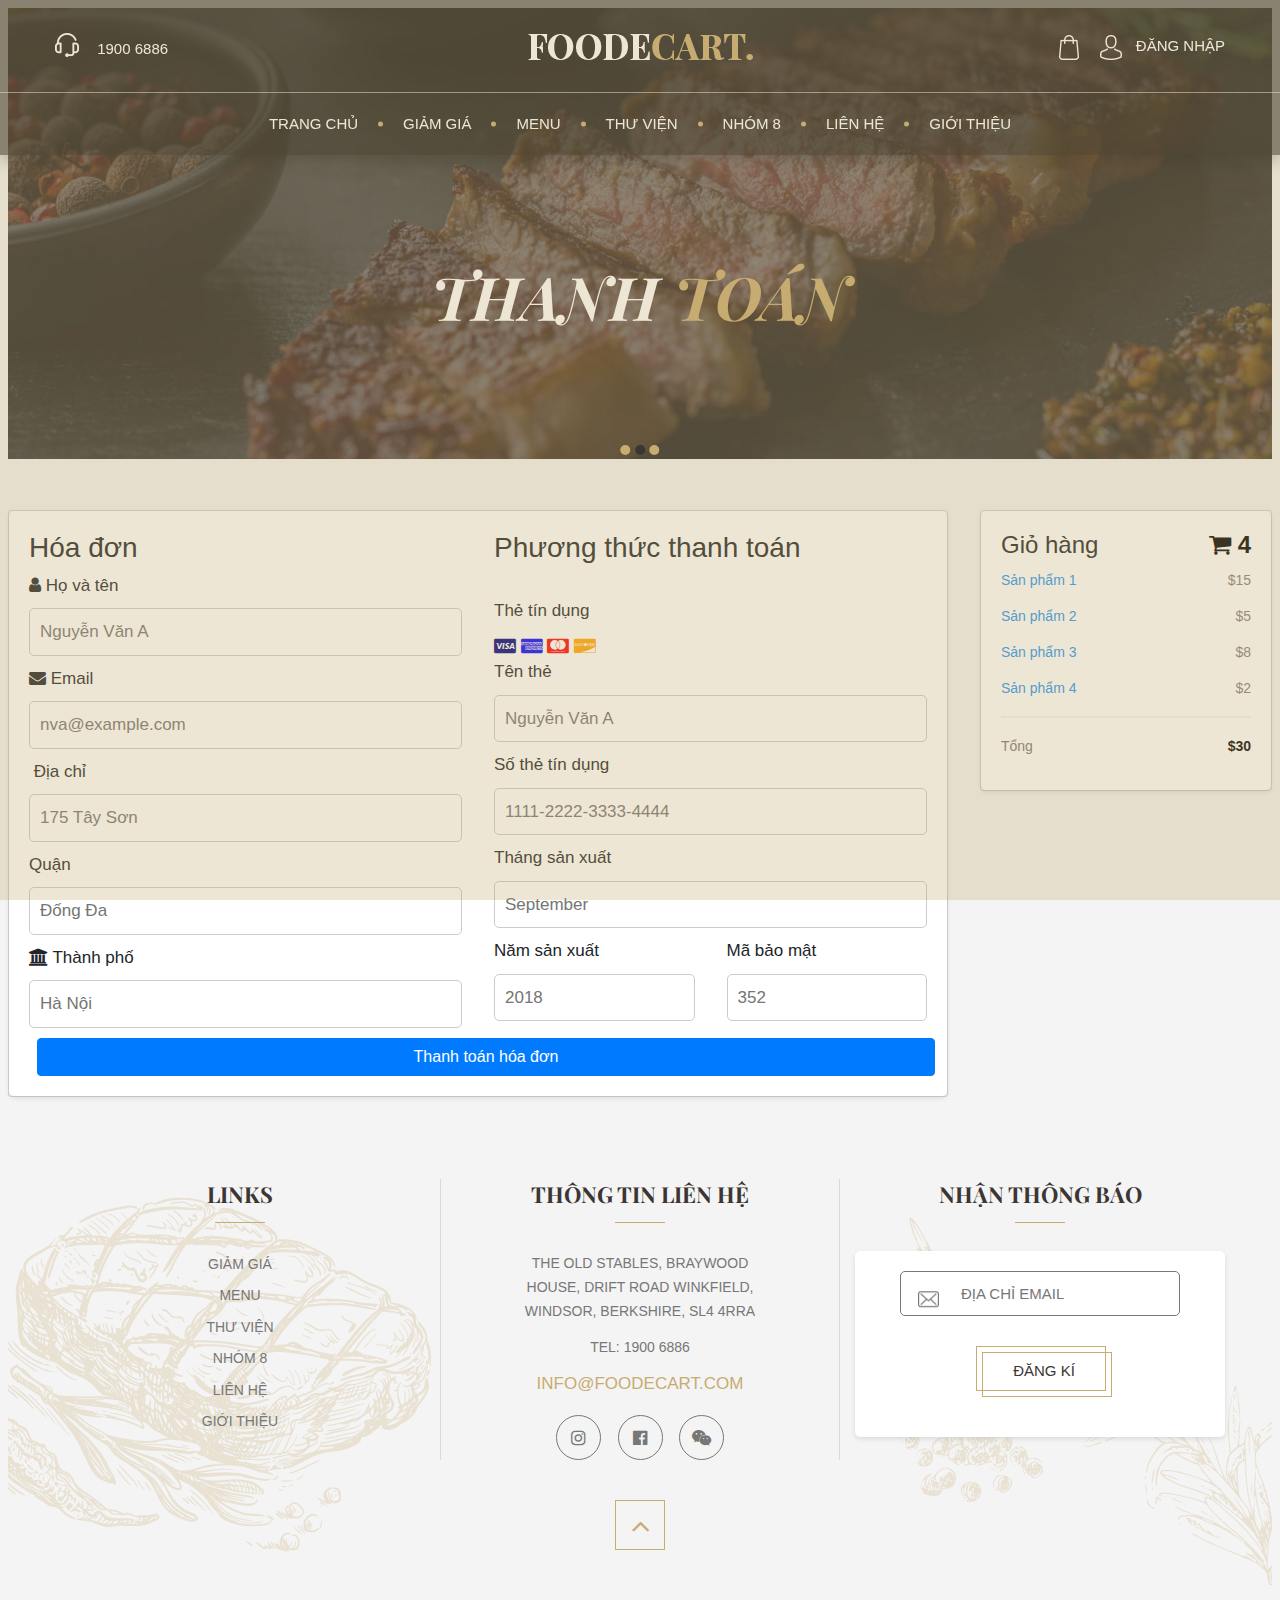
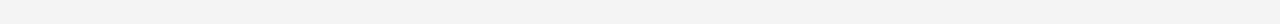
<file: foodecart.com/foodecart-demo/Multiple_Pages/Homepage_2/pay.html>
<!DOCTYPE html>
<html lang="en">
<!-- Mirrored from shivaaythemes.in/foodecart-demo/Multiple_Pages/Homepage_2/index.html by HTTrack Website Copier/3.x [XR&CO'2014], Sun, 21 Apr 2024 14:41:39 GMT -->

<head>
  <title>FoodeCart - Thanh toán</title>
  <meta charset="utf-8" />
  <meta name="keywords" content="HTML5 Template" />
  <meta name="description" content="FoodeCart, HTML5 Template" />
  <meta name="viewport" content="width=device-width, initial-scale=1, maximum-scale=1" />
  <link href="https://cdn.jsdelivr.net/npm/bootstrap@5.3.3/dist/css/bootstrap.min.css" rel="stylesheet"
    integrity="sha384-QWTKZyjpPEjISv5WaRU9OFeRpok6YctnYmDr5pNlyT2bRjXh0JMhjY6hW+ALEwIH" crossorigin="anonymous">
  <!-- FavIcon Link -->
  <link rel="icon" href="assets/images/favicon.png" type="image/gif" sizes="16x16" />

  <!-- Bootstrap CSS Link -->
  <link rel="stylesheet" type="text/css" href="assets/css/bootstrap.min.css" />

  <!-- Date Picker CSS Link -->
  <link rel="stylesheet" type="text/css" href="assets/css/bootstrap-datetimepicker.min.css" />

  <!--  Google Fonts CSS Link -->
  <!-- PlayfairDisplay Font Link -->
  <link
    href="https://fonts.googleapis.com/css2?family=Playfair+Display:ital,wght@0,400;0,500;0,600;0,700;0,800;0,900;1,400;1,500;1,600;1,700;1,800;1,900&amp;display=swap"
    rel="stylesheet" />
  <!-- Poppins Font Link -->
  <link
    href="https://fonts.googleapis.com/css2?family=Playfair+Display:ital,wght@0,400;0,500;0,600;0,700;0,800;0,900;1,400;1,500;1,600;1,700;1,800;1,900&amp;family=Poppins:ital,wght@0,100;0,200;0,300;0,400;0,500;0,600;0,700;0,800;0,900;1,100;1,200;1,300;1,400;1,500;1,600;1,700;1,800;1,900&amp;display=swap"
    rel="stylesheet" />

  <!-- Font Awesome Icon CSS Link -->
  <link rel="stylesheet" type="text/css" href="assets/css/font-awesome.min.css" />

  <!-- Slick Slider CSS Link -->
  <link rel="stylesheet" type="text/css" href="assets/css/slick.css" />
  <link rel="stylesheet" type="text/css" href="assets/css/slick-theme.css" />

  <!-- Swiper Slider CSS Link -->
  <link rel="stylesheet" type="text/css" href="assets/css/swiper.css" />

  <!-- Wow Animation CSS Link -->
  <link rel="stylesheet" type="text/css" href="assets/css/animate.css" />

  <!-- Main Style CSS Link -->
  <link rel="stylesheet" type="text/css" href="assets/css/style.css" />
  <link rel="stylesheet" type="text/css" href="assets/css/style1.css" />
</head>

<body>
  <style>
    body {
      font-family: Arial, sans-serif;
      background-color: #f4f4f4;
    }

    form {
      background-color: #fff;
      padding: 20px;
      border-radius: 5px;
      box-shadow: 0 2px 5px rgba(0, 0, 0, 0.1);
      margin: 0 auto;
    }

    h2 {
      text-align: center;
      color: #333;
    }

    label,
    input,
    textarea {
      display: block;
      margin-bottom: 10px;
    }

    input,
    textarea {
      width: 100%;
      padding: 10px;
      border: 1px solid #ccc;
      border-radius: 5px;
      box-sizing: border-box;
    }

    input[type="submit"] {
      background-color: #4CAF50;
      color: white;
      padding: 15px 20px;
      border: none;
      border-radius: 5px;
      cursor: pointer;
    }

    input[type="submit"]:hover {
      background-color: #45a049;
    }
  </style>
  <header class="site-header">
    <div class="header-top">
      <div class="container">
        <div class="row">
          <div class="col-lg-3">
            <div class="header-call">
              <a href="javascript:void(0)" title="Call on 1900 6886">
                <img src="assets/images/icon-call.png" alt="Call Icon" />
                <span>1900 6886</span>
              </a>
            </div>
          </div>
          <div class="col-lg-6">
            <!-- Logo Start -->
            <div class="site-logo">
              <a href="index.html">
                <img src="assets/images/logo.png" alt="Logo" class="non-sticky" />
              </a>
            </div>
            <!-- Logo End -->
          </div>
          <div class="col-lg-3">
            <div class="header-right-box">
              <div class="add-to-cart">
                <a href="store.html">
                  <img src="assets/images/icon-cart.png" alt="Cart Icon" />
                </a>
              </div>
              <div class="login-box">
                <a href="login.html" title="Login">
                  <img src="assets/images/icon-login.png" alt="Login Icon" />
                  <span>Đăng nhập</span>
                </a>
              </div>
            </div>
          </div>
        </div>
      </div>
    </div>
    <!-- Menu Start -->
    <div class="header-menu">
      <div class="container">
        <div class="row">
          <div class="col-12">
            <!-- Navigation Menu Start -->
            <nav class="main-navigation">
              <button class="toggle-button">
                <span></span>
                <span></span>
                <span></span>
              </button>
              <ul class="menu">
                <li class="menu-item"><a href="index.html">Trang chủ</a></li>
                <li class="menu-item">
                  <a href="offer.html">Giảm giá</a>
                </li>
                <li class="menu-item"><a href="menu.html">Menu</a></li>
                <li class="menu-item"><a href="gallery.html">Thư viện</a></li>
                <li class="menu-item"><a href="team.html">Nhóm 8</a></li>
                <li class="menu-item">
                  <a href="contact.html">Liên hệ</a>
                </li>
                <li class="menu-item">
                  <a href="about-us.html">Giới thiệu</a>
                </li>
              </ul>
            </nav>
            <!-- Navigation Menu End -->
            <div class="black-shadow"></div>
          </div>
        </div>
      </div>
    </div>
    <!-- Menu End -->
  </header>
  <section class="inner-banner" id="main-banner" style="background-image: url('assets/images/offer-banner-img.jpg')">
    <div class="container">
      <div class="row">
        <div class="col-12">
          <div class="inner-banner-content">
            <h1 class="h1-title">Thanh <span>Toán</span></h1>
          </div>
        </div>
      </div>
    </div>
  </section>
  <br>
  <br>
  <!-- Loader Start -->
  <div class="loader-wrap">
    <div class="loader-item">
      <div class="cd-loader-layer" data-frame="25">
        <div class="loader-layer"></div>
      </div>
      <span class="loader">
        <span></span>
        <span></span>
        <span></span>
      </span>
    </div>
  </div>
  <!-- Loader Start -->

  <div id="main">
    <!-- Header Start -->

    <!-- Menu Start -->

    <!-- Menu End -->
    </header>
    <!-- Header End -->


    <div class="row1">
      <div class="col-75">
        <div class="container1">
          <form action="">
            <div class="row1">
              <div class="col-50">
                <h3>Hóa đơn</h3>
                <label for="fname"><i class="fa fa-user"></i> Họ và tên</label>
                <input type="text" id="fname" name="firstname" placeholder="Nguyễn Văn A">
                <label for="email"><i class="fa fa-envelope"></i> Email</label>
                <input type="text" id="email" name="email" placeholder="nva@example.com">
                <label for="adr"><i class="fa fa-address-card"></i> Địa chỉ</label>
                <input type="text" id="adr" name="address" placeholder="175 Tây Sơn">
                <label for="state"><i class="fa fa-address-card"></i>Quận</label>
                <input type="text" id="state" name="state" placeholder="Đống Đa">
                
                <div class="row1">
                  <div class="col-50">
                    <label for="city"><i class="fa fa-institution"></i> Thành phố</label>
                    <input type="text" id="city" name="city" placeholder="Hà Nội">
                  </div>
                  <!-- <div class="col-50">
                    <label for="zip">Zip</label>
                    <input type="text" id="zip" name="zip" placeholder="10001">
                  </div> -->
                </div>
              </div>
    
              <div class="col-50">
                <h3>Phương thức thanh toán</h3>
                <br>
                <label for="fname">Thẻ tín dụng</label>
                <div class="icon-container">
                  <i class="fa fa-cc-visa" style="color:navy;"></i>
                  <i class="fa fa-cc-amex" style="color:blue;"></i>
                  <i class="fa fa-cc-mastercard" style="color:red;"></i>
                  <i class="fa fa-cc-discover" style="color:orange;"></i>
                </div>
                <label for="cname">Tên thẻ</label>
                <input type="text" id="cname" name="cardname" placeholder="Nguyễn Văn A">
                <label for="ccnum">Số thẻ tín dụng</label>
                <input type="text" id="ccnum" name="cardnumber" placeholder="1111-2222-3333-4444">
                <label for="expmonth">Tháng sản xuất</label>
                <input type="text" id="expmonth" name="expmonth" placeholder="September">
                <div class="row1">
                  <div class="col-50">
                    <label for="expyear">Năm sản xuất</label>
                    <input type="text" id="expyear" name="expyear" placeholder="2018">
                  </div>
                  <div class="col-50">
                    <label for="cvv">Mã bảo mật</label>
                    <input type="text" id="cvv" name="cvv" placeholder="352">
                  </div>
                </div>
              </div>
              
            </div>
            <!-- <label>
              <input type="checkbox" checked="checked" name="sameadr"> Shipping address same as billing
            </label> -->
            <button type="button" class="btn btn-primary" data-toggle="modal" data-target="#exampleModal" style="width: 100%; ">Thanh toán hóa đơn</button>
          </form>
        </div>
      </div>
      <div class="col-25">
        <div class="container1">
          <form action="">
            <h4>Giỏ hàng<span class="price" style="color:black"><i class="fa fa-shopping-cart"></i> <b>4</b></span></h4>
            <p><a href="#">Sản phẩm 1</a> <span class="price">$15</span></p>
            <p><a href="#">Sản phẩm 2</a> <span class="price">$5</span></p>
            <p><a href="#">Sản phẩm 3</a> <span class="price">$8</span></p>
            <p><a href="#">Sản phẩm 4</a> <span class="price">$2</span></p>
            <hr>
            <p>Tổng<span class="price" style="color:black"><b>$30</b></span></p>
          </form>
        </div>
      </div>
    </div>

    <!-- Footer Start -->
    <footer class="common-sec site-footer">
      <div class="element-left">
        <img src="assets/images/element9.png" alt="Element Image" />
      </div>
      <div class="element-right">
        <img src="assets/images/element10.png" alt="Element Image" />
      </div>
      <div class="container">
        <div class="row">
          <div class="col-lg-4">
            <div class="footer-menu">
              <h4 class="h4-title">Links</h4>
              <ul>
                <li><a href="offer.html">Giảm
                    giá</a>
                </li>
                <li><a href="menu.html">Menu</a>
                </li>
                <li><a href="gallery.html">Thư
                    viện</a>
                </li>
                <li><a href="team.html">Nhóm
                    8</a></li>
                <li><a href="contact.html">Liên
                    hệ</a>
                </li>
                <li><a href="about-us.html">Giới
                    thiệu</a>
                </li>
                <!-- <li><a href="blog.html">Blog</a></li> -->
              </ul>
            </div>
          </div>
          <div class="col-lg-4 p-0">
            <div class="footer-contact">
              <h4 class="h4-title">Thông tin liên hệ
              </h4>
              <p>
                The old stables, braywood
                house, drift road winkfield,
                windsor, berkshire, Sl4 4rra
              </p>
              <p>
                Tel:
                <a href="javascript:void(0)" title="Call on 1900 6886">1900
                  6886</a>
              </p>
              <a href="javascript:void(0)" title="Mail On Info@foodecart.com">Info@foodecart.com</a>
              <div class="social-icon">
                <a href="javascript:void(0)" title="Follow on Instagram"><i class="fa fa-instagram"
                    aria-hidden="true"></i></a>
                <a href="javascript:void(0)" title="Follow on Facebook"><i class="fa fa-facebook-official"
                    aria-hidden="true"></i></a>
                <a href="javascript:void(0)" title="Follow on Twitter"><i class="fa fa-wechat"
                    aria-hidden="true"></i></a>
              </div>
            </div>
          </div>
          <div class="col-lg-4">
            <div class="subscribe-form">
              <h4 class="h4-title">Nhận thông báo</h4>
              <form>
                <div class="form-box">
                  <span class="input-icon"><img src="assets/images/icon-mail.png" alt="Mail Icon" /></span>
                  <input type="email" name="subscribe_email" placeholder="Địa chỉ email" class="form-input" required />
                </div>
                <div class="form-box">
                  <button type="submit" id="send" data-toggle="modal" data-target="#exampleModal1" class="sec-btn">
                    <span>Đăng
                      kí</span>
                  </button>
                </div>
              </form>
            </div>
          </div>
        </div>
        <div class="row">
          <div class="col-12 text-center">
            <!-- Scroll To Top Start -->
            <a href="#main-banner" class="scroll-top" id="scroll-top"><span><i class="fa fa-angle-up"
                  aria-hidden="true"></i></span></a>
            <!-- Scroll To Top End -->
            <!-- <div class="copy-right">
                <p>
                  Copyright © 2020
                  <a href="index.html" title="FoodeCart">FoodeCart.</a> All
                  rights reserved
                </p>
              </div> -->
          </div>
        </div>
      </div>
  </div>
  <!-- Modal -->

  
  <div
  class="modal fade"
  id="exampleModal"
  tabindex="-1"
  aria-labelledby="exampleModalLabel"
  aria-hidden="true"
>
  <div class="modal-dialog modal-dialog-centered">
    <div class="modal-content">
      <div class="modal-header">
        <h5 class="modal-title" id="exampleModalLabel">
          Xác Nhận Thanh Toán
        </h5>
        <button
          type="button"
          class="close"
          data-dismiss="modal"
          aria-label="Close"
        >
          <span aria-hidden="true">&times;</span>
        </button>
      </div>
      <div class="modal-footer">
        <button
          type="button"
          class="btn btn-secondary"
          data-dismiss="modal"
        >
          Hủy
        </button>
        <button
          type="button"
          class="btn btn-primary"
          data-toggle="modal"
          data-target="#exampleModal1"
          data-dismiss="modal"
        >
          Xác nhận
        </button>
      </div>
    </div>
  </div>
</div>


<div class="modal fade" id="exampleModal1" tabindex="-1" aria-labelledby="exampleModalLabel" aria-hidden="true">
  <div class="modal-dialog">
    <div class="modal-content">
      <div class="modal-header">
        <h5 class="modal-title" id="exampleModalLabel"><svg xmlns="http://www.w3.org/2000/svg" width="25" height="25" fill="currentColor" class="bi bi-exclamation-circle" viewBox="0 0 16 16" style="color: #ffcc00;">
          <path d="M8 15A7 7 0 1 1 8 1a7 7 0 0 1 0 14m0 1A8 8 0 1 0 8 0a8 8 0 0 0 0 16"/>
          <path d="M7.002 11a1 1 0 1 1 2 0 1 1 0 0 1-2 0M7.1 4.995a.905.905 0 1 1 1.8 0l-.35 3.507a.552.552 0 0 1-1.1 0z"/>
        </svg> Thông báo</h5>
        <button type="button" class="close" data-dismiss="modal" aria-label="Close">
          <span aria-hidden="true">&times;</span>
        </button>
      </div>
      <div class="modal-body">
        <svg xmlns="http://www.w3.org/2000/svg" width="20" height="20" fill="currentColor" class="bi bi-check2-circle" viewBox="0 0 16 16" style="color: #45a049;">
          <path d="M2.5 8a5.5 5.5 0 0 1 8.25-4.764.5.5 0 0 0 .5-.866A6.5 6.5 0 1 0 14.5 8a.5.5 0 0 0-1 0 5.5 5.5 0 1 1-11 0"/>
          <path d="M15.354 3.354a.5.5 0 0 0-.708-.708L8 9.293 5.354 6.646a.5.5 0 1 0-.708.708l3 3a.5.5 0 0 0 .708 0z"/>
        </svg>
        Đơn hàng của bạn đã được đặt thành công. Chúng tôi sẽ giao hàng trong thời gian sớm nhất.
      </div>
      <div class="modal-footer">
        <button type="button" class="btn btn-secondary" data-dismiss="modal">OK</button>
      </div>
    </div>
  </div>
</div>
<div class="modal fade" id="exampleModal1" tabindex="-1" aria-labelledby="exampleModalLabel" aria-hidden="true">
  <div class="modal-dialog">
    <div class="modal-content">
      <div class="modal-header">
        <h5 class="modal-title" id="exampleModalLabel"><svg xmlns="http://www.w3.org/2000/svg" width="25" height="25" fill="currentColor" class="bi bi-exclamation-circle" viewBox="0 0 16 16" style="color: #ffcc00;">
          <path d="M8 15A7 7 0 1 1 8 1a7 7 0 0 1 0 14m0 1A8 8 0 1 0 8 0a8 8 0 0 0 0 16"/>
          <path d="M7.002 11a1 1 0 1 1 2 0 1 1 0 0 1-2 0M7.1 4.995a.905.905 0 1 1 1.8 0l-.35 3.507a.552.552 0 0 1-1.1 0z"/>
        </svg> Thông báo</h5>
        <button type="button" class="close" data-dismiss="modal" aria-label="Close">
          <span aria-hidden="true">&times;</span>
        </button>
      </div>
      <div class="modal-body">
        <svg xmlns="http://www.w3.org/2000/svg" width="20" height="20" fill="currentColor" class="bi bi-check2-circle" viewBox="0 0 16 16" style="color: #45a049;">
          <path d="M2.5 8a5.5 5.5 0 0 1 8.25-4.764.5.5 0 0 0 .5-.866A6.5 6.5 0 1 0 14.5 8a.5.5 0 0 0-1 0 5.5 5.5 0 1 1-11 0"/>
          <path d="M15.354 3.354a.5.5 0 0 0-.708-.708L8 9.293 5.354 6.646a.5.5 0 1 0-.708.708l3 3a.5.5 0 0 0 .708 0z"/>
        </svg>
        Bạn đã đăng ký nhận thông tin thành công. Chúng tôi sẽ gửi các cập nhật mới nhất qua email của bạn.
        </div>
      <div class="modal-footer">
        <button type="button" class="btn btn-secondary" data-dismiss="modal">OK</button>
      </div>
    </div>
  </div>
</div>
  </footer>
  <!-- Footer End -->
  </div>

  <!-- Jquery JS Link -->
  <script src="assets/js/jquery.min.js"></script>

  <!-- Bootstrap JS Link -->
  <script src="assets/js/bootstrap.min.js"></script>

  <!-- Loader - TweenMax JS Link -->
  <script src="assets/js/TweenMax.min.js"></script>

  <!-- Date Picker JS Link -->
  <script src="assets/js/moment.min.js"></script>
  <script src="assets/js/bootstrap-datetimepicker.min.js"></script>

  <!-- Slick Slider JS Link -->
  <script src="assets/js/slick.min.js"></script>

  <!-- Swiper Slider JS Link -->
  <script src="assets/js/swiper.js"></script>

  <!-- Wow Animation JS Link -->
  <script src="assets/js/wow.min.js"></script>

  <!-- Custom JS Link -->
  <script src="assets/js/custom.js"></script>

  <script src="https://cdn.jsdelivr.net/npm/bootstrap@5.3.3/dist/js/bootstrap.bundle.min.js"
    integrity="sha384-YvpcrYf0tY3lHB60NNkmXc5s9fDVZLESaAA55NDzOxhy9GkcIdslK1eN7N6jIeHz"
    crossorigin="anonymous"></script>
  <script>
  </script>
</body>

<!-- Mirrored from shivaaythemes.in/foodecart-demo/Multiple_Pages/Homepage_2/index.html by HTTrack Website Copier/3.x [XR&CO'2014], Sun, 21 Apr 2024 14:41:56 GMT -->

</html>
</file>
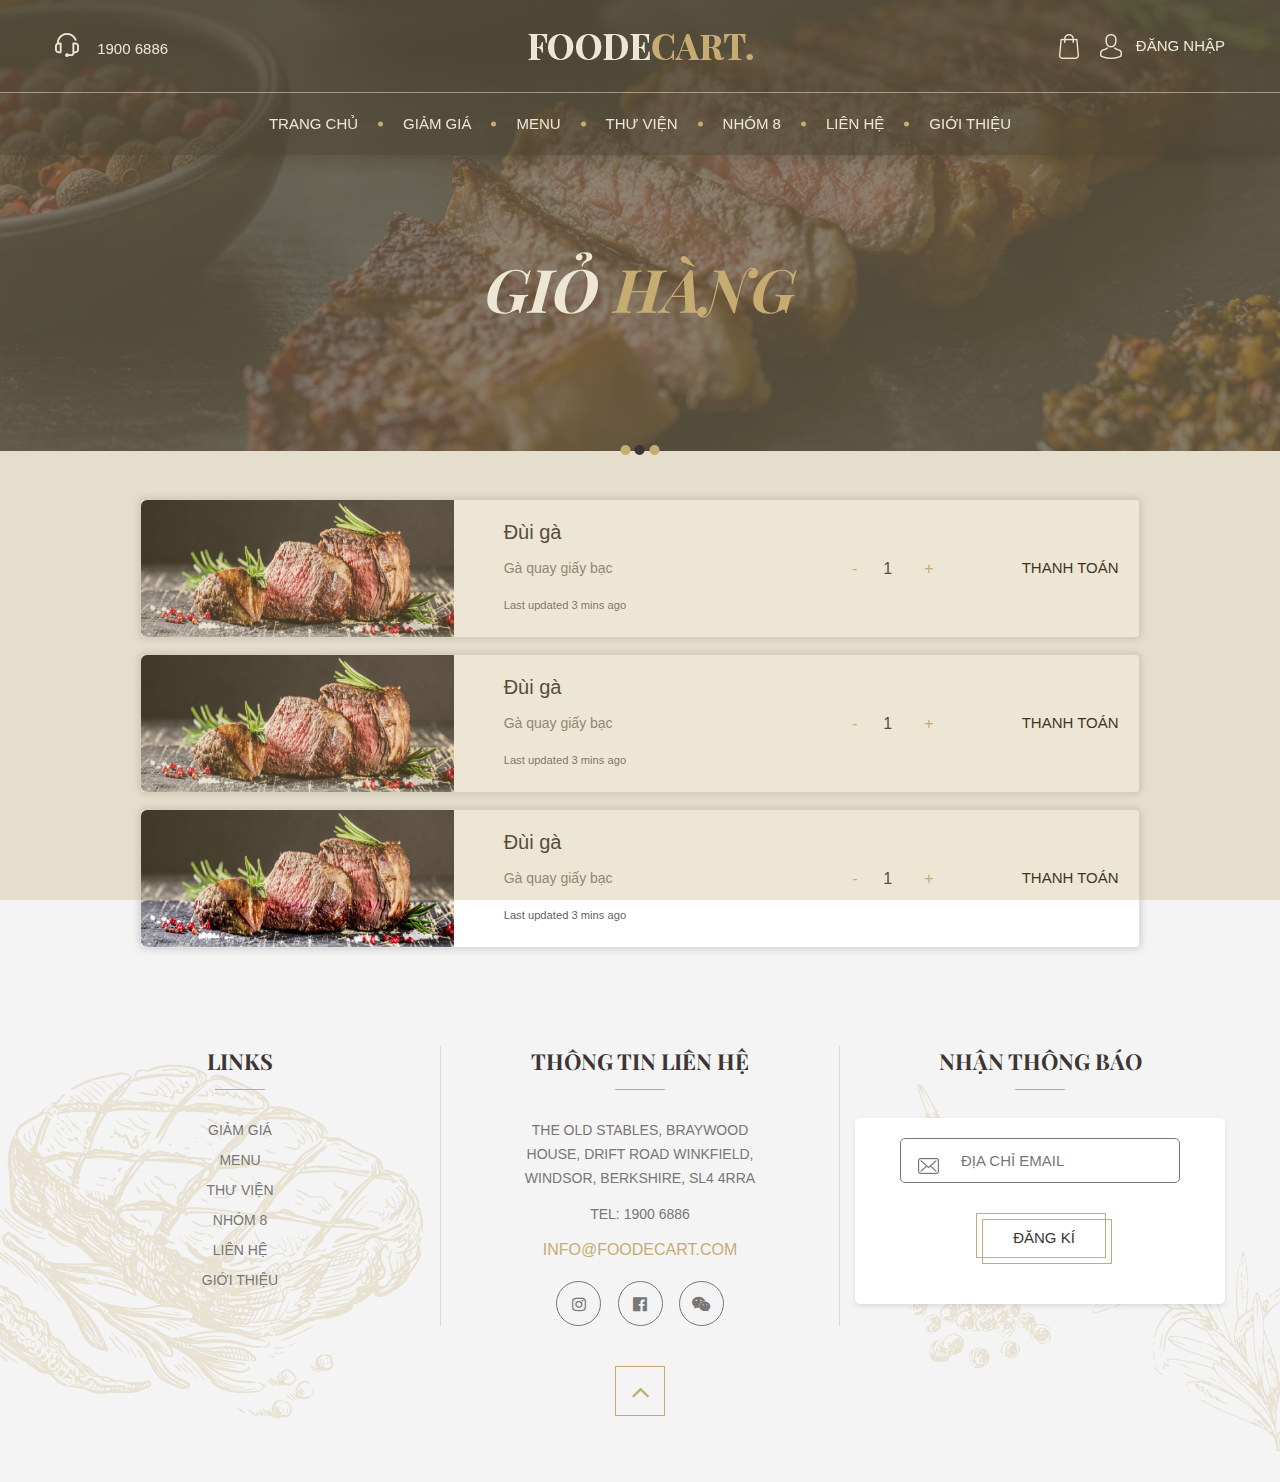
<file: foodecart.com/foodecart-demo/Multiple_Pages/Homepage_2/store.html>
<!DOCTYPE html>
<html lang="en">
<!-- Mirrored from shivaaythemes.in/foodecart-demo/Multiple_Pages/Homepage_2/index.html by HTTrack Website Copier/3.x [XR&CO'2014], Sun, 21 Apr 2024 14:41:39 GMT -->

<head>
  <title>FoodeCart - Thanh toán</title>
  <meta charset="utf-8" />
  <meta name="keywords" content="HTML5 Template" />
  <meta name="description" content="FoodeCart, HTML5 Template" />
  <meta name="viewport" content="width=device-width, initial-scale=1, maximum-scale=1" />
  <link href="https://cdn.jsdelivr.net/npm/bootstrap@5.3.3/dist/css/bootstrap.min.css" rel="stylesheet"
    integrity="sha384-QWTKZyjpPEjISv5WaRU9OFeRpok6YctnYmDr5pNlyT2bRjXh0JMhjY6hW+ALEwIH" crossorigin="anonymous">
  <!-- FavIcon Link -->
  <link rel="icon" href="assets/images/favicon.png" type="image/gif" sizes="16x16" />

  <!-- Bootstrap CSS Link -->
  <link rel="stylesheet" type="text/css" href="assets/css/bootstrap.min.css" />

  <!-- Date Picker CSS Link -->
  <link rel="stylesheet" type="text/css" href="assets/css/bootstrap-datetimepicker.min.css" />

  <!--  Google Fonts CSS Link -->
  <!-- PlayfairDisplay Font Link -->
  <link
    href="https://fonts.googleapis.com/css2?family=Playfair+Display:ital,wght@0,400;0,500;0,600;0,700;0,800;0,900;1,400;1,500;1,600;1,700;1,800;1,900&amp;display=swap"
    rel="stylesheet" />
  <!-- Poppins Font Link -->
  <link
    href="https://fonts.googleapis.com/css2?family=Playfair+Display:ital,wght@0,400;0,500;0,600;0,700;0,800;0,900;1,400;1,500;1,600;1,700;1,800;1,900&amp;family=Poppins:ital,wght@0,100;0,200;0,300;0,400;0,500;0,600;0,700;0,800;0,900;1,100;1,200;1,300;1,400;1,500;1,600;1,700;1,800;1,900&amp;display=swap"
    rel="stylesheet" />

  <!-- Font Awesome Icon CSS Link -->
  <link rel="stylesheet" type="text/css" href="assets/css/font-awesome.min.css" />

  <!-- Slick Slider CSS Link -->
  <link rel="stylesheet" type="text/css" href="assets/css/slick.css" />
  <link rel="stylesheet" type="text/css" href="assets/css/slick-theme.css" />

  <!-- Swiper Slider CSS Link -->
  <link rel="stylesheet" type="text/css" href="assets/css/swiper.css" />

  <!-- Wow Animation CSS Link -->
  <link rel="stylesheet" type="text/css" href="assets/css/animate.css" />

  <!-- Main Style CSS Link -->
  <link rel="stylesheet" type="text/css" href="assets/css/style.css" />
</head>

<body>
  <style>
    body {
      font-family: Arial, sans-serif;
      background-color: #f4f4f4;
    }

    form {
      background-color: #fff;
      padding: 20px;
      border-radius: 5px;
      box-shadow: 0 2px 5px rgba(0, 0, 0, 0.1);
      max-width: 500px;
      margin: 0 auto;
    }

    h2 {
      text-align: center;
      color: #333;
    }

    label,
    input,
    textarea {
      display: block;
      margin-bottom: 10px;
    }

    input,
    textarea {
      width: 100%;
      padding: 10px;
      border: 1px solid #ccc;
      border-radius: 5px;
      box-sizing: border-box;
    }

    input[type="submit"] {
      background-color: #4CAF50;
      color: white;
      padding: 15px 20px;
      border: none;
      border-radius: 5px;
      cursor: pointer;
    }

    input[type="submit"]:hover {
      background-color: #45a049;
    }
    .quantity-btn{
      color: #c7ac71;
    }
  </style>
  <header class="site-header">
    <div class="header-top">
      <div class="container">
        <div class="row">
          <div class="col-lg-3">
            <div class="header-call">
              <a href="javascript:void(0)" title="Call on 1900 6886">
                <img src="assets/images/icon-call.png" alt="Call Icon" />
                <span>1900 6886</span>
              </a>
            </div>
          </div>
          <div class="col-lg-6">
            <!-- Logo Start -->
            <div class="site-logo">
              <a href="index.html">
                <img src="assets/images/logo.png" alt="Logo" class="non-sticky" />
              </a>
            </div>
            <!-- Logo End -->
          </div>
          <div class="col-lg-3">
            <div class="header-right-box">
              <div class="add-to-cart">
                <a href="store.html">
                  <img src="assets/images/icon-cart.png" alt="Cart Icon" />
                </a>
              </div>
              <div class="login-box">
                <a href="login.html" title="Login">
                  <img src="assets/images/icon-login.png" alt="Login Icon" />
                  <span>Đăng nhập</span>
                </a>
              </div>
            </div>
          </div>
        </div>
      </div>
    </div>
    <!-- Menu Start -->
    <div class="header-menu">
      <div class="container">
        <div class="row">
          <div class="col-12">
            <!-- Navigation Menu Start -->
            <nav class="main-navigation">
              <button class="toggle-button">
                <span></span>
                <span></span>
                <span></span>
              </button>
              <ul class="menu">
                <li class="menu-item"><a href="index.html">Trang chủ</a></li>
                <li class="menu-item">
                  <a href="offer.html">Giảm giá</a>
                </li>
                <li class="menu-item"><a href="menu.html">Menu</a></li>
                <li class="menu-item"><a href="gallery.html">Thư viện</a></li>
                <li class="menu-item"><a href="team.html">Nhóm 8</a></li>
                <li class="menu-item">
                  <a href="contact.html">Liên hệ</a>
                </li>
                <li class="menu-item">
                  <a href="about-us.html">Giới thiệu</a>
                </li>
              </ul>
            </nav>
            <!-- Navigation Menu End -->
            <div class="black-shadow"></div>
          </div>
        </div>
      </div>
    </div>
    <!-- Menu End -->
  </header>
  <section class="inner-banner" id="main-banner" style="background-image: url('assets/images/offer-banner-img.jpg')">
    <div class="container">
      <div class="row">
        <div class="col-12">
          <div class="inner-banner-content">
            <h1 class="h1-title">Giỏ <span>hàng</span></h1>
          </div>
        </div>
      </div>
    </div>
  </section>
  <br>
  <br>
  <!-- Loader Start -->
  <div class="loader-wrap">
    <div class="loader-item">
      <div class="cd-loader-layer" data-frame="25">
        <div class="loader-layer"></div>
      </div>
      <span class="loader">
        <span></span>
        <span></span>
        <span></span>
      </span>
    </div>
  </div>
  <!-- Loader Start -->

  <div id="main">
    <!-- Header Start -->

    <!-- Menu Start -->

    <!-- Menu End -->
    </header>
    <!-- Header End -->


    <!-- store -->
    <div class="container d-flex justify-content-center">


      <div class="cart-block">
        <div class="card mb-3" style="max-width: 1000px; box-shadow:0 0 8px 0 rgba(0, 0, 0, .2)">
          <div class="row g-0">
            <div class="col-md-4 ">
              <img src="assets/images/about-banner-img.jpg" class="img-fluid rounded-start h-100" alt="...">
            </div>
            <div class="col-md-4">
              <div class="card-body">
                <h5 class="card-title">Đùi gà</h5>
                <p class="card-text">Gà quay giấy bạc
                </p>
                <p class="card-text"><small class="text-body-secondary">Last
                    updated 3 mins
                    ago</small></p>
              </div>
            </div>
            <div class="col-md-2" style="display: flex; align-items: center;">
              <button onclick="decreaseQuantity(this)"
                class="btn-rounder">-</button>
              <span class="ml-2 mr-2" id="quantity">1</span>
              <button onclick="increaseQuantity(this)"
                class="btn-rounder">+</button>
            </div>
            <div class="col-md-2" style="display: flex; align-items: center;">
              <button class="toggle-but" >
                <a href="pay.html">THANH TOÁN</a>
              </button>
            </div>
          </div>
        </div>

        <div class="card mb-3" style="max-width: 1000px; box-shadow:0 0 8px 0 rgba(0, 0, 0, .2)">
          <div class="row g-0">
            <div class="col-md-4 ">
              <img src="assets/images/about-banner-img.jpg" class="img-fluid rounded-start h-100" alt="...">
            </div>
            <div class="col-md-4">
              <div class="card-body">
                <h5 class="card-title">Đùi gà</h5>
                <p class="card-text">Gà quay giấy bạc
                </p>
                <p class="card-text"><small class="text-body-secondary">Last
                    updated 3 mins
                    ago</small></p>
              </div>
            </div>
            <div class="col-md-2" style="display: flex; align-items: center;">
              <button onclick="decreaseQuantity(this)"
                class="btn-rounder">-</button>
              <span class="ml-2 mr-2" id="quantity">1</span>
              <button onclick="increaseQuantity(this)"
                class="btn-rounder">+</button>
            </div>
            <div class="col-md-2" style="display: flex; align-items: center;">
              <button class="toggle-but" >
                <a href="pay.html">THANH TOÁN</a>
              </button>
            </div>
          </div>
        </div>

        <div class="card mb-3" style="max-width: 1000px; box-shadow:0 0 8px 0 rgba(0, 0, 0, .2)">
          <div class="row g-0">
            <div class="col-md-4 ">
              <img src="assets/images/about-banner-img.jpg" class="img-fluid rounded-start h-100" alt="...">
            </div>
            <div class="col-md-4">
              <div class="card-body">
                <h5 class="card-title">Đùi gà</h5>
                <p class="card-text">Gà quay giấy bạc
                </p>
                <p class="card-text"><small class="text-body-secondary">Last
                    updated 3 mins
                    ago</small></p>
              </div>
            </div>
            <div class="col-md-2" style="display: flex; align-items: center;">
              <button onclick="decreaseQuantity(this)"
                class="btn-rounder">-</button>
              <span class="ml-2 mr-2" id="quantity">1</span>
              <button onclick="increaseQuantity(this)"
                class="btn-rounder">+</button>
            </div>
            <div class="col-md-2" style="display: flex; align-items: center;">
              <button class="toggle-but" >
                <a href="pay.html">THANH TOÁN</a>
              </button>
            </div>
          </div>
        </div>

      </div>


    </div>
    <!-- store end -->

    <!-- Footer Start -->
    <footer class="common-sec site-footer">
      <div class="element-left">
        <img src="assets/images/element9.png" alt="Element Image" />
      </div>
      <div class="element-right">
        <img src="assets/images/element10.png" alt="Element Image" />
      </div>
      <div class="container">
        <div class="row">
          <div class="col-lg-4">
            <div class="footer-menu">
              <h4 class="h4-title">Links</h4>
              <ul>
                <li><a href="offer.html">Giảm
                    giá</a>
                </li>
                <li><a href="menu.html">Menu</a>
                </li>
                <li><a href="gallery.html">Thư
                    viện</a>
                </li>
                <li><a href="team.html">Nhóm
                    8</a></li>
                <li><a href="contact.html">Liên
                    hệ</a>
                </li>
                <li><a href="about-us.html">Giới
                    thiệu</a>
                </li>
                <!-- <li><a href="blog.html">Blog</a></li> -->
              </ul>
            </div>
          </div>
          <div class="col-lg-4 p-0">
            <div class="footer-contact">
              <h4 class="h4-title">Thông tin liên hệ
              </h4>
              <p>
                The old stables, braywood
                house, drift road winkfield,
                windsor, berkshire, Sl4 4rra
              </p>
              <p>
                Tel:
                <a href="javascript:void(0)" title="Call on 1900 6886">1900
                  6886</a>
              </p>
              <a href="javascript:void(0)" title="Mail On Info@foodecart.com">Info@foodecart.com</a>
              <div class="social-icon">
                <a href="javascript:void(0)" title="Follow on Instagram"><i class="fa fa-instagram"
                    aria-hidden="true"></i></a>
                <a href="javascript:void(0)" title="Follow on Facebook"><i class="fa fa-facebook-official"
                    aria-hidden="true"></i></a>
                <a href="javascript:void(0)" title="Follow on Twitter"><i class="fa fa-wechat"
                    aria-hidden="true"></i></a>
              </div>
            </div>
          </div>
          <div class="col-lg-4">
            <div class="subscribe-form">
              <h4 class="h4-title">Nhận thông báo</h4>
              <form>
                <div class="form-box">
                  <span class="input-icon"><img src="assets/images/icon-mail.png" alt="Mail Icon" /></span>
                  <input type="email" name="subscribe_email" placeholder="Địa chỉ email" class="form-input" required />
                </div>
                <div class="form-box">
                  <button type="submit" id="send" data-toggle="modal" data-target="#exampleModal1" class="sec-btn">
                    <span>Đăng
                      kí</span>
                  </button>
                </div>
              </form>
            </div>
          </div>
        </div>
        <div class="row">
          <div class="col-12 text-center">
            <!-- Scroll To Top Start -->
            <a href="#main-banner" class="scroll-top" id="scroll-top"><span><i class="fa fa-angle-up"
                  aria-hidden="true"></i></span></a>
            <!-- Scroll To Top End -->
            <!-- <div class="copy-right">
                <p>
                  Copyright © 2020
                  <a href="index.html" title="FoodeCart">FoodeCart.</a> All
                  rights reserved
                </p>
              </div> -->
          </div>
        </div>
      </div>
  </div>
  <div class="modal fade" id="exampleModal1" tabindex="-1" aria-labelledby="exampleModalLabel" aria-hidden="true">
    <div class="modal-dialog">
      <div class="modal-content">
        <div class="modal-header">
          <h5 class="modal-title" id="exampleModalLabel"><svg xmlns="http://www.w3.org/2000/svg" width="25" height="25" fill="currentColor" class="bi bi-exclamation-circle" viewBox="0 0 16 16" style="color: #ffcc00;">
            <path d="M8 15A7 7 0 1 1 8 1a7 7 0 0 1 0 14m0 1A8 8 0 1 0 8 0a8 8 0 0 0 0 16"/>
            <path d="M7.002 11a1 1 0 1 1 2 0 1 1 0 0 1-2 0M7.1 4.995a.905.905 0 1 1 1.8 0l-.35 3.507a.552.552 0 0 1-1.1 0z"/>
          </svg> Thông báo</h5>
          <button type="button" class="close" data-dismiss="modal" aria-label="Close">
            <span aria-hidden="true">&times;</span>
          </button>
        </div>
        <div class="modal-body">
          <svg xmlns="http://www.w3.org/2000/svg" width="20" height="20" fill="currentColor" class="bi bi-check2-circle" viewBox="0 0 16 16" style="color: #45a049;">
            <path d="M2.5 8a5.5 5.5 0 0 1 8.25-4.764.5.5 0 0 0 .5-.866A6.5 6.5 0 1 0 14.5 8a.5.5 0 0 0-1 0 5.5 5.5 0 1 1-11 0"/>
            <path d="M15.354 3.354a.5.5 0 0 0-.708-.708L8 9.293 5.354 6.646a.5.5 0 1 0-.708.708l3 3a.5.5 0 0 0 .708 0z"/>
          </svg>
          Đăng ký thành công nhận thông báo qua email
        </div>
        <div class="modal-footer">
          <button type="button" class="btn btn-secondary" data-dismiss="modal">OK</button>
        </div>
      </div>
    </div>
  </div>
  </footer>
  <!-- Footer End -->
  </div>

  <!-- Jquery JS Link -->
  <script src="assets/js/jquery.min.js"></script>

  <!-- Bootstrap JS Link -->
  <script src="assets/js/bootstrap.min.js"></script>

  <!-- Loader - TweenMax JS Link -->
  <script src="assets/js/TweenMax.min.js"></script>

  <!-- Date Picker JS Link -->
  <script src="assets/js/moment.min.js"></script>
  <script src="assets/js/bootstrap-datetimepicker.min.js"></script>

  <!-- Slick Slider JS Link -->
  <script src="assets/js/slick.min.js"></script>

  <!-- Swiper Slider JS Link -->
  <script src="assets/js/swiper.js"></script>

  <!-- Wow Animation JS Link -->
  <script src="assets/js/wow.min.js"></script>

  <!-- Custom JS Link -->
  <script src="assets/js/custom.js"></script>

  <script src="https://cdn.jsdelivr.net/npm/bootstrap@5.3.3/dist/js/bootstrap.bundle.min.js"
    integrity="sha384-YvpcrYf0tY3lHB60NNkmXc5s9fDVZLESaAA55NDzOxhy9GkcIdslK1eN7N6jIeHz"
    crossorigin="anonymous"></script>

  <script>
    function increaseQuantity(btn) {
      var quantitySpan = btn.parentElement.querySelector("#quantity");
      var currentQuantity = parseInt(quantitySpan.innerHTML);
      quantitySpan.innerHTML = currentQuantity + 1;
    }

    function decreaseQuantity(btn) {
      var quantitySpan = btn.parentElement.querySelector("#quantity");
      var currentQuantity = parseInt(quantitySpan.innerHTML);
      if (currentQuantity > 1) {
        quantitySpan.innerHTML = currentQuantity - 1;
      }
    }

    function onClick() {
      console.log("Hello world!");
    }
    document.addEventListener('DOMContentLoaded', function () {
      // Tìm button bằng id
      var button = document.getElementById('myButton');

      // Kích hoạt lại button (nếu bạn muốn)
      button.disabled = false;

      // Thêm sự kiện click cho button
      button.addEventListener('click', function () {
        // Logic khi button được nhấp
        console.log('Button clicked!');
        window.location.href = 'pay.html';

      });
    });
  </script>
</body>

<!-- Mirrored from shivaaythemes.in/foodecart-demo/Multiple_Pages/Homepage_2/index.html by HTTrack Website Copier/3.x [XR&CO'2014], Sun, 21 Apr 2024 14:41:56 GMT -->

</html>
</file>
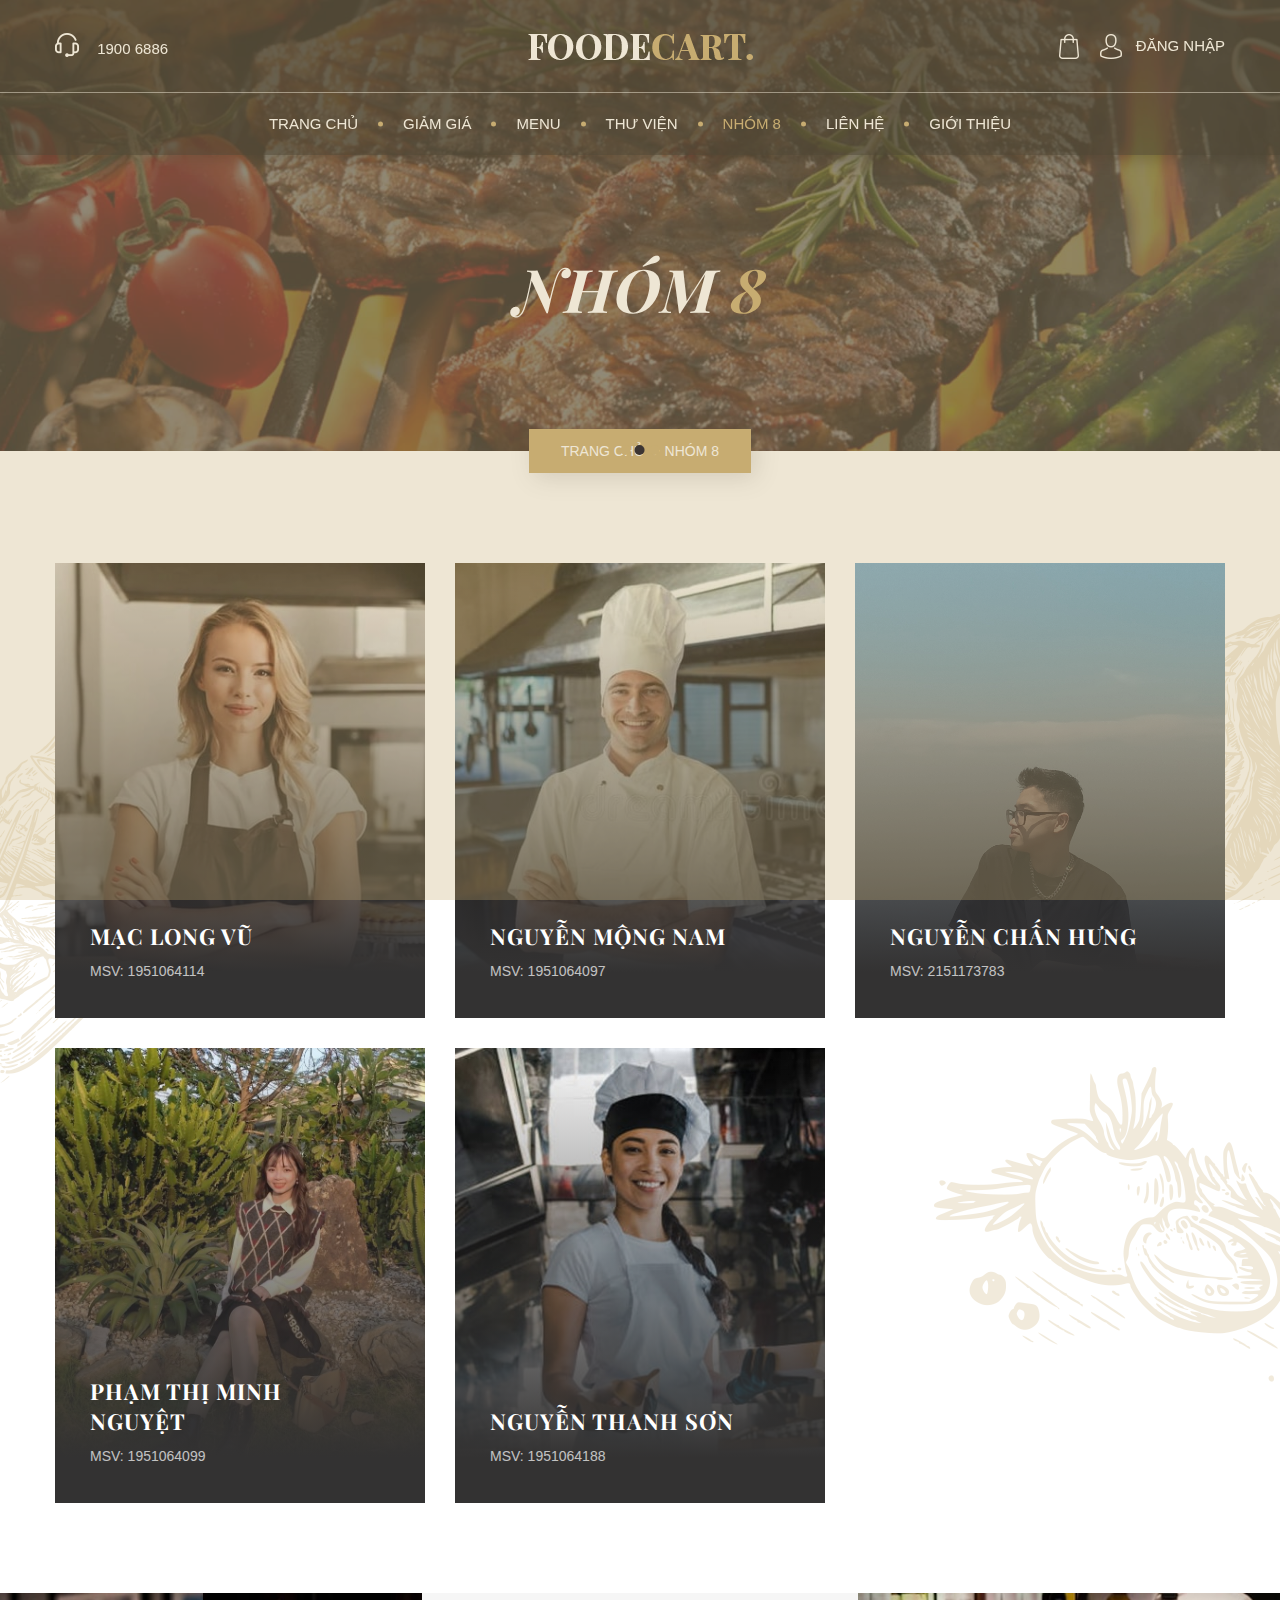
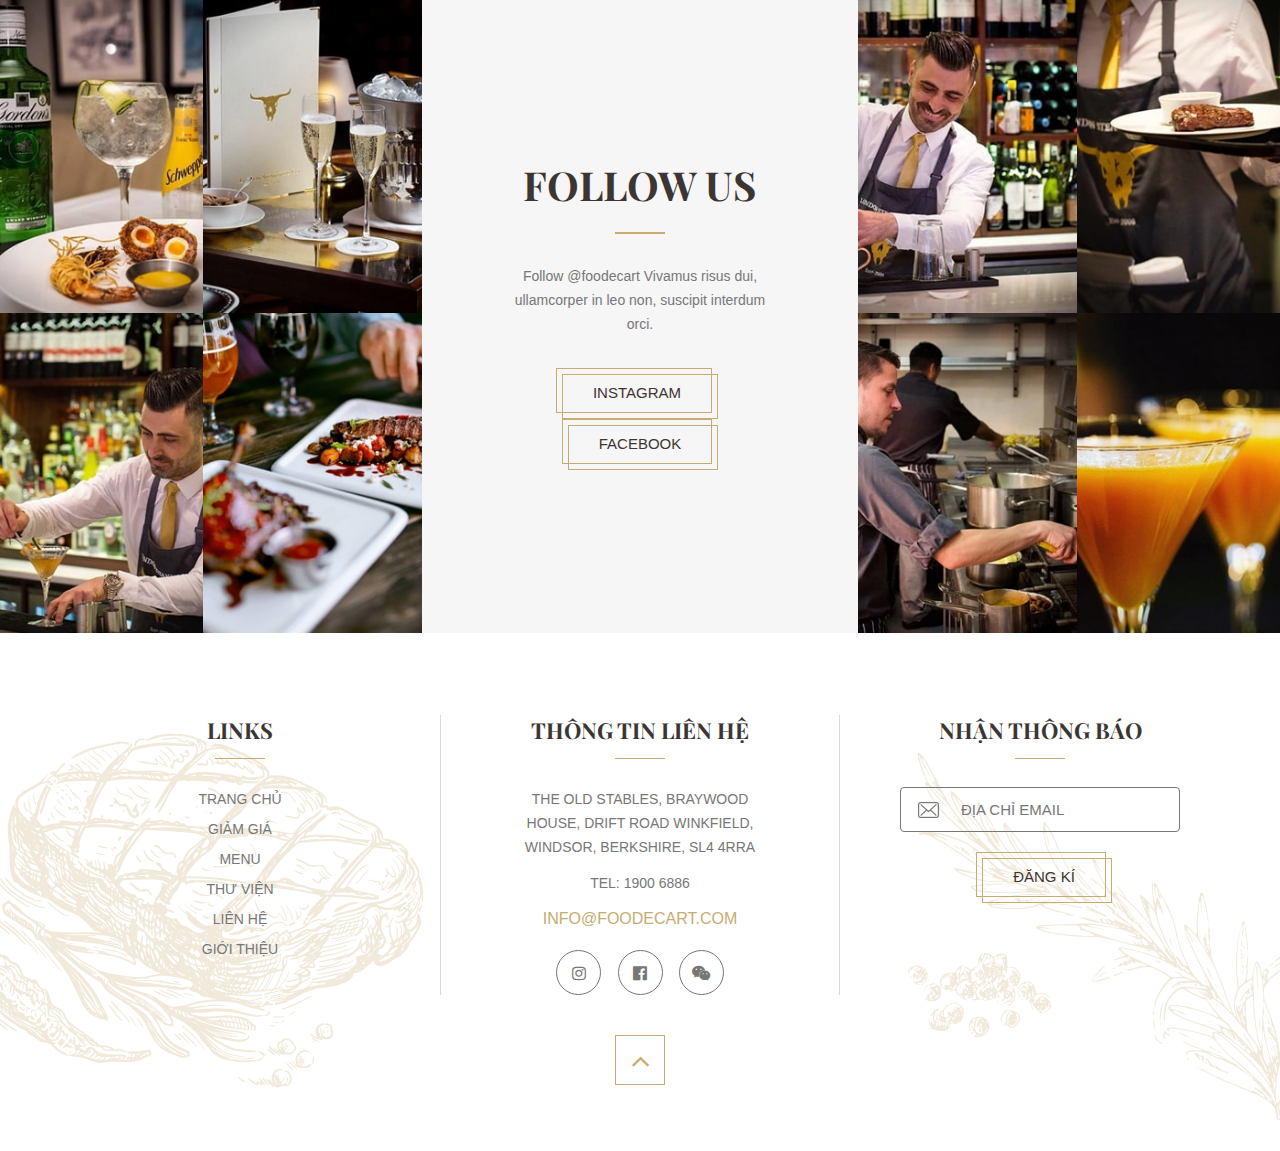
<file: foodecart.com/foodecart-demo/Multiple_Pages/Homepage_2/team.html>
<!DOCTYPE html>
<html lang="en">
  <!-- Mirrored from shivaaythemes.in/foodecart-demo/Multiple_Pages/Homepage_2/team.html by HTTrack Website Copier/3.x [XR&CO'2014], Sun, 21 Apr 2024 14:42:06 GMT -->
  <head>
    <title>FoodeCart - Nhóm 8</title>
    <meta charset="utf-8" />
    <meta name="keywords" content="HTML5 Template" />
    <meta name="description" content="FoodeCart, HTML5 Template" />
    <meta
      name="viewport"
      content="width=device-width, initial-scale=1, maximum-scale=1"
    />

    <!-- FavIcon Link -->
    <link
      rel="icon"
      href="assets/images/favicon.png"
      type="image/gif"
      sizes="16x16"
    />

    <!-- Bootstrap CSS Link -->
    <link
      rel="stylesheet"
      type="text/css"
      href="assets/css/bootstrap.min.css"
    />

    <!-- Date Picker CSS Link -->
    <link
      rel="stylesheet"
      type="text/css"
      href="assets/css/bootstrap-datetimepicker.min.css"
    />

    <!--  Google Fonts CSS Link -->
    <!-- PlayfairDisplay Font Link -->
    <link
      href="https://fonts.googleapis.com/css2?family=Playfair+Display:ital,wght@0,400;0,500;0,600;0,700;0,800;0,900;1,400;1,500;1,600;1,700;1,800;1,900&amp;display=swap"
      rel="stylesheet"
    />
    <!-- Poppins Font Link -->
    <link
      href="https://fonts.googleapis.com/css2?family=Playfair+Display:ital,wght@0,400;0,500;0,600;0,700;0,800;0,900;1,400;1,500;1,600;1,700;1,800;1,900&amp;family=Poppins:ital,wght@0,100;0,200;0,300;0,400;0,500;0,600;0,700;0,800;0,900;1,100;1,200;1,300;1,400;1,500;1,600;1,700;1,800;1,900&amp;display=swap"
      rel="stylesheet"
    />

    <!-- Font Awesome Icon CSS Link -->
    <link
      rel="stylesheet"
      type="text/css"
      href="assets/css/font-awesome.min.css"
    />

    <!-- Slick Slider CSS Link -->
    <link rel="stylesheet" type="text/css" href="assets/css/slick.css" />
    <link rel="stylesheet" type="text/css" href="assets/css/slick-theme.css" />

    <!-- Swiper Slider CSS Link -->
    <link rel="stylesheet" type="text/css" href="assets/css/swiper.css" />

    <!-- Wow Animation CSS Link -->
    <link rel="stylesheet" type="text/css" href="assets/css/animate.css" />

    <!-- Main Style CSS Link -->
    <link rel="stylesheet" type="text/css" href="assets/css/style.css" />
  </head>
  <body>
    <!-- Loader Start -->
    <div class="loader-wrap">
      <div class="loader-item">
        <div class="cd-loader-layer" data-frame="25">
          <div class="loader-layer"></div>
        </div>
        <span class="loader">
          <span></span>
          <span></span>
          <span></span>
        </span>
      </div>
    </div>
    <!-- Loader Start -->

    <!-- Header Start -->
    <header class="site-header">
      <div class="header-top">
        <div class="container">
          <div class="row">
            <div class="col-lg-3">
              <div class="header-call">
                <a href="javascript:void(0)" title="Call on 1900 6886">
                  <img src="assets/images/icon-call.png" alt="Call Icon" />
                  <span>1900 6886</span>
                </a>
              </div>
            </div>
            <div class="col-lg-6">
              <!-- Logo Start -->
              <div class="site-logo">
                <a href="index.html">
                  <img
                    src="assets/images/logo.png"
                    alt="Logo"
                    class="non-sticky"
                  />
                </a>
              </div>
              <!-- Logo End -->
            </div>
            <div class="col-lg-3">
              <div class="header-right-box">
                <div class="add-to-cart">
                  <a href="store.html">
                    <img src="assets/images/icon-cart.png" alt="Cart Icon" />
                  </a>
                </div>
                <div class="login-box">
                  <a href="login.html" title="Login">
                    <img src="assets/images/icon-login.png" alt="Login Icon" />
                    <span>Đăng nhập</span>
                  </a>
                </div>
              </div>
            </div>
          </div>
        </div>
      </div>
      <!-- Menu Start -->
      <div class="header-menu">
        <div class="container">
          <div class="row">
            <div class="col-12">
              <!-- Navigation Menu Start -->
              <nav class="main-navigation">
                <button class="toggle-button">
                  <span></span>
                  <span></span>
                  <span></span>
                </button>
                <ul class="menu">
                  <li class="menu-item"><a href="index.html">Trang chủ</a></li>
                  <li class="menu-item"><a href="offer.html">Giảm giá</a></li>
                  <li class="menu-item"><a href="menu.html">Menu</a></li>
                  <li class="menu-item"><a href="gallery.html">Thư viện</a></li>
                  <li class="menu-item active">
                    <a href="team.html">Nhóm 8</a>
                  </li>
                  <li class="menu-item">
                    <a href="contact.html">Liên hệ</a>
                  </li>
                  <li class="menu-item">
                    <a href="about-us.html">Giới thiệu</a>
                  </li>
                </ul>
              </nav>
              <!-- Navigation Menu End -->
              <div class="black-shadow"></div>
            </div>
          </div>
        </div>
      </div>
      <!-- Menu End -->
    </header>
    <!-- Header End -->

    <!-- Banner Start -->
    <section
      class="inner-banner"
      id="main-banner"
      style="background-image: url('assets/images/team-banner-img.jpg')"
    >
      <div class="container">
        <div class="row">
          <div class="col-12">
            <div class="inner-banner-content">
              <h1 class="h1-title">Nhóm <span>8</span></h1>
            </div>
          </div>
        </div>
      </div>
      <div class="breadcrumbs">
        <div class="container">
          <div class="row">
            <div class="col-12 text-center">
              <div class="breadcrumbs-box">
                <a href="index.html">Trang chủ</a>
                <span
                  ><i class="fa fa-angle-right" aria-hidden="true"></i>Nhóm
                  8</span
                >
              </div>
            </div>
          </div>
        </div>
      </div>
    </section>
    <!-- Banner End -->

    <!-- Our Team Start -->
    <section class="common-sec main-team">
      <div class="element-left">
        <img src="assets/images/element1.png" alt="Element Image" />
      </div>
      <div class="element-right">
        <img src="assets/images/element7.png" alt="Element Image" />
      </div>
      <div class="element-right element-right2">
        <img src="assets/images/element8.png" alt="Element Image" />
      </div>
      <div class="container">
        <div class="row team-slider">
          <div class="col-lg-4">
            <div
              class="team-box"
              style="background-image: url('assets/images/chef-img1.jpg')"
            >
              <div class="team-info">
                <h4 class="h4-title">Mạc Long Vũ</h4>
                <p class="chef-position">MSV: 1951064114</p>
                <div class="chef-social">
                  <a href="javascript:void(0)" title="Follow on Twitter"
                    ><i class="fa fa-twitter" aria-hidden="true"></i
                  ></a>
                  <a href="javascript:void(0)" title="Follow on Instagram"
                    ><i class="fa fa-instagram" aria-hidden="true"></i
                  ></a>
                  <a href="javascript:void(0)" title="Follow on Facebook"
                    ><i class="fa fa-facebook" aria-hidden="true"></i
                  ></a>
                </div>
              </div>
            </div>
          </div>
          <div class="col-lg-4">
            <div
              class="team-box"
              style="background-image: url('assets/images/chef-img2.jpg')"
            >
              <div class="team-info">
                <h4 class="h4-title">Nguyễn Mộng Nam</h4>
                <p class="chef-position">MSV: 1951064097</p>
                <div class="chef-social">
                  <a href="javascript:void(0)" title="Follow on Twitter"
                    ><i class="fa fa-twitter" aria-hidden="true"></i
                  ></a>
                  <a href="javascript:void(0)" title="Follow on Instagram"
                    ><i class="fa fa-instagram" aria-hidden="true"></i
                  ></a>
                  <a href="javascript:void(0)" title="Follow on Facebook"
                    ><i class="fa fa-facebook" aria-hidden="true"></i
                  ></a>
                </div>
              </div>
            </div>
          </div>
          <div class="col-lg-4">
            <div
              class="team-box"
              style="background-image: url('assets/images/chef-img3.jpg')"
            >
              <div class="team-info">
                <h4 class="h4-title">Nguyễn Chấn Hưng</h4>
                <p class="chef-position">MSV: 2151173783</p>
                <div class="chef-social">
                  <a href="javascript:void(0)" title="Follow on Twitter"
                    ><i class="fa fa-twitter" aria-hidden="true"></i
                  ></a>
                  <a href="javascript:void(0)" title="Follow on Instagram"
                    ><i class="fa fa-instagram" aria-hidden="true"></i
                  ></a>
                  <a href="javascript:void(0)" title="Follow on Facebook"
                    ><i class="fa fa-facebook" aria-hidden="true"></i
                  ></a>
                </div>
              </div>
            </div>
          </div>
          <div class="col-lg-4">
            <div
              class="team-box"
              style="background-image: url('assets/images/chef-img4.jpg')"
            >
              <div class="team-info">
                <h4 class="h4-title">Phạm Thị Minh Nguyệt</h4>
                <p class="chef-position">MSV: 1951064099</p>
                <div class="chef-social">
                  <a href="javascript:void(0)" title="Follow on Twitter"
                    ><i class="fa fa-twitter" aria-hidden="true"></i
                  ></a>
                  <a href="javascript:void(0)" title="Follow on Instagram"
                    ><i class="fa fa-instagram" aria-hidden="true"></i
                  ></a>
                  <a href="javascript:void(0)" title="Follow on Facebook"
                    ><i class="fa fa-facebook" aria-hidden="true"></i
                  ></a>
                </div>
              </div>
            </div>
          </div>
          <div class="col-lg-4">
            <div
              class="team-box"
              style="background-image: url('assets/images/chef-img5.jpg')"
            >
              <div class="team-info">
                <h4 class="h4-title">Nguyễn Thanh Sơn</h4>
                <p class="chef-position">MSV: 1951064188</p>
                <div class="chef-social">
                  <a href="javascript:void(0)" title="Follow on Twitter"
                    ><i class="fa fa-twitter" aria-hidden="true"></i
                  ></a>
                  <a href="javascript:void(0)" title="Follow on Instagram"
                    ><i class="fa fa-instagram" aria-hidden="true"></i
                  ></a>
                  <a href="javascript:void(0)" title="Follow on Facebook"
                    ><i class="fa fa-facebook" aria-hidden="true"></i
                  ></a>
                </div>
              </div>
            </div>
          </div>
        </div>
      </div>
    </section>
    <!-- Our Team End -->

    <!-- Gallery - Stay Connected Start -->
    <section class="common-sec main-gallery">
      <div class="container-fluid">
        <div class="row">
          <div class="col-lg-4 p-0">
            <div class="gallery-slider gallery-slider1">
              <div
                class="gallery-img"
                style="background-image: url('assets/images/gallery-img1.jpg')"
              >
                <div class="insta-id">
                  <a href="javascript:void(0)">
                    <span
                      ><i class="fa fa-facebook" aria-hidden="true"></i
                    ></span>
                    @foodecart
                  </a>
                </div>
              </div>
              <div
                class="gallery-img"
                style="background-image: url('assets/images/gallery-img2.jpg')"
              >
                <div class="insta-id">
                  <a href="javascript:void(0)">
                    <span
                      ><i class="fa fa-instagram" aria-hidden="true"></i
                    ></span>
                    @foodecart
                  </a>
                </div>
              </div>
              <div
                class="gallery-img"
                style="background-image: url('assets/images/gallery-img3.jpg')"
              >
                <div class="insta-id">
                  <a href="javascript:void(0)">
                    <span
                      ><i class="fa fa-facebook" aria-hidden="true"></i
                    ></span>
                    @foodecart
                  </a>
                </div>
              </div>
              <div
                class="gallery-img"
                style="background-image: url('assets/images/gallery-img4.jpg')"
              >
                <div class="insta-id">
                  <a href="javascript:void(0)">
                    <span
                      ><i class="fa fa-instagram" aria-hidden="true"></i
                    ></span>
                    @foodecart
                  </a>
                </div>
              </div>
            </div>
          </div>
          <div class="col-lg-4 p-0">
            <div class="gallery-content">
              <div class="gallery-content-text">
                <h3 class="h3-title">Follow Us</h3>
                <p>
                  Follow @foodecart Vivamus risus dui, ullamcorper in leo non,
                  suscipit interdum orci.
                </p>
                <a
                  href="javascript:void(0)"
                  title="Follow Us on Instagram"
                  class="sec-btn"
                  ><span>Instagram</span></a
                >
                <span style="padding: 3px"></span>
                <a
                  href="javascript:void(0)"
                  title="Follow Us on Instagram"
                  class="sec-btn"
                  ><span>Facebook</span></a
                >
              </div>
            </div>
          </div>
          <div class="col-lg-4 p-0">
            <div class="gallery-slider gallery-slider2">
              <div
                class="gallery-img"
                style="background-image: url('assets/images/gallery-img5.jpg')"
              >
                <div class="insta-id">
                  <a href="javascript:void(0)">
                    <span
                      ><i class="fa fa-facebook" aria-hidden="true"></i
                    ></span>
                    @foodecart
                  </a>
                </div>
              </div>
              <div
                class="gallery-img"
                style="background-image: url('assets/images/gallery-img6.jpg')"
              >
                <div class="insta-id">
                  <a href="javascript:void(0)">
                    <span
                      ><i class="fa fa-instagram" aria-hidden="true"></i
                    ></span>
                    @foodecart
                  </a>
                </div>
              </div>
              <div
                class="gallery-img"
                style="background-image: url('assets/images/gallery-img7.jpg')"
              >
                <div class="insta-id">
                  <a href="javascript:void(0)">
                    <span
                      ><i class="fa fa-facebook" aria-hidden="true"></i
                    ></span>
                    @foodecart
                  </a>
                </div>
              </div>
              <div
                class="gallery-img"
                style="background-image: url('assets/images/gallery-img8.jpg')"
              >
                <div class="insta-id">
                  <a href="javascript:void(0)">
                    <span
                      ><i class="fa fa-instagram" aria-hidden="true"></i
                    ></span>
                    @foodecart
                  </a>
                </div>
              </div>
            </div>
          </div>
        </div>
      </div>
    </section>
    <!-- Gallery - Stay Connected End -->

    <!-- Footer Start -->
    <footer class="common-sec site-footer">
      <div class="element-left">
        <img src="assets/images/element9.png" alt="Element Image" />
      </div>
      <div class="element-right">
        <img src="assets/images/element10.png" alt="Element Image" />
      </div>
      <div class="container">
        <div class="row">
          <div class="col-lg-4">
            <div class="footer-menu">
              <h4 class="h4-title">Links</h4>
              <ul>
                <li><a href="index.html">Trang chủ</a></li>
                <li><a href="offer.html">Giảm giá</a></li>
                <li><a href="menu.html">Menu</a></li>
                <li><a href="gallery.html">Thư viện</a></li>
                <li><a href="contact.html">Liên hệ</a></li>
                <li><a href="about-us.html">Giới thiệu</a></li>
                <!-- <li><a href="blog.html">Blog</a></li> -->
              </ul>
            </div>
          </div>
          <div class="col-lg-4 p-0">
            <div class="footer-contact">
              <h4 class="h4-title">Thông tin liên hệ</h4>
              <p>
                The old stables, braywood house, drift road winkfield, windsor,
                berkshire, Sl4 4rra
              </p>
              <p>
                Tel:
                <a href="javascript:void(0)" title="Call on 1900 6886"
                  >1900 6886</a
                >
              </p>
              <a href="javascript:void(0)" title="Mail On Info@foodecart.com"
                >Info@foodecart.com</a
              >
              <div class="social-icon">
                <a href="javascript:void(0)" title="Follow on Instagram"
                  ><i class="fa fa-instagram" aria-hidden="true"></i
                ></a>
                <a href="javascript:void(0)" title="Follow on Facebook"
                  ><i class="fa fa-facebook-official" aria-hidden="true"></i
                ></a>
                <a href="javascript:void(0)" title="Follow on Twitter"
                  ><i class="fa fa-wechat" aria-hidden="true"></i
                ></a>
              </div>
            </div>
          </div>
          <div class="col-lg-4">
            <div class="subscribe-form">
              <h4 class="h4-title">Nhận thông báo</h4>
              <form>
                <div class="form-box">
                  <span class="input-icon"
                    ><img src="assets/images/icon-mail.png" alt="Mail Icon"
                  /></span>
                  <input
                    type="email"
                    name="subscribe_email"
                    placeholder="Địa chỉ email"
                    class="form-input"
                    required
                  />
                </div>
                <div class="form-box">
                  <button
                    type="submit"
                    id="send"
                    data-toggle="modal"
                    data-target="#exampleModal1"
                    class="sec-btn"
                  >
                    <span>Đăng kí</span>
                  </button>
                </div>
              </form>
            </div>
          </div>
        </div>
        <div class="row">
          <div class="col-12 text-center">
            <!-- Scroll To Top Start -->
            <a href="#main-banner" class="scroll-top" id="scroll-top"
              ><span><i class="fa fa-angle-up" aria-hidden="true"></i></span
            ></a>
            <!-- Scroll To Top End -->
            <!-- <div class="copy-right">
              <p>
                Copyright © 2020
                <a href="index.html" title="FoodeCart">FoodeCart.</a> All
                rights reserved
              </p>
            </div> -->
          </div>
        </div>
      </div>
      <div
        class="modal fade"
        id="exampleModal1"
        tabindex="-1"
        aria-labelledby="exampleModalLabel"
        aria-hidden="true"
      >
        <div class="modal-dialog">
          <div class="modal-content">
            <div class="modal-header">
              <h5 class="modal-title" id="exampleModalLabel">
                <svg
                  xmlns="http://www.w3.org/2000/svg"
                  width="25"
                  height="25"
                  fill="currentColor"
                  class="bi bi-exclamation-circle"
                  viewBox="0 0 16 16"
                  style="color: #ffcc00"
                >
                  <path
                    d="M8 15A7 7 0 1 1 8 1a7 7 0 0 1 0 14m0 1A8 8 0 1 0 8 0a8 8 0 0 0 0 16"
                  />
                  <path
                    d="M7.002 11a1 1 0 1 1 2 0 1 1 0 0 1-2 0M7.1 4.995a.905.905 0 1 1 1.8 0l-.35 3.507a.552.552 0 0 1-1.1 0z"
                  />
                </svg>
                Thông báo
              </h5>
              <button
                type="button"
                class="close"
                data-dismiss="modal"
                aria-label="Close"
              >
                <span aria-hidden="true">&times;</span>
              </button>
            </div>
            <div class="modal-body">
              <svg
                xmlns="http://www.w3.org/2000/svg"
                width="20"
                height="20"
                fill="currentColor"
                class="bi bi-check2-circle"
                viewBox="0 0 16 16"
                style="color: #45a049"
              >
                <path
                  d="M2.5 8a5.5 5.5 0 0 1 8.25-4.764.5.5 0 0 0 .5-.866A6.5 6.5 0 1 0 14.5 8a.5.5 0 0 0-1 0 5.5 5.5 0 1 1-11 0"
                />
                <path
                  d="M15.354 3.354a.5.5 0 0 0-.708-.708L8 9.293 5.354 6.646a.5.5 0 1 0-.708.708l3 3a.5.5 0 0 0 .708 0z"
                />
              </svg>
              Đăng ký thành công nhận thông báo qua email
            </div>
            <div class="modal-footer">
              <button
                type="button"
                class="btn btn-secondary"
                data-dismiss="modal"
              >
                OK
              </button>
            </div>
          </div>
        </div>
      </div>
    </footer>
    <!-- Footer End -->

    <!-- Jquery JS Link -->
    <script src="assets/js/jquery.min.js"></script>

    <!-- Bootstrap JS Link -->
    <script src="assets/js/bootstrap.min.js"></script>

    <!-- Date Picker JS Link -->
    <script src="assets/js/moment.min.js"></script>
    <script src="assets/js/bootstrap-datetimepicker.min.js"></script>

    <!-- Slick Slider JS Link -->
    <script src="assets/js/slick.min.js"></script>

    <!-- Swiper Slider JS Link -->
    <script src="assets/js/swiper.js"></script>

    <!-- Wow Animation JS Link -->
    <script src="assets/js/wow.min.js"></script>

    <!-- Custom JS Link -->
    <script src="assets/js/custom.js"></script>
  </body>

  <!-- Mirrored from shivaaythemes.in/foodecart-demo/Multiple_Pages/Homepage_2/team.html by HTTrack Website Copier/3.x [XR&CO'2014], Sun, 21 Apr 2024 14:42:08 GMT -->
</html>
</file>
<file: foodecart.com/foodecart-demo/Multiple_Pages/Homepage_2/assets/css/style.css>
/*==========

Template Name: FoodeCart - Restaurants & Food Template
Template URI: 
Description: 
Author: 
Author URI: 
Version: 1.0

==========*/


/*==========
----- CSS INDEX -----
1.Common CSS
2.Loader CSS
3.Header CSS
4.Banner CSS
5.Book Restaurant Form CSS
6.About Us CSS
7.Our Story CSS
8.Restaurant CSS
9.Gift Store CSS
10.Testimonial - What Our Clients Say CSS
11.Blog - News & Events CSS
12.Gallery - Stay Connected CSS
13.Footer CSS
14.About Us Page CSS
    (a).Ianner Banner CSS
    (b).Inner Page BreadCrumb CSS
    (c).About Us CSS
    (d).Our Chef Skills CSS
    (e).Attached Gift Store CSS
    (f).Attached Gallery - Stay Connected CSS
    (g).Attached Footer CSS
15.Gallery Page CSS
    (a).Attached Ianner Banner CSS
    (b).Gallery Page Slider CSS
    (c).Attached Gift Store CSS
    (d).Attached Footer CSS
16.Offer Page CSS
    (a).Attached Ianner Banner CSS
    (b).Offer Section 1 CSS
    (c).Offer Section 2 CSS
    (d).Attached Gift Store CSS
    (e).Attached Gallery - Stay Connected CSS
    (f).Attached Footer CSS
17.Team Page CSS
    (a).Attached Ianner Banner CSS
    (b).Our Team CSS
    (c).Attached Gallery - Stay Connected CSS
    (d).Attached Footer CSS
18.Menu Page CSS
    (a).Attached Ianner Banner CSS
    (b).Menu List CSS
    (c).Attached Gallery - Stay Connected CSS
    (d).Attached Footer CSS
19.Blog Page CSS
	(a).Attached Ianner Banner CSS
    (b).Blog Post CSS
    (c).Attached Gallery - Stay Connected CSS
    (d).Attached Footer CSS
20.Blog Detail Page CSS
    (a).Attached Ianner Banner CSS
    (b).Blog Post Detail CSS
    (c).Attached Gallery - Stay Connected CSS
    (d).Attached Footer CSS
21.Contact Page CSS
    (a).Attached Ianner Banner CSS
    (b).Contact Form CSS
    (c).Attached Gallery - Stay Connected CSS
    (d).Attached Footer CSS
==========*/

/*==========Common CSS Start==========*/
body {
	overflow-x: hidden !important;
}

a,
a:hover,
a:focus {
	text-decoration: none;
    outline: none;
}

input,
input:focus,
input:hover,
button,
button:hover,
button:focus {
    outline: none;
}


img {
	width: 100%;
}

p {
	font-size: 14px;
	line-height: 24px;
	color: #777777;
	margin-bottom: 12px;
}

.h1-title {
	font-size: 60px;
	color: #ffffff;
	font-family: 'Playfair Display';
    font-weight: bold;
    text-transform: uppercase;
	margin-bottom: 35px;
    font-style: italic;
}

.h1-title span {
    color: #c7ac71;
    display: block;
}

.contact-title{
    margin-left: 286px;
    font-size: 25px;
	color: #ffffff;
	font-family: 'Playfair Display';
    font-weight: bold;
    text-transform: uppercase;
	margin-bottom: 35px;
    font-style: italic;
}

.contact-title span{
    color: #c7ac71;
    display: block;
}

.h2-title {
	font-size: 55px;
    line-height: 61px;
    color: #3c3533;
    font-family: 'Playfair Display';
    font-weight: 700;
    text-transform: uppercase;
    margin-bottom: 25px;
}

.h2-title span {
    position: relative;
    display: inline-block;
}

.h2-title span:before {
    content: '';
    position: absolute;
    bottom: 4px;
    left: 0;
    width: 100%;
    height: 10px;
    background: #c7ac71;
    z-index: -1;
}

.h3-title {
	font-size: 40px;
    line-height: 50px;
    color: #fefefe;
    font-weight: 700;
    text-transform: uppercase;
    font-family: 'Playfair Display';
    position: relative;
    padding-bottom: 22px;
    margin-bottom: 30px;
}

.h3-title span {
    display: block;
    color: #c7ac71;
}

.h3-title:before {
	content: '';
	position: absolute;
	bottom: 0;
	left: 50%;
	transform: translate(-50%);
	width: 50px;
	height: 2px;
	background: #c7ac71;
}

.h4-title {
    font-size: 22px;
    line-height: normal;
    color: #3c3533;
    text-transform: uppercase;
    font-family: 'Playfair Display';
    font-weight: 700;
    padding-bottom: 14px;
    position: relative;
    margin-bottom: 23px;
}

.h4-title:before {
	content: '';
	position: absolute;
	bottom: 0;
	left: 50%;
	transform: translate(-50%);
	width: 50px;
	height: 1px;
	background: #c3c3c3;
}

.h4-title a {
    display: inline-block;
    color: #3c3533;
    transition: 0.3s;
}

.h4-title a:hover {
    color: #c7ac71;
}

.sec-btn {
    position: relative;
    display: inline-block;
    height: 51px;
    padding: 14px 37px;
    cursor: pointer;
    font-size: 15px;
    color: #3c3533;
    font-weight: 500;
    text-transform: uppercase;
    background: transparent;
    outline: none;
    border: none;
    cursor: pointer;
    transition: 0.3s;
}

.sec-btn:hover {
    color: #ffffff;
}

.sec-btn:before {
    content: '';
    position: absolute;
    top: 0;
    left: 0;
    width: calc(100% - 6px);
    height: calc(100% - 6px);
    border: 1px solid #c7ac71;
    transition: 0.3s;
    z-index: 0;
}

.sec-btn:after {
    content: '';
    position: absolute;
    bottom: 0;
    right: 0;
    width: calc(100% - 6px);
    height: calc(100% - 6px);
    border: 1px solid #c7ac71;
    transition: 0.3s;
    z-index: 0;
}

.sec-btn span {
    position: relative;
    z-index: 1;
}

.sec-btn:hover:before,
.sec-btn:hover:after {
    width: calc(100%);
    height: calc(100%);
    background: #c7ac71;
    box-shadow: 5px 5px 20px rgba(0,0,0,0.05);
    animation: buttonhover 0.3s linear 1;
}

@keyframes buttonhover {
    0% {
        width: calc(100% - 6px);
        height: calc(100% - 6px);
        box-shadow: 0 0 0 rgba(0,0,0,0.0);
    }
    50% {
        width: calc(100%);
        height: calc(100%);
        box-shadow: 2px 2px 10px rgba(0,0,0,0.02);
    }
    100% {
        background: #c7ac71;
        box-shadow: 5px 5px 20px rgba(0,0,0,0.05);
    }
}

.slick-slide {
	outline: none;
}

.slick-dotted.slick-slider {
    margin-bottom: 0;
}

.slick-dots li.slick-active button:before,
.slick-dots li button:before,
.slick-dots li button:hover:before, 
.slick-dots li button:focus:before {
    display: none;
}

.slick-dots {
    bottom: 64px;
}

.swiper-container-horizontal > .swiper-pagination-bullets {
    position: absolute;
    bottom: 65px;
    z-index: 10;
}

.slick-dots li {
    margin: 0;
    width: auto;
    height: auto;
}

.slick-dots li button,
.swiper-pagination-bullet {
    width: 8px;
    height: 8px;
    background: #ffffff;
    margin: 0 4px;
    opacity: 0.3;
    border-radius: 50%;
    transition: 0.3s;
}

.slick-dots li button:hover, 
.slick-dots li.slick-active button,
.swiper-pagination-bullet-active,
.swiper-pagination-bullet:hover {
    opacity: 1;
}

.slick-arrow {
    position: absolute;
    bottom: 45px;
    left: 50%;
    transform: translate(-50%);
    background: transparent;
    border: none;
    outline: none;
    padding: 0;
    color: #c7ac71;
    font-size: 35px;
    transition: 0.3s;
    z-index: 1;
}

.slick-arrow:hover {
    color: #ffffff;
}

.slick-arrow.prev-arrow {
    transform: translate(-65px, 0);
}

.slick-arrow.next-arrow {
    transform: translate(53px, 0);
}

.black-shadow {
    position: fixed;
    top: 0;
    left: 0;
    width: 100vw;
    height: 100vh;
    background: #000000;
    opacity: 0.75;
    z-index: 0;
    display: none;
}

.common-sec {
    position: relative;
    overflow: hidden;
}

.common-sec .container {
    position: relative;
    z-index: 1;
}

.element-left {
    position: absolute;
    top: 255px;
    left: -180px;
    width: 536px;
    z-index: 0;
}

.element-right {
    position: absolute;
    top: 277px;
    right: -170px;
    width: 523px;
}

.element-left img,
.element-left2 img {
    width: 100%;
}

.img-hover {
    position: relative;
    overflow: hidden;
}

.img-hover:before {
    content: '';
    position: absolute;
    top: 50%;
    left: 50%;
    transform: translate(-50%,-50%);
    width: 100%;
    height: 100%;
    background: #ffffff;
    opacity: 0;
    transition: 0.3s;
    z-index: 0;
}

.img-hover:hover:before {
    animation: zoomin 0.6s linear 1;
}

@keyframes zoomin {
    0% {
        width: 0;
        height: 0;
        opacity: 0;
        border-radius: 50%;
    }
    50% {
        width: 100%;
        height: 100%;
        opacity: 0.2;
        border-radius: 50%;
    }
    100% {
        width: 200%;
        height: 200%;
        opacity: 0;
        border-radius: 50%;
    }
}

.bootstrap-datetimepicker-widget.dropdown-menu {
	border-radius: 0;
}

.datepicker table tr td.active:active, 
.datepicker table tr td.active.highlighted:active, 
.datepicker table tr td.active.active, 
.datepicker table tr td.active.highlighted.active, 
.open > .dropdown-toggle.datepicker table tr td.active, 
.open > .dropdown-toggle.datepicker table tr td.active.highlighted {
    background-color: #c7ac71;
    border-color: #c7ac71;
	border-radius: 0;
    color: #ffffff;
	box-shadow: 0 0 15px rgba(199,172,113,0.5);
}

.bootstrap-datetimepicker-widget.dropdown-menu table td.today:before {
  display: none;
}

.bootstrap-datetimepicker-widget.dropdown-menu .timepicker-picker table td button,
.bootstrap-datetimepicker-widget.dropdown-menu .timepicker-picker table td button:hover {
	background-color: #c7ac71;
	border: none;
	border-radius: 0;
	box-shadow: 0 0 15px rgba(199,172,113,0.5);
}

.bootstrap-datetimepicker-widget table td span {
	border-radius: 0;
}

.bootstrap-datetimepicker-widget table td span.active,
.bootstrap-datetimepicker-widget table td i.active {
	background-color: #c7ac71;
	color: #ffffff;
}

/*==========Common CSS End==========*/


/*==========Loader CSS Start==========*/
.loader-wrap {
    position: fixed;
    top:0;
    bottom:0;
    left:0;
    right:0;
    overflow:hidden;
    z-index:150;
}

.cd-tabs-layer  , .cd-reserv-overlay-layer {
    position: absolute;
    top: 0;
    left: 0;
    z-index: 2;
    height: 100%;
    width: 100%;
    opacity: 0;
    visibility: hidden;
    overflow: hidden;
}
.cd-loader-layer {
    position: absolute;
    top: 0;
    left: 0;
    z-index: 2;
    height: 100%;
    width: 100%;
    opacity: 1;
    visibility: visible;
    overflow: hidden;
}
.cd-loader-layer .loader-layer, 
.cd-tabs-layer .tabs-layer, 
.cd-reserv-overlay-layer .reserv-overlay-layer {
    position: absolute;
    left: 50%;
    top: 50%;
    transform: translateY(-50%) translateX(-98%);
    height: 100%;
    width: 2500%;
    background:#C7AC71;
    opacity: 0.3;
    background-size: 100% 100%;
}
.cd-tabs-layer.visible, 
.cd-loader-layer.visible, 
.cd-reserv-overlay-layer.visible {
    opacity: 1;
    visibility: visible;
}
.cd-tabs-layer.opening .tabs-layer, 
.cd-loader-layer.opening .loader-layer, 
.cd-reserv-overlay-layer.opening .reserv-overlay-layer  {
    animation: cd-sequence 0.9s steps(24);
    animation-fill-mode: forwards;
}
.cd-tabs-layer.closing .tabs-layer, 
.cd-reserv-overlay-layer.closing .reserv-overlay-layer {
    animation: cd-sequence-reverse 0.9s steps(24);
    animation-fill-mode: forwards;
}
.cd-loader-layer.closing .loader-layer{
    animation: cd-sequence-reverse 0.9s steps(24);
    animation-fill-mode: forwards;
}
@keyframes cd-sequence {
  0% {
    transform: translateY(-50%) translateX(-2%);
  }
  100% {
    transform: translateY(-50%) translateX(-98%);
  }
}
@keyframes cd-sequence-reverse {
  0% {
    transform: translateY(-50%) translateX(-98%);
  }
  100% {
    transform: translateY(-50%) translateX(-2%);
  }
}

.loader{
    position: absolute;
    top:50%;
    left:50%;
    transform: translate(-50%,-50%) scale(1.0);
    text-align: center;
    z-index: 200;
}

.loader span{
    display: inline-block;
    vertical-align: middle;
    width: 10px;
    height: 10px;
    margin: 50px auto;
    background: #c7ac71;
    border-radius: 50px;
    -webkit-animation: loader 0.9s infinite alternate;
    -moz-animation: loader 0.9s infinite alternate;
}

.loader span:nth-of-type(2){
    background: #3c3533;
    -webkit-animation-delay: 0.3s;
    -moz-animation-delay: 0.3s;
}

.loader span:nth-of-type(3){
    background: #c7ac71;
    -webkit-animation-delay: 0.6s;
    -moz-animation-delay: 0.6s;
}

@-webkit-keyframes loader{
    0%{
        width: 10px;
        height: 10px;
        opacity: 0.9;
        -webkit-transform: translateY(0);
    }
    100%{
        width: 24px;
        height: 24px;
        opacity: 0.1;
        -webkit-transform: translateY(-21px);
    }
}

@-moz-keyframes loader {
    0%{
        width: 10px;
        height: 10px;
        opacity: 0.9;
        -moz-transform: translateY(0);
    }
    100%{
        width: 24px;
        height: 24px;
        opacity: 0.1;
        -moz-transform: translateY(-21px);
    }
}
/*==========Loader CSS End==========*/


/*==========Header CSS Start==========*/
.site-header {
    position: fixed;
    top: 0;
    left: 0;
    width: 100%;
    height: 155px;
    background: rgba(24,24,24,0.6);
    box-shadow: 0 5px 15px rgba(0,0,0,0.3);
    transition: 0.3s;
    z-index: 100;
}

.header-top {
    width: 100%;
    height: 93px;
    background: transparent;
    border-bottom: 1px solid rgba(255,255,255,0.5);
    opacity: 1;
    transition: 0.3s;
}

.header-call {
    width: 100%;
    height: 93px;
    display: flex;
    align-items: center;
}

.header-call a {
    display: inline-block;
    vertical-align: middle;
    font-size: 15px;
    font-weight: 500;
    color: #ffffff;
    transition: 0.3s;
}

.header-call a img {
    width: 24px;
    vertical-align: text-bottom;
    margin-right: 14px;
}

.header-call a:hover {
    color: #c7ac71;
}

.site-logo {
    width: 225px;
    height: 93px;
    display: flex;
    justify-content: center;
    align-items: center;
    margin: 0 auto;
}

.header-right-box {
    width: 100%;
    height: 93px;
    text-align: right;
    display: flex;
    justify-content: flex-end;
    align-items: center;
}

.site-language {
    display: inline-block;
}

.language-box {
    position: relative;
}

.language-box select {
    background: transparent;
    border: none;
    outline: none;
    font-size: 15px;
    color: #ffffff;
    font-weight: 500;
    text-transform: uppercase;
   -webkit-appearance: none;
    padding-right: 16px;
}

.language-box select option {
    color: #777777;
}

.language-box i {
    position: absolute;
    top: 50%;
    right: 0;
    transform: translate(0,-50%);
    color: #ffffff;
    pointer-events: none;
    font-size: 20px;
    font-weight: 500;
}

.add-to-cart {
    display: inline-block;
    margin: 0 21px 0 17px;
}

.add-to-cart a img {
    width: 20px;
}

.login-box {
    display: inline-block;
}

.login-box a {
    font-size: 15px;
    color: #ffffff;
    font-weight: 500;
    text-transform: uppercase;
    vertical-align: middle;
    transition: 0.3s;
}

.login-box a img {
    width: 22px;
    display: inline-block;
    margin-right: 10px;
    vertical-align: middle;
}

.login-box a:hover {
    color: #c7ac71;
}

.main-navigation {
    width: 100%;
    height: 62px;
    display: flex;
    justify-content: center;
    align-items: center;
    transition: 0.3s;
}

.main-navigation ul.menu {
    margin: 0;
    padding: 0;
    font-size: 0;
    list-style: none;
}

.main-navigation ul.menu li {
    display: inline-block;
    font-size: 15px;
    margin-left: 20px;
    padding-left: 25px;
    position: relative;
}

.main-navigation ul.menu li:before {
    content: '';
    position: absolute;
    top: 50%;
    left: 0;
    transform: translate(0,-50%);
    width: 5px;
    height: 5px;
    background: #c7ac71;
    border-radius: 50%;
}

.main-navigation ul.menu li:first-child {
    margin-left: 0;
    padding-left: 0;
}

.main-navigation ul.menu li:first-child:before {
    display: none;
}

.main-navigation ul.menu li a {
    font-size: 15px;
    font-weight: 500;
    color: #ffffff;
    text-transform: uppercase;
    transition: 0.3s;
}

.main-navigation ul.menu li a:hover,
.main-navigation ul.menu li.active a {
    color: #c7ac71;
}

.toggle-button {
    display: none;
}
.btn-rounder{
    background: none;
    border-radius: 50%;
    width: 41px;
    border-width: thin;
    color: #c7ac71;
    border-color: #c7ac71;
}
.toggle-but {
    font-size: 15px;
    font-weight: 500;
    color: black;
    border: none;
    background: none;
}
.toggle-but a{
    font-size: 15px;
    font-weight: 500;
    color: black;
    border: none;
    background: none;
}

.toggle-but:hover{
    font-size: 15px;
    font-weight: 500;
    transition: 0.3s;
    color: #c7ac71;
    border: none;
    background: none;
}
.toggle-but a:hover{
    font-size: 15px;
    font-weight: 500;
    transition: 0.3s;
    color: #c7ac71;
    border: none;
    background: none;
}

/*Sticky Header Start*/
.site-header.sticky-header {
    background: rgba(24,24,24,1);
    height: 80px;
    transition: 0.3s;
}
.sticky-header .header-top {
    height: 0;
    opacity: 0;
    transition: 0.3s;
}

.sticky-header .main-navigation {
    height: 80px;
    transition: 0.3s;
}
/*Sticky Header End*/
/*==========Header CSS End==========*/


/*==========Banner CSS End==========*/
.main-banner {
    width: 100%;
    height: 100vh;
    display: flex;
    justify-content: center;
    align-items: center;
    position: relative;
}

.banner-content {
    text-align: center;
    padding-top: 6%;
}

.banner-content .sec-btn,
.banner-content .sec-btn:hover {
	color: #ffffff;
}

.main-banner-box {
    width: 100%;
    height: 100vh;
    display: flex;
    justify-content: center;
    align-items: center;
    background-size: cover;
    background-attachment: scroll;
    background-position: center;
    background-repeat: repeat;
    background-origin: content-box;
    position: relative;
}

.main-banner-box:before {
    content: '';
    position: absolute;
    top: 0;
    left: 0;
    width: 100%;
    height: 100%;
    background: #333232;
    opacity: 0.65;
    z-index: 2;
}

.main-banner-box .container {
    position: relative;
    z-index: 5;
}

.swiper-container {
  width: 100%;
  height: 100vh;
  float: left;
  -webkit-transition: opacity 0.6s ease, -webkit-transform 0.3s ease;
  transition: opacity 0.6s ease, -webkit-transform 0.3s ease;
  transition: opacity 0.6s ease, transform 0.3s ease;
  transition: opacity 0.6s ease, transform 0.3s ease, -webkit-transform 0.3s ease;
}
.swiper-slide {
  overflow: hidden;
}
.swiper-slide .slide-bgimg {
  position: absolute;
  top: 0;
  left: 0;
  width: 100%;
  height: 100%;
  background-position: center;
  background-size: cover;
}

.swiper-slide .h1-title {
    position: relative;
    top: -50px;
    opacity: 0;
    transition: 0.8s;
    transition-delay: 2400ms;
}

.swiper-slide .sec-btn {
    position: relative;
    top: 50px;
    opacity: 0;
    transition: 0.8s;
    transition-delay: 2400ms;
}

.swiper-slide.swiper-slide-active .h1-title,
.swiper-slide.swiper-slide-active .sec-btn {
    top: 0;
    opacity: 1;
    transition: 0.8s;
    transition-delay: 1s;
}
/*==========Banner CSS End==========*/


/*==========Book Restaurant Form CSS Start==========*/
.main-booking-form {
    margin-top: -56px;
    margin-bottom: -46px;
    position: relative;
    z-index: 1;
}

.booking-form {
    background: #2b2724;
    box-shadow: 5px 5px 20px rgba(0,0,0,0.3);
}

.booking-form-box {
    display: flex;
    display: -ms-flexbox;
    flex-wrap: wrap;
}

.form-content {
    width: 20%;
    display: inline-flex;
    align-items: center;
    padding: 0 30px;
    border-right: 1px solid rgba(255,255,255,0.3);
    position: relative;
    height: 102px;
}

.form-content:last-child {
    border-right: none;
}

.form-box {
    position: relative;
    width: 100%;
}

.input-icon {
    width: 15px;
    display: inline-block;
    position: absolute;
    top: 50%;
    left: 0;
    transform: translate(0,-50%);
    pointer-events: none;
}

.form-box i.form-dropdown {
    position: absolute;
    top: 50%;
    right: 0;
    transform: translate(0,-50%);
    color: #ffffff;
    font-size: 20px;
    pointer-events: none;
}

.form-input {
    width: 100%;
    background: transparent;
    border: none;
    outline: none;
    padding: 0;
    color: #ffffff;
    font-size: 15px;
    text-transform: uppercase;
    padding: 0 15px 0 35px;
    -webkit-appearance: none;
}

.form-input::placeholder {
    color: #ffffff;
}

select.form-input option {
    color: #777777;
}

.submit-btn {
    background: transparent;
    border: none;
    font-size: 15px;
    color: #c7ac71;
    text-transform: uppercase;
    padding: 0;
    margin-left: auto;
    display: block;
    position: relative;
    transition: 0.3s;
    cursor: pointer;
}

.submit-btn:before {
    content: '';
    position: absolute;
    top: 50%;
    right: calc(100% + 10px);
    transform: translate(0,-50%);
    width: 30px;
    height: 1px;
    background: #c7ac71;
    transition: 0.3s;
}

.submit-btn:hover {
    color: #ffffff;
}

.submit-btn:hover:before{
	width: 50px;
	background: #ffffff;
}
/*==========Book Restaurant Form CSS End==========*/


/*==========About Us CSS Start==========*/
.main-about-us {
    padding-top: 181px;
    position: relative;
    z-index: 0;
}

.about-content {
    margin-top: -60px;
}

.about-content .sec-btn {
    margin-top: 21px;
}

.about-img-box {
    position: relative;
}

.about-img-box:before {
	content: '';
	position: absolute;
	top: -181px;
	left: 85px;
	width: 500%;
	height: 746px;
	background: #f6f6f6;
    z-index: 0;
}

.about-img-box:after {
    content: '';
    position: absolute;
    top: -45px;
    left: 45px;
    width: calc(100% - 45px);
    height: 100%;
    border: 15px solid #ebdfc7;
    z-index: 0;
}

.about-img {
    position: relative;
    width: calc(100% - 45px);
    height: 640px;
    background-size: cover;
    background-position: center;
    box-shadow: 5px 5px 20px rgba(0,0,0,0.3);
    z-index: 1;
}
/*==========About Us CSS End==========*/


/*==========Our Story CSS Start==========*/
.our-story {
    padding-top: 135px;
    position: relative;
    z-index: 0;
}

.story-content {
    margin-top: -45px;
}

.story-img-box {
    position: relative;
}

.story-img-box:before {
	content: '';
	position: absolute;
	top: -90px;
	right: 85px;
	width: 500%;
	height: 655px;
	background: #f6f6f6;
    z-index: 0;
}

.story-img-box:after {
    content: '';
    position: absolute;
    top: -45px;
    right: 45px;
    width: calc(100% - 45px);
    height: 100%;
    border: 15px solid #ebdfc7;
    z-index: 0;
}

.story-img {
    position: relative;
    width: calc(100% - 45px);
    height: 640px;
    background-size: cover;
    background-position: center;
    box-shadow: 5px 5px 20px rgba(0,0,0,0.3);
    margin-left: auto;
    z-index: 1;
}
/*==========Our Story CSS End==========*/


/*==========Restaurant CSS Start==========*/
.main-restaurant {
    padding-top: 90px;
    position: relative;
    z-index: 1;
}

.restaurant-content {
    padding-top: 165px;
    position: relative;
}

.restaurant-title {
    position: absolute;
    top: 0;
    left: -1px;
    width: 100%;
    z-index: 1;
}

.restaurant-back-box {
    position: absolute;
    top: 49px;
    left: 0;
    width: 100%;
    z-index: 0;
}

.restaurant-back-slider {
    width: 150%;
    height: 500px;
}

.restaurant-slide-img {
    width: 100%;
    height: 500px;
    background-size: cover;
    background-position: center;
    position: relative;
}

.restaurant-slide-img:before {
	content: '';
	position: absolute;
	top: 0;
	left: 0;
	width: 100%;
	height: 100%;
	background: #333232;
	opacity: 0.55;
}

.restaurant-content-box {
    background: #3c3533;
    box-shadow: 5px 5px 20px rgba(0,0,0,0.3);
}

.restaurant-content-slide-box {
    width: 100%;
    padding: 60px 60px 120px 60px;
    background: #3c3533;
    position: relative;
    text-align: center;
    z-index: 1;
}

.restaurant-content-slide-box p {
    color: #ffffff;
}

.restaurant-content-slide-box .sec-btn {
    color: #ffffff;
    margin-top: 16px;
}
/*==========Restaurant CSS End==========*/


/*==========Gift Store CSS Start==========*/
.main-gift-store {
    background: #f6f6f6;
    margin-top: -200px;
    position: relative;
    padding: 276px 0 90px 0;
    z-index: 0;
}

.main-gift-store .element-left {
    width: 422px;
    top: 470px;
    left: -90px;
}

.main-gift-store .element-right {
    width: 491px;
    top: 430px;
    right: -140px;
}

.store-title {
    text-align: center;
}

.store-title .h2-title {
    margin-bottom: 46px;
}

.store-slide-box {
    background: #ffffff;
    height: 480px;
    padding: 25px 35px 8px 35px;
    text-align: center;
    border: 10px solid transparent;
    box-shadow: 5px 5px 10px rgba(0,0,0,0.1);
    transition: 0.3s;
}

.store-slide-box:hover,
.slick-current .store-slide-box {
	border-color: #c7ac71;
    box-shadow: 5px 5px 15px rgba(0,0,0,0.13);
}

.store-img {
    width: auto;
    height: 305px;
    margin: 0 auto 22px auto;
}

.store-img img {
    width: auto;
    height: 100%;
    display: inline-block;
}

.buy-now-btn {
    display: inline-block;
    font-size: 14px;
    color: #777777;
    text-transform: uppercase;
    padding-left: 21px;
    position: relative;
    transition: 0.3s;
}

.buy-now-btn:before {
	content: '';
	position: absolute;
	top: 50%;
	left: 0;
	transform: translate(0,-50%);
	width: 16px;
	height: 1px;
	background: #777777;
	transition: 0.3s;
}

.buy-now-btn:hover {
    color: #c7ac71;
}

.buy-now-btn:hover:before {
    background: #c7ac71;
}

.store-slider .slick-list {
	padding: 0 0 60px 0 !important;
}

.store-slider .slick-arrow {
    bottom: -15px;
}

.store-slider .slick-arrow:hover {
	color: #777777;
}

.store-slider .slick-dots {
    bottom: 3px;
}

.store-slider .slick-dots li button {
    background: #777777;
}

.store-slider .slick-dots li button:hover,
.store-slider .slick-dots li.slick-active button {
    background: #c7ac71;
}
/*==========Gift Store CSS End==========*/


/*==========Testimonial - What Our Clients Say CSS Start==========*/
.main-testimonial {
    padding: 76px 0 90px 0;
    background: #3c3533;
}

.main-testimonial .element-left {
    width: 654px;
    top: auto;
    bottom: -70px;
    left: -90px;
}

.main-testimonial .element-right {
    width: 534px;
    top: -45px;
    right: -55px;
}

.testimonial-title {
    text-align: center;
    position: relative;
    z-index: 1;
}

.testimonial-title .h2-title {
    color: #ffffff;
    margin-bottom: 46px;
}

.quote-img {
    width: 52px;
    display: block;
    margin: 0 auto 20px auto;
}

.testimonial-box {
    text-align: center;
}

.client-comments p {
    color: #ffffff;
    margin-bottom: 20px;
}

.client-review {
    padding-bottom: 43px;
}

.client-review ul {
    margin: 0;
    padding: 0;
    list-style: none;
    font-size: 0;
}

.client-review ul li {
    display: inline-block;
    font-size: 17px;
    color: #efce4a;
    margin: 0 5px;
}

.client-box-shape {
    width: 128px;
    height: 128px;
    padding: 9px;
    position: relative;
    margin: 0 auto 0 auto;
}

.client-box-shape:before {
    content: '';
    position: absolute;
    top: 15px;
    left: 15px;
    width: 91px;
    height: 91px;
    border: 2px solid #c7ac71;
    transform: rotate(45deg);
}

.client-box-shape:after {
    content: '';
    position: absolute;
    top: 15px;
    left: 25px;
    width: 91px;
    height: 91px;
    border: 2px solid #c7ac71;
    transform: rotate(45deg);
}

.client-img-box {
	width: 73px;
    height: 73px;
    transform: rotate(45deg);
    overflow: hidden;
    position: absolute;
    top: 24px;
    left: 24px;
}

.client-img {
	position: absolute;
	top: 50%;
	left: 50%;
	transform: translate(-50%,-50%) rotate(-45deg);
    width: 145%;
    height: 145%;
    background-size: cover;
    background-position: center;
}

.client-name {
    font-family: 'Playfair Display';
    font-weight: 700;
    font-size: 14px;
    line-height: normal;
    color: #c7ac71;
    letter-spacing: 1px;
    text-transform: uppercase;
    margin: 18px 0 0 0;
}

.testimonial-slider .slick-list {
	padding: 0 0 60px 0 !important;
}

.testimonial-slider .slick-arrow {
    bottom: -15px;
}

.testimonial-slider .slick-dots {
    bottom: 3px;
}
/*==========Testimonial - What Our Clients Say CSS End==========*/


/*==========Blog - News & Events CSS Start==========*/
.main-blog {
    padding-top: 76px;
}

.main-blog .element-left {
    width: 484px;
    top: 105px;
    left: -120px;
}

.main-blog .element-right {
    width: 546px;
    top: 325px;
    right: -190px;
}

.blog-title {
    text-align: center;
}

.blog-title .h2-title {
    margin-bottom: 46px;
}

.post-img {
    width: 100%;
    height: 370px;
    background-size: cover;
    background-position: center;
    margin-bottom: 20px;
}

.blog-post {
    text-align: center;
}

.post-content {
    padding: 0 50px;
}

.post-date {
    font-size: 14px;
    line-height: normal;
    color: #777777;
    text-transform: uppercase;
    margin-bottom: 13px;
    display: block;
}

.post-content .h4-title {
	margin-bottom: 0;
}

.post-content .h4-title:before {
    background: #c7ac71;
}

.main-post .sec-btn {
	margin-top: 50px;
}
/*==========Blog - News & Events CSS End==========*/


/*==========Gallery - Stay Connected CSS Start==========*/
.main-gallery {
    padding-top: 90px;
    position: relative;
}

.main-gallery .container-fluid {
    padding: 0;
}

.gallery-slider {
    width: 100%;
    display: flex;
    flex-wrap: wrap;
}

.gallery-img {
    width: 100%;
    flex: 0 0 50%;
    max-width: 50%;
    height: 320px;
    background-size: cover;
    background-position: center;
    position: relative;
    overflow: hidden;
}

.insta-id {
    position: absolute;
    top: 100%;
    left: 0;
    width: 100%;
    height: 100%;
    background: rgba(51,50,50,0.73);
    display: flex;
    justify-content: center;
    align-items: center;
    opacity: 0;
    transition: 0.5s;
}

.gallery-img:hover .insta-id {
	top: 0;
	opacity: 1;
}

.insta-id span {
    display: flex;
    justify-content: center;
    align-items: center;
    width: 50px;
    height: 50px;
    background: rgba(255,255,255,0.3);
    border-radius: 50%;
    font-size: 18px;
    margin: 0 auto 10px auto;
    transition: 0.3s;
}

.insta-id a {
    font-size: 14px;
    color: #ffffff;
    text-transform: uppercase;
    transition: 0.3s;
}

.insta-id a:hover span {
    background: #c7ac71;
}

.gallery-content {
    width: 100%;
    height: 640px;
    background: #f6f6f6;
    display: flex;
    justify-content: center;
    align-items: center;
}

.gallery-content-text {
    padding: 0 18%;
    text-align: center;
}

.gallery-content-text .h3-title {
    color: #3c3533;
    line-height: 55px;
}

.gallery-content-text p {
    margin-bottom: 32px;
}
/*==========Gallery - Stay Connected CSS End==========*/


/*==========Footer CSS Start==========*/
.site-footer {
    padding: 82px 0 33px;
}

.site-footer .element-left {
    width: 504px;
    top: 100px;
    left: -80px;
}

.site-footer .element-right {
    width: 397px;
    top: auto;
    bottom: 30px;
    right: -25px;
}

.footer-menu {
    text-align: center;
}

.site-footer .h4-title {
	margin-bottom: 28px;
}

.site-footer .h4-title:before {
    background: #c7ac71;
}

.footer-menu ul {
    margin: 0;
    padding: 0;
    list-style: none;
}

.footer-menu ul li {
    margin-bottom: 6px;
}

.footer-menu ul li:last-child {
    margin-bottom: 0;
}

.footer-menu ul li a {
    font-size: 14px;
    color: #777777;
    text-transform: uppercase;
    transition: 0.3s;
}

.footer-menu ul li a:hover {
    color: #c7ac71;
}

.footer-contact {
    text-align: center;
    padding: 0 70px;
    border-left: 1px solid #dadada;
    border-right: 1px solid #dadada;
}

.footer-contact p {
    text-transform: uppercase;
}

.footer-contact p a {
    color: #777777;
    transition: 0.3s;
}

.footer-contact p a:hover, .footer-contact a:hover {
    color: #c7ac71;
    text-decoration: underline;
}

.footer-contact a {
    color: #c7ac71;
    text-transform: uppercase;
}

.social-icon {
    padding-top: 19px;
}

.social-icon a {
    display: inline-flex;
    justify-content: center;
    align-items: center;
    width: 45px;
    height: 45px;
    background: transparent;
    border: 1px solid #777777;
    border-radius: 50%;
    color: #777777;
    margin: 0 6px;
    transition: 0.3s;
}

.social-icon a:hover {
    background: #c7ac71;
    border-color: #c7ac71;
    color: #ffffff;
    text-decoration: none;
}

.subscribe-form {
    text-align: center;
}

.subscribe-form .form-box {
	display: inline-block;
	width: 280px;
	margin: 0 auto 20px 0;
}

.subscribe-form .input-icon {
	width: 21px;
	left: 18px;
}

.subscribe-form .form-input {
    width: 280px;
    height: 45px;
    border: 1px solid #777777;
    color: #777777;
    padding: 0 20px 0 60px;
}

.subscribe-form .form-input::placeholder {
    color: #777777;
}

.copy-right {
    text-align: center;
}

.copy-right p {
	text-transform: uppercase;
    margin-bottom: 0;
}

.copy-right p a {
    color: #c7ac71;
}

.copy-right p a:hover {
    text-decoration: underline;
}
/*==========Footer CSS End==========*/


/*==========Scroll To Top CSS Start==========*/
.scroll-top {
    width: 50px;
    height: 50px;
    display: inline-block;
    background: transparent;
    color: #c7ac71;
    font-size: 30px;
    text-align: center;
    border: 1px solid #c7ac71;
    padding: 2px 0;
    margin: 40px 0 33px 0;
    transition: 0.3s;
    z-index: 10;
}

.scroll-top:hover {
    color: #ffffff;
    background: #c7ac71;
}

.scroll-top i {
    position: relative;
    animation: move 0.7s linear infinite alternate;
}

@keyframes move {
    from {
        position: relative;
        top: -3px;
    }
    to {
        position: relative;
        top: 3px;
    }
}
/*==========Scroll To Top CSS End==========*/


/*==========About Us Page CSS Start==========*/
/*-----Ianner Banner CSS Start-----*/
.inner-banner {
    position: relative;
    background-size: cover;
    background-position: center;
    padding: 252px 0 92px 0;
}

.inner-banner:before {
    content: '';
    position: absolute;
    top: 0;
    left: 0;
    width: 100%;
    height: 100%;
    background: #333232;
    opacity: 0.65;
    z-index: 0;
}

.inner-banner .container {
    position: relative;
    z-index: 1;
}

.inner-banner-content {
    text-align: center;
}

.inner-banner-content .h1-title span {
    display: inline-block;
}
/*-----Ianner Banner CSS End-----*/

/*-----Inner Page BreadCrumb CSS Start-----*/
.breadcrumbs {
    position: absolute;
    bottom: -22px;
    left: 0;
    width: 100%;
    z-index: 5;
}

.breadcrumbs-box {
    display: inline-block;
    background: #c7ac71;
    padding: 10px 32px;
    box-shadow: 5px 5px 25px rgba(0,0,0,0.15);
}

.breadcrumbs-box a {
    display: inline-block;
    color: #ffffff;
    font-size: 14px;
    line-height: 14px;
    text-transform: uppercase;
    transition: 0.3s;
}

.breadcrumbs-box a:hover {
    text-decoration: underline;
}

.breadcrumbs-box span {
    font-size: 14px;
    line-height: 14px;
    color: #ffffff;
    text-transform: uppercase;
    display: inline-block;
}

.breadcrumbs-box span i {
    margin: 0 5px 0 5px;
    font-size: 16px;
}
/*-----Inner Page BreadCrumb CSS End-----*/

/*-----About Us CSS Start-----*/
.page-about-us {
    padding-top: 157px;
}

.page-about-us .about-content {
    margin-top: 0;
    padding-top: 55px;
}

.page-about-us .about-img-box:before {
    top: -157px;
    height: 722px;
}

.page-about-box {
    padding-left: 100px;
    position: relative;
    padding-bottom: 70px;
}

.about-content-box {
    position: absolute;
    bottom: 0;
    left: 0;
    width: 370px;
    background: #c7ac71;
    padding: 30px;
    z-index: 1;
}

.about-content-box img {
    width: 46px;
    opacity: 0.4;
}

.about-content-box h3 {
    color: #ffffff;
    font-size: 30px;
    line-height: 38px;
    margin: 25px 0 16px;
}

.about-content-box h4 {
    font-size: 25px;
    font-weight: 700;
    color: #ffffff;
}

.about-signature img {
    width: 100%;
    opacity: 1;
}

.page-about-us .about-content ul {
    margin: 0;
    padding: 0;
    list-style: none;
    padding-top: 15px;
}

.page-about-us .about-content ul li {
    display: block;
    margin-bottom: 20px;
    font-size: 14px;
    color: #3c3533;
    position: relative;
    padding-left: 35px;
}

.page-about-us .about-content ul li img {
    position: absolute;
    top: 0;
    left: 0;
    width: 21px;
}

.about-counter-list {
    display: -ms-flexbox;
    display: flex;
    -ms-flex-wrap: wrap;
    flex-wrap: wrap;
    margin-right: -15px;
    margin-left: -15px;
    padding-top: 10px;
}

.about-counter-box {
    -ms-flex: 0 0 33.333333%;
    flex: 0 0 33.333333%;
    max-width: 33.333333%;
    position: relative;
    width: 100%;
    padding-right: 15px;
    padding-left: 15px;
    text-align: center;
}

.about-counting-box {
    font-size: 35px;
    color: #c7ac71;
    font-weight: 700;
}
/*-----About Us CSS End-----*/

/*-----Our Chef Skills CSS Start-----*/
.main-chef-skills {
    padding-top: 90px;
}

.main-chef-skills .element-left {
    width: 484px;
    top: 125px;
    left: -35px;
}

.main-chef-skills .element-right {
    width: 546px;
    top: 220px;
    right: -205px;
}

.chef-skill-img {
    width: 100%;
    text-align: center;
}

.chef-skill-img img {
    width: 363px;
    margin: 0 auto;
}

.chef-skill-content {
    padding-top: 77px;
}

.chef-skill-content .h2-title {
    margin-bottom: 40px;
}

.chef-skill-bar-box {
    position: relative;
    margin-bottom: 32px;
}

.chef-skill-bar-box:last-child {
    margin-bottom: 0;
}

.chef-skill-bar-title {
    font-size: 18px;
    line-height: 26px;
    font-weight: 500;
    color: #3c3533;
    margin-bottom: 0;
}

.chef-skill-bar-percent {
    position: absolute;
    top: 0;
    right: 0;
    font-size: 18px;
    line-height: 26px;
    font-weight: 500;
    color: #3c3533;
}

.chef-skill-bar {
    width: 100%;
    height: 22px;
    border-radius: 5px;
    position: relative;
    overflow: hidden;
}

.chef-skill-bar:before {
    content: '';
    position: absolute;
    top: 50%;
    left: 0;
    transform: translate(0,-50%);
    width: 100%;
    height: 8px;
    background: rgba(199,172,113,0.45);
    border-radius: 5px;
}

.chef-skill-bar-inner {
    position: absolute;
    top: 50%;
    left: 0;
    transform: translate(0,-50%);
    width: 0;
    height: 22px;
    border-radius: 5px;
    overflow: visible;
}

.chef-skill-bar-inner:before {
    content: '';
    position: absolute;
    top: 50%;
    left: 0;
    transform: translate(0,-50%);
    width: 100%;
    height: 8px;
    background: #c7ac71;
    border-radius: 5px;
}

.chef-skill-bar-inner:after {
    content: '';
    position: absolute;
    top: 50%;
    right: 0;
    transform: translate(0,-50%);
    width: 22px;
    height: 22px;
    background: #ffffff;
    border: 3px solid #c6a15e;
    border-radius: 50%;
}
/*-----Our Chef Skills CSS End-----*/

/*-----About Page Gift Store CSS Start-----*/
.main-gift-store.about-page-gift-store {
    margin-top: 0;
    padding-top: 76px;
}

.main-gift-store.about-page-gift-store .element-left {
    top: 270px;
}

.main-gift-store.about-page-gift-store .element-right {
    top: 230px;
}
/*-----About Page Gift Store CSS End-----*/

/*-----About Page Gallery CSS Start-----*/
.main-gallery.about-page-gallery {
    padding-top: 0;
}
/*-----About Page Gallery CSS End-----*/

/*==========About Us Page CSS End==========*/


/*==========Gallery Page CSS Start==========*/

/*-----Gallery Page Slider CSS Start-----*/
.main-gallery-page-slider {
    padding: 112px 0 60px;
}

.main-gallery-slider {
    width: 100%;
    height: 458px;
    border: 10px solid #c7ac71 !important;
    box-shadow: 5px 5px 25px rgba(0,0,0,0.15);
    margin-bottom: 30px;
}

.main-gallery-img {
    width: 100%;
    height: 438px !important;
    background-size: cover;
    background-position: center;
    border: none !important;
}

.gallery-thumbnail-img {
    width: 100%;
    height: 200px;
    background-size: cover;
    background-position: center;
    border: 10px solid #ffffff;
    box-shadow: 5px 5px 25px rgba(0,0,0,0.15);
    position: relative;
    transition: 0.3s;
}

.gallery-thumbnail-img:before {
    content: '';
    position: absolute;
    top: 0;
    left: 0;
    width: 100%;
    height: 100%;
    background: #333232;
    opacity: 0.6;
    transition: 0.3s;
}

.gallery-thumbnail-slider .slick-list {
    padding-bottom: 30px;
}

.gallery-thumbnail-slider .slick-current .gallery-thumbnail-img {
    border: 10px solid #c7ac71 !important;
}

.gallery-thumbnail-slider .slick-current .gallery-thumbnail-img:before {
    opacity: 0;
}

.gallery-thumbnail-slider .slick-arrow:hover {
    color: #777777;
}

.gallery-thumbnail-slider .slick-arrow.prev-arrow {
    transform: translate(0,-40px);
    bottom: auto;
    top: calc(50%);
    left: -27px;
}

.gallery-thumbnail-slider .slick-arrow.next-arrow {
    transform: translate(0,-40px);
    bottom: auto;
    top: calc(50%);
    left:auto;
    right: -27px;
}

.main-gallery-page-slider .element-left {
    top: 122px;
    left: -192px;
}

.main-gallery-page-slider .element-right {
    width: 546px;
    top: auto;
    bottom: 160px;
    right: -200px;
}
/*-----Gallery Page Slider CSS End-----*/

/*==========Gallery Page CSS End==========*/


/*==========Offer Page CSS Start==========*/

/*-----Offer Section 1 CSS Start-----*/
.main-offer {
    padding: 157px 0 45px 0;
}

.page-offer-box {
    position: relative;
}

.offer-img-box {
    position: relative;
}

.offer-img-box:before {
    content: '';
    position: absolute;
    top: -157px;
    right: 185px;
    width: 500%;
    height: 722px;
    background: #f6f6f6;
    z-index: 0;
}

.offer-img-box:after {
    content: '';
    position: absolute;
    top: -45px;
    left: 0;
    width: calc(100% - 145px);
    height: 100%;
    border: 15px solid #ebdfc7;
    z-index: 0;
}

.offer-img {
    position: relative;
    left: 45px;
    width: calc(100% - 45px);
    height: 640px;
    background-size: cover;
    background-position: center;
    box-shadow: 5px 5px 20px rgba(0,0,0,0.3);
    z-index: 1;
}

.page-offer-content {
    position: relative;
    left: -130px;
    width: calc(100% + 130px);
    background: #ffffff;
    box-shadow: 5px 5px 25px rgba(0,0,0,0.15);
    padding: 65px 70px 70px 70px;
    z-index: 2;
}

.page-offer-content .h2-title {
    font-size: 38px;
    line-height: 44px;
    margin-bottom: 20px;
}

.page-offer-content .h2-title span:first-child {
    color: #c7ac71;
}

.page-offer-content .h2-title span:first-child:before {
    display: none;
}

.offer-content-text {
    margin-bottom: 30px;
}

.offer-content-text p:last-child {
    margin-bottom: 0;
}

.main-offer .element-right {
    top: 210px;
    right: -190px;
    width: 536px;
}
/*-----Offer Section 1 CSS End-----*/

/*-----Offer Section 2 CSS Start-----*/
.main-offer2 {
    padding: 90px 0 90px 0;
}

.main-offer2 .page-offer-content {
    left: 0;
}

.main-offer2 .offer-img-box:before {
    right: auto;
    left: 185px;
    top: -90px;
    height: 655px;
}

.main-offer2 .offer-img-box:after {
    left: auto;
    right: 0;
}

.main-offer2 .offer-img {
    left: 0;
}

.main-offer2 .element-left {
    width: 523px;
    top: 225px;
    left: -200px;
}
/*-----Offer Section 2 CSS End-----*/

/*==========Offer Page CSS End==========*/



/*==========Team Page CSS Start==========*/

/*-----Our Team CSS Start-----*/
.main-team {
    padding-top: 112px;
    margin-bottom: -30px;
}

.team-box {
    width: 100%;
    height: 455px;
    background-size: cover;
    background-position: center;
    position: relative;
    display: flex;
    justify-content: center;
    align-items: flex-end;
    padding: 35px 50px 35px 35px;
    margin-bottom: 30px;
}

.team-box:before {
    content: '';
    position: absolute;
    top: 0;
    left: 0;
    width: 100%;
    height: 100%;
    background: -webkit-linear-gradient(0deg, #333232 10%, transparent);
    background: -ms-linear-gradient(0deg, #333232 10%, transparent);
    background: -moz-linear-gradient(0deg, #333232 10%, transparent);
    background: linear-gradient(0deg, #333232 10%, transparent);
    z-index: 0;
}

.team-info {
    position: relative;
    width: 100%;
    text-align: left;
    z-index: 1;
}

.team-info .h4-title {
    color: #ffffff;
    padding-bottom: 0;
    margin-bottom: 8px;
    letter-spacing: 1px;
    transition: 0.3s;
}

.team-box:hover .team-info .h4-title {
    color: #c7ac71;
}

.team-info .h4-title:before {
    display: none;
}

.chef-position {
    color: #ffffff;
    opacity: 0.7;
    margin-bottom: 0;
    transition: 0.3s;
}

.team-box:hover .chef-position {
    opacity: 1;
}

.chef-social {
    position: absolute;
    bottom: 0;
    opacity: 0;
    left: 100%;
    text-align: center;
    padding-bottom: 0px;
    transition: 0.3s;
}

.team-box:hover .chef-social {
    padding-bottom: 45px;
    opacity: 1;
}

.chef-social:before {
    content:'';
    position: absolute;
    bottom: 0;
    left: 50%;
    transform: translate(-50%);
    width: 1px;
    height: 0;
    background: #ffffff;
    transition: 0.3s;
}

.team-box:hover .chef-social:before {
    height: 32px;
}

.chef-social a {
    color: #ffffff;
    font-size: 18px;
    line-height: 28px;
    transition: 0.3s;
}

.chef-social a:hover {
    color: #c7ac71;
}

.main-team .element-right {
    width: 484px;
    top: 100px;
    right: -265px;
}

.main-team .element-right2 {
    width: 546px;
    top: auto;
    bottom: 130px;
    right: -200px;
}
/*-----Our Team CSS End-----*/

/*==========Team Page CSS End==========*/


/*==========Menu Page CSS Start==========*/

/*-----Menu List CSS Start-----*/
.main-menu-list {
    padding: 105px 0 60px;
    overflow: hidden;
}

.menu-tabbing {
    width: 100%;
    text-align: center;
    margin-bottom: 50px;
}

.menu-tabbing .nav.nav-tabs {
    border-bottom: 1px solid #3c3533;
    padding-bottom: 3px;
    text-align: center;
    display: inline-block;
    font-size: 0;
}

.menu-tabbing .nav.nav-tabs li {
    display: inline-block;
    margin: 0 20px;
}

.menu-tabbing .nav.nav-tabs li:first-child {
    margin-left: 0;
} 
.menu-tabbing .nav.nav-tabs li:last-child {
    margin-right: 0;
}

.menu-tabbing .nav.nav-tabs li a {
    font-size: 18px;
    line-height: 28px;
    color: #777777;
    font-weight: 500;
    padding-bottom: 6px;
    position: relative;
    transition: 0.3s;
}

.menu-tabbing .nav.nav-tabs li a:hover, 
.menu-tabbing .nav.nav-tabs li a.active {
    color: #3c3533;
}

.menu-tabbing .nav.nav-tabs li a:before {
    content: '';
    position: absolute;
    bottom: 0;
    left: 0;
    width: 100%;
    height: 0;
    background: #c7ac71;
    transition: 0.3s;
}

.menu-tabbing .nav.nav-tabs li a:hover:before, 
.menu-tabbing .nav.nav-tabs li a.active:before {
    height: 3px;
}

.menu-list-box {
    width: 100%;
    border-bottom: 8px solid transparent;
    margin-bottom: 30px;
    opacity: 1;
    transition: 0.3s;
}

.main-menu-box .tab-pane.active .menu-list-box {
    animation: fadein 0.5s linear 1;
}

@keyframes fadein {
    from {
        opacity: 0;
        transition: 0.3s;
    }
    to {
        opacity: 1;
        transition: 0.3s;
    }
}

.menu-list-box:hover {
    border-bottom: 8px solid #c7ac71;
    box-shadow: 5px 5px 15px rgba(0,0,0,0.15);
}

.menu-img {
    width: 100%;
    height: 270px;
    background-size: cover;
    background-position: center;
}

.menu-list-box:hover .menu-img:before {
    animation: zoomin 0.6s linear 1;
}

.menu-info {
    padding: 30px 10px 16px 10px;
    text-align: center;
}

.menu-info p {
    font-size: 25px;
    font-weight: 600;
    color: #c7ac71;
}

.menu-info .h4-title {
    color: #3c3533;
    line-height: 22px;
    padding-bottom: 0;
    margin-bottom: 12px;
}

.menu-info .h4-title:before {
    display: none;
}

.menu-rating {
    margin: 0;
    padding: 0;
    list-style: none;
    text-align: center;
    font-size: 0;
}

.menu-rating li {
    display: inline-block;
    font-size: 16px;
    color: #fba13a;
    margin: 0 5px;
}

.main-menu-list .element-left {
    top: auto;
    bottom: 300px;
}

.main-menu-list .element-right {
    top: 120px;
    right: -220px;
}
/*-----Menu List CSS End-----*/

/*==========Menu Page CSS End==========*/


/*==========Blog Page CSS Start==========*/

/*-----Blog Post CSS Start-----*/
.main-blog-page {
    padding: 112px 0 90px 0;
}

.page-blog-post {
    padding-bottom: 50px;
    border-bottom: 1px solid #dadada;
    margin-bottom: 50px;
}

.page-post-img {
    width: 100%;
    height: 378px;
    background-size: cover;
    background-position: center;
    margin-bottom: 26px;
}

.post-meta {
    display: flex;
    align-items: center;
    flex-wrap: wrap;
    margin-bottom: 18px;
}

.post-meta-box {
    display: inline-block;
    margin-right: 22px;
}

.post-meta-box img {
    width: auto;
    max-width: 22px;
    display: inline-block;
    vertical-align: middle;
    margin-right: 7px;
}

.post-meta-box p,
.post-meta-box a {
    display: inline-block;
    margin-bottom: 0;
    vertical-align: middle;
    text-transform: uppercase;
    color: #777777;
    font-size: 14px;
    line-height: 24px;
    transition: 0.3s;
}

.post-meta-box a:hover {
    color: #c7ac71;
}

.post-meta-box.post-tag {
    width: 63.45%;
    margin-right: 0;
    text-align: right;
}

.post-meta-box.post-tag span {
	color: #3c3533;
	text-transform: uppercase;
	font-size: 14px;
	line-height: 24px;
	vertical-align: middle;
}

.post-meta-box.post-tag p {
	font-style: italic;
}

.post-title {
    font-size: 30px;
    line-height: 40px;
    color: #3c3533;
    font-family: 'Playfair Display';
    font-weight: 800;
    text-transform: uppercase;
    letter-spacing: 1px;
    margin-bottom: 15px;
}

.post-title a {
    display: inline-block;
    color: #3c3533;
    transition: 0.3s;
}

.post-title a:hover {
    color: #c7ac71;
}

.post-footer {
    padding-top: 6px;
}

.post-footer-meta {
    float: right;
    padding: 12px 0;
}

.post-meta-box.post-comment {
	margin-right: 0;
}

.blog-sidebar .post-title {
    font-weight: 800;
    padding-left: 10px;
    border-left: 3px solid #c7ac71;
    line-height: 25px;
    margin-bottom: 30px;
}

.search-from input {
    width: 100%;
    height: 45px;
    padding: 0 95px 0 20px;
    border: 1px solid #777777;
    outline: none;
    border-radius: 0;
    font-size: 14px;
    color: #777777;
}

.search-from button {
    position: absolute;
    top: 0;
    right: 0;
    width: 82px;
    height: 45px;
    border: none;
    outline: none;
    background: #c7ac71;
    transition: 0.3s;
}

.search-from button i {
    position: relative;
    top: 0;
    transform: unset;
    font-size: 22px;
}

.search-from button:hover {
    background: #3c3533;
    color: #ffffff;
}

.blog-about {
    padding-top: 50px;
}

.blog-about-img {
    width: 100%;
    height: 200px;
    background-size: cover;
    background-position: center;
    margin-bottom: 25px;
}

.blog-about h6 {
    font-size: 20px;
    line-height: 30px;
    font-weight: 800;
    color: #3c3533;
    font-family: 'Playfair Display';
    text-transform: uppercase;
    letter-spacing: 1px;
    margin-bottom: 10px;
}

.blog-about h6 a {
    display: inline-block;
    color: #3c3533;
    transition: 0.3s;
}

.blog-about h6 a:hover {
    color: #c7ac71;
}

.recent-post {
    padding-top: 30px;
}

.recent-post-box {
    display: flex;
    flex-wrap: wrap;
    align-items: center;
    margin-bottom: 20px;
}

.recent-post-img {
    width: 140px;
    height: 95px;
    background-size: cover;
    background-position: center;
    display: inline-block;
}

.recent-post-box:hover .img-hover:before {
    animation: zoomin 0.6s linear 1;
}

.recent-post-text {
    width: calc(100% - 140px);
    display: inline-block;
    padding-left: 20px;
}

.recent-post-text h6 {
    font-size: 15px;
    line-height: 24px;
    font-weight: 900;
    color: #3c3533;
    font-family: 'Playfair Display';
    text-transform: uppercase;
    letter-spacing: 1px;
    margin-bottom: 2px;
}

.recent-post-text h6 a {
    display: inline-block;
    color: #3c3533;
    transition: 0.3s;
}

.recent-post-text h6 a:hover {
    color: #c7ac71;
}

.recent-post-text p {
    margin-bottom: 0;
}

.categories {
    padding-top: 30px;
}

.categories ul {
    margin: 0;
    padding: 0;
    list-style: none;
}

.categories ul li {
    display: block;
    position: relative;
    margin-bottom: 26px;
}

.categories ul li a {
    display: block;
    position: relative;
}

.categories ul li a:before {
    content: '';
    position: absolute;
    top: 50%;
    left: 0;
    transform: translate(0,-50%);
    width: calc(100% - 38px);
    height: 1px;
    background: #777777;
    z-index: 0;
}

.categories ul li a .categories-text {
    color: #3c3533;
    margin-bottom: 0;
    position: relative;
    padding-right: 8px;
    background: #ffffff;
    display: inline-block;
    transition: 0.3s;
    z-index: 1;
}

.categories ul li a:hover .categories-text {
    color: #c7ac71;
}

.categories ul li a span:last-child {
    position: absolute;
    top: 50%;
    right: 0;
    transform: translate(0,-50%);
    width: 30px;
    height: 30px;
    background: #c7ac71;
    border-radius: 50%;
    font-size: 14px;
    color: #ffffff;
    display: flex;
    justify-content: center;
    align-items: center;
    transition: 0.3s;
}

.categories ul li a:hover span:last-child {
    background: #3c3533;
}

.tag {
    padding-top: 27px;
}

.tag ul {
    margin: 0;
    padding: 0;
    list-style: none;
    font-size: 0;
}

.tag ul li {
    display: inline-block;
}

.tag ul li a {
    display: inline-block;
    padding: 15px 20px;
    background: #ededed;
    margin-bottom: 20px;
    font-size: 14px;
    line-height: 10px;
    color: #777777;
    text-transform: uppercase;
    font-style: italic;
    margin-right: 20px;
    transition: 0.3s;
}

.tag ul li a:hover {
    background: #c7ac71;
    color: #ffffff;
}

.blog-pagination {
    display: block;
    text-align: center;
}

.pagination-arrow {
    color: #c7ac71;
    font-size: 35px;
    display: inline-block;
    margin: 0 18px;
    vertical-align: middle;
    transition: 0.3s;
}

.pagination-arrow:hover {
    color: #777777;
}

.blog-pagination ul {
    margin: 0;
    padding: 0;
    list-style: none;
    display: inline-block;
    vertical-align: middle;
    font-size: 0;
}

.blog-pagination ul li {
    display: inline-flex;
    justify-content: center;
    align-items: center;
    width: 45px;
    height: 45px;
    background: #c7ac71;
    color: #ffffff;
    font-size: 20px;
    margin: 0 7px;
    cursor: pointer;
    transition: 0.3s;
}

.blog-pagination ul li:hover,
.blog-pagination ul li.active {
    background: #777777;
}

.main-blog-page .element-left.element-left2 {
    top: 37%;
    width: 422px;
    left: -100px;
}

.main-blog-page .element-left.element-left3 {
    top: auto;
    bottom: 400px;
    width: 491px;
}

.main-blog-page .element-right.element-right2 {
    top: 47%;
    right: -220px;
}

.main-blog-page .element-right.element-right3 {
    top: auto;
    bottom: 300px;
    width: 484px;
    right: -120px;
}
/*-----Blog Post CSS End-----*/

/*==========Blog Page CSS End==========*/


/*==========Blog Detail Page CSS Start==========*/

/*-----Blog Post Detail CSS Start-----*/
.post-comment-box {
    padding: 5px 0 8px 20px;
    border-left: 5px solid #c7ac71;
    margin: 22px 0;
}

.post-comment-box P {
    margin-bottom: 0;
    color: #3c3533;
    font-style: italic;
}

.post-comment-box img {
    width: 39px;
    opacity: 0.4;
    float: right;
    margin-top: -25px;
}

.post-social-box {
    width: 45px;
    height: 45px;
    display: inline-flex;
    justify-content: center;
    align-items: center;
    border: 1px solid #e5e5e5;
    border-radius: 50%;
    color: #3c3533;
    font-size: 16px;
    margin-right: 13px;
    transition: 0.3s;
}

.post-social-box:hover {
    border-color: #c7ac71;
    background: #c7ac71;
    color: #ffffff;
}

.related-post-img {
    width: 100%;
    height: 236px;
    background-size: cover;
    background-position: center;
}

.related-post-text {
    text-align: center;
    padding-top: 20px;
}

.related-post-text .h4-title:before {
    background: #c7ac71;
}

.details-post-comment {
    padding-top: 37px;
}

.details-post-comment .h2-title,
.leave-review .h2-title {
    font-size: 32px;
    line-height: 40px;
    margin-bottom: 31px;
}

.detail-comment-box {
    width: calc(100% - 50px);
    display: flex;
    flex-wrap: wrap;
    align-items: center;
    margin-bottom: 30px;
}

.detail-comment-box.even {
    margin-left: 50px;
}

.detail-comment-img {
    width: 95px;
    height: 95px;
    display: inline-block;
}

.detail-comment-text {
    display: inline-block;
    width: calc(100% - 95px);
    padding-left: 15px;
}

.detail-comment-text .detail-comment-title {
    font-size: 18px;
    line-height: 24px;
    color: #3c3533;
    font-family: 'Playfair Display';
    font-weight: 900;
    text-transform: uppercase;
    margin-bottom: 5px;
}

.detail-comment-text a {
    color: #c7ac71;
    font-size: 14px;
    text-transform: uppercase;
    transition: 0.3s;
}

.detail-comment-text a:hover {
    color: #3c3533;
}

.detail-comment-text a i {
    margin-right: 7px;
}

.detail-comment-text p {
    margin-bottom: 5px;
}

.leave-review {
    padding-top: 24px;
    margin-bottom: -20px;
}

.leave-review-form .form-box {
    margin-bottom: 20px;
}

.form-input2 {
    width: 100%;
    height: 45px;
    background: transparent;
    border: 1px solid #777777;
    padding: 0 20px;
    color: #777777;
    border-radius: 0;
    outline: none;
}

.form-input2::placeholder {
    color: #777777;
}

textarea.form-input2 {
    height: 120px;
    resize: none;
    padding: 20px;
    margin-bottom: -7px;
}
/*-----Blog Post Detail CSS End-----*/

/*==========Blog Detail Page CSS End==========*/


/*==========Contact Page CSS Start==========*/

/*-----Contact Form CSS Start-----*/
.main-contact-form {
    padding-top: 112px;
}

.contact-form-box {
    padding: 100px 100px 80px 100px;
    position: relative;
}

.contact-box-shape:before {
    content: '';
    position: absolute;
    top: 0;
    left: 0;
    width: calc(100% - 50px);
    height: calc(100% - 50px);
    border: 7px solid #c7ac71;
    opacity: 0.2;
    z-index: 0;
}

.contact-box-shape:after {
    content: '';
    position: absolute;
    bottom: 0;
    right: 0;
    width: calc(100% - 50px);
    height: calc(100% - 50px);
    border: 7px solid #c7ac71;
    opacity: 0.2;
    z-index: 0;
}

.contact-form .form-box {
    margin-bottom: 20px;
}

.main-contact-form .element-left {
    top: 100px;
    left: -250px;
}

.main-contact-form .element-right {
    right: -250px;
}
/*-----Contact Form CSS End-----*/

/*==========Contact Page CSS End==========*/



/*==========Responsive CSS Start==========*/
@media screen and (min-width: 1280px) {
	.container {
		max-width: 1200px;
	}
}

@media screen and (max-width: 1279px) {
    .gallery-thumbnail-slider .slick-arrow.prev-arrow {
        left: -15px;
    }
    .gallery-thumbnail-slider .slick-arrow.next-arrow {
        right: -15px;
    }
    .post-meta-box.post-tag {
        width: 62.45%;
    }
    .related-post-text .h4-title {
        font-size: 21px;
    }
}

@media screen and (max-width: 1199px) {
    .form-content {
        padding: 0 15px;
    }
    .form-input {
        padding-left: 25px;
    }
    .submit-btn:hover:before {
        width: 40px;
    }
    .element-left {
        top: 300px;
        left: -250px;
    }
    .element-right {
        top: 300px;
        right: -250px;
    }
    .store-slide-box {
        padding: 25px 5px 8px 5px;
    }
    .main-gift-store .element-left {
        left: -180px;
    }
    .main-gift-store .element-right {
        right: -370px;
    }
    .main-testimonial .element-left {
        bottom: -200px;
        left: -250px;
    }
    .main-testimonial .element-right {
        top: -155px;
        right: -255px;
    }
    .main-blog .element-left {
        top: 150px;
        left: -200px;
    }
    .main-blog .element-right {
        right: -350px;
    }
    .post-content {
        padding: 0 10px;
    }
    .gallery-content-text {
        padding: 0 5%;
    }
    .footer-contact {
        padding: 0 30px;
    }
    .site-footer .element-left {
        left: -330px;
    }
    .site-footer .element-right {
        right: -250px;
    }
    .page-about-box {
        padding-left: 45px;
    }
    .about-counter-box {
        padding-right: 10px;
        padding-left: 10px;
    }
    .chef-skill-img img {
        width: 100%;
    }
    .main-chef-skills .element-left {
        top: 200px;
        left: -150px;
    }
    .main-chef-skills .element-right {
        top: 300px;
        right: -300px;
    }
    .page-offer-content {
        padding: 65px 30px 70px 30px;
    }
    .offer-img-box:before {
        right: 145px;
    }
    .offer-img-box:after {
        width: calc(100% - 105px);
    }
    .main-offer2 .offer-img-box:before {
        left: 145px;
    }
    .team-box {
        padding: 35px 40px 35px 25px;
    }
    .post-meta-box.post-tag {
        width: 55%;
    }
    .recent-post-img {
        width: 100px;
    }
    .recent-post-text {
        width: calc(100% - 100px);
        padding-left: 15px;
    }
    .related-post-img {
        height: 200px;
    }
    .related-post-text .h4-title {
        font-size: 17px;
    }
    .main-contact-form .element-left {
        left: -350px;
    }
    .main-contact-form .element-right {
        right: -350px;
    }
}

@media screen and (max-width: 991px) {
    .site-header {
        height: 100px;
    }
    .site-header .container {
        max-width: 100%;
        padding: 0 30px;
    }
    .header-top {
        height: 100px;
    }
    .sticky-header .header-top {
        height: 80px;
        border-bottom: none;
        opacity: 1;
        transition: 0.3s;
    }
    .header-call {
        width: auto;
        height: 100px;
        position: absolute;
        top: 0;
        left: 15px;
    }
    .header-call a span {
        display: none;
    }
    .site-logo  {
        position: absolute;
        top: 0;
        left: 50%;
        transform: translate(-50%);
        width: auto;
        height: 100px;
        transition: 0.3s;
    }
    .sticky-header .site-logo,
    .sticky-header .header-call {
	    height: 80px;
	    transition: 0.3s;
	}
    .header-right-box {
        position: fixed;
        top: 35px;
        right: -400px;
        width: 200px;
        background: #181818;
        height: auto;
        padding: 0 30px 0 0;
        display: block;
        text-align: right;
        opacity: 0;
        transition: 0.5s;
        z-index: 101;
    }
    .header-right-box.toggle-box {
        right: 0;
        opacity: 1;
    }
    .language-box {
        position: fixed;
        bottom: 40px;
        right: -400px;
        width: 50px;
        display: flex;
        justify-content: center;
        transition: 0.5s;
        opacity: 0;
        z-index: 101;
    }
    .header-right-box.toggle-box .language-box {
        right: 135px;
        opacity: 1;
    }
    .login-box a span {
        display: none;
    }
    .add-to-cart {
        margin: 0 30px;
    }
    .toggle-button {
        display: block;
        position: fixed;
        top: 38px;
        right: 30px;
        width: 50px;
        height: 24px;
        background: transparent;
        border: none;
        outline: none;
        padding: 0;
        transition: 0.5s;
        z-index: 102;
    }

    .toggle-menu .toggle-button {
        right: 240px;
    }

    .toggle-button span {
        width: 100%;
        height: 3px;
        background: #ffffff;
        display: block;
        margin-bottom: 7px;
        margin-left: auto;
        transition: 0.3s;
    }

    .toggle-button span:nth-child(2) {
        width: 35px;
    }

    .toggle-button span:nth-child(3) {
        width: 25px;
    }
    .toggle-menu .toggle-button span {
        margin-left: 0;
        margin-right: auto;
    }
    .toggle-menu .toggle-button span:nth-child(1) {
        width: 25px;
    }
    .toggle-menu .toggle-button span:nth-child(3) {
        width: 100%;
    }
    .main-navigation ul.menu {
        position: fixed;
        top: 0;
        right: -400px;
        width: 320px;
        height: 100vh;
        background: #181818;
        padding: 130px 30px 0;
        text-align: left;
        transition: 0.5s;
        opacity: 0;
        z-index: 100;
    }

    .main-navigation.toggle-menu ul.menu {
        right: 0;
        opacity: 1;
    }

    .main-navigation ul.menu li {
        display: block;
        margin: 0 0 20px 0;
        padding: 0;
    }

    .main-navigation ul.menu li:before {
        display: none;
    }

    .main-navigation ul.menu li a {
        font-size: 18px;
        position: relative;
        padding-left: 35px

    }

    .main-navigation ul.menu li a:before {
        content: '';
        position: absolute;
        top: 4px;
        left: 0;
        transform: none;
        width: 15px;
        height: 15px;
        background: transparent;
        border: 1px solid #c7ac71;
        border-radius: 0;
    }

    .main-navigation ul.menu li a:after {
        content: '';
        position: absolute;
        top: 7px;
        left: 3px;
        transform: none;
        width: 15px;
        height: 15px;
        background: transparent;
        border: 1px solid #c7ac71;
        border-radius: 0;
    }
    .sticky-header .toggle-button {
        top: 28px;
    }
    .main-banner,
    .swiper-container {
        height: auto;
    }
    .swiper-slide .slide-bgimg {
        position: relative;
        padding: 230px 0 275px;
        background-origin: unset;
    }
    .banner-content {
        padding-top: 0;
    }
    .swiper-container-horizontal > .swiper-pagination-bullets {
        bottom: 118px;
    }
    .h1-title {
        font-size: 43px;
    }
    .h2-title {
        font-size: 38px;
    }
    .h2-title span:before {
        bottom: 12px;
    }
    .h3-title {
        font-size: 32px;
        line-height: 42px;
    }
    .gallery-content-text .h3-title {
        line-height: 42px;
    }
    .main-booking-form {
        margin-top: -110px;
        margin-bottom: -110px;
    }
    .booking-form-box {
        padding: 40px 10px 36px 10px; 
    }
    .form-content {
        width: 50%;
        height: 46px;
        padding: 0 30px;
    }
    .form-content:nth-child(even) {
        border-right: none;
    }
    .form-content:last-child {
        width: 100%;
        height: auto;
        padding-top: 30px;
    }
    .submit-btn {
        margin: 0 auto;
    }
    .submit-btn:after {
        content: '';
        position: absolute;
        top: 50%;
        left: calc(100% + 10px);
        transform: translate(0,-50%);
        width: 30px;
        height: 1px;
        background: #c7ac71;
        transition: 0.3s;
    }
    .submit-btn:hover:after {
        width: 40px;
        background: #ffffff;
    }
    .main-about-us {
        padding-top: 180px;
    }
    .about-img-box {
        margin-top: 65px;
    }
    .about-img-box:before {
        top: -245px;
        height: 810px;
    }
    .about-content,
    .story-content {
        margin-top: 36px;
    }
    .main-restaurant {
        padding-top: 75px;
    }
    .restaurant-back-box {
        top: 28px;
        width: 100%;
        height: 500px;
    }
    .restaurant-back-slider {
        position: absolute;
        top: 0;
        left: 50%;
        transform: translate(-50%);
        width: 1000px;
        height: 100%;
    }
    .main-gift-store {
        margin-top: -65px;
        padding: 152px 0 90px 0;
    }
    .post-content {
        padding: 0 30px;
    }
    .blog-slider {
        padding-bottom: 75px;
    }

    .blog-slider .slick-dots {
        bottom: 18px;
    }

    .blog-slider .slick-dots li button {
        background: #777777;
    }

    .blog-slider .slick-dots li button:hover, 
    .blog-slider .slick-dots li.slick-active button {
        background: #c7ac71;
    }

    .blog-slider .slick-arrow {
        bottom: 0;
    }
    .blog-slider .slick-arrow:hover {
        color: #777777;   
    }
    .main-post .sec-btn {
        margin-top: 34px;
    }
    .gallery-slider {
        display: block;
        flex-wrap: unset;
    }
    .gallery-img {
        flex: unset;
        max-width: unset;
    }
    .gallery-content {
        display: block;
        height: auto;
        padding: 76px 0 90px 0;
    }
    .footer-contact {
        padding: 75px 130px 0px;
        border: none;
    }
    .subscribe-form {
        padding-top: 82px;
    }
    .subscribe-form .form-box {
        width: 50%;
    }   
    .subscribe-form .form-input {
        width: 100%;
    }
    .element-left {
        top: auto;
        left: -200px;
        bottom: 70px;
        width: 400px;
    }
    .element-right {
        top: auto;
        right: -220px;
        bottom: 30px;
        width: 400px;
    }
    .main-gift-store .element-left {
        width: 400px;
        top: 150px;
        bottom: auto;
    }
    .main-gift-store .element-right {
        width: 400px;
        top: auto;
        right: -250px;
        bottom: 100px;
    }
    .main-testimonial .element-left {
        bottom: -100px;
        left: -150px;
        width: 400px;
    }
    .main-testimonial .element-right {
        top: -100px;
        right: -250px;
        width: 400px;
        bottom: auto;
    }
    .main-blog .element-left {
        top: 100px;
        left: -150px;
        width: 400px;
        bottom: auto;
    }
    .main-blog .element-right {
        right: -250px;
        top: auto;
        width: 400px;
        bottom: 100px;
    }
    .site-footer .element-left {
        left: -200px;
        top: 100px;
        bottom: auto;
        width: 400px;
    }
    .site-footer .element-right {
        right: -200px;
    }
    .store-slider .slick-list {
        overflow: visible;
        width: 1100px;
        position: relative;
        left: 50%;
        transform: translate(-50%);
    }
    .store-slider .slick-slide {
        opacity: 0.5;
        transition: 0.3s;
    }
    .store-slider .slick-slide.slick-current {
        opacity: 1;
        transition: 0.3s;
    }
    .gallery-content-text {
        padding: 0 45px;
    }
    .inner-banner {
        padding: 208px 0 77px 0;
    }
    .page-about-us {
        padding-top: 92px;
    }
    .page-about-box {
        padding-left: 100px;
    }
    .page-about-us .about-content {
        padding-top: 36px;
    }
    .about-counter-box {
        padding-right: 15px;
        padding-left: 15px;
    }
    .main-chef-skills {
        padding-top: 56px;
    }
    .chef-skill-content {
        padding-top: 0;
    }
    .chef-skill-img img {
        width: 363px;
    }
    .chef-skill-img {
        padding-top: 90px;
    }
    .main-chef-skills .element-left {
        top: 100px;
        left: -100px;
        width: 400px;
    }
    .main-chef-skills .element-right {
        top: auto;
        bottom: 100px;
        right: -200px;
        width: 500px;
    }
    .about-content-box h3 {
        font-size: 25px;
        line-height: 33px;
    }
    .about-content-box h4 {
        font-size: 22px;
    }
    .about-counting-box {
        font-size: 30px;
    }
    .chef-skill-content .h2-title {
        text-align: center;
    }
    .main-gallery-page-slider .element-left,
    .main-gallery-page-slider .element-right {
        width: 400px;
    }
    .page-offer-content {
        left: 0;
        width: 100%;
        background: transparent;
        padding: 0;
        margin-top: 45px;
        box-shadow: none;
    }
    .page-offer-content .h2-title span:before {
        bottom: 4px;
    }
    .main-offer .element-right {
        top: auto;
        bottom: 50px;
        right: -200px;
        width: 400px;
    }
    .main-offer2 .element-left {
        width: 400px;
        top: auto;
        bottom: 100px;
        left: -250px;
    }
    .main-team {
        padding-bottom: 20px;
        margin-bottom: 0;
    }
    .main-team .element-left {
        bottom: auto;
        top: 100px;
    }
    .main-team .element-right {
        display: none;
    }
    .main-team .element-right2 {
        display: block;
        width: 400px;
        bottom: 0;
    }
    .team-slider .slick-dots {
        bottom: -22px;
    }

    .team-slider .slick-dots li button {
        background: #777777;
    }

    .team-slider .slick-dots li button:hover, 
    .team-slider .slick-dots li.slick-active button {
        background: #c7ac71;
    }
    .main-menu-list .element-left,
    .main-menu-list .element-right,
    .main-blog-page .element-left,
    .main-blog-page .element-right {
    	display: none;
    }
    .main-blog-page {
        padding: 112px 0 70px 0;
    }
    .post-meta-box.post-tag {
        width: 60%;
    }
    .blog-sidebar {
        padding-top: 86px;
    }
    .related-post-text .h4-title {
        font-size: 19px;
    }
    .details-post-comment .h2-title, 
    .leave-review .h2-title {
        line-height: 58px;
        margin-bottom: 23px;
    }
    .detail-comment-box {
        width: 100%;
    }
    .detail-comment-box.even {
        margin-left: 0px;
    }
    .main-contact-form .element-left {
        left: -200px;
    }
    .main-contact-form .element-right {
       right: -200px;
    }
}

@media screen and (max-width: 767px) {
    .restaurant-back-slider {
        width: 800px;
    }
    .about-img,
    .story-img {
        height: 400px;
    }
    .story-img {
        background-position: top center;
    }
    .about-img-box:before {
        height: 570px;
    }
    .story-img-box:before {
        height: 415px;
    }
    .main-restaurant:before {
        content: '';
        position: absolute;
        bottom: 0;
        left: 0;
        width: 100%;
        height: 50%;
        background: #f6f6f6;
        z-index: 0;
    }
    .restaurant-content {
        padding-top: 140px;
    }
    .main-gift-store {
        margin-top: 0;
        padding: 72px 0 90px 0;
    }
    .store-slider .slick-list {
        width: 100%;
        position: relative;
        left: 0;
        transform: unset;
        padding: 0 80px 60px 80px !important;
    }
    .store-slide-box {
        height: 380px;
    }
    .store-img {
        height: 205px;
    }
    .post-img {
        height: 320px;
    }
    .footer-contact {
        padding: 75px 60px 0px;
    }
    .subscribe-form .form-box {
        width: 100%;
    }
    .about-content-box h3 {
        font-size: 20px;
        line-height: 28px;
    }
    .about-content-box h4 {
        font-size: 18px;
    }
    .page-about-box {
        padding-left: 45px;
    }
    .page-about-us .about-img-box:before {
        height: 482px;
    }
    .main-gallery-slider {
        height: 320px;
    }
    .main-gallery-img {
        height: 300px !important;
    }
    .gallery-thumbnail-img {
        height: 150px;
    }
    .offer-img {
        height: 400px;
    }
    .offer-img-box:before {
        height: 482px;
    }
    .main-offer2 .offer-img-box:before {
        height: 415px;
    }
    .page-offer-content .h2-title {
        font-size: 35px;
    }
    .team-slider .slick-list {
        overflow: visible;
        padding: 0 80px;
    }
    .menu-img {
    	height: 230px;
    }
    .menu-info {
    	padding: 30px 5px 16px 5px;
    }
    .post-meta-box {
        margin-right: 0;
        width: 50%;
    }
    .post-meta-box.post-by {
        text-align: right;
    }
    .post-meta-box.post-tag {
        width: 100%;
        text-align: left;
        padding-top: 15px;
    }
    .post-footer-meta .post-meta-box {
        width: auto;
        margin-right: 22px;
    }
    .post-meta-box.post-comment {
        margin-right: 0;
    }
    .page-post-img {
        height: 280px;
    }
    .post-title {
        font-size: 25px;
        line-height: 35px;
    }
    .related-post-img {
        height: 200px;
        width: 300px;
        margin: auto;
    }
    .related-post-box {
        margin-bottom: 30px;
    }
    .related-post-text .h4-title {
        font-size: 20px;
    }
    .detail-comment-text {
        width: 100%;
        padding-left: 0;
        text-align: center;
    }
    .details-post-comment {
        text-align: center;
    }
    .detail-comment-img {
        margin: 0 auto 14px auto;
    }
    .contact-form-box {
        padding: 60px 44px 40px 44px;
    }
    .contact-box-shape:before,
    .contact-box-shape:after {
        width: calc(100% - 20px);
        height: calc(100% - 20px);
        border: 4px solid #c7ac71;
    }
}

@media screen and (max-width: 575px) {
    .container {
        padding: 0 30px;
    }
    .site-logo {
        width: 150px;
    }
    .h1-title {
        font-size: 7.4vw;
    }
    .store-slider .slick-list {
        padding: 0 0 60px 0 !important;
    }
    .gallery-img {
        height: 250px;
    }
    .footer-contact {
        padding: 75px 15px 0px;
    }
    .form-content {
        width: 100%;
        height: 60px;
        border: none;
    }
    .main-booking-form {
        margin-bottom: -258px;
    }
    .main-about-us {
        padding-top: 328px;
    }
    .about-img-box:before {
        height: 718px;
        top: -393px;
    }
    .restaurant-content-slide-box {
        padding: 60px 30px 120px 30px;
    }
    .booking-form-box {
        padding: 40px 0 36px 0;
    }
    .inner-banner-content .h1-title {
        font-size: 43px;
    }
    .page-about-us {
        padding-top: 92px;
    }
    .about-content-box {
        width: calc(100% - 90px);
    }
    .about-counter-box {
        -ms-flex: 0 0 100%;
        flex: 0 0 100%;
        max-width: 100%;
        margin-bottom: 20px;
    }
    .about-counter-box:last-child {
        margin-bottom: 0;
    }
    .chef-skill-img img {
        width: 316px;
    }
    .main-gallery-thumbnail {
        display: none;
    }
    .main-gallery-slider .slick-arrow.prev-arrow {
        left: 0;
        top: 50%;
        transform: translate(0,-50%);
        width: 30px;
        height: 50px;
        display: flex;
        justify-content: center;
        align-items: center;
        padding-right: 5px;
        background: #c7ac71;
        color: #ffffff;
    }
    .main-gallery-slider .slick-arrow.prev-arrow:hover {
        background: #ffffff;
        color: #c7ac71;
    }
    .main-gallery-slider .slick-arrow.next-arrow {
        left: auto;
        right: 0;
        top: 50%;
        transform: translate(0,-50%);
        width: 30px;
        height: 50px;
        display: flex;
        justify-content: center;
        align-items: center;
        padding-left: 5px;
        background: #c7ac71;
        color: #ffffff;
    }
    .main-gallery-slider .slick-arrow.next-arrow:hover {
        background: #ffffff;
        color: #c7ac71;
    }
    .main-gallery-page-slider .element-left {
        width: 350px;
        top: 20px;
    }
    .main-gallery-page-slider .element-right {
        width: 350px;
        bottom: -40px;
    }
    .offer-img-box:before {
        right: 85px;
    }
    .offer-img-box:after {
        width: calc(100% - 45px);
    }
    .main-offer2 .offer-img-box:before {
        left: 85px;
    }
    .team-slider .slick-list {
        padding: 0;
        overflow: hidden;
    }
    .menu-list-box {
    	width: 315px;
    	margin: 0 auto 30px auto;
    }
    .menu-tabbing .nav.nav-tabs {
    	position: relative;
    	left: -30px;
    	width: calc(100% + 60px);
    	padding: 0 30px 3px 30px;
    	display: block;
	    white-space: nowrap;
	    overflow: auto;
    }
    .blog-pagination ul li {
        width: 35px;
        height: 35px;
        font-size: 16px;
        margin: 0 5px;
    }
    .pagination-arrow {
        font-size: 28px;
        margin: 0 10px;
    }
    .main-contact-form .container {
        padding: 0;
    }
    .main-contact-form .element-left,
    .main-contact-form .element-right {
        display: none;
    }
    .restaurant-title {
    	left: 50%;
    	transform: translate(-50%);
    	width: 375px;
    }
    .restaurant-back-box {
    	top: 15px;
    }
}

@media screen and (max-width: 375px) {
    .container,
    .site-header .container {
        padding: 0 15px;
    }
    .h1-title {
        font-size: 9vw;
    }
    .h2-title {
        font-size: 35px;
    }
    .h2-title span:before {
        bottom: 13px;
    }
    .toggle-button {
        right: 15px;
    }
    .toggle-menu .toggle-button {
        right: 185px;
    }
    .main-navigation ul.menu {
        width: 250px;
        padding: 130px 15px 0;
    }
    .header-right-box {
        padding: 0 15px 0 0;
        width: 150px;
    }
    .add-to-cart {
        margin: 0 15px;
    }
    .header-right-box.toggle-box .language-box {
        right: 100px;
    }
    .form-content {
        padding: 0 20px;
    }
    .main-about-us {
        padding-top: 308px;
    }
    .about-img, .story-img {
        height: 320px;
        width: calc(100% - 25px);
    }
    .about-img-box:after {
        top: -25px;
        left: 25px;
        width: calc(100% - 25px);
        height: 100%;
        border: 10px solid #ebdfc7;
    }
    .about-img-box:before {
        height: 643px;
        top: -373px;
    }
    .story-img-box:after {
        top: -25px;
        right: 25px;
        width: calc(100% - 25px);
        border: 10px solid #ebdfc7;
    }
    .our-story {
        padding-top: 115px;
    }
    .story-img-box:before {
        height: 340px;
        top: -70px;
    }
    .restaurant-content-slide-box {
        padding: 60px 20px 120px 20px;
    }
    .post-content {
        padding: 0 10px;
    }
    .gallery-content-text {
        padding: 0 30px;
    }
    .page-about-us {
        padding-top: 72px;
    }
    .page-about-us .about-img-box:before {
        height: 407px;
        top: -137px;
    }
    .page-about-box {
        padding-left: 25px;
    }
    .about-content-box {
        width: calc(100% - 50px);
        padding: 20px 15px;
    }
    .about-content-box h3 {
        font-size: 18px;
        margin: 20px 0 10px;
    }
    .about-content-box h4,
    .chef-skill-bar-title,
    .chef-skill-bar-percent {
        font-size: 16px;
    }
    .chef-skill-img img {
        width: 100%;
    }
    .main-gallery-slider {
        height: 280px;
    }
    .main-gallery-img {
        height: 260px !important;
    }
    .main-offer {
        padding: 137px 0 45px 0;
    }
    .offer-img {
        left: 25px;
        width: calc(100% - 25px);
        height: 320px;
    }
    .offer-img-box:before {
        top: -137px;
        height: 407px;
    }
    .offer-img-box:after {
        width: calc(100% - 25px);
        border: 10px solid #ebdfc7;
        top: -25px;
    }
    .main-offer2 {
        padding: 70px 0 90px 0;
    }
    .main-offer2 .offer-img-box:before {
        top: -70px;
        height: 340px;
    }
    .team-box {
        height: 350px;
    }
    .menu-list-box {
    	width: 100%;
    }
    .post-footer-meta .post-meta-box {
        margin-right: 10px;
    }
    .post-meta-box.post-comment {
        margin-right: 0;
    }
    .page-post-img {
        height: 220px;
    }
    .blog-pagination ul li {
        width: 30px;
        height: 30px;
        font-size: 14px;
        margin: 0 5px;
    }
    .pagination-arrow {
        font-size: 25px;
        margin: 0 10px;
    }
    .related-post-img {
        width: 100%;
    }
    .restaurant-title {
    	width: 300px;
    }
}

@media screen and (max-width: 991px) and (max-height: 600px) {
    .main-navigation ul.menu {
        padding: 100px 15px 0;
    }
    .main-navigation ul.menu li a {
        font-size: 16px;
    }
}
/*==========Responsive CSS End==========*/


.search-bar {
     display: flex;
    align-items: center;
    justify-content: center;
    margin-top: 50px; /* Di chuyển thanh tìm kiếm xuống dưới 10px */
    width: 100%; /* Điều chỉnh chiều rộng của thanh tìm kiếm theo phần trăm */
}


input {
    padding: 8px;
    border: 1px solid #ccc;
    border-radius: 4px;
    width: 80%; /* Điều chỉnh chiều rộng của input */
}

button {
    padding: 8px 16px;
    background-color: #c7ac71;
    color: white;
    border: none;
    border-radius: 4px;
    margin-left: 8px;
    cursor: pointer;
}
</file>
<file: foodecart.com/foodecart-demo/Multiple_Pages/Homepage_2/assets/css/style1.css>
body {
          font-family: Arial;
          font-size: 17px;
          padding: 8px;
        }
        
        * {
          box-sizing: border-box;
        }
        
        .row1 {
          display: -ms-flexbox; /* IE10 */
          display: flex;
          -ms-flex-wrap: wrap; /* IE10 */
          flex-wrap: wrap;
          margin: 0 -16px;
        }
        
        .col-25 {
          -ms-flex: 25%; /* IE10 */
          flex: 25%;
        }
        
        .col-50 {
          -ms-flex: 50%; /* IE10 */
          flex: 50%;
        }
        
        .col-75 {
          -ms-flex: 75%; /* IE10 */
          flex: 75%;
        }
        
        .col-25,
        .col-50,
        .col-75 {
          padding: 0 16px;
        }
        
        .container1 {
          background-color: #f2f2f2;
          border: 1px solid lightgrey;
          border-radius: 3px;
        }
        
        input1[type=text] {
          width: 100%;
          margin-bottom: 20px;
          padding: 12px;
          border: 1px solid #ccc;
          border-radius: 3px;
        }
        
        label1 {
          margin-bottom: 10px;
          display: block;
        }
        
        .icon-container1 {
          margin-bottom: 20px;
          padding: 7px 0;
          font-size: 24px;
        }
        
        .btn1 {
          background-color: #04AA6D;
          color: white;
          padding: 12px;
          margin: 10px 0;
          border: none;
          width: 100%;
          border-radius: 3px;
          cursor: pointer;
          font-size: 17px;
        }
        
        .btn1:hover {
          background-color: #45a049;
        }
        
        .row1 a {
          color: #2196F3;
        }
        
        .row1 hr {
          border: 1px solid lightgrey;
        }
        
        .row1 span.price {
          float: right;
          color: grey;
        }

        @media (max-width: 800px) {
          .row {
            flex-direction: column-reverse;
          }
          .col-25 {
            margin-bottom: 20px;
          }
        }
</file>
